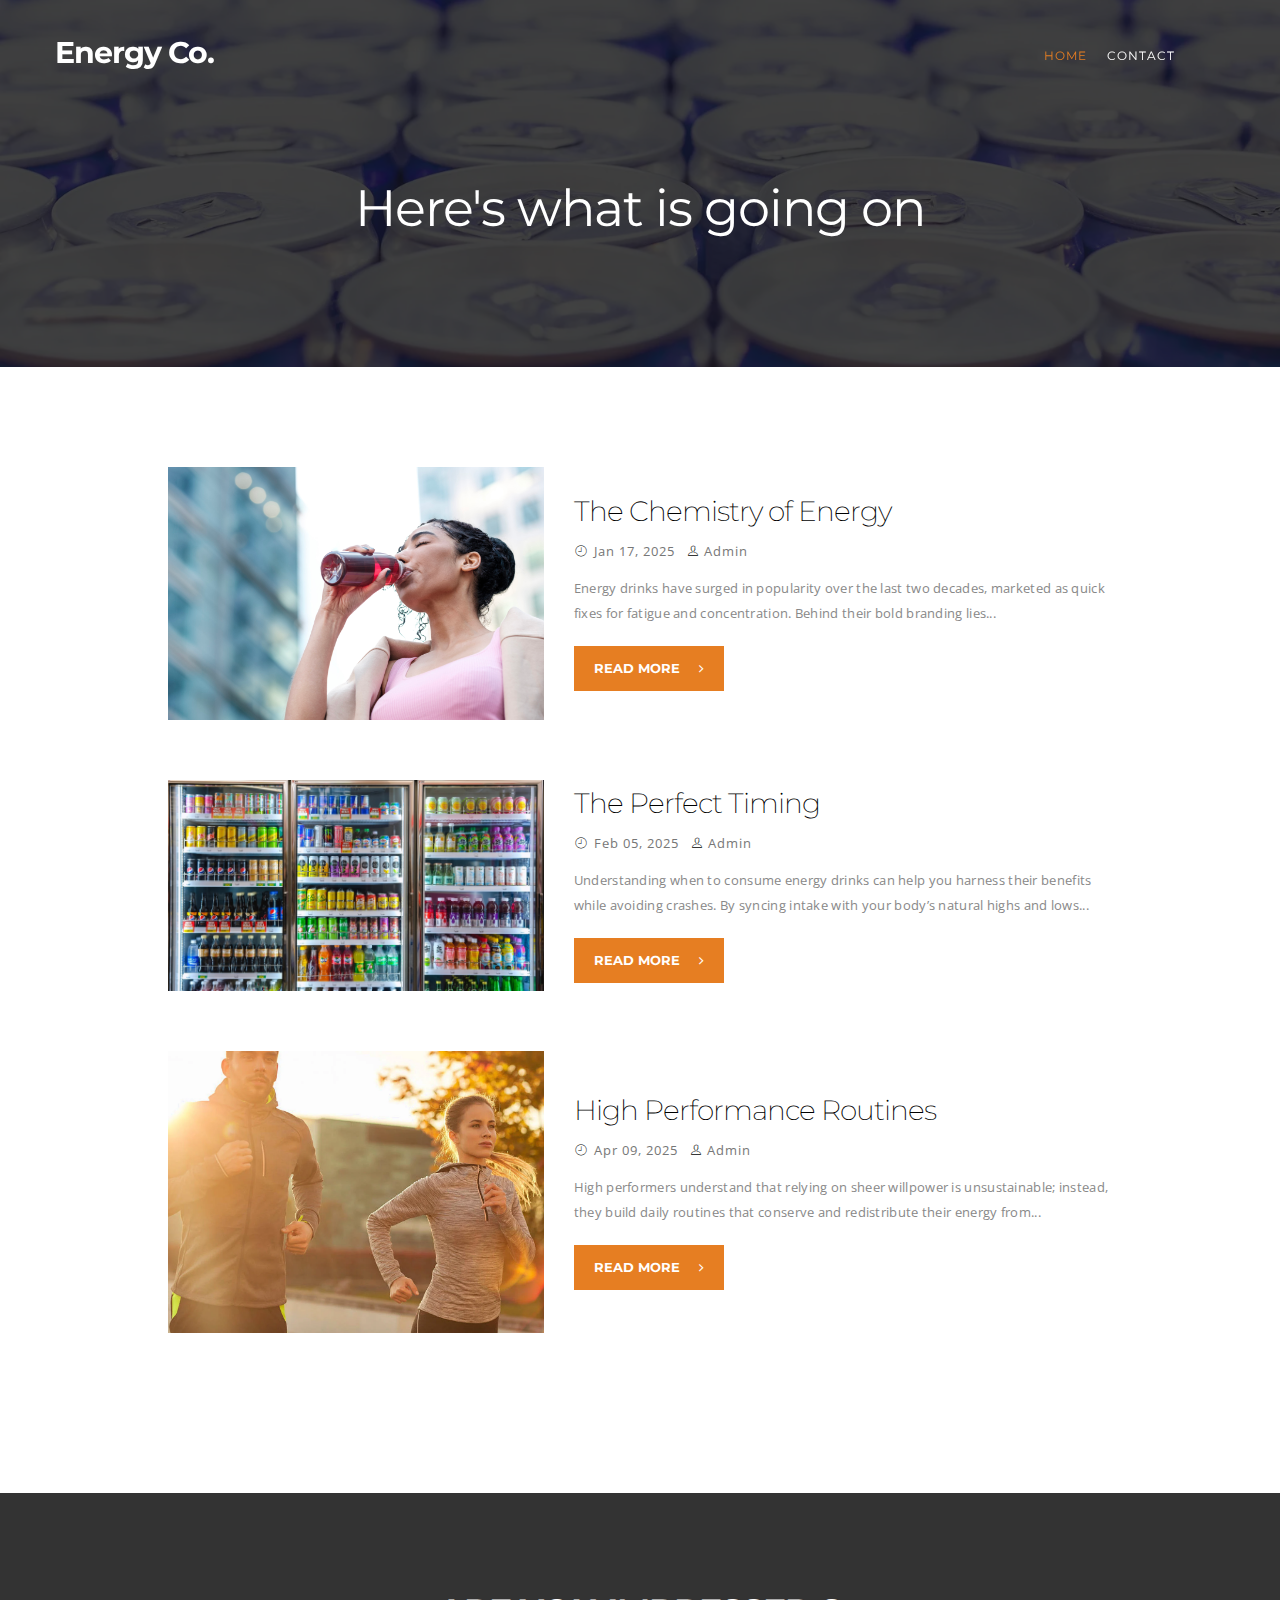
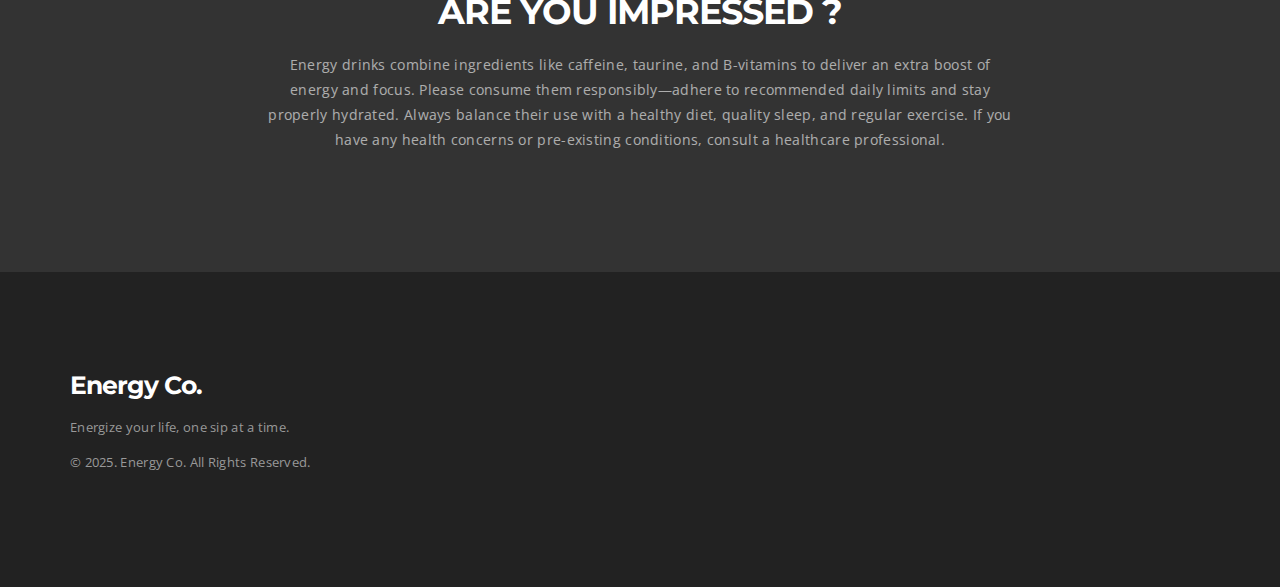
<file: index.html>
<!DOCTYPE html>
<html lang="en">
<head>

	<meta http-equiv="content-type" content="text/html; charset=UTF-8"> 

	<title>Energy Co.</title>

	<meta name="viewport" content="width=device-width, initial-scale=1.0">
	<meta name="description" content="">
	<meta name="keywords" content="">
	<meta name="author" content="">

	<!-- FAVICON -->
	<link rel="shortcut icon" href="images/favicon.ico">

	<!-- BOOTSTRAP -->
	<link rel="stylesheet" href="css/bootstrap.min.css">

	<!-- ICONS -->
	<link rel="stylesheet" href="css/icons/fontawesome/css/style.css">
	<link rel="stylesheet" href="css/icons/themify/style.css">
	<link rel="stylesheet" href="css/icons/ionicons/css/style.css">
	<link rel="stylesheet" href="css/icons/icomoon/style.css">

	<!-- THEME / PLUGIN CSS -->
	<link rel="stylesheet" href="js/vendors/flexslider/flexslider.css">
	<link rel="stylesheet" href="js/vendors/slick/slick.css">
	<link rel="stylesheet" href="js/vendors/swipebox/css/swipebox.min.css">
	<link rel="stylesheet" href="css/style.css">

	<!-- SKIN -->
	<link rel="stylesheet" title="cyan" href="css/skins/skin-orange2.css"/>

    
	<!-- HTML5 Shim and Respond.js IE8 support of HTML5 elements and media queries -->
	<!-- WARNING: Respond.js doesn't work if you view the page via file:// -->
	<!--[if lt IE 9]>
		<script src="https://oss.maxcdn.com/libs/html5shiv/3.7.0/html5shiv.js"></script>
		<script src="https://oss.maxcdn.com/libs/respond.js/1.4.2/respond.min.js"></script>
	<![endif]-->

</head>
<body>
<div id="page-top"></div>
    
<div id="wrapper">
	<!-- HEADER -->
	<header>
		<nav class="navbar navbar-default navbar-fixed-top">
			<div class="container">
				<div class="navbar-header pull-left">
					<!-- Logo -->
					<a class="navbar-brand" href="#">Energy Co.</a>
				</div>
				<button type="button" class="navbar-toggle collapsed" data-toggle="collapse" data-target="#bs-example-navbar-collapse-1">
				<span class="icon-bar"></span>
				<span class="icon-bar"></span>
				<span class="icon-bar"></span>
				</button>
				<!--<div class="top-contact pull-right editContent">
					<i class="icon-phone"></i> <span>Call us today</span>1800 1234 5678
				</div>-->
				<!-- Navmenu -->
				<div class="collapse navbar-collapse" id="bs-example-navbar-collapse-1">
					<ul class="nav navbar-nav navbar-right">
						<li class="dropdown">
							<a href="#page-top" class="page-scroll">Home</a>
							<!--<ul class="dropdown-menu dropdown-mega" role="menu">
								<li>
									<div class="mega-menu">
										<a href="./index.html">Home page 1</a>
										<a href="./index-2.html">Home page 2</a>
										<a href="./index-3.html">Home page 3</a>
										<a href="./index-4.html">Home page 4</a>
										<a href="./index-5.html">Home page 5</a>
									</div>
								</li>
								<li>
									<div class="mega-menu">
										<a href="./index-6.html">Home page 6</a>
										<a href="./index-7.html">Home page 7</a>
										<a href="./index-8.html">Home page 8</a>
										<a href="./index-9.html">Home page 9</a>
										<a href="./index-10.html">Home page 10</a>
									</div>
								</li>
							</ul>
						</li>
						<li><a class="page-scroll" href="./index.html#services">Services</a></li>
						<li><a class="page-scroll" href="./index.html#dual-info">Info</a></li>
						<li><a class="page-scroll" href="./index.html#features">Features</a></li>
						<li><a class="page-scroll" href="./index.html#testimonials">Testimonials</a></li>
						<li><a class="page-scroll" href="./index.html#pricing">Pricing</a></li>
						<li class="dropdown">
							<a href="./blog-classic-full.html">Blog</a>
							<ul class="dropdown-menu" role="menu">
								<li><a href="./blog-classic-full.html">Blog - Classic</a>
									<ul class="dropdown-menu" role="menu">
										<li><a href="./blog-classic-full.html">Blog - Full</a></li>
										<li><a href="./blog-classic-left.html">Blog - Left Sidebar</a></li>
										<li><a href="./blog-classic-right.html">Blog - Right Sidebar</a></li>
									</ul>	
								</li>
								<li><a href="./blog-modern-full.html">Blog - Modern</a>
									<ul class="dropdown-menu" role="menu">
										<li><a href="./blog-modern-full.html">Blog - Full</a></li>
										<li><a href="./blog-modern-left.html">Blog - Left Sidebar</a></li>
										<li><a href="./blog-modern-right.html">Blog - Right Sidebar</a></li>
									</ul>	
								</li>
								<li><a href="./blog-post.html">Blog Single</a></li>
							</ul>
						</li>-->

						<li><a href="#">Contact</a></li>
					</ul>
				</div>
			</div>
		</nav>
	</header>
	<!-- HEADER -->

	<!-- PAGE HEADER -->
	<div class="page-head">
		<div class="overlay"></div>
		<div class="container">
			<div class="row">
				<div class="col-md-12 text-center">
					<h1 class="page-header">Here's what is going on</h1>
					<ol class="breadcrumb">
						<!--<li><a href="./index.html">Home</a></li>-->
						<!--<li class="active">Blog</li>-->
					</ol>
				</div>
			</div>
        </div>	
	</div>
	<!-- PAGE HEADER -->

	<!-- BLOG CONTENT -->
	<div class="blog-content blog-classic-side">
		<div class="container">
			<div class="row">
			
				<div class="col-md-10 col-md-offset-1">
					<!-- Post / Article -->
					<article>
						<div class="row center-content">
							<div class="col-md-5 col-sm-6">
								<a href="blog-post.html">
								<img src="images/woman-drinking.jpg" class="img-responsive img-hover" alt="">
								</a>
							</div>
							<div class="col-md-7 col-sm-6">
								<h2>
									<a href="#">The Chemistry of Energy</a>
								</h2>
								<div class="blog-meta"><i class="icon-clock"></i> Jan 17, 2025 <i class="ti-user"></i> Admin <!--<i class="icon-chat"></i> 0 Comments--> </div>
								<p>Energy drinks have surged in popularity over the last two decades, marketed as quick fixes for fatigue and concentration. Behind their bold branding lies...</p>
								<a class="btn btn-default btn-md rmore" href="./blog-post-chemistry-of-energy.html">Read More <i class="fa fa-angle-right"></i></a>
							</div>
						</div>
					</article>
					
					<!-- Post / Article -->
					<article>
						<div class="row center-content">
							<div class="col-md-5 col-sm-6">
								<a href="blog-post.html">
									<img src="images/fridge.jpg" class="img-responsive img-hover" alt="">
								</a>
							</div>
							<div class="col-md-7 col-sm-6">
								<h2>
									<a href="#">The Perfect Timing</a>
								</h2>
								<div class="blog-meta"><i class="icon-clock"></i> Feb 05, 2025 <i class="ti-user"></i> Admin <!--<i class="icon-chat"></i> 0 Comments--> </div>
								<p>Understanding when to consume energy drinks can help you harness their benefits while avoiding crashes. By syncing intake with your body’s natural highs and lows...</p>
								<a class="btn btn-default btn-md rmore" href="./blog-post-the-perfect-timing.html">Read More <i class="fa fa-angle-right"></i></a>
							</div>
						</div>
					</article>
					
					<!-- Post / Article -->
					<article>
						<div class="row center-content">
							<div class="col-md-5 col-sm-6">
								<a href="blog-post.html">
									<img src="images/running.jpg" class="img-responsive img-hover" alt="">
								</a>
							</div>
							<div class="col-md-7 col-sm-6">
								<h2>
									<a href="#">High Performance Routines</a>
								</h2>
								<div class="blog-meta"><i class="icon-clock"></i> Apr 09, 2025 <i class="ti-user"></i> Admin <!--<i class="icon-chat"></i> 0 Comments--> </div>
								<p>High performers understand that relying on sheer willpower is unsustainable; instead, they build daily routines that conserve and redistribute their energy from...</p>
								<a class="btn btn-default btn-md rmore" href="./blog-post-high-performance-routines.html">Read More <i class="fa fa-angle-right"></i></a>
							</div>
						</div>
					</article>
					
					<!-- Pagination -->
					<!--<div class="row text-center">
						<div class="col-lg-12">
							<ul class="pagination">
								<li>
									<a href="#"><i class="fa fa-angle-left"></i></a>
								</li>
								<li class="active">
									<a href="#">1</a>
								</li>
								<li>
									<a href="#">2</a>
								</li>
								<li>
									<a href="#">3</a>
								</li>
								<li>
									<a href="#">4</a>
								</li>
								<li>
									<a href="#">5</a>
								</li>
								<li>
									<a href="#"><i class="fa fa-angle-right"></i></a>
								</li>
							</ul>
						</div>
					</div>-->
				</div>
			</div>
		</div>
	</div>
	<!-- BLOG CONTENT -->

	<!-- CALL TO ACTION -->
	<div class="cta-content">
		<div class="container">
			<div class="row text-center">
				<div class="col-md-8 col-md-offset-2">
					<!--<i class="ti-shopping-cart head-ico"></i>-->
					<h3>Are you impressed ?</h3>
					<p class="space30">Energy drinks combine ingredients like caffeine, taurine, and B-vitamins to deliver an extra boost of energy and focus. Please consume them responsibly—adhere to recommended daily limits and stay properly hydrated. Always balance their use with a healthy diet, quality sleep, and regular exercise. If you have any health concerns or pre-existing conditions, consult a healthcare professional.</p>
					<!--<a href="#" class="btn btn-ico">Download Minutes Now <i class="ti-shopping-cart"></i></a>-->
				</div>
			</div>
		</div>
	</div>
	<!-- CALL TO ACTION -->

	<!-- FOOTER -->
	<footer>
		<div class="container">
			<div class="row">
				<div class="col-md-12">
					<h1 class="footer-logo"><a href="index.html">Energy Co.</a></h1>
					<p>Energize your life, one sip at a time.</p>
					<!--<ul class="footer-social">
						<li><a href="#"><i class="fa fa-twitter"></i></a></li>
						<li><a href="#"><i class="fa fa-facebook"></i></a></li>
						<li><a href="#"><i class="fa fa-dribbble"></i></a></li>
						<li><a href="#"><i class="fa fa-linkedin"></i></a></li>
						<li><a href="#"><i class="fa fa-google-plus"></i></a></li>
						<li><a href="#"><i class="fa fa-instagram"></i></a></li>
					</ul>
				</div>
				<div class="col-md-4">
					<h4>Related Links</h4>
					<div class="row">
						<div class="col-md-6">
							<ul class="footer-list">
								<li><a href="#">About Us</a></li>
								<li><a href="#">Testimonials</a></li>
								<li><a href="#">Our Team</a></li>
								<li><a href="#">Contact Us</a></li>
							</ul>
						</div>
						<div class="col-md-6">
							<ul class="footer-list">
								<li><a href="#">Register</a></li>
								<li><a href="#">Forum</a></li>
								<li><a href="#">Affiliate</a></li>
								<li><a href="#">FAQ</a></li>
							</ul>
						</div>
					</div>-->
					<p>&copy; 2025. Energy Co. All Rights Reserved.</p>
				</div>
			</div>
		</div>
	</footer>
	<!-- FOOTER -->
</div>


<!-- JAVASCRIPT =============================-->
<script src="js/jquery.js"></script>
<script src="js/bootstrap.min.js"></script>
<script src="js/vendors/flexslider/flexslider.js"></script>
<script src="js/vendors/slick/slick.min.js"></script>
<script src="js/vendors/jquery.placeholder.js"></script>
<script src="js/vendors/jquery.easing.min.js"></script>
<script src="js/vendors/mc/jquery.ketchup.all.min.js"></script>
<script src="js/vendors/mc/main.js"></script>
<script src="js/vendors/jquery.countdown.min.js"></script>
<script src="js/vendors/swipebox/js/jquery.swipebox.min.js"></script>
<script src="js/main.js"></script>

</body>
</html>
</file>
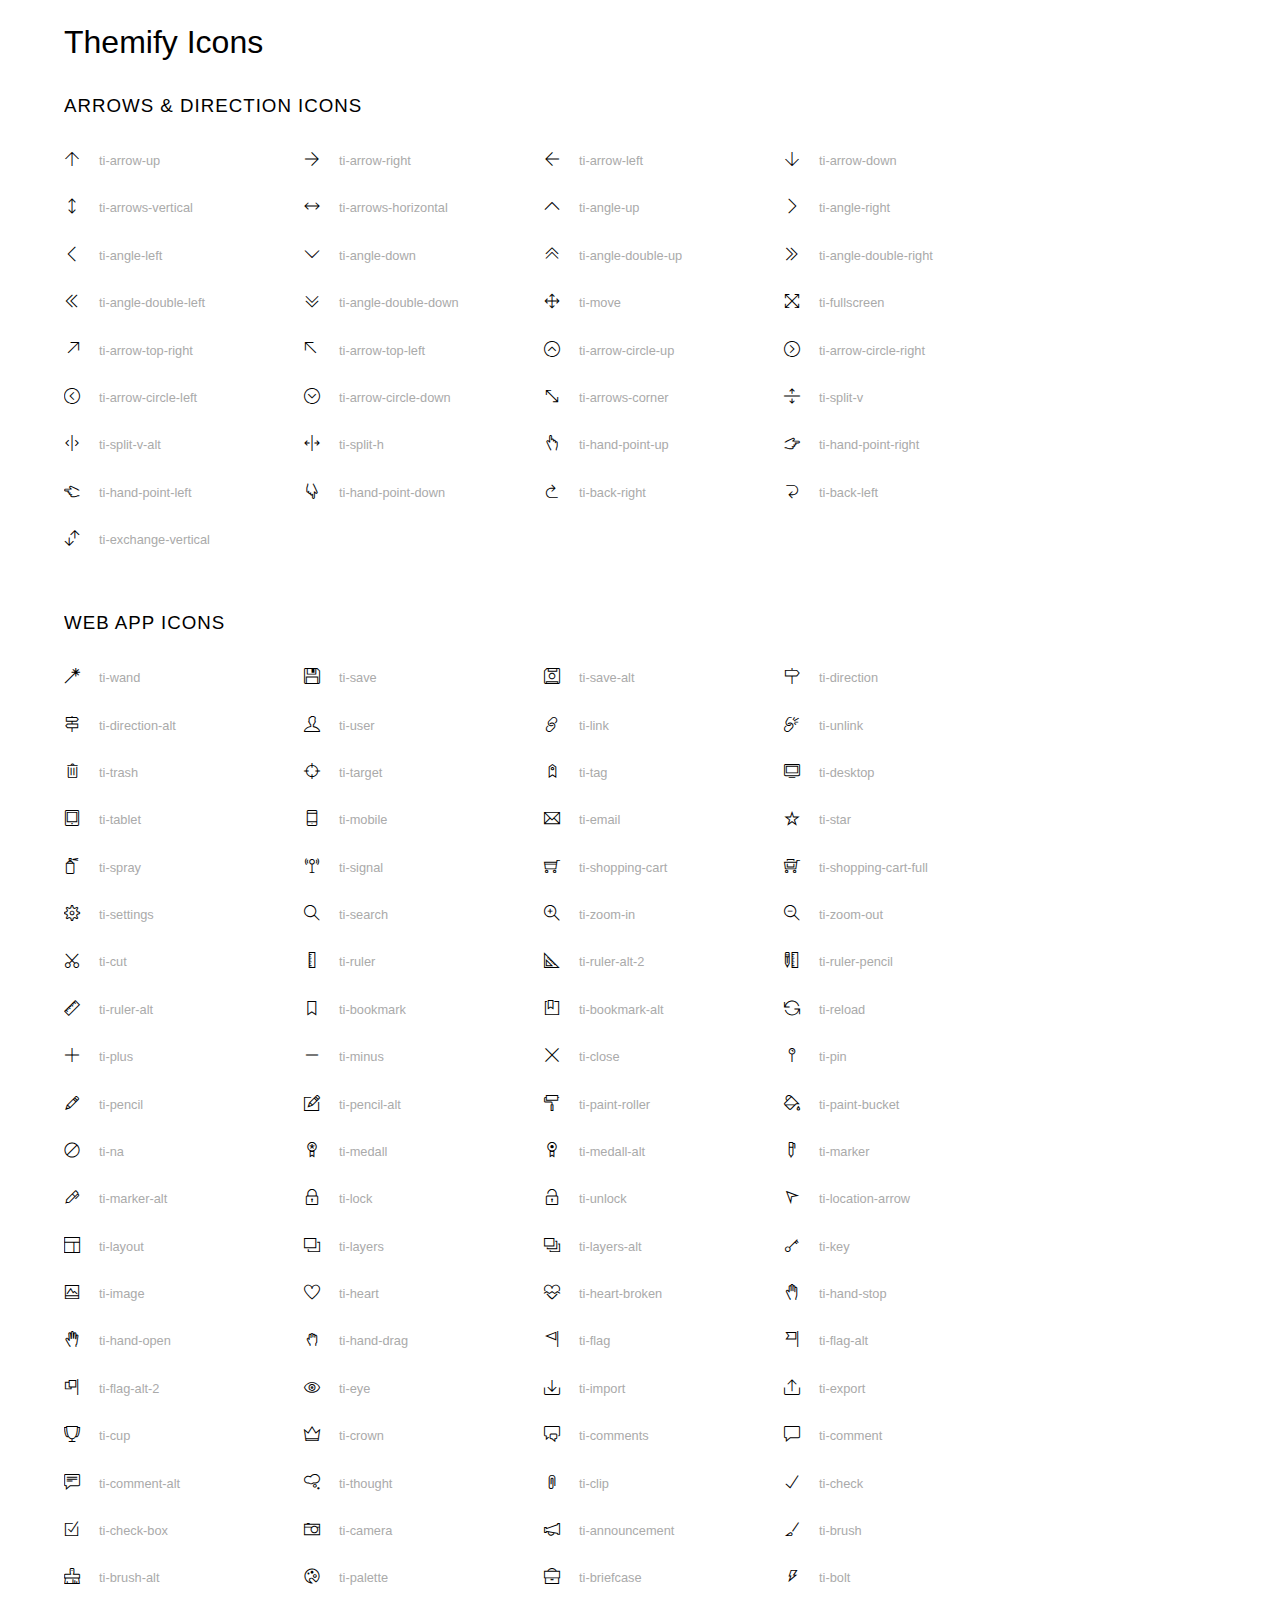
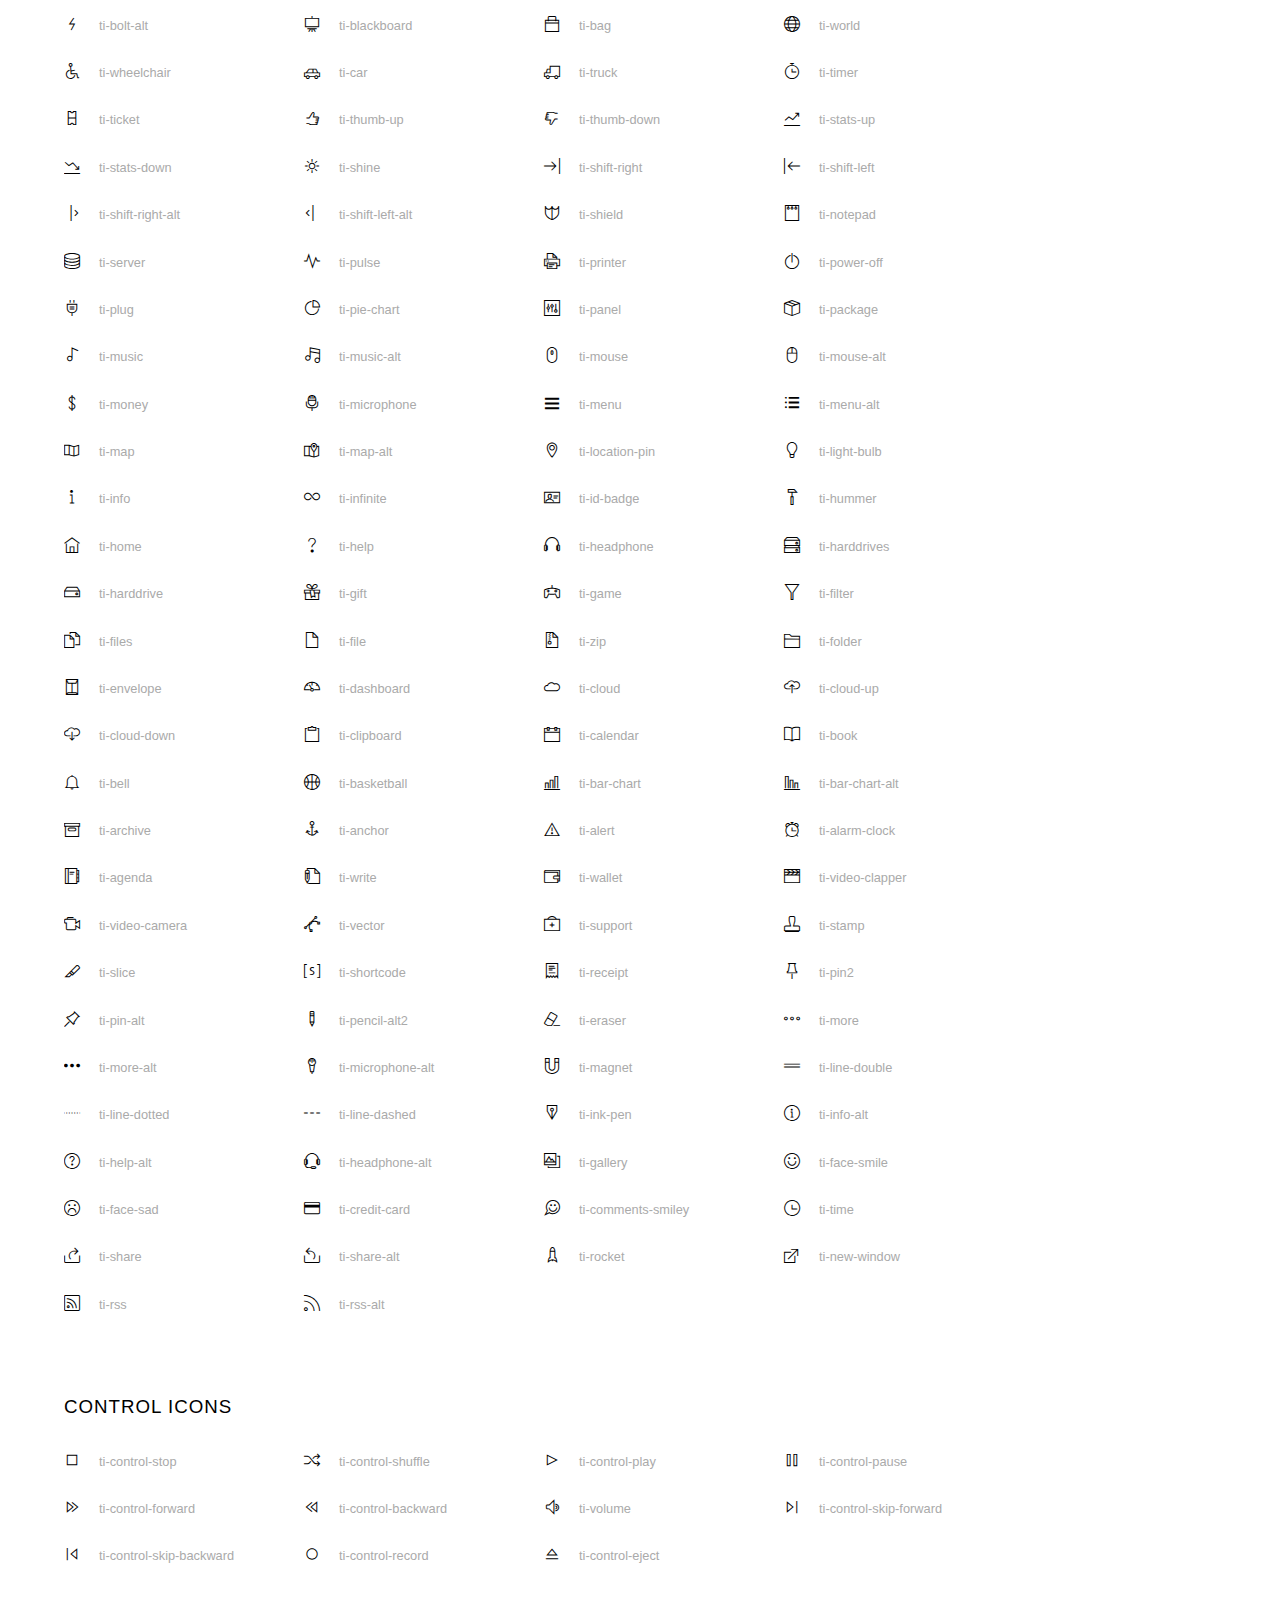
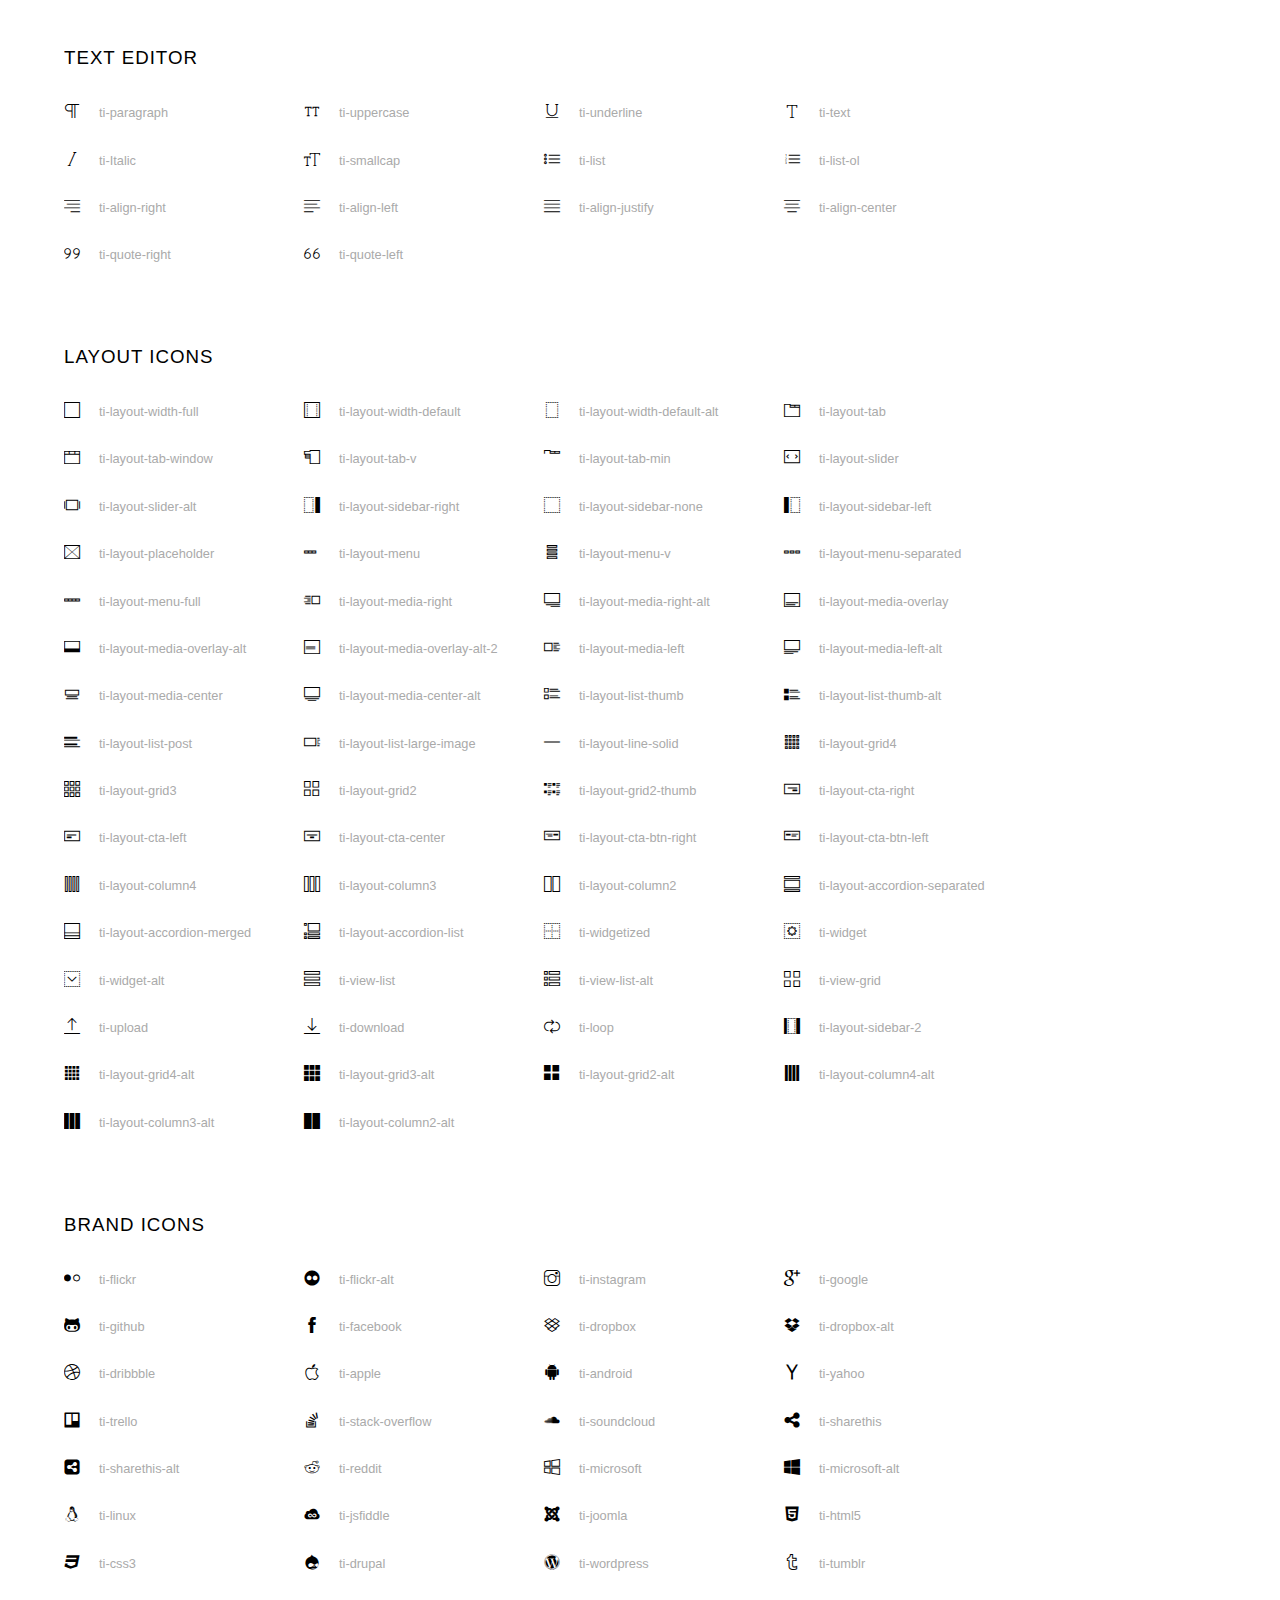
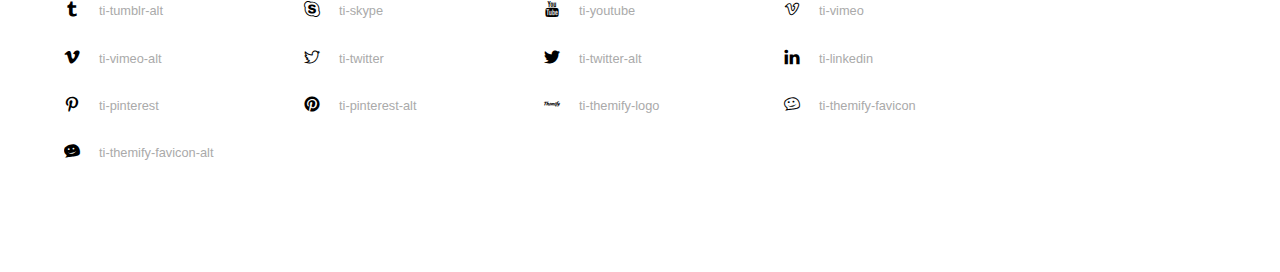
<file: css/icons/themify/index.html>
<!doctype html>
<html>
<head>
	<meta charset="utf-8">
	<title>Themify Icon Font</title>
	<meta name="viewport" content="width=device-width">
	<link rel="stylesheet" href="demo-files/demo.css">
	<link rel="stylesheet" href="style.css">
	<!--[if lt IE 8]><!-->
	<link rel="stylesheet" href="ie7/ie7.css">
	<!--<![endif]-->
</head>
<body>
	<h1>Themify Icons</h1>

	<div class="icon-section">

		<div class="icon-section">
			<h3>Arrows &amp; Direction Icons </h3>

			<div class="icon-container">
				<span class="ti-arrow-up"></span><span class="icon-name"> ti-arrow-up</span>
			</div>
			<div class="icon-container">
				<span class="ti-arrow-right"></span><span class="icon-name"> ti-arrow-right</span>
			</div>
			<div class="icon-container">
				<span class="ti-arrow-left"></span><span class="icon-name"> ti-arrow-left</span>
			</div>
			<div class="icon-container">
				<span class="ti-arrow-down"></span><span class="icon-name"> ti-arrow-down</span>
			</div>
			<div class="icon-container">
				<span class="ti-arrows-vertical"></span><span class="icon-name"> ti-arrows-vertical</span>
			</div>
			<div class="icon-container">
				<span class="ti-arrows-horizontal"></span><span class="icon-name"> ti-arrows-horizontal</span>
			</div>
			<div class="icon-container">
				<span class="ti-angle-up"></span><span class="icon-name"> ti-angle-up</span>
			</div>
			<div class="icon-container">
				<span class="ti-angle-right"></span><span class="icon-name"> ti-angle-right</span>
			</div>
			<div class="icon-container">
				<span class="ti-angle-left"></span><span class="icon-name"> ti-angle-left</span>
			</div>
			<div class="icon-container">
				<span class="ti-angle-down"></span><span class="icon-name"> ti-angle-down</span>
			</div>	
			<div class="icon-container">
				<span class="ti-angle-double-up"></span><span class="icon-name"> ti-angle-double-up</span>
			</div>
			<div class="icon-container">
				<span class="ti-angle-double-right"></span><span class="icon-name"> ti-angle-double-right</span>
			</div>
			<div class="icon-container">
				<span class="ti-angle-double-left"></span><span class="icon-name"> ti-angle-double-left</span>
			</div>
			<div class="icon-container">
				<span class="ti-angle-double-down"></span><span class="icon-name"> ti-angle-double-down</span>
			</div>					
			<div class="icon-container">
				<span class="ti-move"></span><span class="icon-name"> ti-move</span>
			</div>
			<div class="icon-container">
				<span class="ti-fullscreen"></span><span class="icon-name"> ti-fullscreen</span>
			</div>
			<div class="icon-container">
				<span class="ti-arrow-top-right"></span><span class="icon-name"> ti-arrow-top-right</span>
			</div>
			<div class="icon-container">
				<span class="ti-arrow-top-left"></span><span class="icon-name"> ti-arrow-top-left</span>
			</div>
			<div class="icon-container">
				<span class="ti-arrow-circle-up"></span><span class="icon-name"> ti-arrow-circle-up</span>
			</div>
			<div class="icon-container">
				<span class="ti-arrow-circle-right"></span><span class="icon-name"> ti-arrow-circle-right</span>
			</div>
			<div class="icon-container">
				<span class="ti-arrow-circle-left"></span><span class="icon-name"> ti-arrow-circle-left</span>
			</div>
			<div class="icon-container">
				<span class="ti-arrow-circle-down"></span><span class="icon-name"> ti-arrow-circle-down</span>
			</div>
			<div class="icon-container">
				<span class="ti-arrows-corner"></span><span class="icon-name"> ti-arrows-corner</span>
			</div>
			<div class="icon-container">
				<span class="ti-split-v"></span><span class="icon-name"> ti-split-v</span>
			</div>

			<div class="icon-container">
				<span class="ti-split-v-alt"></span><span class="icon-name"> ti-split-v-alt</span>
			</div>
			<div class="icon-container">
				<span class="ti-split-h"></span><span class="icon-name"> ti-split-h</span>
			</div>
			<div class="icon-container">
				<span class="ti-hand-point-up"></span><span class="icon-name"> ti-hand-point-up</span>
			</div>
			<div class="icon-container">
				<span class="ti-hand-point-right"></span><span class="icon-name"> ti-hand-point-right</span>
			</div>
			<div class="icon-container">
				<span class="ti-hand-point-left"></span><span class="icon-name"> ti-hand-point-left</span>
			</div>
			<div class="icon-container">
				<span class="ti-hand-point-down"></span><span class="icon-name"> ti-hand-point-down</span>
			</div>
			<div class="icon-container">
				<span class="ti-back-right"></span><span class="icon-name"> ti-back-right</span>
			</div>
			<div class="icon-container">
				<span class="ti-back-left"></span><span class="icon-name"> ti-back-left</span>
			</div>
			<div class="icon-container">
				<span class="ti-exchange-vertical"></span><span class="icon-name"> ti-exchange-vertical</span>
			</div>

		</div> <!-- Arrows Icons -->



		<h3>Web App Icons</h3>
		
		<div class="icon-section">

			<div class="icon-container">
				<span class="ti-wand"></span><span class="icon-name"> ti-wand</span>
			</div>
			<div class="icon-container">
				<span class="ti-save"></span><span class="icon-name"> ti-save</span>
			</div>
			<div class="icon-container">
				<span class="ti-save-alt"></span><span class="icon-name"> ti-save-alt</span>
			</div>

			<div class="icon-container">
				<span class="ti-direction"></span><span class="icon-name"> ti-direction</span>
			</div>
			<div class="icon-container">
				<span class="ti-direction-alt"></span><span class="icon-name"> ti-direction-alt</span>
			</div>
			<div class="icon-container">
				<span class="ti-user"></span><span class="icon-name"> ti-user</span>
			</div>
			<div class="icon-container">
				<span class="ti-link"></span><span class="icon-name"> ti-link</span>
			</div>
			<div class="icon-container">
				<span class="ti-unlink"></span><span class="icon-name"> ti-unlink</span>
			</div>
			<div class="icon-container">
				<span class="ti-trash"></span><span class="icon-name"> ti-trash</span>
			</div>
			<div class="icon-container">
				<span class="ti-target"></span><span class="icon-name"> ti-target</span>
			</div>
			<div class="icon-container">
				<span class="ti-tag"></span><span class="icon-name"> ti-tag</span>
			</div>
			<div class="icon-container">
				<span class="ti-desktop"></span><span class="icon-name"> ti-desktop</span>
			</div>
			<div class="icon-container">
				<span class="ti-tablet"></span><span class="icon-name"> ti-tablet</span>
			</div>
			<div class="icon-container">
				<span class="ti-mobile"></span><span class="icon-name"> ti-mobile</span>
			</div>
			<div class="icon-container">
				<span class="ti-email"></span><span class="icon-name"> ti-email</span>
			</div>	
			<div class="icon-container">
				<span class="ti-star"></span><span class="icon-name"> ti-star</span>
			</div>
			<div class="icon-container">
				<span class="ti-spray"></span><span class="icon-name"> ti-spray</span>
			</div>
			<div class="icon-container">
				<span class="ti-signal"></span><span class="icon-name"> ti-signal</span>
			</div>
			<div class="icon-container">
				<span class="ti-shopping-cart"></span><span class="icon-name"> ti-shopping-cart</span>
			</div>
			<div class="icon-container">
				<span class="ti-shopping-cart-full"></span><span class="icon-name"> ti-shopping-cart-full</span>
			</div>
			<div class="icon-container">
				<span class="ti-settings"></span><span class="icon-name"> ti-settings</span>
			</div>
			<div class="icon-container">
				<span class="ti-search"></span><span class="icon-name"> ti-search</span>
			</div>
			<div class="icon-container">
				<span class="ti-zoom-in"></span><span class="icon-name"> ti-zoom-in</span>
			</div>
			<div class="icon-container">
				<span class="ti-zoom-out"></span><span class="icon-name"> ti-zoom-out</span>
			</div>
			<div class="icon-container">
				<span class="ti-cut"></span><span class="icon-name"> ti-cut</span>
			</div>
			<div class="icon-container">
				<span class="ti-ruler"></span><span class="icon-name"> ti-ruler</span>
			</div>
			<div class="icon-container">
				<span class="ti-ruler-alt-2"></span><span class="icon-name"> ti-ruler-alt-2</span>
			</div>			
			<div class="icon-container">
				<span class="ti-ruler-pencil"></span><span class="icon-name"> ti-ruler-pencil</span>
			</div>
			<div class="icon-container">
				<span class="ti-ruler-alt"></span><span class="icon-name"> ti-ruler-alt</span>
			</div>
			<div class="icon-container">
				<span class="ti-bookmark"></span><span class="icon-name"> ti-bookmark</span>
			</div>
			<div class="icon-container">
				<span class="ti-bookmark-alt"></span><span class="icon-name"> ti-bookmark-alt</span>
			</div>
			<div class="icon-container">
				<span class="ti-reload"></span><span class="icon-name"> ti-reload</span>
			</div>
			<div class="icon-container">
				<span class="ti-plus"></span><span class="icon-name"> ti-plus</span>
			</div>
			<div class="icon-container">
				<span class="ti-minus"></span><span class="icon-name"> ti-minus</span>
			</div>
			<div class="icon-container">
				<span class="ti-close"></span><span class="icon-name"> ti-close</span>
			</div>			
			<div class="icon-container">
				<span class="ti-pin"></span><span class="icon-name"> ti-pin</span>
			</div>
			<div class="icon-container">
				<span class="ti-pencil"></span><span class="icon-name"> ti-pencil</span>
			</div>
					
		  	<div class="icon-container">
				<span class="ti-pencil-alt"></span><span class="icon-name"> ti-pencil-alt</span>
			</div>
			<div class="icon-container">
				<span class="ti-paint-roller"></span><span class="icon-name"> ti-paint-roller</span>
			</div>
			<div class="icon-container">
				<span class="ti-paint-bucket"></span><span class="icon-name"> ti-paint-bucket</span>
			</div>
			<div class="icon-container">
				<span class="ti-na"></span><span class="icon-name"> ti-na</span>
			</div>
			<div class="icon-container">
				<span class="ti-medall"></span><span class="icon-name"> ti-medall</span>
			</div>
			<div class="icon-container">
				<span class="ti-medall-alt"></span><span class="icon-name"> ti-medall-alt</span>
			</div>
			<div class="icon-container">
				<span class="ti-marker"></span><span class="icon-name"> ti-marker</span>
			</div>
			<div class="icon-container">
				<span class="ti-marker-alt"></span><span class="icon-name"> ti-marker-alt</span>
			</div>

			<div class="icon-container">
				<span class="ti-lock"></span><span class="icon-name"> ti-lock</span>
			</div>
			<div class="icon-container">
				<span class="ti-unlock"></span><span class="icon-name"> ti-unlock</span>
			</div>
			<div class="icon-container">
				<span class="ti-location-arrow"></span><span class="icon-name"> ti-location-arrow</span>
			</div>
			<div class="icon-container">
				<span class="ti-layout"></span><span class="icon-name"> ti-layout</span>
			</div>
			<div class="icon-container">
				<span class="ti-layers"></span><span class="icon-name"> ti-layers</span>
			</div>
			<div class="icon-container">
				<span class="ti-layers-alt"></span><span class="icon-name"> ti-layers-alt</span>
			</div>
			<div class="icon-container">
				<span class="ti-key"></span><span class="icon-name"> ti-key</span>
			</div>
			<div class="icon-container">
				<span class="ti-image"></span><span class="icon-name"> ti-image</span>
			</div>
			<div class="icon-container">
				<span class="ti-heart"></span><span class="icon-name"> ti-heart</span>
			</div>
			<div class="icon-container">
				<span class="ti-heart-broken"></span><span class="icon-name"> ti-heart-broken</span>
			</div>
			<div class="icon-container">
				<span class="ti-hand-stop"></span><span class="icon-name"> ti-hand-stop</span>
			</div>
			<div class="icon-container">
				<span class="ti-hand-open"></span><span class="icon-name"> ti-hand-open</span>
			</div>
			<div class="icon-container">
				<span class="ti-hand-drag"></span><span class="icon-name"> ti-hand-drag</span>
			</div>
			<div class="icon-container">
				<span class="ti-flag"></span><span class="icon-name"> ti-flag</span>
			</div>
			<div class="icon-container">
				<span class="ti-flag-alt"></span><span class="icon-name"> ti-flag-alt</span>
			</div>
			<div class="icon-container">
				<span class="ti-flag-alt-2"></span><span class="icon-name"> ti-flag-alt-2</span>
			</div>
			<div class="icon-container">
				<span class="ti-eye"></span><span class="icon-name"> ti-eye</span>
			</div>
			<div class="icon-container">
				<span class="ti-import"></span><span class="icon-name"> ti-import</span>
			</div>			
			<div class="icon-container">
				<span class="ti-export"></span><span class="icon-name"> ti-export</span>
			</div>
			<div class="icon-container">
				<span class="ti-cup"></span><span class="icon-name"> ti-cup</span>
			</div>
			<div class="icon-container">
				<span class="ti-crown"></span><span class="icon-name"> ti-crown</span>
			</div>
			<div class="icon-container">
				<span class="ti-comments"></span><span class="icon-name"> ti-comments</span>
			</div>
			<div class="icon-container">
				<span class="ti-comment"></span><span class="icon-name"> ti-comment</span>
			</div>
			<div class="icon-container">
				<span class="ti-comment-alt"></span><span class="icon-name"> ti-comment-alt</span>
			</div>
			<div class="icon-container">
				<span class="ti-thought"></span><span class="icon-name"> ti-thought</span>
			</div>			
			<div class="icon-container">
				<span class="ti-clip"></span><span class="icon-name"> ti-clip</span>
			</div>

			<div class="icon-container">
				<span class="ti-check"></span><span class="icon-name"> ti-check</span>
			</div>
			<div class="icon-container">
				<span class="ti-check-box"></span><span class="icon-name"> ti-check-box</span>
			</div>
			<div class="icon-container">
				<span class="ti-camera"></span><span class="icon-name"> ti-camera</span>
			</div>
			<div class="icon-container">
				<span class="ti-announcement"></span><span class="icon-name"> ti-announcement</span>
			</div>
			<div class="icon-container">
				<span class="ti-brush"></span><span class="icon-name"> ti-brush</span>
			</div>
			<div class="icon-container">
				<span class="ti-brush-alt"></span><span class="icon-name"> ti-brush-alt</span>
			</div>
			<div class="icon-container">
				<span class="ti-palette"></span><span class="icon-name"> ti-palette</span>
			</div>			
			<div class="icon-container">
				<span class="ti-briefcase"></span><span class="icon-name"> ti-briefcase</span>
			</div>
			<div class="icon-container">
				<span class="ti-bolt"></span><span class="icon-name"> ti-bolt</span>
			</div>
			<div class="icon-container">
				<span class="ti-bolt-alt"></span><span class="icon-name"> ti-bolt-alt</span>
			</div>
			<div class="icon-container">
				<span class="ti-blackboard"></span><span class="icon-name"> ti-blackboard</span>
			</div>
			<div class="icon-container">
				<span class="ti-bag"></span><span class="icon-name"> ti-bag</span>
			</div>
			<div class="icon-container">
				<span class="ti-world"></span><span class="icon-name"> ti-world</span>
			</div>
			<div class="icon-container">
				<span class="ti-wheelchair"></span><span class="icon-name"> ti-wheelchair</span>
			</div>
			<div class="icon-container">
				<span class="ti-car"></span><span class="icon-name"> ti-car</span>
			</div>
			<div class="icon-container">
				<span class="ti-truck"></span><span class="icon-name"> ti-truck</span>
			</div>
			<div class="icon-container">
				<span class="ti-timer"></span><span class="icon-name"> ti-timer</span>
			</div>
			<div class="icon-container">
				<span class="ti-ticket"></span><span class="icon-name"> ti-ticket</span>
			</div>
			<div class="icon-container">
				<span class="ti-thumb-up"></span><span class="icon-name"> ti-thumb-up</span>
			</div>
			<div class="icon-container">
				<span class="ti-thumb-down"></span><span class="icon-name"> ti-thumb-down</span>
			</div>

			<div class="icon-container">
				<span class="ti-stats-up"></span><span class="icon-name"> ti-stats-up</span>
			</div>
			<div class="icon-container">
				<span class="ti-stats-down"></span><span class="icon-name"> ti-stats-down</span>
			</div>
			<div class="icon-container">
				<span class="ti-shine"></span><span class="icon-name"> ti-shine</span>
			</div>
			<div class="icon-container">
				<span class="ti-shift-right"></span><span class="icon-name"> ti-shift-right</span>
			</div>
			<div class="icon-container">
				<span class="ti-shift-left"></span><span class="icon-name"> ti-shift-left</span>
			</div>

			<div class="icon-container">
				<span class="ti-shift-right-alt"></span><span class="icon-name"> ti-shift-right-alt</span>
			</div>
			<div class="icon-container">
				<span class="ti-shift-left-alt"></span><span class="icon-name"> ti-shift-left-alt</span>
			</div>
			<div class="icon-container">
				<span class="ti-shield"></span><span class="icon-name"> ti-shield</span>
			</div>
			<div class="icon-container">
				<span class="ti-notepad"></span><span class="icon-name"> ti-notepad</span>
			</div>
			<div class="icon-container">
				<span class="ti-server"></span><span class="icon-name"> ti-server</span>
			</div>

			<div class="icon-container">
				<span class="ti-pulse"></span><span class="icon-name"> ti-pulse</span>
			</div>
			<div class="icon-container">
				<span class="ti-printer"></span><span class="icon-name"> ti-printer</span>
			</div>
			<div class="icon-container">
				<span class="ti-power-off"></span><span class="icon-name"> ti-power-off</span>
			</div>
			<div class="icon-container">
				<span class="ti-plug"></span><span class="icon-name"> ti-plug</span>
			</div>
			<div class="icon-container">
				<span class="ti-pie-chart"></span><span class="icon-name"> ti-pie-chart</span>
			</div>

			<div class="icon-container">
				<span class="ti-panel"></span><span class="icon-name"> ti-panel</span>
			</div>
			<div class="icon-container">
				<span class="ti-package"></span><span class="icon-name"> ti-package</span>
			</div>
			<div class="icon-container">
				<span class="ti-music"></span><span class="icon-name"> ti-music</span>
			</div>
			<div class="icon-container">
				<span class="ti-music-alt"></span><span class="icon-name"> ti-music-alt</span>
			</div>
			<div class="icon-container">
				<span class="ti-mouse"></span><span class="icon-name"> ti-mouse</span>
			</div>
			<div class="icon-container">
				<span class="ti-mouse-alt"></span><span class="icon-name"> ti-mouse-alt</span>
			</div>
			<div class="icon-container">
				<span class="ti-money"></span><span class="icon-name"> ti-money</span>
			</div>
			<div class="icon-container">
				<span class="ti-microphone"></span><span class="icon-name"> ti-microphone</span>
			</div>
			<div class="icon-container">
				<span class="ti-menu"></span><span class="icon-name"> ti-menu</span>
			</div>
			<div class="icon-container">
				<span class="ti-menu-alt"></span><span class="icon-name"> ti-menu-alt</span>
			</div>
			<div class="icon-container">
				<span class="ti-map"></span><span class="icon-name"> ti-map</span>
			</div>
			<div class="icon-container">
				<span class="ti-map-alt"></span><span class="icon-name"> ti-map-alt</span>
			</div>

			<div class="icon-container">
				<span class="ti-location-pin"></span><span class="icon-name"> ti-location-pin</span>
			</div>

			<div class="icon-container">
				<span class="ti-light-bulb"></span><span class="icon-name"> ti-light-bulb</span>
			</div>
			<div class="icon-container">
				<span class="ti-info"></span><span class="icon-name"> ti-info</span>
			</div>
			<div class="icon-container">
				<span class="ti-infinite"></span><span class="icon-name"> ti-infinite</span>
			</div>
			<div class="icon-container">
				<span class="ti-id-badge"></span><span class="icon-name"> ti-id-badge</span>
			</div>
			<div class="icon-container">
				<span class="ti-hummer"></span><span class="icon-name"> ti-hummer</span>
			</div>
			<div class="icon-container">
				<span class="ti-home"></span><span class="icon-name"> ti-home</span>
			</div>
			<div class="icon-container">
				<span class="ti-help"></span><span class="icon-name"> ti-help</span>
			</div>
			<div class="icon-container">
				<span class="ti-headphone"></span><span class="icon-name"> ti-headphone</span>
			</div>
			<div class="icon-container">
				<span class="ti-harddrives"></span><span class="icon-name"> ti-harddrives</span>
			</div>
			<div class="icon-container">
				<span class="ti-harddrive"></span><span class="icon-name"> ti-harddrive</span>
			</div>
			<div class="icon-container">
				<span class="ti-gift"></span><span class="icon-name"> ti-gift</span>
			</div>
			<div class="icon-container">
				<span class="ti-game"></span><span class="icon-name"> ti-game</span>
			</div>
			<div class="icon-container">
				<span class="ti-filter"></span><span class="icon-name"> ti-filter</span>
			</div>
			<div class="icon-container">
				<span class="ti-files"></span><span class="icon-name"> ti-files</span>
			</div>
			<div class="icon-container">
				<span class="ti-file"></span><span class="icon-name"> ti-file</span>
			</div>
			<div class="icon-container">
				<span class="ti-zip"></span><span class="icon-name"> ti-zip</span>
			</div>
			<div class="icon-container">
				<span class="ti-folder"></span><span class="icon-name"> ti-folder</span>
			</div>			
			<div class="icon-container">
				<span class="ti-envelope"></span><span class="icon-name"> ti-envelope</span>
			</div>


			<div class="icon-container">
				<span class="ti-dashboard"></span><span class="icon-name"> ti-dashboard</span>
			</div>
			<div class="icon-container">
				<span class="ti-cloud"></span><span class="icon-name"> ti-cloud</span>
			</div>
			<div class="icon-container">
				<span class="ti-cloud-up"></span><span class="icon-name"> ti-cloud-up</span>
			</div>
			<div class="icon-container">
				<span class="ti-cloud-down"></span><span class="icon-name"> ti-cloud-down</span>
			</div>
			<div class="icon-container">
				<span class="ti-clipboard"></span><span class="icon-name"> ti-clipboard</span>
			</div>
			<div class="icon-container">
				<span class="ti-calendar"></span><span class="icon-name"> ti-calendar</span>
			</div>
			<div class="icon-container">
				<span class="ti-book"></span><span class="icon-name"> ti-book</span>
			</div>
			<div class="icon-container">
				<span class="ti-bell"></span><span class="icon-name"> ti-bell</span>
			</div>
			<div class="icon-container">
				<span class="ti-basketball"></span><span class="icon-name"> ti-basketball</span>
			</div>
			<div class="icon-container">
				<span class="ti-bar-chart"></span><span class="icon-name"> ti-bar-chart</span>
			</div>
			<div class="icon-container">
				<span class="ti-bar-chart-alt"></span><span class="icon-name"> ti-bar-chart-alt</span>
			</div>


			<div class="icon-container">
				<span class="ti-archive"></span><span class="icon-name"> ti-archive</span>
			</div>
			<div class="icon-container">
				<span class="ti-anchor"></span><span class="icon-name"> ti-anchor</span>
			</div>

			<div class="icon-container">
				<span class="ti-alert"></span><span class="icon-name"> ti-alert</span>
			</div>
			<div class="icon-container">
				<span class="ti-alarm-clock"></span><span class="icon-name"> ti-alarm-clock</span>
			</div>
			<div class="icon-container">
				<span class="ti-agenda"></span><span class="icon-name"> ti-agenda</span>
			</div>
			<div class="icon-container">
				<span class="ti-write"></span><span class="icon-name"> ti-write</span>
			</div>

			<div class="icon-container">
				<span class="ti-wallet"></span><span class="icon-name"> ti-wallet</span>
			</div>
			<div class="icon-container">
				<span class="ti-video-clapper"></span><span class="icon-name"> ti-video-clapper</span>
			</div>
			<div class="icon-container">
				<span class="ti-video-camera"></span><span class="icon-name"> ti-video-camera</span>
			</div>
			<div class="icon-container">
				<span class="ti-vector"></span><span class="icon-name"> ti-vector</span>
			</div>

			<div class="icon-container">
				<span class="ti-support"></span><span class="icon-name"> ti-support</span>
			</div>
			<div class="icon-container">
				<span class="ti-stamp"></span><span class="icon-name"> ti-stamp</span>
			</div>
			<div class="icon-container">
				<span class="ti-slice"></span><span class="icon-name"> ti-slice</span>
			</div>
			<div class="icon-container">
				<span class="ti-shortcode"></span><span class="icon-name"> ti-shortcode</span>
			</div>
			<div class="icon-container">
				<span class="ti-receipt"></span><span class="icon-name"> ti-receipt</span>
			</div>
			<div class="icon-container">
				<span class="ti-pin2"></span><span class="icon-name"> ti-pin2</span>
			</div>
			<div class="icon-container">
				<span class="ti-pin-alt"></span><span class="icon-name"> ti-pin-alt</span>
			</div>
			<div class="icon-container">
				<span class="ti-pencil-alt2"></span><span class="icon-name"> ti-pencil-alt2</span>
			</div>
			<div class="icon-container">
				<span class="ti-eraser"></span><span class="icon-name"> ti-eraser</span>
			</div>			
			<div class="icon-container">
				<span class="ti-more"></span><span class="icon-name"> ti-more</span>
			</div>
			<div class="icon-container">
				<span class="ti-more-alt"></span><span class="icon-name"> ti-more-alt</span>
			</div>
			<div class="icon-container">
				<span class="ti-microphone-alt"></span><span class="icon-name"> ti-microphone-alt</span>
			</div>
			<div class="icon-container">
				<span class="ti-magnet"></span><span class="icon-name"> ti-magnet</span>
			</div>
			<div class="icon-container">
				<span class="ti-line-double"></span><span class="icon-name"> ti-line-double</span>
			</div>
			<div class="icon-container">
				<span class="ti-line-dotted"></span><span class="icon-name"> ti-line-dotted</span>
			</div>
			<div class="icon-container">
				<span class="ti-line-dashed"></span><span class="icon-name"> ti-line-dashed</span>
			</div>

			<div class="icon-container">
				<span class="ti-ink-pen"></span><span class="icon-name"> ti-ink-pen</span>
			</div>
			<div class="icon-container">
				<span class="ti-info-alt"></span><span class="icon-name"> ti-info-alt</span>
			</div>
			<div class="icon-container">
				<span class="ti-help-alt"></span><span class="icon-name"> ti-help-alt</span>
			</div>
			<div class="icon-container">
				<span class="ti-headphone-alt"></span><span class="icon-name"> ti-headphone-alt</span>
			</div>

			<div class="icon-container">
				<span class="ti-gallery"></span><span class="icon-name"> ti-gallery</span>
			</div>
			<div class="icon-container">
				<span class="ti-face-smile"></span><span class="icon-name"> ti-face-smile</span>
			</div>
			<div class="icon-container">
				<span class="ti-face-sad"></span><span class="icon-name"> ti-face-sad</span>
			</div>
			<div class="icon-container">
				<span class="ti-credit-card"></span><span class="icon-name"> ti-credit-card</span>
			</div>
			<div class="icon-container">
				<span class="ti-comments-smiley"></span><span class="icon-name"> ti-comments-smiley</span>
			</div>
			<div class="icon-container">
				<span class="ti-time"></span><span class="icon-name"> ti-time</span>
			</div>
			<div class="icon-container">
				<span class="ti-share"></span><span class="icon-name"> ti-share</span>
			</div>
			<div class="icon-container">
				<span class="ti-share-alt"></span><span class="icon-name"> ti-share-alt</span>
			</div>
			<div class="icon-container">
				<span class="ti-rocket"></span><span class="icon-name"> ti-rocket</span>
			</div>

			<div class="icon-container">
				<span class="ti-new-window"></span><span class="icon-name"> ti-new-window</span>
			</div>

			<div class="icon-container">
				<span class="ti-rss"></span><span class="icon-name"> ti-rss</span>
			</div>

			<div class="icon-container">
				<span class="ti-rss-alt"></span><span class="icon-name"> ti-rss-alt</span>
			</div>
			
		</div><!-- Web App Icons -->


		<div class="icon-section">
			<h3>Control Icons</h3>
			<div class="icon-container">
				<span class="ti-control-stop"></span><span class="icon-name"> ti-control-stop</span>
			</div>
			<div class="icon-container">
				<span class="ti-control-shuffle"></span><span class="icon-name"> ti-control-shuffle</span>
			</div>
			<div class="icon-container">
				<span class="ti-control-play"></span><span class="icon-name"> ti-control-play</span>
			</div>
			<div class="icon-container">
				<span class="ti-control-pause"></span><span class="icon-name"> ti-control-pause</span>
			</div>
			<div class="icon-container">
				<span class="ti-control-forward"></span><span class="icon-name"> ti-control-forward</span>
			</div>
			<div class="icon-container">
				<span class="ti-control-backward"></span><span class="icon-name"> ti-control-backward</span>
			</div>	
			<div class="icon-container">
				<span class="ti-volume"></span><span class="icon-name"> ti-volume</span>
			</div>
			<div class="icon-container">
				<span class="ti-control-skip-forward"></span><span class="icon-name"> ti-control-skip-forward</span>
			</div>
			<div class="icon-container">
				<span class="ti-control-skip-backward"></span><span class="icon-name"> ti-control-skip-backward</span>
			</div>
			<div class="icon-container">
				<span class="ti-control-record"></span><span class="icon-name"> ti-control-record</span>
			</div>
			<div class="icon-container">
				<span class="ti-control-eject"></span><span class="icon-name"> ti-control-eject</span>
			</div>			
		</div> <!-- Control Icons -->


		<div class="icon-section">
			<h3>Text Editor</h3>

			<div class="icon-container">
				<span class="ti-paragraph"></span><span class="icon-name"> ti-paragraph</span>
			</div>
			<div class="icon-container">
				<span class="ti-uppercase"></span><span class="icon-name"> ti-uppercase</span>
			</div>

			<div class="icon-container">
				<span class="ti-underline"></span><span class="icon-name"> ti-underline</span>
			</div>
			<div class="icon-container">
				<span class="ti-text"></span><span class="icon-name"> ti-text</span>
			</div>
			<div class="icon-container">
				<span class="ti-Italic"></span><span class="icon-name"> ti-Italic</span>
			</div>
			<div class="icon-container">
				<span class="ti-smallcap"></span><span class="icon-name"> ti-smallcap</span>
			</div>
			<div class="icon-container">
				<span class="ti-list"></span><span class="icon-name"> ti-list</span>
			</div>
			<div class="icon-container">
				<span class="ti-list-ol"></span><span class="icon-name"> ti-list-ol</span>
			</div>
			<div class="icon-container">
				<span class="ti-align-right"></span><span class="icon-name"> ti-align-right</span>
			</div>
			<div class="icon-container">
				<span class="ti-align-left"></span><span class="icon-name"> ti-align-left</span>
			</div>
			<div class="icon-container">
				<span class="ti-align-justify"></span><span class="icon-name"> ti-align-justify</span>
			</div>
			<div class="icon-container">
				<span class="ti-align-center"></span><span class="icon-name"> ti-align-center</span>
			</div>
			<div class="icon-container">
				<span class="ti-quote-right"></span><span class="icon-name"> ti-quote-right</span>
			</div>
			<div class="icon-container">
				<span class="ti-quote-left"></span><span class="icon-name"> ti-quote-left</span>
			</div>

		</div> <!-- Text Editor -->



		<div class="icon-section">
			<h3>Layout Icons</h3>
			<div class="icon-container">
				<span class="ti-layout-width-full"></span><span class="icon-name"> ti-layout-width-full</span>
			</div>
			<div class="icon-container">
				<span class="ti-layout-width-default"></span><span class="icon-name"> ti-layout-width-default</span>
			</div>
			<div class="icon-container">
				<span class="ti-layout-width-default-alt"></span><span class="icon-name"> ti-layout-width-default-alt</span>
			</div>
			<div class="icon-container">
				<span class="ti-layout-tab"></span><span class="icon-name"> ti-layout-tab</span>
			</div>
			<div class="icon-container">
				<span class="ti-layout-tab-window"></span><span class="icon-name"> ti-layout-tab-window</span>
			</div>
			<div class="icon-container">
				<span class="ti-layout-tab-v"></span><span class="icon-name"> ti-layout-tab-v</span>
			</div>
			<div class="icon-container">
				<span class="ti-layout-tab-min"></span><span class="icon-name"> ti-layout-tab-min</span>
			</div>
			<div class="icon-container">
				<span class="ti-layout-slider"></span><span class="icon-name"> ti-layout-slider</span>
			</div>
			<div class="icon-container">
				<span class="ti-layout-slider-alt"></span><span class="icon-name"> ti-layout-slider-alt</span>
			</div>
			<div class="icon-container">
				<span class="ti-layout-sidebar-right"></span><span class="icon-name"> ti-layout-sidebar-right</span>
			</div>
			<div class="icon-container">
				<span class="ti-layout-sidebar-none"></span><span class="icon-name"> ti-layout-sidebar-none</span>
			</div>
			<div class="icon-container">
				<span class="ti-layout-sidebar-left"></span><span class="icon-name"> ti-layout-sidebar-left</span>
			</div>
			<div class="icon-container">
				<span class="ti-layout-placeholder"></span><span class="icon-name"> ti-layout-placeholder</span>
			</div>
			<div class="icon-container">
				<span class="ti-layout-menu"></span><span class="icon-name"> ti-layout-menu</span>
			</div>
			<div class="icon-container">
				<span class="ti-layout-menu-v"></span><span class="icon-name"> ti-layout-menu-v</span>
			</div>
			<div class="icon-container">
				<span class="ti-layout-menu-separated"></span><span class="icon-name"> ti-layout-menu-separated</span>
			</div>
			<div class="icon-container">
				<span class="ti-layout-menu-full"></span><span class="icon-name"> ti-layout-menu-full</span>
			</div>
			<div class="icon-container">
				<span class="ti-layout-media-right"></span><span class="icon-name"> ti-layout-media-right</span>
			</div>
			<div class="icon-container">
				<span class="ti-layout-media-right-alt"></span><span class="icon-name"> ti-layout-media-right-alt</span>
			</div>
			<div class="icon-container">
				<span class="ti-layout-media-overlay"></span><span class="icon-name"> ti-layout-media-overlay</span>
			</div>
			<div class="icon-container">
				<span class="ti-layout-media-overlay-alt"></span><span class="icon-name"> ti-layout-media-overlay-alt</span>
			</div>
			<div class="icon-container">
				<span class="ti-layout-media-overlay-alt-2"></span><span class="icon-name"> ti-layout-media-overlay-alt-2</span>
			</div>
			<div class="icon-container">
				<span class="ti-layout-media-left"></span><span class="icon-name"> ti-layout-media-left</span>
			</div>
			<div class="icon-container">
				<span class="ti-layout-media-left-alt"></span><span class="icon-name"> ti-layout-media-left-alt</span>
			</div>
			<div class="icon-container">
				<span class="ti-layout-media-center"></span><span class="icon-name"> ti-layout-media-center</span>
			</div>
			<div class="icon-container">
				<span class="ti-layout-media-center-alt"></span><span class="icon-name"> ti-layout-media-center-alt</span>
			</div>
			<div class="icon-container">
				<span class="ti-layout-list-thumb"></span><span class="icon-name"> ti-layout-list-thumb</span>
			</div>
			<div class="icon-container">
				<span class="ti-layout-list-thumb-alt"></span><span class="icon-name"> ti-layout-list-thumb-alt</span>
			</div>
			<div class="icon-container">
				<span class="ti-layout-list-post"></span><span class="icon-name"> ti-layout-list-post</span>
			</div>
			<div class="icon-container">
				<span class="ti-layout-list-large-image"></span><span class="icon-name"> ti-layout-list-large-image</span>
			</div>
			<div class="icon-container">
				<span class="ti-layout-line-solid"></span><span class="icon-name"> ti-layout-line-solid</span>
			</div>
			<div class="icon-container">
				<span class="ti-layout-grid4"></span><span class="icon-name"> ti-layout-grid4</span>
			</div>
			<div class="icon-container">
				<span class="ti-layout-grid3"></span><span class="icon-name"> ti-layout-grid3</span>
			</div>
			<div class="icon-container">
				<span class="ti-layout-grid2"></span><span class="icon-name"> ti-layout-grid2</span>
			</div>
			<div class="icon-container">
				<span class="ti-layout-grid2-thumb"></span><span class="icon-name"> ti-layout-grid2-thumb</span>
			</div>
			<div class="icon-container">
				<span class="ti-layout-cta-right"></span><span class="icon-name"> ti-layout-cta-right</span>
			</div>
			<div class="icon-container">
				<span class="ti-layout-cta-left"></span><span class="icon-name"> ti-layout-cta-left</span>
			</div>
			<div class="icon-container">
				<span class="ti-layout-cta-center"></span><span class="icon-name"> ti-layout-cta-center</span>
			</div>
			<div class="icon-container">
				<span class="ti-layout-cta-btn-right"></span><span class="icon-name"> ti-layout-cta-btn-right</span>
			</div>
			<div class="icon-container">
				<span class="ti-layout-cta-btn-left"></span><span class="icon-name"> ti-layout-cta-btn-left</span>
			</div>
			<div class="icon-container">
				<span class="ti-layout-column4"></span><span class="icon-name"> ti-layout-column4</span>
			</div>
			<div class="icon-container">
				<span class="ti-layout-column3"></span><span class="icon-name"> ti-layout-column3</span>
			</div>
			<div class="icon-container">
				<span class="ti-layout-column2"></span><span class="icon-name"> ti-layout-column2</span>
			</div>
			<div class="icon-container">
				<span class="ti-layout-accordion-separated"></span><span class="icon-name"> ti-layout-accordion-separated</span>
			</div>
			<div class="icon-container">
				<span class="ti-layout-accordion-merged"></span><span class="icon-name"> ti-layout-accordion-merged</span>
			</div>
			<div class="icon-container">
				<span class="ti-layout-accordion-list"></span><span class="icon-name"> ti-layout-accordion-list</span>
			</div>
			<div class="icon-container">
				<span class="ti-widgetized"></span><span class="icon-name"> ti-widgetized</span>
			</div>
			<div class="icon-container">
				<span class="ti-widget"></span><span class="icon-name"> ti-widget</span>
			</div>
			<div class="icon-container">
				<span class="ti-widget-alt"></span><span class="icon-name"> ti-widget-alt</span>
			</div>
			<div class="icon-container">
				<span class="ti-view-list"></span><span class="icon-name"> ti-view-list</span>
			</div>
			<div class="icon-container">
				<span class="ti-view-list-alt"></span><span class="icon-name"> ti-view-list-alt</span>
			</div>
			<div class="icon-container">
				<span class="ti-view-grid"></span><span class="icon-name"> ti-view-grid</span>
			</div>
			<div class="icon-container">
				<span class="ti-upload"></span><span class="icon-name"> ti-upload</span>
			</div>
			<div class="icon-container">
				<span class="ti-download"></span><span class="icon-name"> ti-download</span>
			</div>	
			<div class="icon-container">
				<span class="ti-loop"></span><span class="icon-name"> ti-loop</span>
			</div>
			<div class="icon-container">
				<span class="ti-layout-sidebar-2"></span><span class="icon-name"> ti-layout-sidebar-2</span>
			</div>
			<div class="icon-container">
				<span class="ti-layout-grid4-alt"></span><span class="icon-name"> ti-layout-grid4-alt</span>
			</div>
			<div class="icon-container">
				<span class="ti-layout-grid3-alt"></span><span class="icon-name"> ti-layout-grid3-alt</span>
			</div>
			<div class="icon-container">
				<span class="ti-layout-grid2-alt"></span><span class="icon-name"> ti-layout-grid2-alt</span>
			</div>
			<div class="icon-container">
				<span class="ti-layout-column4-alt"></span><span class="icon-name"> ti-layout-column4-alt</span>
			</div>
			<div class="icon-container">
				<span class="ti-layout-column3-alt"></span><span class="icon-name"> ti-layout-column3-alt</span>
			</div>
			<div class="icon-container">
				<span class="ti-layout-column2-alt"></span><span class="icon-name"> ti-layout-column2-alt</span>
			</div>		


		</div> <!-- Layout Icons -->


		<div class="icon-section">
			<h3>Brand Icons</h3>

			<div class="icon-container">
				<span class="ti-flickr"></span><span class="icon-name"> ti-flickr</span>
			</div>
			<div class="icon-container">
				<span class="ti-flickr-alt"></span><span class="icon-name"> ti-flickr-alt</span>
			</div>			
			<div class="icon-container">
				<span class="ti-instagram"></span><span class="icon-name"> ti-instagram</span>
			</div>
			<div class="icon-container">
				<span class="ti-google"></span><span class="icon-name"> ti-google</span>
			</div>
			<div class="icon-container">
				<span class="ti-github"></span><span class="icon-name"> ti-github</span>
			</div>

			<div class="icon-container">
				<span class="ti-facebook"></span><span class="icon-name"> ti-facebook</span>
			</div>
			<div class="icon-container">
				<span class="ti-dropbox"></span><span class="icon-name"> ti-dropbox</span>
			</div>
			<div class="icon-container">
				<span class="ti-dropbox-alt"></span><span class="icon-name"> ti-dropbox-alt</span>
			</div>
			<div class="icon-container">
				<span class="ti-dribbble"></span><span class="icon-name"> ti-dribbble</span>
			</div>
			<div class="icon-container">
				<span class="ti-apple"></span><span class="icon-name"> ti-apple</span>
			</div>
			<div class="icon-container">
				<span class="ti-android"></span><span class="icon-name"> ti-android</span>
			</div>
			<div class="icon-container">
				<span class="ti-yahoo"></span><span class="icon-name"> ti-yahoo</span>
			</div>
			<div class="icon-container">
				<span class="ti-trello"></span><span class="icon-name"> ti-trello</span>
			</div>
			<div class="icon-container">
				<span class="ti-stack-overflow"></span><span class="icon-name"> ti-stack-overflow</span>
			</div>
			<div class="icon-container">
				<span class="ti-soundcloud"></span><span class="icon-name"> ti-soundcloud</span>
			</div>
			<div class="icon-container">
				<span class="ti-sharethis"></span><span class="icon-name"> ti-sharethis</span>
			</div>
			<div class="icon-container">
				<span class="ti-sharethis-alt"></span><span class="icon-name"> ti-sharethis-alt</span>
			</div>
			<div class="icon-container">
				<span class="ti-reddit"></span><span class="icon-name"> ti-reddit</span>
			</div>

			<div class="icon-container">
				<span class="ti-microsoft"></span><span class="icon-name"> ti-microsoft</span>
			</div>
			<div class="icon-container">
				<span class="ti-microsoft-alt"></span><span class="icon-name"> ti-microsoft-alt</span>
			</div>
			<div class="icon-container">
				<span class="ti-linux"></span><span class="icon-name"> ti-linux</span>
			</div>
			<div class="icon-container">
				<span class="ti-jsfiddle"></span><span class="icon-name"> ti-jsfiddle</span>
			</div>
			<div class="icon-container">
				<span class="ti-joomla"></span><span class="icon-name"> ti-joomla</span>
			</div>
			<div class="icon-container">
				<span class="ti-html5"></span><span class="icon-name"> ti-html5</span>
			</div>
			<div class="icon-container">
				<span class="ti-css3"></span><span class="icon-name"> ti-css3</span>
			</div>	
			<div class="icon-container">
				<span class="ti-drupal"></span><span class="icon-name"> ti-drupal</span>
			</div>
			<div class="icon-container">
				<span class="ti-wordpress"></span><span class="icon-name"> ti-wordpress</span>
			</div>		
			<div class="icon-container">
				<span class="ti-tumblr"></span><span class="icon-name"> ti-tumblr</span>
			</div>
			<div class="icon-container">
				<span class="ti-tumblr-alt"></span><span class="icon-name"> ti-tumblr-alt</span>
			</div>
			<div class="icon-container">
				<span class="ti-skype"></span><span class="icon-name"> ti-skype</span>
			</div>
			<div class="icon-container">
				<span class="ti-youtube"></span><span class="icon-name"> ti-youtube</span>
			</div>
			<div class="icon-container">
				<span class="ti-vimeo"></span><span class="icon-name"> ti-vimeo</span>
			</div>
			<div class="icon-container">
				<span class="ti-vimeo-alt"></span><span class="icon-name"> ti-vimeo-alt</span>
			</div>			
			<div class="icon-container">
				<span class="ti-twitter"></span><span class="icon-name"> ti-twitter</span>
			</div>
			<div class="icon-container">
				<span class="ti-twitter-alt"></span><span class="icon-name"> ti-twitter-alt</span>
			</div>
			<div class="icon-container">
				<span class="ti-linkedin"></span><span class="icon-name"> ti-linkedin</span>
			</div>
			<div class="icon-container">
				<span class="ti-pinterest"></span><span class="icon-name"> ti-pinterest</span>
			</div>

			<div class="icon-container">
				<span class="ti-pinterest-alt"></span><span class="icon-name"> ti-pinterest-alt</span>
			</div>
			<div class="icon-container">
				<span class="ti-themify-logo"></span><span class="icon-name"> ti-themify-logo</span>
			</div>
			<div class="icon-container">
				<span class="ti-themify-favicon"></span><span class="icon-name"> ti-themify-favicon</span>
			</div>
			<div class="icon-container">
				<span class="ti-themify-favicon-alt"></span><span class="icon-name"> ti-themify-favicon-alt</span>
			</div>

		</div> <!-- brand Icons -->

	</div>

</body>
</html>
</file>
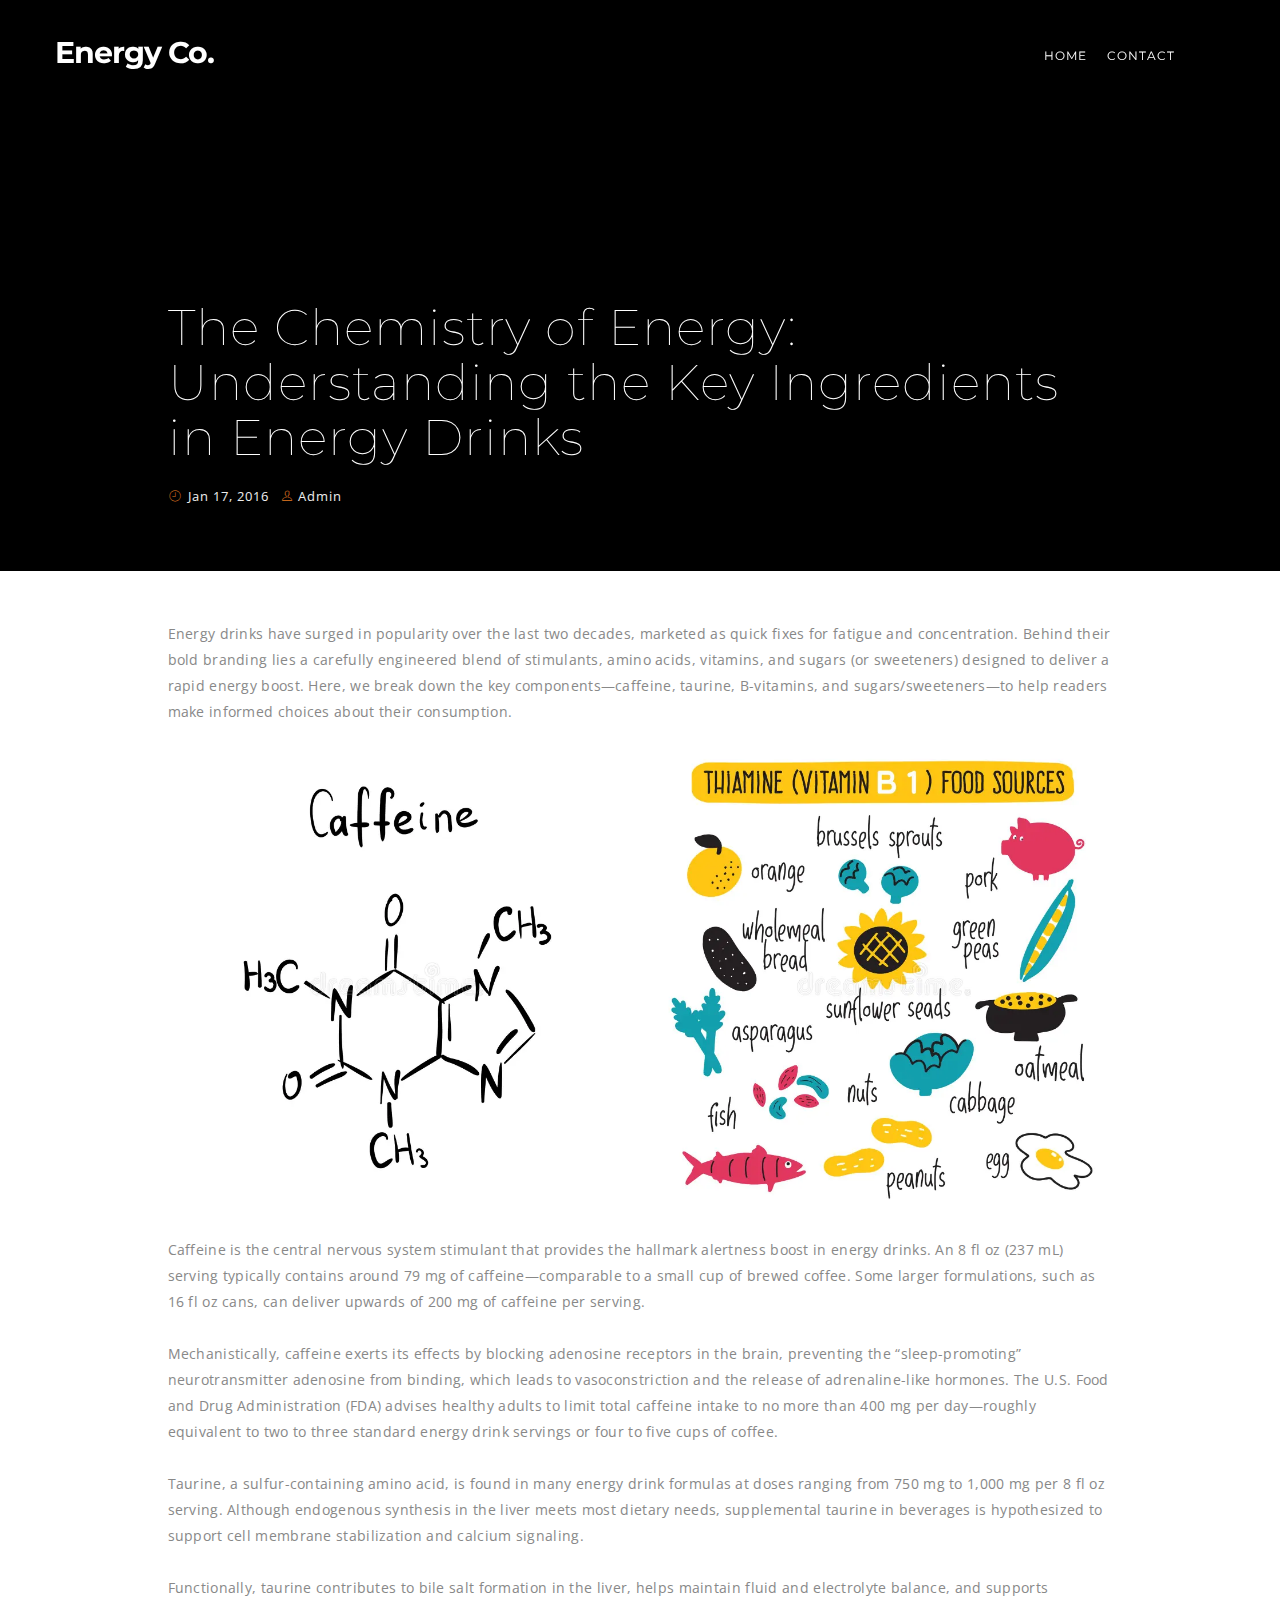
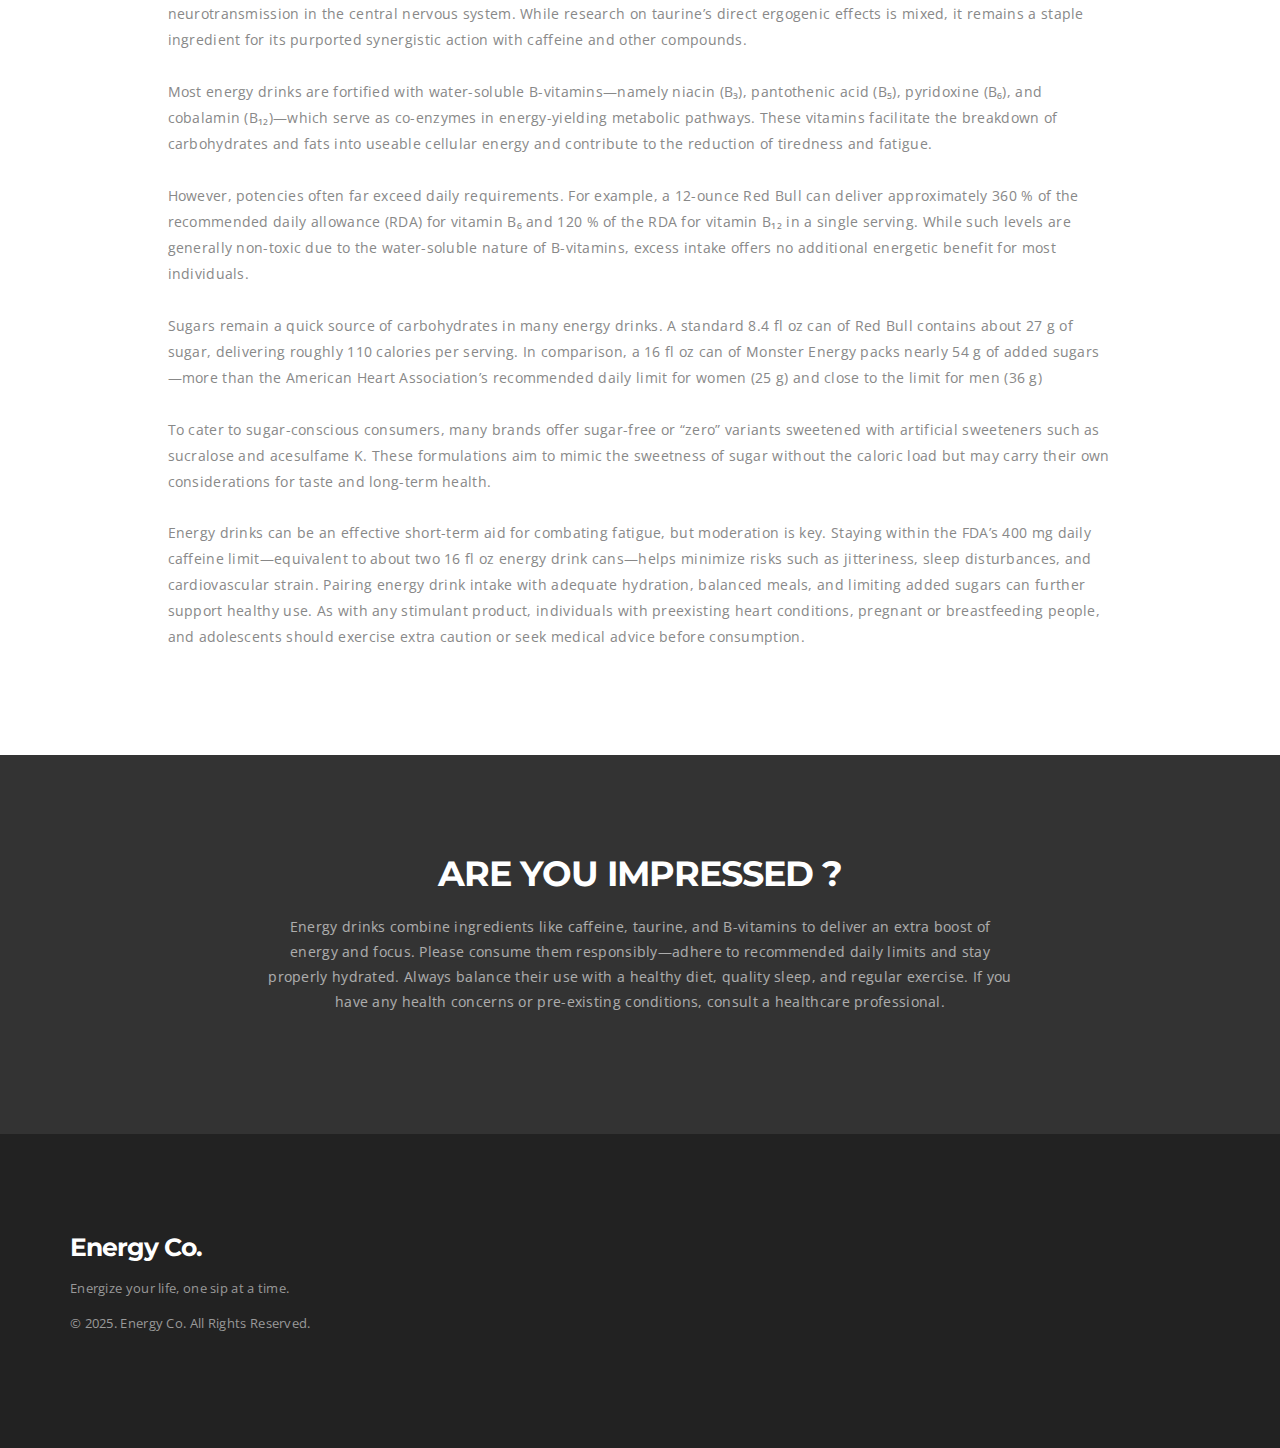
<file: blog-post-chemistry-of-energy.html>
<!DOCTYPE html>
<html lang="en">
<head>

	<meta http-equiv="content-type" content="text/html; charset=UTF-8"> 

	<title>Energy Co. | Chemistry of Energy</title>

	<meta name="viewport" content="width=device-width, initial-scale=1.0">
	<meta name="description" content="">
	<meta name="keywords" content="">
	<meta name="author" content="">

	<!-- FAVICON -->
	<link rel="shortcut icon" href="images/favicon.ico">

	<!-- BOOTSTRAP -->
	<link rel="stylesheet" href="css/bootstrap.min.css">

	<!-- ICONS -->
	<link rel="stylesheet" href="css/icons/fontawesome/css/style.css">
	<link rel="stylesheet" href="css/icons/themify/style.css">
	<link rel="stylesheet" href="css/icons/ionicons/css/style.css">
	<link rel="stylesheet" href="css/icons/icomoon/style.css">

	<!-- THEME / PLUGIN CSS -->
	<link rel="stylesheet" href="js/vendors/flexslider/flexslider.css">
	<link rel="stylesheet" href="js/vendors/slick/slick.css">
	<link rel="stylesheet" href="js/vendors/swipebox/css/swipebox.min.css">
	<link rel="stylesheet" href="css/style.css">

	<!-- SKIN -->
	<link rel="stylesheet" title="cyan" href="css/skins/skin-orange2.css"/>

    
	<!-- HTML5 Shim and Respond.js IE8 support of HTML5 elements and media queries -->
	<!-- WARNING: Respond.js doesn't work if you view the page via file:// -->
	<!--[if lt IE 9]>
		<script src="https://oss.maxcdn.com/libs/html5shiv/3.7.0/html5shiv.js"></script>
		<script src="https://oss.maxcdn.com/libs/respond.js/1.4.2/respond.min.js"></script>
	<![endif]-->

</head>
<body>
<div id="page-top"></div>
    
<div id="wrapper">
	<!-- HEADER -->
	<header>
		<nav class="navbar navbar-default navbar-fixed-top">
			<div class="container">
				<div class="navbar-header pull-left">
					<!-- Logo -->
					<a class="navbar-brand" href="index.html">Energy Co.</a>
				</div>
				<button type="button" class="navbar-toggle collapsed" data-toggle="collapse" data-target="#bs-example-navbar-collapse-1">
				<span class="icon-bar"></span>
				<span class="icon-bar"></span>
				<span class="icon-bar"></span>
				</button>
				<!--<div class="top-contact pull-right editContent">
					<i class="icon-phone"></i> <span>Call us today</span>1800 1234 5678
				</div>-->
				<!-- Navmenu -->
				<div class="collapse navbar-collapse" id="bs-example-navbar-collapse-1">
					<ul class="nav navbar-nav navbar-right">
						<li class="dropdown">
							<a href="index.html" class="page-scroll">Home</a>
							<!--<ul class="dropdown-menu dropdown-mega" role="menu">
								<li>
									<div class="mega-menu">
										<a href="./index.html">Home page 1</a>
										<a href="./index-2.html">Home page 2</a>
										<a href="./index-3.html">Home page 3</a>
										<a href="./index-4.html">Home page 4</a>
										<a href="./index-5.html">Home page 5</a>
									</div>
								</li>
								<li>
									<div class="mega-menu">
										<a href="./index-6.html">Home page 6</a>
										<a href="./index-7.html">Home page 7</a>
										<a href="./index-8.html">Home page 8</a>
										<a href="./index-9.html">Home page 9</a>
										<a href="./index-10.html">Home page 10</a>
									</div>
								</li>
							</ul>
						</li>
						<li><a class="page-scroll" href="./index.html#services">Services</a></li>
						<li><a class="page-scroll" href="./index.html#dual-info">Info</a></li>
						<li><a class="page-scroll" href="./index.html#features">Features</a></li>
						<li><a class="page-scroll" href="./index.html#testimonials">Testimonials</a></li>
						<li><a class="page-scroll" href="./index.html#pricing">Pricing</a></li>
						<li class="dropdown">
							<a href="./blog-classic-full.html">Blog</a>
							<ul class="dropdown-menu" role="menu">
								<li><a href="./blog-classic-full.html">Blog - Classic</a>
									<ul class="dropdown-menu" role="menu">
										<li><a href="./blog-classic-full.html">Blog - Full</a></li>
										<li><a href="./blog-classic-left.html">Blog - Left Sidebar</a></li>
										<li><a href="./blog-classic-right.html">Blog - Right Sidebar</a></li>
									</ul>	
								</li>
								<li><a href="./blog-modern-full.html">Blog - Modern</a>
									<ul class="dropdown-menu" role="menu">
										<li><a href="./blog-modern-full.html">Blog - Full</a></li>
										<li><a href="./blog-modern-left.html">Blog - Left Sidebar</a></li>
										<li><a href="./blog-modern-right.html">Blog - Right Sidebar</a></li>
									</ul>	
								</li>
								<li><a href="./blog-post.html">Blog Single</a></li>
							</ul>
						</li>-->

						<li><a href="#">Contact</a></li>
					</ul>
				</div>
			</div>
		</nav>
	</header>
	<!-- HEADER -->

	<!-- BLOG SINGLE -->
	<div class="blog-thumb" style="background-color: black;">
		<div class="container">
			<div class="row">
				<div class="col-md-10 col-md-offset-1 col-sm-12">
					<div class="post-heading">
						<h1>The Chemistry of Energy:<br>Understanding the Key Ingredients in Energy Drinks</h1>
						<div class="blog-meta"><i class="icon-clock"></i> Jan 17, 2016 <i class="ti-user"></i> Admin <!--<i class="icon-chat"></i> 3 Comments--> </div>
					</div>
				</div>
			</div>
		</div>
	</div>

	<div class="blog-single-excerpt container">
		<div class="row">
			<div class="col-md-10 col-md-offset-1 col-sm-12">
				<p>Energy drinks have surged in popularity over the last two decades, marketed as quick fixes for fatigue and concentration. Behind their bold branding lies a carefully engineered blend of stimulants, amino acids, vitamins, and sugars (or sweeteners) designed to deliver a rapid energy boost. Here, we break down the key components—caffeine, taurine, B-vitamins, and sugars/sweeteners—to help readers make informed choices about their consumption.</p>
				<div class="space20"></div>
				<div class="row">
					<div class="col-md-6 col-sm-6">
						<img src="images/caffeine.jpg" class="img-responsive" alt=""/>
					</div>
					<div class="col-md-6 col-sm-6">
						<img src="images/b12.jpeg" class="img-responsive" alt=""/>
					</div>
				</div>
				<div class="space30"></div>
				<p>Caffeine is the central nervous system stimulant that provides the hallmark alertness boost in energy drinks. An 8 fl oz (237 mL) serving typically contains around 79 mg of caffeine—comparable to a small cup of brewed coffee. Some larger formulations, such as 16 fl oz cans, can deliver upwards of 200 mg of caffeine per serving.<br><br>Mechanistically, caffeine exerts its effects by blocking adenosine receptors in the brain, preventing the “sleep-promoting” neurotransmitter adenosine from binding, which leads to vasoconstriction and the release of adrenaline-like hormones. The U.S. Food and Drug Administration (FDA) advises healthy adults to limit total caffeine intake to no more than 400 mg per day—roughly equivalent to two to three standard energy drink servings or four to five cups of coffee.<br><br>
				Taurine, a sulfur-containing amino acid, is found in many energy drink formulas at doses ranging from 750 mg to 1,000 mg per 8 fl oz serving. Although endogenous synthesis in the liver meets most dietary needs, supplemental taurine in beverages is hypothesized to support cell membrane stabilization and calcium signaling.
					<br><br>
				Functionally, taurine contributes to bile salt formation in the liver, helps maintain fluid and electrolyte balance, and supports neurotransmission in the central nervous system. While research on taurine’s direct ergogenic effects is mixed, it remains a staple ingredient for its purported synergistic action with caffeine and other compounds.
					<br><br>
				Most energy drinks are fortified with water-soluble B-vitamins—namely niacin (B₃), pantothenic acid (B₅), pyridoxine (B₆), and cobalamin (B₁₂)—which serve as co-enzymes in energy-yielding metabolic pathways. These vitamins facilitate the breakdown of carbohydrates and fats into useable cellular energy and contribute to the reduction of tiredness and fatigue.
					<br><br>
				However, potencies often far exceed daily requirements. For example, a 12-ounce Red Bull can deliver approximately 360 % of the recommended daily allowance (RDA) for vitamin B₆ and 120 % of the RDA for vitamin B₁₂ in a single serving. While such levels are generally non-toxic due to the water-soluble nature of B-vitamins, excess intake offers no additional energetic benefit for most individuals.
					<br><br>
				Sugars remain a quick source of carbohydrates in many energy drinks. A standard 8.4 fl oz can of Red Bull contains about 27 g of sugar, delivering roughly 110 calories per serving. In comparison, a 16 fl oz can of Monster Energy packs nearly 54 g of added sugars—more than the American Heart Association’s recommended daily limit for women (25 g) and close to the limit for men (36 g) 
					<br><br>
				To cater to sugar-conscious consumers, many brands offer sugar-free or “zero” variants sweetened with artificial sweeteners such as sucralose and acesulfame K. These formulations aim to mimic the sweetness of sugar without the caloric load but may carry their own considerations for taste and long-term health.
				</p>
				<!--<blockquote>
					The dreams of yesterday are the hopes of today and the reality of tomorrow. Science has not yet mastered prophecy. We predict too much for the next year and yet far too little for the next ten.
				</blockquote>-->
				<p>Energy drinks can be an effective short-term aid for combating fatigue, but moderation is key. Staying within the FDA’s 400 mg daily caffeine limit—equivalent to about two 16 fl oz energy drink cans—helps minimize risks such as jitteriness, sleep disturbances, and cardiovascular strain. Pairing energy drink intake with adequate hydration, balanced meals, and limiting added sugars can further support healthy use. As with any stimulant product, individuals with preexisting heart conditions, pregnant or breastfeeding people, and adolescents should exercise extra caution or seek medical advice before consumption.</p>

				<!--<div class="comments">
					<h2>Comments</h2>
					<!-- Comment
					<div class="media v-align-children">
						<a class="pull-left" href="#">
						<img class="media-object" src="images/quote/1.jpg" alt="">
						</a>
						<div class="media-body">
							<h4 class="media-heading">Gerd Jaakob
								<small>&#8212; January 2016</small>
							</h4>
							Cras sit amet nibh libero, in gravida nulla. Nulla vel metus scelerisque ante sollicitudin commodo. Cras purus odio, vestibulum in vulputate at, tempus viverra turpis. Fusce condimentum nunc ac nisi vulputate fringilla. Donec lacinia congue felis in faucibus.
						</div>
					</div>
					<!-- Comment
					<div class="media v-align-children">
						<a class="pull-left" href="#">
						<img class="media-object" src="images/quote/2.jpg" alt="">
						</a>
						<div class="media-body">
							<h4 class="media-heading">Emil Kaeden
								<small>&#8212; January 2016</small>
							</h4>
							Cras sit amet nibh libero, in gravida nulla. Nulla vel metus scelerisque ante sollicitudin commodo. Cras purus odio, vestibulum in vulputate at, tempus viverra turpis. Fusce condimentum nunc ac nisi vulputate fringilla. Donec lacinia congue felis in faucibus.
						</div>
					</div>
					<!-- Nested Comment
					<div class="media media-sub v-align-children">
						<a class="pull-left" href="#">
						<img class="media-object" src="images/quote/1.jpg" alt="">
						</a>
						<div class="media-body">
							<h4 class="media-heading">Warrick Kaj
								<small>&#8212; January 2016</small>
							</h4>
							Cras sit amet nibh libero, in gravida nulla. Nulla vel metus scelerisque ante sollicitudin commodo. Cras purus odio, vestibulum in vulputate at, tempus viverra turpis. Fusce condimentum nunc ac nisi vulputate fringilla. Donec lacinia congue felis in faucibus.
						</div>
					</div>
					<!-- End Nested Comment
				</div>

				<div class="blog-comment">
					<h2>Leave a Comment</h2>
					
					<!-- Comment Form
					<form class="comment-form">
						<div class="row">
							<div class="col-md-6">
								<input type="text" placeholder="Your Name">
							</div>

							<div class="col-md-6">
								<input type="email" placeholder="Your Email Address">
							</div>
						</div>

						<textarea placeholder="Your Comment here" rows="5"></textarea>
						<button type="submit" class="btn btn-default pull-right">Add Comment</button>
					</form>
				</div>-->
			</div>
		</div>
	</div>
	<!-- BLOG SINGLE -->

	<!-- CALL TO ACTION -->
	<div class="cta-content">
		<div class="container">
			<div class="row text-center">
				<div class="col-md-8 col-md-offset-2">
					<!--<i class="ti-shopping-cart head-ico"></i>-->
					<h3>Are you impressed ?</h3>
					<p class="space30">Energy drinks combine ingredients like caffeine, taurine, and B-vitamins to deliver an extra boost of energy and focus. Please consume them responsibly—adhere to recommended daily limits and stay properly hydrated. Always balance their use with a healthy diet, quality sleep, and regular exercise. If you have any health concerns or pre-existing conditions, consult a healthcare professional.</p>
					<!--<a href="#" class="btn btn-ico">Download Minutes Now <i class="ti-shopping-cart"></i></a>-->
				</div>
			</div>
		</div>
	</div>
	<!-- CALL TO ACTION -->

	<!-- FOOTER -->
	<footer>
		<div class="container">
			<div class="row">
				<div class="col-md-12">
					<h1 class="footer-logo"><a href="index.html">Energy Co.</a></h1>
					<p>Energize your life, one sip at a time.</p>
					<!--<ul class="footer-social">
						<li><a href="#"><i class="fa fa-twitter"></i></a></li>
						<li><a href="#"><i class="fa fa-facebook"></i></a></li>
						<li><a href="#"><i class="fa fa-dribbble"></i></a></li>
						<li><a href="#"><i class="fa fa-linkedin"></i></a></li>
						<li><a href="#"><i class="fa fa-google-plus"></i></a></li>
						<li><a href="#"><i class="fa fa-instagram"></i></a></li>
					</ul>
				</div>
				<div class="col-md-4">
					<h4>Related Links</h4>
					<div class="row">
						<div class="col-md-6">
							<ul class="footer-list">
								<li><a href="#">About Us</a></li>
								<li><a href="#">Testimonials</a></li>
								<li><a href="#">Our Team</a></li>
								<li><a href="#">Contact Us</a></li>
							</ul>
						</div>
						<div class="col-md-6">
							<ul class="footer-list">
								<li><a href="#">Register</a></li>
								<li><a href="#">Forum</a></li>
								<li><a href="#">Affiliate</a></li>
								<li><a href="#">FAQ</a></li>
							</ul>
						</div>
					</div>-->
					<p>&copy; 2025. Energy Co. All Rights Reserved.</p>
				</div>
			</div>
		</div>
	</footer>
	<!-- FOOTER -->
</div>


<!-- JAVASCRIPT =============================-->
<script src="js/jquery.js"></script>
<script src="js/bootstrap.min.js"></script>
<script src="js/vendors/flexslider/flexslider.js"></script>
<script src="js/vendors/slick/slick.min.js"></script>
<script src="js/vendors/jquery.placeholder.js"></script>
<script src="js/vendors/jquery.easing.min.js"></script>
<script src="js/vendors/mc/jquery.ketchup.all.min.js"></script>
<script src="js/vendors/mc/main.js"></script>
<script src="js/vendors/jquery.countdown.min.js"></script>
<script src="js/vendors/swipebox/js/jquery.swipebox.min.js"></script>
<script src="js/main.js"></script>

</body>
</html>
</file>
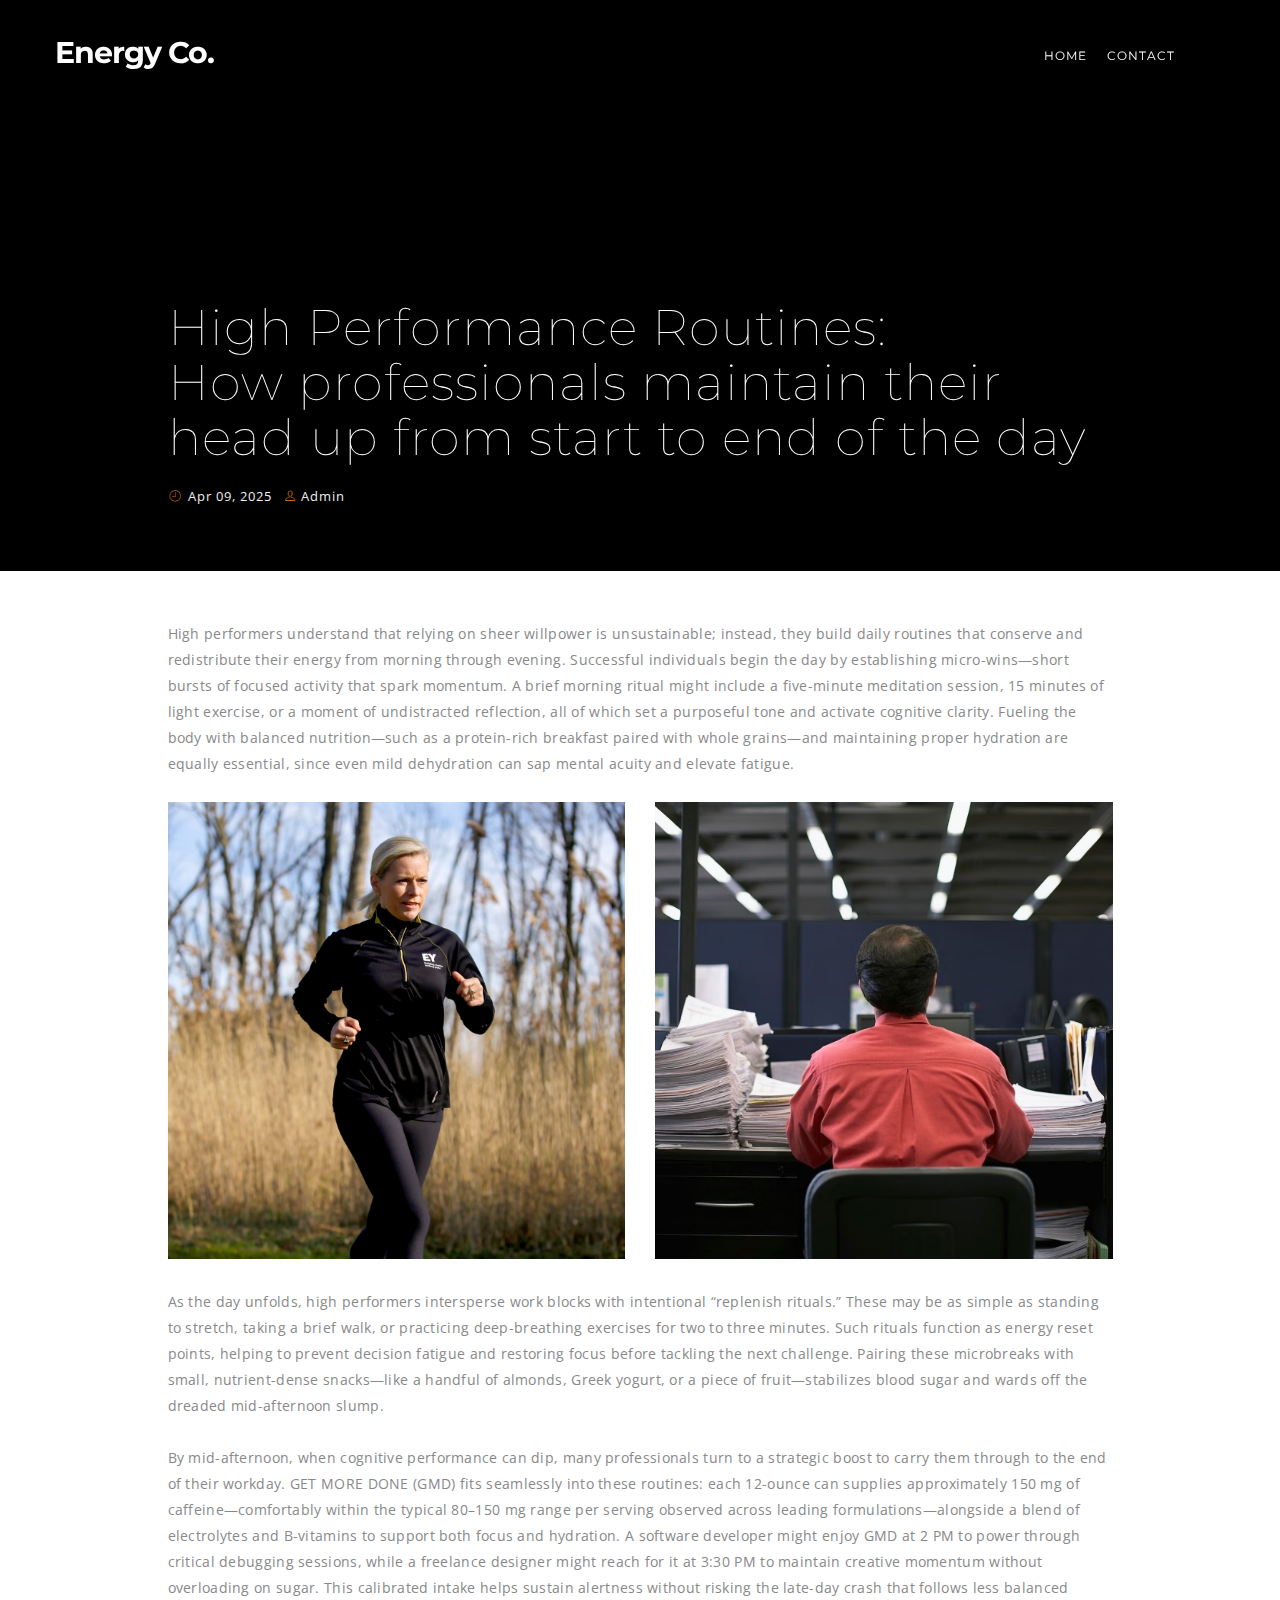
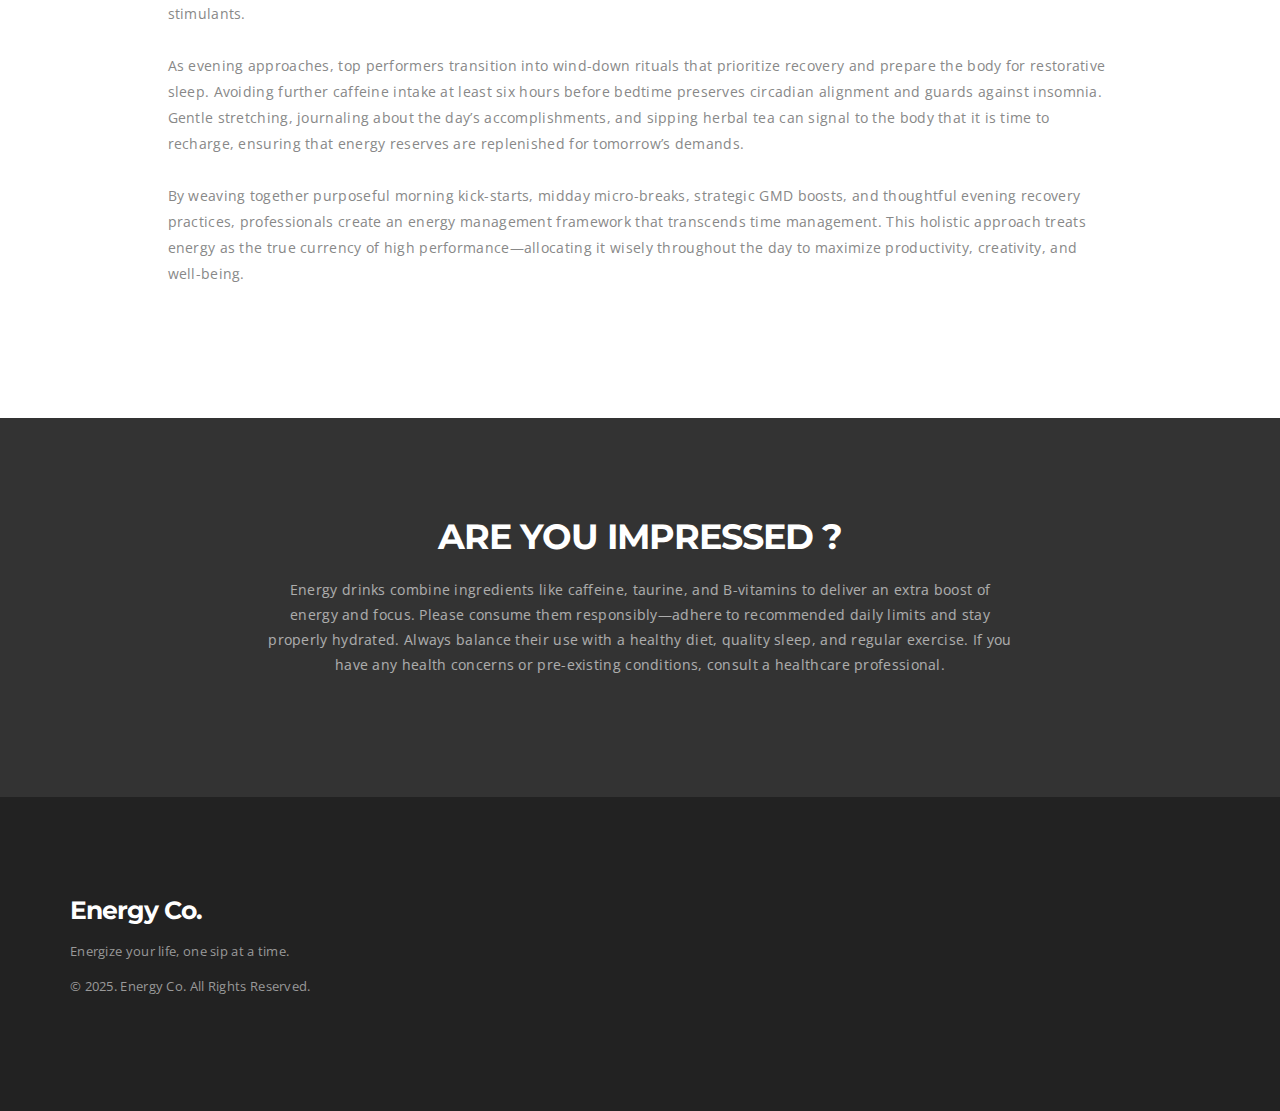
<file: blog-post-high-performance-routines.html>
<!DOCTYPE html>
<html lang="en">
<head>

	<meta http-equiv="content-type" content="text/html; charset=UTF-8"> 

	<title>Energy Co. | High Performance Routines</title>

	<meta name="viewport" content="width=device-width, initial-scale=1.0">
	<meta name="description" content="">
	<meta name="keywords" content="">
	<meta name="author" content="">

	<!-- FAVICON -->
	<link rel="shortcut icon" href="images/favicon.ico">

	<!-- BOOTSTRAP -->
	<link rel="stylesheet" href="css/bootstrap.min.css">

	<!-- ICONS -->
	<link rel="stylesheet" href="css/icons/fontawesome/css/style.css">
	<link rel="stylesheet" href="css/icons/themify/style.css">
	<link rel="stylesheet" href="css/icons/ionicons/css/style.css">
	<link rel="stylesheet" href="css/icons/icomoon/style.css">

	<!-- THEME / PLUGIN CSS -->
	<link rel="stylesheet" href="js/vendors/flexslider/flexslider.css">
	<link rel="stylesheet" href="js/vendors/slick/slick.css">
	<link rel="stylesheet" href="js/vendors/swipebox/css/swipebox.min.css">
	<link rel="stylesheet" href="css/style.css">

	<!-- SKIN -->
	<link rel="stylesheet" title="cyan" href="css/skins/skin-orange2.css"/>

    
	<!-- HTML5 Shim and Respond.js IE8 support of HTML5 elements and media queries -->
	<!-- WARNING: Respond.js doesn't work if you view the page via file:// -->
	<!--[if lt IE 9]>
		<script src="https://oss.maxcdn.com/libs/html5shiv/3.7.0/html5shiv.js"></script>
		<script src="https://oss.maxcdn.com/libs/respond.js/1.4.2/respond.min.js"></script>
	<![endif]-->

</head>
<body>
<div id="page-top"></div>
    
<div id="wrapper">
	<!-- HEADER -->
	<header>
		<nav class="navbar navbar-default navbar-fixed-top">
			<div class="container">
				<div class="navbar-header pull-left">
					<!-- Logo -->
					<a class="navbar-brand" href="index.html">Energy Co.</a>
				</div>
				<button type="button" class="navbar-toggle collapsed" data-toggle="collapse" data-target="#bs-example-navbar-collapse-1">
				<span class="icon-bar"></span>
				<span class="icon-bar"></span>
				<span class="icon-bar"></span>
				</button>
				<!--<div class="top-contact pull-right editContent">
					<i class="icon-phone"></i> <span>Call us today</span>1800 1234 5678
				</div>-->
				<!-- Navmenu -->
				<div class="collapse navbar-collapse" id="bs-example-navbar-collapse-1">
					<ul class="nav navbar-nav navbar-right">
						<li class="dropdown">
							<a href="index.html" class="page-scroll">Home</a>
							<!--<ul class="dropdown-menu dropdown-mega" role="menu">
								<li>
									<div class="mega-menu">
										<a href="./index.html">Home page 1</a>
										<a href="./index-2.html">Home page 2</a>
										<a href="./index-3.html">Home page 3</a>
										<a href="./index-4.html">Home page 4</a>
										<a href="./index-5.html">Home page 5</a>
									</div>
								</li>
								<li>
									<div class="mega-menu">
										<a href="./index-6.html">Home page 6</a>
										<a href="./index-7.html">Home page 7</a>
										<a href="./index-8.html">Home page 8</a>
										<a href="./index-9.html">Home page 9</a>
										<a href="./index-10.html">Home page 10</a>
									</div>
								</li>
							</ul>
						</li>
						<li><a class="page-scroll" href="./index.html#services">Services</a></li>
						<li><a class="page-scroll" href="./index.html#dual-info">Info</a></li>
						<li><a class="page-scroll" href="./index.html#features">Features</a></li>
						<li><a class="page-scroll" href="./index.html#testimonials">Testimonials</a></li>
						<li><a class="page-scroll" href="./index.html#pricing">Pricing</a></li>
						<li class="dropdown">
							<a href="./blog-classic-full.html">Blog</a>
							<ul class="dropdown-menu" role="menu">
								<li><a href="./blog-classic-full.html">Blog - Classic</a>
									<ul class="dropdown-menu" role="menu">
										<li><a href="./blog-classic-full.html">Blog - Full</a></li>
										<li><a href="./blog-classic-left.html">Blog - Left Sidebar</a></li>
										<li><a href="./blog-classic-right.html">Blog - Right Sidebar</a></li>
									</ul>	
								</li>
								<li><a href="./blog-modern-full.html">Blog - Modern</a>
									<ul class="dropdown-menu" role="menu">
										<li><a href="./blog-modern-full.html">Blog - Full</a></li>
										<li><a href="./blog-modern-left.html">Blog - Left Sidebar</a></li>
										<li><a href="./blog-modern-right.html">Blog - Right Sidebar</a></li>
									</ul>	
								</li>
								<li><a href="./blog-post.html">Blog Single</a></li>
							</ul>
						</li>-->

						<li><a href="#">Contact</a></li>
					</ul>
				</div>
			</div>
		</nav>
	</header>
	<!-- HEADER -->

	<!-- BLOG SINGLE -->
	<div class="blog-thumb" style="background-color: black;">
		<div class="container">
			<div class="row">
				<div class="col-md-10 col-md-offset-1 col-sm-12">
					<div class="post-heading">
						<h1>High Performance Routines:<br>How professionals maintain their head up from start to end of the day</h1>
						<div class="blog-meta"><i class="icon-clock"></i> Apr 09, 2025 <i class="ti-user"></i> Admin <!--<i class="icon-chat"></i> 3 Comments--> </div>
					</div>
				</div>
			</div>
		</div>
	</div>

	<div class="blog-single-excerpt container">
		<div class="row">
			<div class="col-md-10 col-md-offset-1 col-sm-12">
				<p>High performers understand that relying on sheer willpower is unsustainable; instead, they build daily routines that conserve and redistribute their energy from morning through evening. Successful individuals begin the day by establishing micro-wins—short bursts of focused activity that spark momentum. A brief morning ritual might include a five-minute meditation session, 15 minutes of light exercise, or a moment of undistracted reflection, all of which set a purposeful tone and activate cognitive clarity. Fueling the body with balanced nutrition—such as a protein-rich breakfast paired with whole grains—and maintaining proper hydration are equally essential, since even mild dehydration can sap mental acuity and elevate fatigue.</p>
				<div class="space20"></div>
				<div class="row">
					<div class="col-md-6 col-sm-6">
						<img src="images/running2.jpg" class="img-responsive" alt=""/>
					</div>
					<div class="col-md-6 col-sm-6">
						<img src="images/night-shift.jpg" class="img-responsive" alt=""/>
					</div>
				</div>
				<div class="space30"></div>
				<p>As the day unfolds, high performers intersperse work blocks with intentional “replenish rituals.” These may be as simple as standing to stretch, taking a brief walk, or practicing deep-breathing exercises for two to three minutes. Such rituals function as energy reset points, helping to prevent decision fatigue and restoring focus before tackling the next challenge. Pairing these microbreaks with small, nutrient-dense snacks—like a handful of almonds, Greek yogurt, or a piece of fruit—stabilizes blood sugar and wards off the dreaded mid-afternoon slump.<br><br>By mid-afternoon, when cognitive performance can dip, many professionals turn to a strategic boost to carry them through to the end of their workday. GET MORE DONE (GMD) fits seamlessly into these routines: each 12-ounce can supplies approximately 150 mg of caffeine—comfortably within the typical 80–150 mg range per serving observed across leading formulations—alongside a blend of electrolytes and B-vitamins to support both focus and hydration. A software developer might enjoy GMD at 2 PM to power through critical debugging sessions, while a freelance designer might reach for it at 3:30 PM to maintain creative momentum without overloading on sugar. This calibrated intake helps sustain alertness without risking the late-day crash that follows less balanced stimulants.<br><br>
				As evening approaches, top performers transition into wind-down rituals that prioritize recovery and prepare the body for restorative sleep. Avoiding further caffeine intake at least six hours before bedtime preserves circadian alignment and guards against insomnia. Gentle stretching, journaling about the day’s accomplishments, and sipping herbal tea can signal to the body that it is time to recharge, ensuring that energy reserves are replenished for tomorrow’s demands.
					<br><br>
				By weaving together purposeful morning kick-starts, midday micro-breaks, strategic GMD boosts, and thoughtful evening recovery practices, professionals create an energy management framework that transcends time management. This holistic approach treats energy as the true currency of high performance—allocating it wisely throughout the day to maximize productivity, creativity, and well-being.
					<br><br>
				</p>
				<!--<blockquote>
					The dreams of yesterday are the hopes of today and the reality of tomorrow. Science has not yet mastered prophecy. We predict too much for the next year and yet far too little for the next ten.
				</blockquote>-->

				<!--<div class="comments">
					<h2>Comments</h2>
					<!-- Comment
					<div class="media v-align-children">
						<a class="pull-left" href="#">
						<img class="media-object" src="images/quote/1.jpg" alt="">
						</a>
						<div class="media-body">
							<h4 class="media-heading">Gerd Jaakob
								<small>&#8212; January 2016</small>
							</h4>
							Cras sit amet nibh libero, in gravida nulla. Nulla vel metus scelerisque ante sollicitudin commodo. Cras purus odio, vestibulum in vulputate at, tempus viverra turpis. Fusce condimentum nunc ac nisi vulputate fringilla. Donec lacinia congue felis in faucibus.
						</div>
					</div>
					<!-- Comment
					<div class="media v-align-children">
						<a class="pull-left" href="#">
						<img class="media-object" src="images/quote/2.jpg" alt="">
						</a>
						<div class="media-body">
							<h4 class="media-heading">Emil Kaeden
								<small>&#8212; January 2016</small>
							</h4>
							Cras sit amet nibh libero, in gravida nulla. Nulla vel metus scelerisque ante sollicitudin commodo. Cras purus odio, vestibulum in vulputate at, tempus viverra turpis. Fusce condimentum nunc ac nisi vulputate fringilla. Donec lacinia congue felis in faucibus.
						</div>
					</div>
					<!-- Nested Comment
					<div class="media media-sub v-align-children">
						<a class="pull-left" href="#">
						<img class="media-object" src="images/quote/1.jpg" alt="">
						</a>
						<div class="media-body">
							<h4 class="media-heading">Warrick Kaj
								<small>&#8212; January 2016</small>
							</h4>
							Cras sit amet nibh libero, in gravida nulla. Nulla vel metus scelerisque ante sollicitudin commodo. Cras purus odio, vestibulum in vulputate at, tempus viverra turpis. Fusce condimentum nunc ac nisi vulputate fringilla. Donec lacinia congue felis in faucibus.
						</div>
					</div>
					<!-- End Nested Comment
				</div>

				<div class="blog-comment">
					<h2>Leave a Comment</h2>
					
					<!-- Comment Form
					<form class="comment-form">
						<div class="row">
							<div class="col-md-6">
								<input type="text" placeholder="Your Name">
							</div>

							<div class="col-md-6">
								<input type="email" placeholder="Your Email Address">
							</div>
						</div>

						<textarea placeholder="Your Comment here" rows="5"></textarea>
						<button type="submit" class="btn btn-default pull-right">Add Comment</button>
					</form>
				</div>-->
			</div>
		</div>
	</div>
	<!-- BLOG SINGLE -->

	<!-- CALL TO ACTION -->
	<div class="cta-content">
		<div class="container">
			<div class="row text-center">
				<div class="col-md-8 col-md-offset-2">
					<!--<i class="ti-shopping-cart head-ico"></i>-->
					<h3>Are you impressed ?</h3>
					<p class="space30">Energy drinks combine ingredients like caffeine, taurine, and B-vitamins to deliver an extra boost of energy and focus. Please consume them responsibly—adhere to recommended daily limits and stay properly hydrated. Always balance their use with a healthy diet, quality sleep, and regular exercise. If you have any health concerns or pre-existing conditions, consult a healthcare professional.</p>
					<!--<a href="#" class="btn btn-ico">Download Minutes Now <i class="ti-shopping-cart"></i></a>-->
				</div>
			</div>
		</div>
	</div>
	<!-- CALL TO ACTION -->

	<!-- FOOTER -->
	<footer>
		<div class="container">
			<div class="row">
				<div class="col-md-12">
					<h1 class="footer-logo"><a href="index.html">Energy Co.</a></h1>
					<p>Energize your life, one sip at a time.</p>
					<!--<ul class="footer-social">
						<li><a href="#"><i class="fa fa-twitter"></i></a></li>
						<li><a href="#"><i class="fa fa-facebook"></i></a></li>
						<li><a href="#"><i class="fa fa-dribbble"></i></a></li>
						<li><a href="#"><i class="fa fa-linkedin"></i></a></li>
						<li><a href="#"><i class="fa fa-google-plus"></i></a></li>
						<li><a href="#"><i class="fa fa-instagram"></i></a></li>
					</ul>
				</div>
				<div class="col-md-4">
					<h4>Related Links</h4>
					<div class="row">
						<div class="col-md-6">
							<ul class="footer-list">
								<li><a href="#">About Us</a></li>
								<li><a href="#">Testimonials</a></li>
								<li><a href="#">Our Team</a></li>
								<li><a href="#">Contact Us</a></li>
							</ul>
						</div>
						<div class="col-md-6">
							<ul class="footer-list">
								<li><a href="#">Register</a></li>
								<li><a href="#">Forum</a></li>
								<li><a href="#">Affiliate</a></li>
								<li><a href="#">FAQ</a></li>
							</ul>
						</div>
					</div>-->
					<p>&copy; 2025. Energy Co. All Rights Reserved.</p>
				</div>
			</div>
		</div>
	</footer>
	<!-- FOOTER -->
</div>


<!-- JAVASCRIPT =============================-->
<script src="js/jquery.js"></script>
<script src="js/bootstrap.min.js"></script>
<script src="js/vendors/flexslider/flexslider.js"></script>
<script src="js/vendors/slick/slick.min.js"></script>
<script src="js/vendors/jquery.placeholder.js"></script>
<script src="js/vendors/jquery.easing.min.js"></script>
<script src="js/vendors/mc/jquery.ketchup.all.min.js"></script>
<script src="js/vendors/mc/main.js"></script>
<script src="js/vendors/jquery.countdown.min.js"></script>
<script src="js/vendors/swipebox/js/jquery.swipebox.min.js"></script>
<script src="js/main.js"></script>

</body>
</html>
</file>
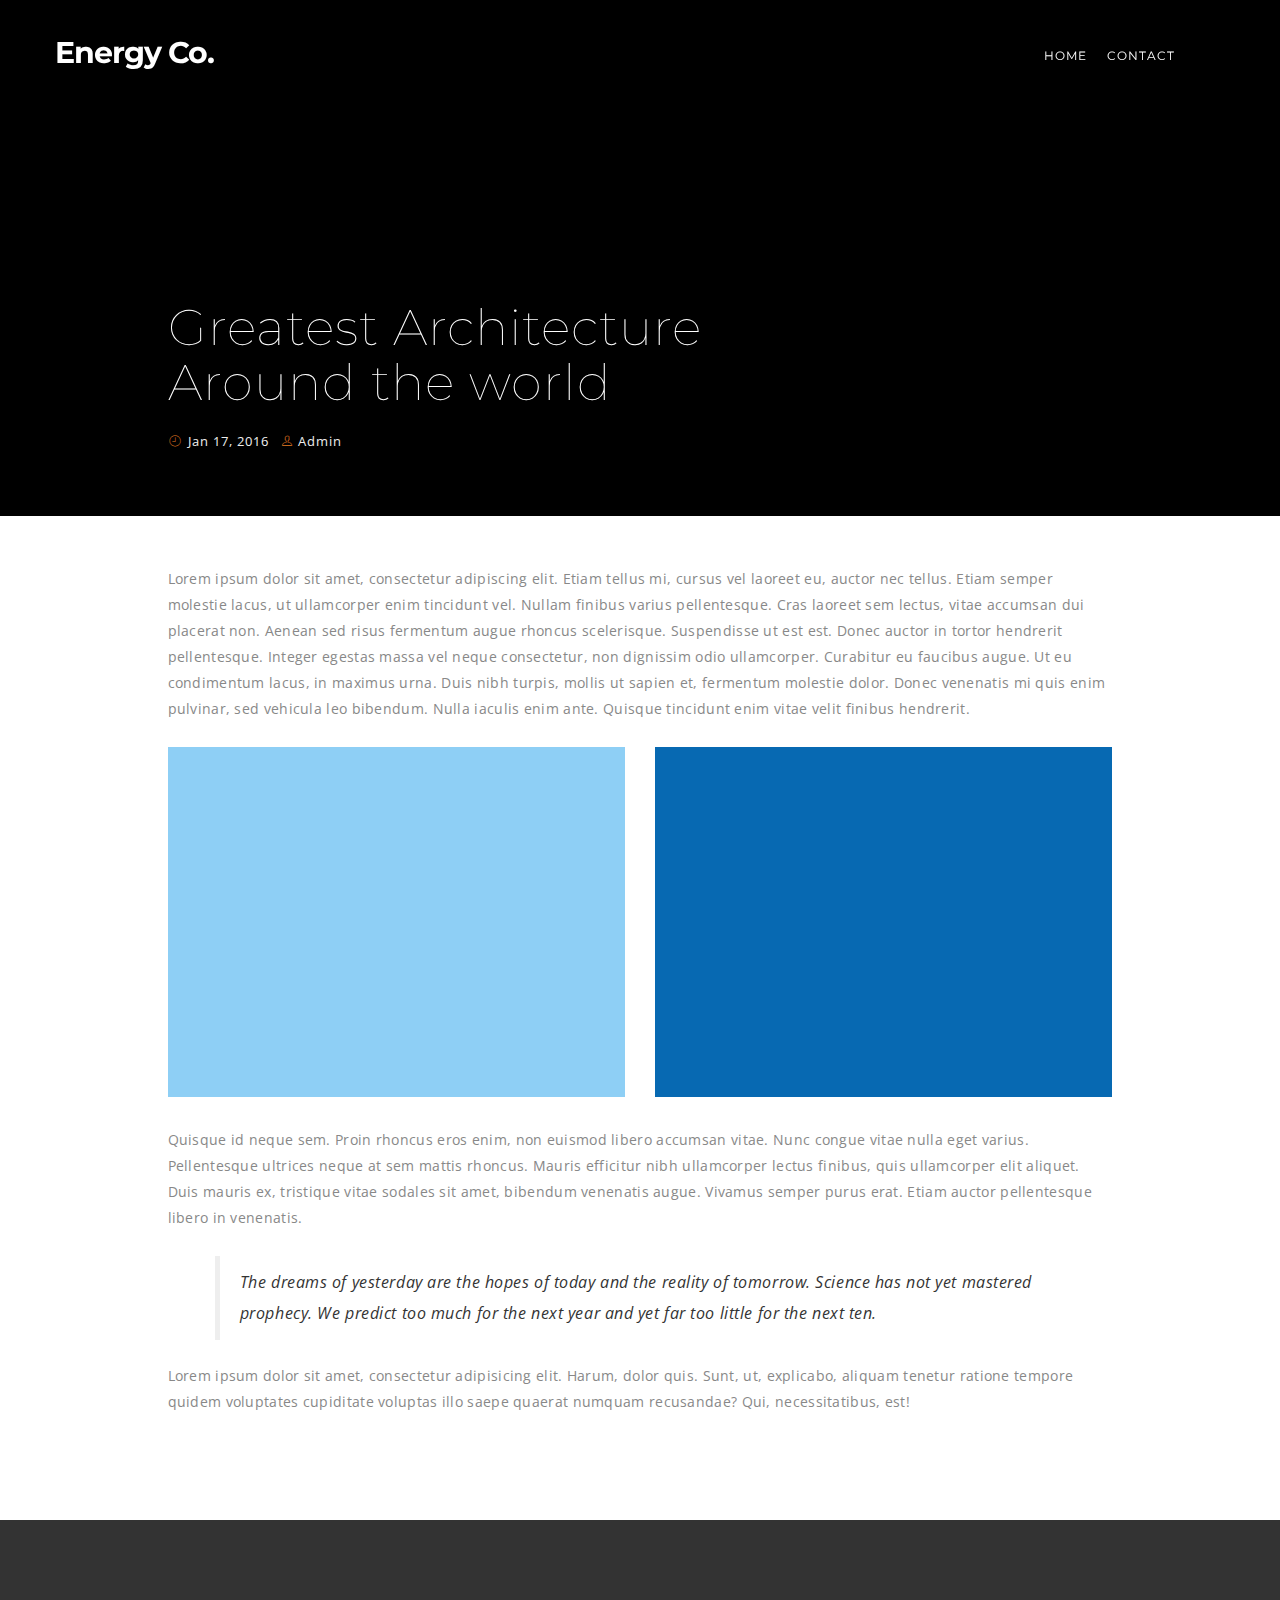
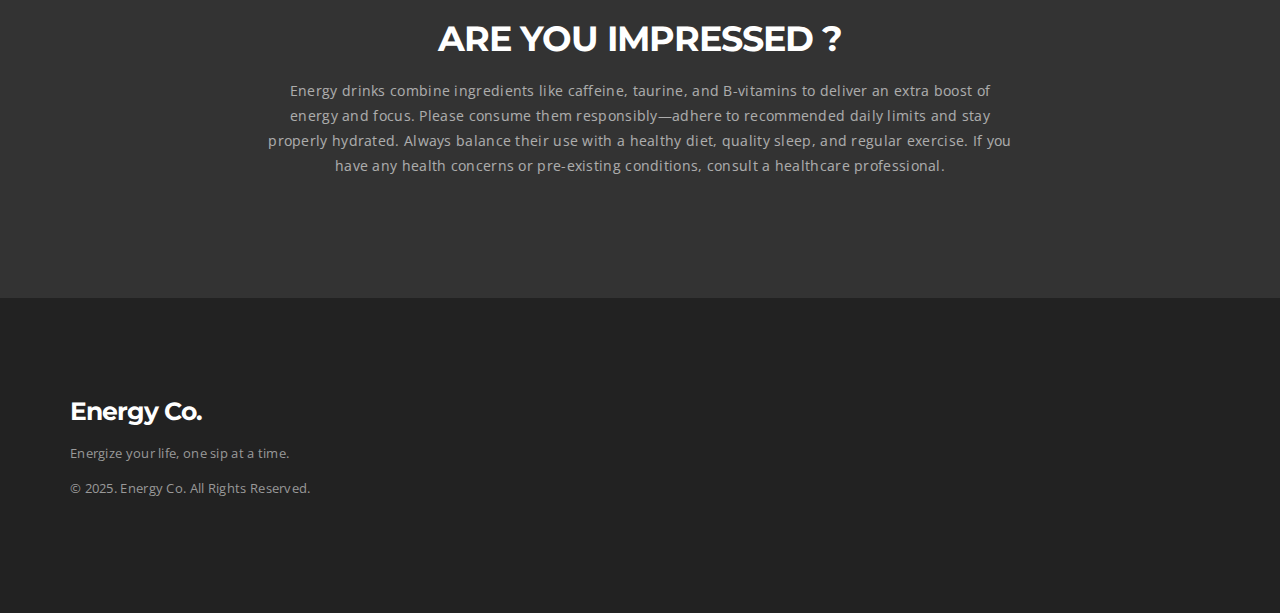
<file: blog-post-template.html>
<!DOCTYPE html>
<html lang="en">
<head>

	<meta http-equiv="content-type" content="text/html; charset=UTF-8"> 

	<title>Minutes | Responsive Multipurpose Landing Page</title>

	<meta name="viewport" content="width=device-width, initial-scale=1.0">
	<meta name="description" content="">
	<meta name="keywords" content="">
	<meta name="author" content="">

	<!-- FAVICON -->
	<link rel="shortcut icon" href="images/favicon.ico">

	<!-- BOOTSTRAP -->
	<link rel="stylesheet" href="css/bootstrap.min.css">

	<!-- ICONS -->
	<link rel="stylesheet" href="css/icons/fontawesome/css/style.css">
	<link rel="stylesheet" href="css/icons/themify/style.css">
	<link rel="stylesheet" href="css/icons/ionicons/css/style.css">
	<link rel="stylesheet" href="css/icons/icomoon/style.css">

	<!-- THEME / PLUGIN CSS -->
	<link rel="stylesheet" href="js/vendors/flexslider/flexslider.css">
	<link rel="stylesheet" href="js/vendors/slick/slick.css">
	<link rel="stylesheet" href="js/vendors/swipebox/css/swipebox.min.css">
	<link rel="stylesheet" href="css/style.css">

	<!-- SKIN -->
	<link rel="stylesheet" title="cyan" href="css/skins/skin-orange2.css"/>

    
	<!-- HTML5 Shim and Respond.js IE8 support of HTML5 elements and media queries -->
	<!-- WARNING: Respond.js doesn't work if you view the page via file:// -->
	<!--[if lt IE 9]>
		<script src="https://oss.maxcdn.com/libs/html5shiv/3.7.0/html5shiv.js"></script>
		<script src="https://oss.maxcdn.com/libs/respond.js/1.4.2/respond.min.js"></script>
	<![endif]-->

</head>
<body>
<div id="page-top"></div>
    
<div id="wrapper">
	<!-- HEADER -->
	<header>
		<nav class="navbar navbar-default navbar-fixed-top">
			<div class="container">
				<div class="navbar-header pull-left">
					<!-- Logo -->
					<a class="navbar-brand" href="#">Energy Co.</a>
				</div>
				<button type="button" class="navbar-toggle collapsed" data-toggle="collapse" data-target="#bs-example-navbar-collapse-1">
				<span class="icon-bar"></span>
				<span class="icon-bar"></span>
				<span class="icon-bar"></span>
				</button>
				<!--<div class="top-contact pull-right editContent">
					<i class="icon-phone"></i> <span>Call us today</span>1800 1234 5678
				</div>-->
				<!-- Navmenu -->
				<div class="collapse navbar-collapse" id="bs-example-navbar-collapse-1">
					<ul class="nav navbar-nav navbar-right">
						<li class="dropdown">
							<a href="index.html" class="page-scroll">Home</a>
							<!--<ul class="dropdown-menu dropdown-mega" role="menu">
								<li>
									<div class="mega-menu">
										<a href="./index.html">Home page 1</a>
										<a href="./index-2.html">Home page 2</a>
										<a href="./index-3.html">Home page 3</a>
										<a href="./index-4.html">Home page 4</a>
										<a href="./index-5.html">Home page 5</a>
									</div>
								</li>
								<li>
									<div class="mega-menu">
										<a href="./index-6.html">Home page 6</a>
										<a href="./index-7.html">Home page 7</a>
										<a href="./index-8.html">Home page 8</a>
										<a href="./index-9.html">Home page 9</a>
										<a href="./index-10.html">Home page 10</a>
									</div>
								</li>
							</ul>
						</li>
						<li><a class="page-scroll" href="./index.html#services">Services</a></li>
						<li><a class="page-scroll" href="./index.html#dual-info">Info</a></li>
						<li><a class="page-scroll" href="./index.html#features">Features</a></li>
						<li><a class="page-scroll" href="./index.html#testimonials">Testimonials</a></li>
						<li><a class="page-scroll" href="./index.html#pricing">Pricing</a></li>
						<li class="dropdown">
							<a href="./blog-classic-full.html">Blog</a>
							<ul class="dropdown-menu" role="menu">
								<li><a href="./blog-classic-full.html">Blog - Classic</a>
									<ul class="dropdown-menu" role="menu">
										<li><a href="./blog-classic-full.html">Blog - Full</a></li>
										<li><a href="./blog-classic-left.html">Blog - Left Sidebar</a></li>
										<li><a href="./blog-classic-right.html">Blog - Right Sidebar</a></li>
									</ul>	
								</li>
								<li><a href="./blog-modern-full.html">Blog - Modern</a>
									<ul class="dropdown-menu" role="menu">
										<li><a href="./blog-modern-full.html">Blog - Full</a></li>
										<li><a href="./blog-modern-left.html">Blog - Left Sidebar</a></li>
										<li><a href="./blog-modern-right.html">Blog - Right Sidebar</a></li>
									</ul>	
								</li>
								<li><a href="./blog-post.html">Blog Single</a></li>
							</ul>
						</li>-->

						<li><a href="#">Contact</a></li>
					</ul>
				</div>
			</div>
		</nav>
	</header>
	<!-- HEADER -->

	<!-- BLOG SINGLE -->
	<div class="blog-thumb" style="background-color: black;">
		<div class="container">
			<div class="row">
				<div class="col-md-10 col-md-offset-1 col-sm-12">
					<div class="post-heading">
						<h1>Greatest Architecture<br>Around the world</h1>
						<div class="blog-meta"><i class="icon-clock"></i> Jan 17, 2016 <i class="ti-user"></i> Admin <!--<i class="icon-chat"></i> 3 Comments--> </div>
					</div>
				</div>
			</div>
		</div>
	</div>

	<div class="blog-single-excerpt container">
		<div class="row">
			<div class="col-md-10 col-md-offset-1 col-sm-12">
				<p>Lorem ipsum dolor sit amet, consectetur adipiscing elit. Etiam tellus mi, cursus vel laoreet eu, auctor nec tellus. Etiam semper molestie lacus, ut ullamcorper enim tincidunt vel. Nullam finibus varius pellentesque. Cras laoreet sem lectus, vitae accumsan dui placerat non. Aenean sed risus fermentum augue rhoncus scelerisque. Suspendisse ut est est. Donec auctor in tortor hendrerit pellentesque. Integer egestas massa vel neque consectetur, non dignissim odio ullamcorper. Curabitur eu faucibus augue. Ut eu condimentum lacus, in maximus urna. Duis nibh turpis, mollis ut sapien et, fermentum molestie dolor. Donec venenatis mi quis enim pulvinar, sed vehicula leo bibendum. Nulla iaculis enim ante. Quisque tincidunt enim vitae velit finibus hendrerit.</p>
				<div class="space20"></div>
				<div class="row">
					<div class="col-md-6 col-sm-6">
						<img src="images/blog/1.jpg" class="img-responsive" alt=""/>
					</div>
					<div class="col-md-6 col-sm-6">
						<img src="images/blog/2.jpg" class="img-responsive" alt=""/>
					</div>
				</div>
				<div class="space30"></div>
				<p>Quisque id neque sem. Proin rhoncus eros enim, non euismod libero accumsan vitae. Nunc congue vitae nulla eget varius. Pellentesque ultrices neque at sem mattis rhoncus. Mauris efficitur nibh ullamcorper lectus finibus, quis ullamcorper elit aliquet. Duis mauris ex, tristique vitae sodales sit amet, bibendum venenatis augue. Vivamus semper purus erat. Etiam auctor pellentesque libero in venenatis.</p>
				<blockquote>
					The dreams of yesterday are the hopes of today and the reality of tomorrow. Science has not yet mastered prophecy. We predict too much for the next year and yet far too little for the next ten.
				</blockquote>
				<p>Lorem ipsum dolor sit amet, consectetur adipisicing elit. Harum, dolor quis. Sunt, ut, explicabo, aliquam tenetur ratione tempore quidem voluptates cupiditate voluptas illo saepe quaerat numquam recusandae? Qui, necessitatibus, est!</p>

				<!--<div class="comments">
					<h2>Comments</h2>
					<!-- Comment
					<div class="media v-align-children">
						<a class="pull-left" href="#">
						<img class="media-object" src="images/quote/1.jpg" alt="">
						</a>
						<div class="media-body">
							<h4 class="media-heading">Gerd Jaakob
								<small>&#8212; January 2016</small>
							</h4>
							Cras sit amet nibh libero, in gravida nulla. Nulla vel metus scelerisque ante sollicitudin commodo. Cras purus odio, vestibulum in vulputate at, tempus viverra turpis. Fusce condimentum nunc ac nisi vulputate fringilla. Donec lacinia congue felis in faucibus.
						</div>
					</div>
					<!-- Comment
					<div class="media v-align-children">
						<a class="pull-left" href="#">
						<img class="media-object" src="images/quote/2.jpg" alt="">
						</a>
						<div class="media-body">
							<h4 class="media-heading">Emil Kaeden
								<small>&#8212; January 2016</small>
							</h4>
							Cras sit amet nibh libero, in gravida nulla. Nulla vel metus scelerisque ante sollicitudin commodo. Cras purus odio, vestibulum in vulputate at, tempus viverra turpis. Fusce condimentum nunc ac nisi vulputate fringilla. Donec lacinia congue felis in faucibus.
						</div>
					</div>
					<!-- Nested Comment
					<div class="media media-sub v-align-children">
						<a class="pull-left" href="#">
						<img class="media-object" src="images/quote/1.jpg" alt="">
						</a>
						<div class="media-body">
							<h4 class="media-heading">Warrick Kaj
								<small>&#8212; January 2016</small>
							</h4>
							Cras sit amet nibh libero, in gravida nulla. Nulla vel metus scelerisque ante sollicitudin commodo. Cras purus odio, vestibulum in vulputate at, tempus viverra turpis. Fusce condimentum nunc ac nisi vulputate fringilla. Donec lacinia congue felis in faucibus.
						</div>
					</div>
					<!-- End Nested Comment
				</div>

				<div class="blog-comment">
					<h2>Leave a Comment</h2>
					
					<!-- Comment Form
					<form class="comment-form">
						<div class="row">
							<div class="col-md-6">
								<input type="text" placeholder="Your Name">
							</div>

							<div class="col-md-6">
								<input type="email" placeholder="Your Email Address">
							</div>
						</div>

						<textarea placeholder="Your Comment here" rows="5"></textarea>
						<button type="submit" class="btn btn-default pull-right">Add Comment</button>
					</form>
				</div>-->
			</div>
		</div>
	</div>
	<!-- BLOG SINGLE -->

	<!-- CALL TO ACTION -->
	<div class="cta-content">
		<div class="container">
			<div class="row text-center">
				<div class="col-md-8 col-md-offset-2">
					<!--<i class="ti-shopping-cart head-ico"></i>-->
					<h3>Are you impressed ?</h3>
					<p class="space30">Energy drinks combine ingredients like caffeine, taurine, and B-vitamins to deliver an extra boost of energy and focus. Please consume them responsibly—adhere to recommended daily limits and stay properly hydrated. Always balance their use with a healthy diet, quality sleep, and regular exercise. If you have any health concerns or pre-existing conditions, consult a healthcare professional.</p>
					<!--<a href="#" class="btn btn-ico">Download Minutes Now <i class="ti-shopping-cart"></i></a>-->
				</div>
			</div>
		</div>
	</div>
	<!-- CALL TO ACTION -->

	<!-- FOOTER -->
	<footer>
		<div class="container">
			<div class="row">
				<div class="col-md-12">
					<h1 class="footer-logo"><a href="index.html">Energy Co.</a></h1>
					<p>Energize your life, one sip at a time.</p>
					<!--<ul class="footer-social">
						<li><a href="#"><i class="fa fa-twitter"></i></a></li>
						<li><a href="#"><i class="fa fa-facebook"></i></a></li>
						<li><a href="#"><i class="fa fa-dribbble"></i></a></li>
						<li><a href="#"><i class="fa fa-linkedin"></i></a></li>
						<li><a href="#"><i class="fa fa-google-plus"></i></a></li>
						<li><a href="#"><i class="fa fa-instagram"></i></a></li>
					</ul>
				</div>
				<div class="col-md-4">
					<h4>Related Links</h4>
					<div class="row">
						<div class="col-md-6">
							<ul class="footer-list">
								<li><a href="#">About Us</a></li>
								<li><a href="#">Testimonials</a></li>
								<li><a href="#">Our Team</a></li>
								<li><a href="#">Contact Us</a></li>
							</ul>
						</div>
						<div class="col-md-6">
							<ul class="footer-list">
								<li><a href="#">Register</a></li>
								<li><a href="#">Forum</a></li>
								<li><a href="#">Affiliate</a></li>
								<li><a href="#">FAQ</a></li>
							</ul>
						</div>
					</div>-->
					<p>&copy; 2025. Energy Co. All Rights Reserved.</p>
				</div>
			</div>
		</div>
	</footer>
	<!-- FOOTER -->
</div>


<!-- JAVASCRIPT =============================-->
<script src="js/jquery.js"></script>
<script src="js/bootstrap.min.js"></script>
<script src="js/vendors/flexslider/flexslider.js"></script>
<script src="js/vendors/slick/slick.min.js"></script>
<script src="js/vendors/jquery.placeholder.js"></script>
<script src="js/vendors/jquery.easing.min.js"></script>
<script src="js/vendors/mc/jquery.ketchup.all.min.js"></script>
<script src="js/vendors/mc/main.js"></script>
<script src="js/vendors/jquery.countdown.min.js"></script>
<script src="js/vendors/swipebox/js/jquery.swipebox.min.js"></script>
<script src="js/main.js"></script>

</body>
</html>
</file>
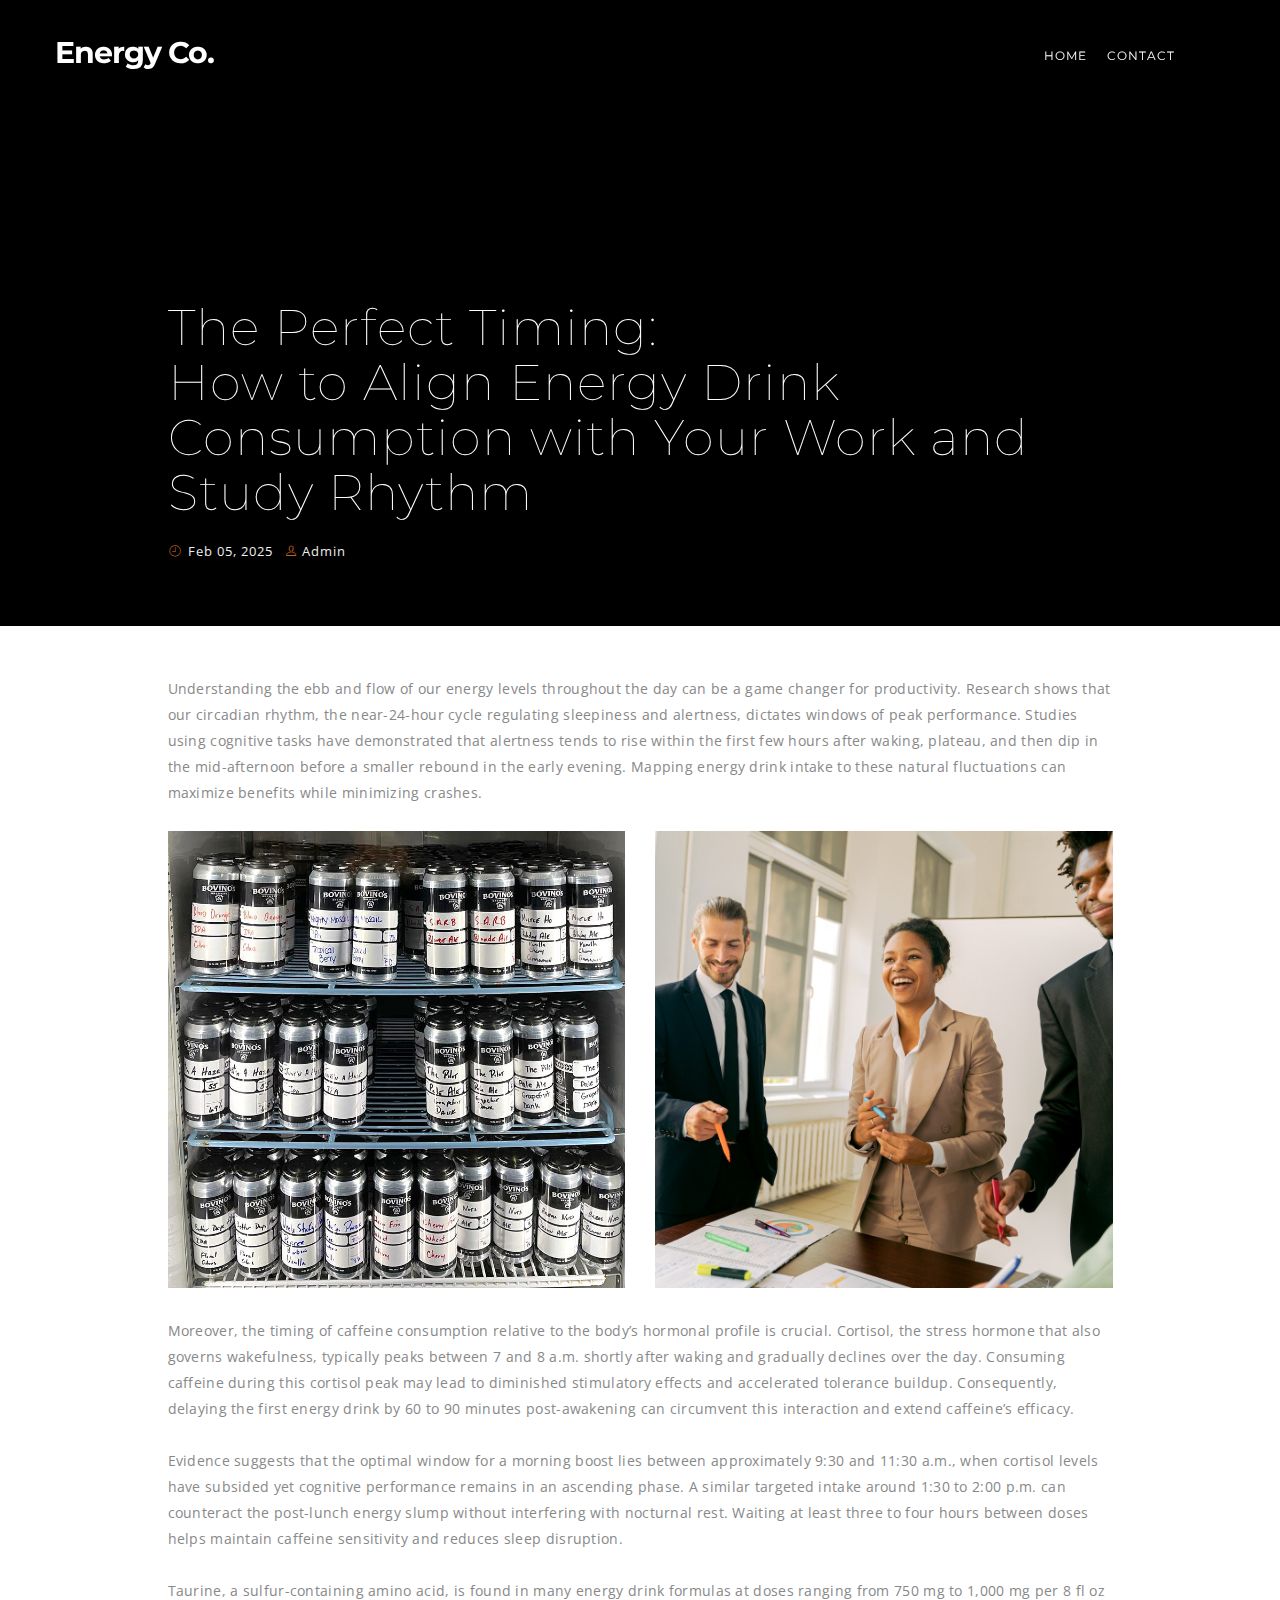
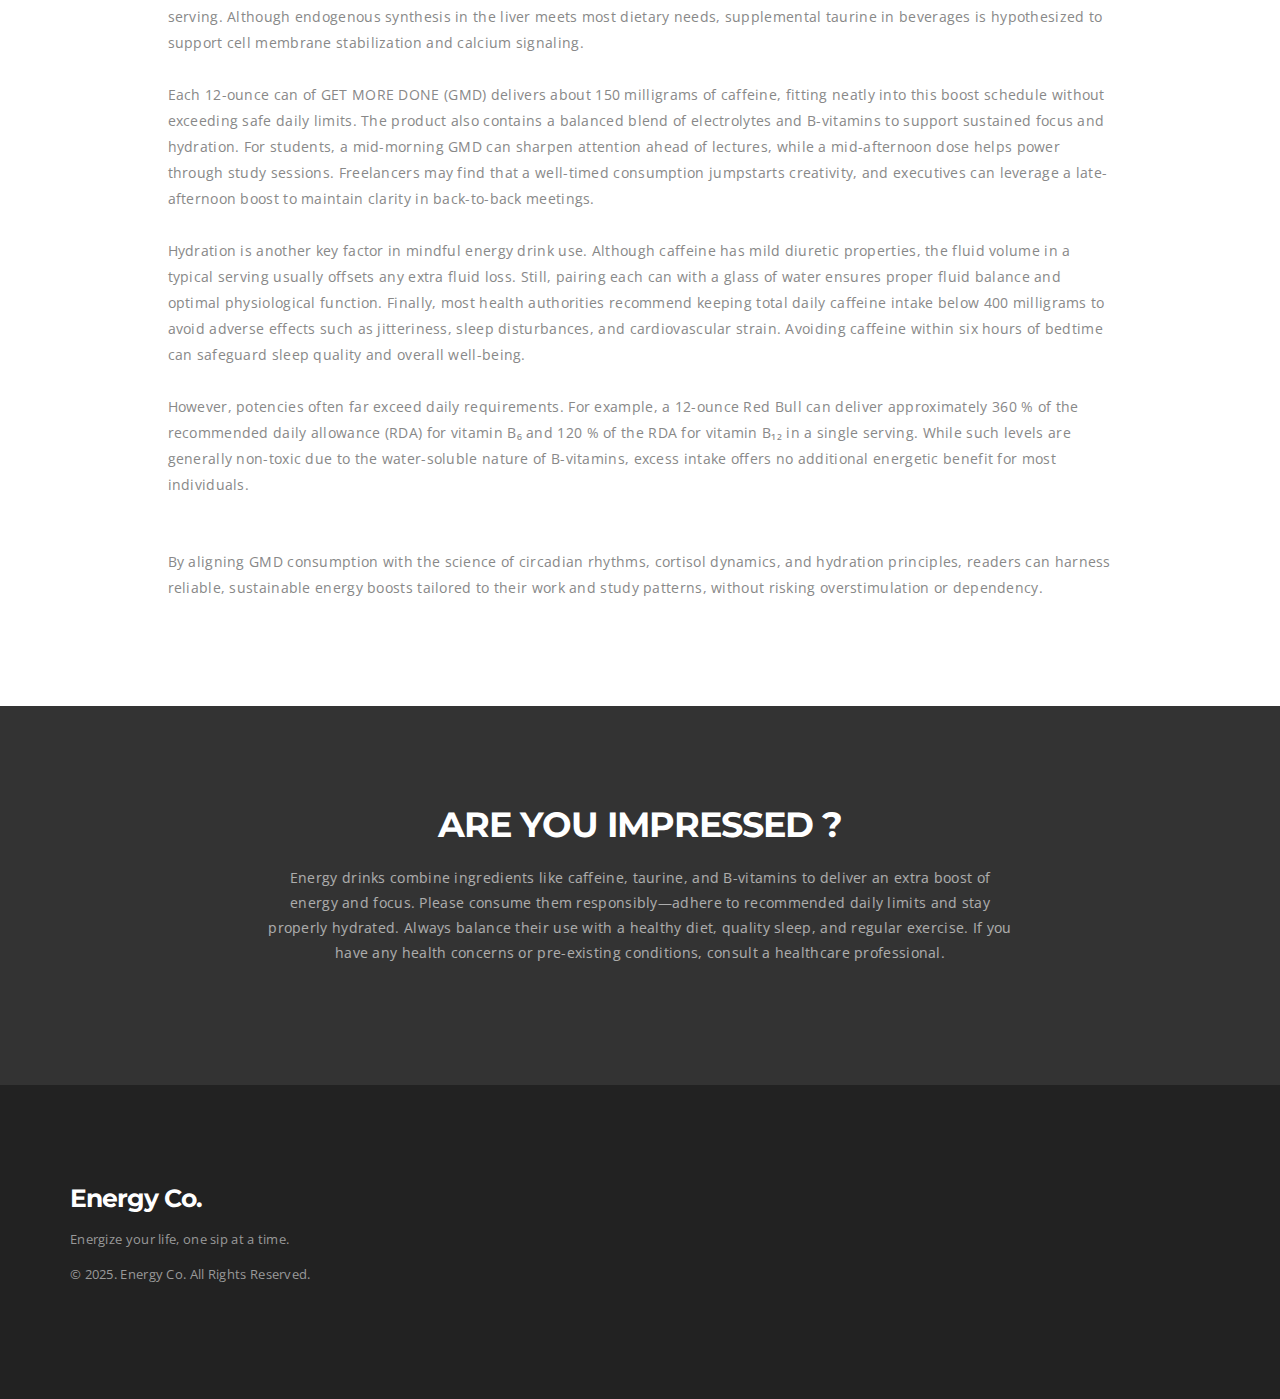
<file: blog-post-the-perfect-timing.html>
<!DOCTYPE html>
<html lang="en">
<head>

	<meta http-equiv="content-type" content="text/html; charset=UTF-8"> 

	<title>Energy Co. | The Perfect Timing</title>

	<meta name="viewport" content="width=device-width, initial-scale=1.0">
	<meta name="description" content="">
	<meta name="keywords" content="">
	<meta name="author" content="">

	<!-- FAVICON -->
	<link rel="shortcut icon" href="images/favicon.ico">

	<!-- BOOTSTRAP -->
	<link rel="stylesheet" href="css/bootstrap.min.css">

	<!-- ICONS -->
	<link rel="stylesheet" href="css/icons/fontawesome/css/style.css">
	<link rel="stylesheet" href="css/icons/themify/style.css">
	<link rel="stylesheet" href="css/icons/ionicons/css/style.css">
	<link rel="stylesheet" href="css/icons/icomoon/style.css">

	<!-- THEME / PLUGIN CSS -->
	<link rel="stylesheet" href="js/vendors/flexslider/flexslider.css">
	<link rel="stylesheet" href="js/vendors/slick/slick.css">
	<link rel="stylesheet" href="js/vendors/swipebox/css/swipebox.min.css">
	<link rel="stylesheet" href="css/style.css">

	<!-- SKIN -->
	<link rel="stylesheet" title="cyan" href="css/skins/skin-orange2.css"/>

    
	<!-- HTML5 Shim and Respond.js IE8 support of HTML5 elements and media queries -->
	<!-- WARNING: Respond.js doesn't work if you view the page via file:// -->
	<!--[if lt IE 9]>
		<script src="https://oss.maxcdn.com/libs/html5shiv/3.7.0/html5shiv.js"></script>
		<script src="https://oss.maxcdn.com/libs/respond.js/1.4.2/respond.min.js"></script>
	<![endif]-->

</head>
<body>
<div id="page-top"></div>
    
<div id="wrapper">
	<!-- HEADER -->
	<header>
		<nav class="navbar navbar-default navbar-fixed-top">
			<div class="container">
				<div class="navbar-header pull-left">
					<!-- Logo -->
					<a class="navbar-brand" href="index.html">Energy Co.</a>
				</div>
				<button type="button" class="navbar-toggle collapsed" data-toggle="collapse" data-target="#bs-example-navbar-collapse-1">
				<span class="icon-bar"></span>
				<span class="icon-bar"></span>
				<span class="icon-bar"></span>
				</button>
				<!--<div class="top-contact pull-right editContent">
					<i class="icon-phone"></i> <span>Call us today</span>1800 1234 5678
				</div>-->
				<!-- Navmenu -->
				<div class="collapse navbar-collapse" id="bs-example-navbar-collapse-1">
					<ul class="nav navbar-nav navbar-right">
						<li class="dropdown">
							<a href="index.html" class="page-scroll">Home</a>
							<!--<ul class="dropdown-menu dropdown-mega" role="menu">
								<li>
									<div class="mega-menu">
										<a href="./index.html">Home page 1</a>
										<a href="./index-2.html">Home page 2</a>
										<a href="./index-3.html">Home page 3</a>
										<a href="./index-4.html">Home page 4</a>
										<a href="./index-5.html">Home page 5</a>
									</div>
								</li>
								<li>
									<div class="mega-menu">
										<a href="./index-6.html">Home page 6</a>
										<a href="./index-7.html">Home page 7</a>
										<a href="./index-8.html">Home page 8</a>
										<a href="./index-9.html">Home page 9</a>
										<a href="./index-10.html">Home page 10</a>
									</div>
								</li>
							</ul>
						</li>
						<li><a class="page-scroll" href="./index.html#services">Services</a></li>
						<li><a class="page-scroll" href="./index.html#dual-info">Info</a></li>
						<li><a class="page-scroll" href="./index.html#features">Features</a></li>
						<li><a class="page-scroll" href="./index.html#testimonials">Testimonials</a></li>
						<li><a class="page-scroll" href="./index.html#pricing">Pricing</a></li>
						<li class="dropdown">
							<a href="./blog-classic-full.html">Blog</a>
							<ul class="dropdown-menu" role="menu">
								<li><a href="./blog-classic-full.html">Blog - Classic</a>
									<ul class="dropdown-menu" role="menu">
										<li><a href="./blog-classic-full.html">Blog - Full</a></li>
										<li><a href="./blog-classic-left.html">Blog - Left Sidebar</a></li>
										<li><a href="./blog-classic-right.html">Blog - Right Sidebar</a></li>
									</ul>	
								</li>
								<li><a href="./blog-modern-full.html">Blog - Modern</a>
									<ul class="dropdown-menu" role="menu">
										<li><a href="./blog-modern-full.html">Blog - Full</a></li>
										<li><a href="./blog-modern-left.html">Blog - Left Sidebar</a></li>
										<li><a href="./blog-modern-right.html">Blog - Right Sidebar</a></li>
									</ul>	
								</li>
								<li><a href="./blog-post.html">Blog Single</a></li>
							</ul>
						</li>-->

						<li><a href="#">Contact</a></li>
					</ul>
				</div>
			</div>
		</nav>
	</header>
	<!-- HEADER -->

	<!-- BLOG SINGLE -->
	<div class="blog-thumb" style="background-color: black;">
		<div class="container">
			<div class="row">
				<div class="col-md-10 col-md-offset-1 col-sm-12">
					<div class="post-heading">
						<h1>The Perfect Timing:<br>How to Align Energy Drink Consumption with Your Work and Study Rhythm</h1>
						<div class="blog-meta"><i class="icon-clock"></i> Feb 05, 2025 <i class="ti-user"></i> Admin <!--<i class="icon-chat"></i> 3 Comments--> </div>
					</div>
				</div>
			</div>
		</div>
	</div>

	<div class="blog-single-excerpt container">
		<div class="row">
			<div class="col-md-10 col-md-offset-1 col-sm-12">
				<p>Understanding the ebb and flow of our energy levels throughout the day can be a game changer for productivity. Research shows that our circadian rhythm, the near-24-hour cycle regulating sleepiness and alertness, dictates windows of peak performance. Studies using cognitive tasks have demonstrated that alertness tends to rise within the first few hours after waking, plateau, and then dip in the mid-afternoon before a smaller rebound in the early evening. Mapping energy drink intake to these natural fluctuations can maximize benefits while minimizing crashes.</p>
				<div class="space20"></div>
				<div class="row">
					<div class="col-md-6 col-sm-6">
						<img src="images/generic-can.jpeg" class="img-responsive" alt=""/>
					</div>
					<div class="col-md-6 col-sm-6">
						<img src="images/work.jpg" class="img-responsive" alt=""/>
					</div>
				</div>
				<div class="space30"></div>
				<p>Moreover, the timing of caffeine consumption relative to the body’s hormonal profile is crucial. Cortisol, the stress hormone that also governs wakefulness, typically peaks between 7 and 8 a.m. shortly after waking and gradually declines over the day. Consuming caffeine during this cortisol peak may lead to diminished stimulatory effects and accelerated tolerance buildup. Consequently, delaying the first energy drink by 60 to 90 minutes post-awakening can circumvent this interaction and extend caffeine’s efficacy.<br><br>Evidence suggests that the optimal window for a morning boost lies between approximately 9:30 and 11:30 a.m., when cortisol levels have subsided yet cognitive performance remains in an ascending phase. A similar targeted intake around 1:30 to 2:00 p.m. can counteract the post-lunch energy slump without interfering with nocturnal rest. Waiting at least three to four hours between doses helps maintain caffeine sensitivity and reduces sleep disruption.<br><br>
				Taurine, a sulfur-containing amino acid, is found in many energy drink formulas at doses ranging from 750 mg to 1,000 mg per 8 fl oz serving. Although endogenous synthesis in the liver meets most dietary needs, supplemental taurine in beverages is hypothesized to support cell membrane stabilization and calcium signaling.
					<br><br>
				Each 12-ounce can of GET MORE DONE (GMD) delivers about 150 milligrams of caffeine, fitting neatly into this boost schedule without exceeding safe daily limits. The product also contains a balanced blend of electrolytes and B-vitamins to support sustained focus and hydration. For students, a mid-morning GMD can sharpen attention ahead of lectures, while a mid-afternoon dose helps power through study sessions. Freelancers may find that a well-timed consumption jumpstarts creativity, and executives can leverage a late-afternoon boost to maintain clarity in back-to-back meetings.
					<br><br>
				Hydration is another key factor in mindful energy drink use. Although caffeine has mild diuretic properties, the fluid volume in a typical serving usually offsets any extra fluid loss. Still, pairing each can with a glass of water ensures proper fluid balance and optimal physiological function. Finally, most health authorities recommend keeping total daily caffeine intake below 400 milligrams to avoid adverse effects such as jitteriness, sleep disturbances, and cardiovascular strain. Avoiding caffeine within six hours of bedtime can safeguard sleep quality and overall well-being.
					<br><br>
				However, potencies often far exceed daily requirements. For example, a 12-ounce Red Bull can deliver approximately 360 % of the recommended daily allowance (RDA) for vitamin B₆ and 120 % of the RDA for vitamin B₁₂ in a single serving. While such levels are generally non-toxic due to the water-soluble nature of B-vitamins, excess intake offers no additional energetic benefit for most individuals.
					<br><br>
				</p>
				<!--<blockquote>
					The dreams of yesterday are the hopes of today and the reality of tomorrow. Science has not yet mastered prophecy. We predict too much for the next year and yet far too little for the next ten.
				</blockquote>-->
				<p>By aligning GMD consumption with the science of circadian rhythms, cortisol dynamics, and hydration principles, readers can harness reliable, sustainable energy boosts tailored to their work and study patterns, without risking overstimulation or dependency.</p>

				<!--<div class="comments">
					<h2>Comments</h2>
					<!-- Comment
					<div class="media v-align-children">
						<a class="pull-left" href="#">
						<img class="media-object" src="images/quote/1.jpg" alt="">
						</a>
						<div class="media-body">
							<h4 class="media-heading">Gerd Jaakob
								<small>&#8212; January 2016</small>
							</h4>
							Cras sit amet nibh libero, in gravida nulla. Nulla vel metus scelerisque ante sollicitudin commodo. Cras purus odio, vestibulum in vulputate at, tempus viverra turpis. Fusce condimentum nunc ac nisi vulputate fringilla. Donec lacinia congue felis in faucibus.
						</div>
					</div>
					<!-- Comment
					<div class="media v-align-children">
						<a class="pull-left" href="#">
						<img class="media-object" src="images/quote/2.jpg" alt="">
						</a>
						<div class="media-body">
							<h4 class="media-heading">Emil Kaeden
								<small>&#8212; January 2016</small>
							</h4>
							Cras sit amet nibh libero, in gravida nulla. Nulla vel metus scelerisque ante sollicitudin commodo. Cras purus odio, vestibulum in vulputate at, tempus viverra turpis. Fusce condimentum nunc ac nisi vulputate fringilla. Donec lacinia congue felis in faucibus.
						</div>
					</div>
					<!-- Nested Comment
					<div class="media media-sub v-align-children">
						<a class="pull-left" href="#">
						<img class="media-object" src="images/quote/1.jpg" alt="">
						</a>
						<div class="media-body">
							<h4 class="media-heading">Warrick Kaj
								<small>&#8212; January 2016</small>
							</h4>
							Cras sit amet nibh libero, in gravida nulla. Nulla vel metus scelerisque ante sollicitudin commodo. Cras purus odio, vestibulum in vulputate at, tempus viverra turpis. Fusce condimentum nunc ac nisi vulputate fringilla. Donec lacinia congue felis in faucibus.
						</div>
					</div>
					<!-- End Nested Comment
				</div>

				<div class="blog-comment">
					<h2>Leave a Comment</h2>
					
					<!-- Comment Form
					<form class="comment-form">
						<div class="row">
							<div class="col-md-6">
								<input type="text" placeholder="Your Name">
							</div>

							<div class="col-md-6">
								<input type="email" placeholder="Your Email Address">
							</div>
						</div>

						<textarea placeholder="Your Comment here" rows="5"></textarea>
						<button type="submit" class="btn btn-default pull-right">Add Comment</button>
					</form>
				</div>-->
			</div>
		</div>
	</div>
	<!-- BLOG SINGLE -->

	<!-- CALL TO ACTION -->
	<div class="cta-content">
		<div class="container">
			<div class="row text-center">
				<div class="col-md-8 col-md-offset-2">
					<!--<i class="ti-shopping-cart head-ico"></i>-->
					<h3>Are you impressed ?</h3>
					<p class="space30">Energy drinks combine ingredients like caffeine, taurine, and B-vitamins to deliver an extra boost of energy and focus. Please consume them responsibly—adhere to recommended daily limits and stay properly hydrated. Always balance their use with a healthy diet, quality sleep, and regular exercise. If you have any health concerns or pre-existing conditions, consult a healthcare professional.</p>
					<!--<a href="#" class="btn btn-ico">Download Minutes Now <i class="ti-shopping-cart"></i></a>-->
				</div>
			</div>
		</div>
	</div>
	<!-- CALL TO ACTION -->

	<!-- FOOTER -->
	<footer>
		<div class="container">
			<div class="row">
				<div class="col-md-12">
					<h1 class="footer-logo"><a href="index.html">Energy Co.</a></h1>
					<p>Energize your life, one sip at a time.</p>
					<!--<ul class="footer-social">
						<li><a href="#"><i class="fa fa-twitter"></i></a></li>
						<li><a href="#"><i class="fa fa-facebook"></i></a></li>
						<li><a href="#"><i class="fa fa-dribbble"></i></a></li>
						<li><a href="#"><i class="fa fa-linkedin"></i></a></li>
						<li><a href="#"><i class="fa fa-google-plus"></i></a></li>
						<li><a href="#"><i class="fa fa-instagram"></i></a></li>
					</ul>
				</div>
				<div class="col-md-4">
					<h4>Related Links</h4>
					<div class="row">
						<div class="col-md-6">
							<ul class="footer-list">
								<li><a href="#">About Us</a></li>
								<li><a href="#">Testimonials</a></li>
								<li><a href="#">Our Team</a></li>
								<li><a href="#">Contact Us</a></li>
							</ul>
						</div>
						<div class="col-md-6">
							<ul class="footer-list">
								<li><a href="#">Register</a></li>
								<li><a href="#">Forum</a></li>
								<li><a href="#">Affiliate</a></li>
								<li><a href="#">FAQ</a></li>
							</ul>
						</div>
					</div>-->
					<p>&copy; 2025. Energy Co. All Rights Reserved.</p>
				</div>
			</div>
		</div>
	</footer>
	<!-- FOOTER -->
</div>


<!-- JAVASCRIPT =============================-->
<script src="js/jquery.js"></script>
<script src="js/bootstrap.min.js"></script>
<script src="js/vendors/flexslider/flexslider.js"></script>
<script src="js/vendors/slick/slick.min.js"></script>
<script src="js/vendors/jquery.placeholder.js"></script>
<script src="js/vendors/jquery.easing.min.js"></script>
<script src="js/vendors/mc/jquery.ketchup.all.min.js"></script>
<script src="js/vendors/mc/main.js"></script>
<script src="js/vendors/jquery.countdown.min.js"></script>
<script src="js/vendors/swipebox/js/jquery.swipebox.min.js"></script>
<script src="js/main.js"></script>

</body>
</html>
</file>
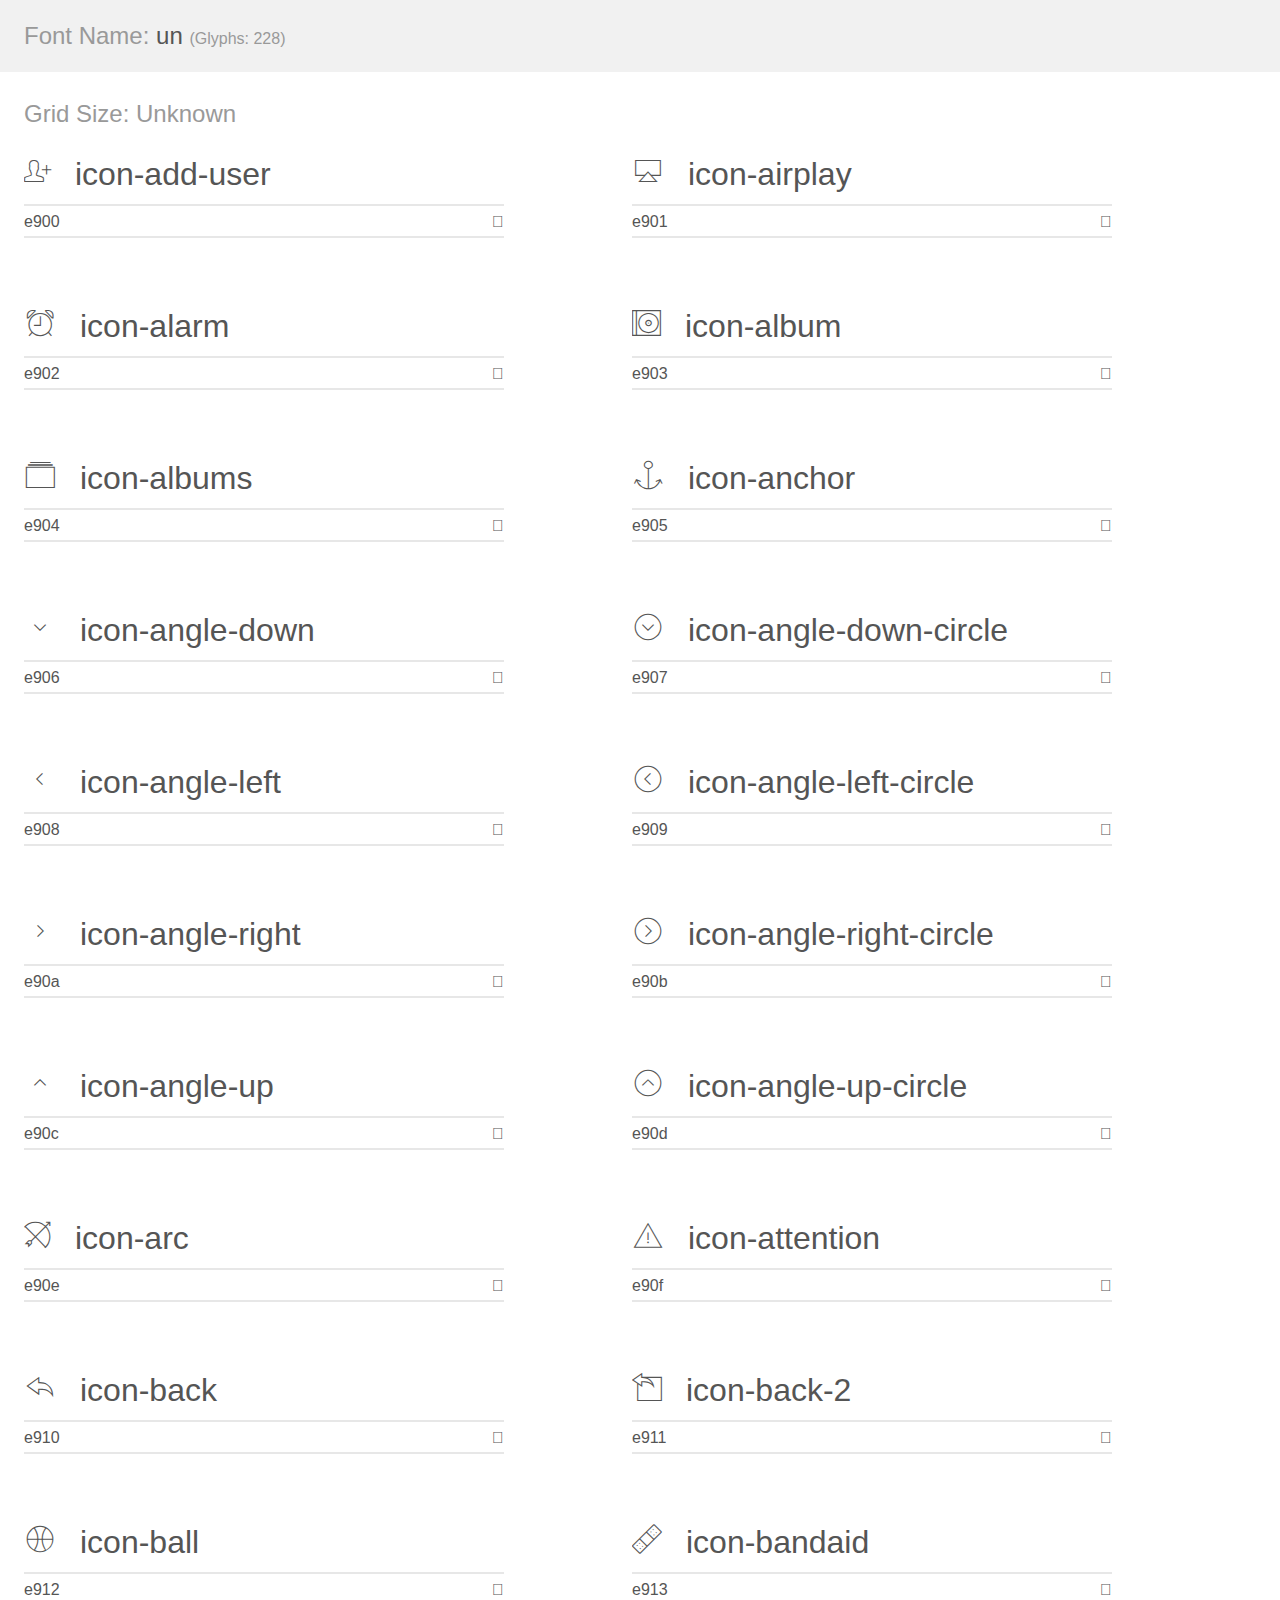
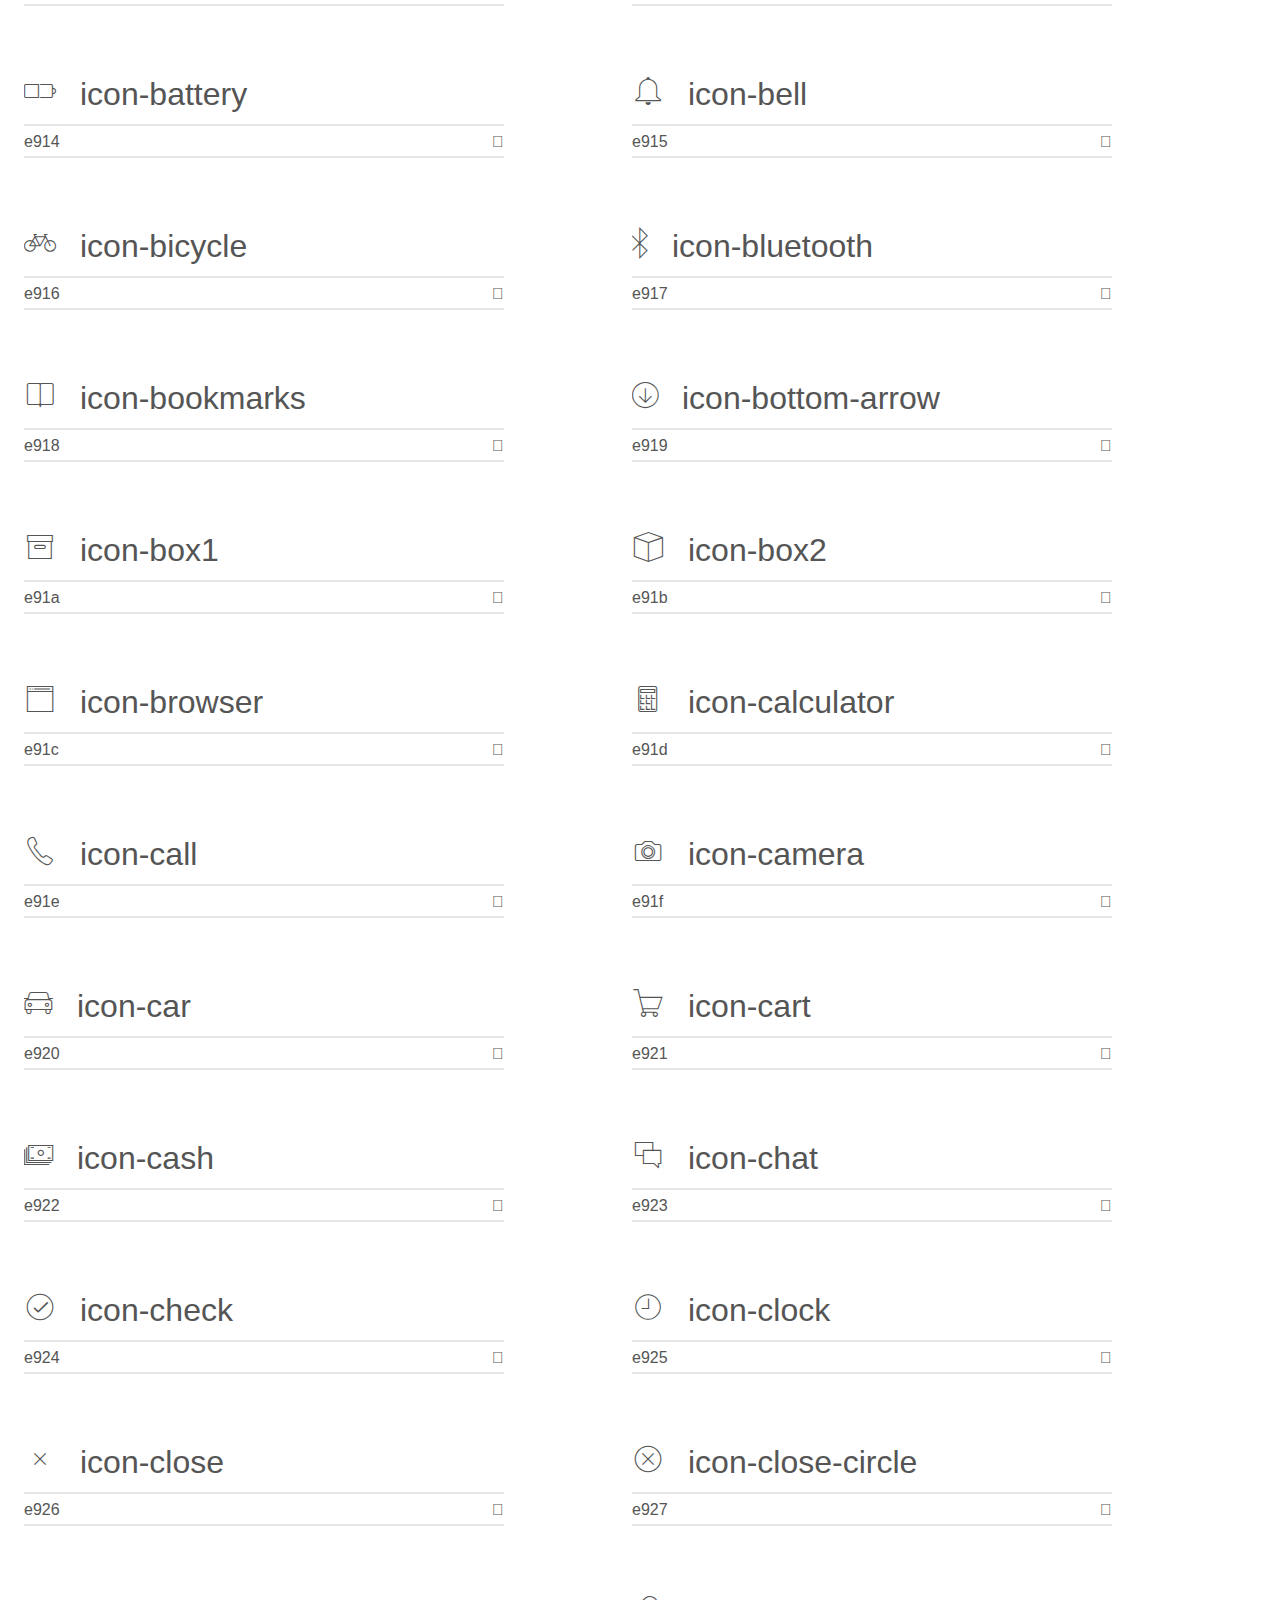
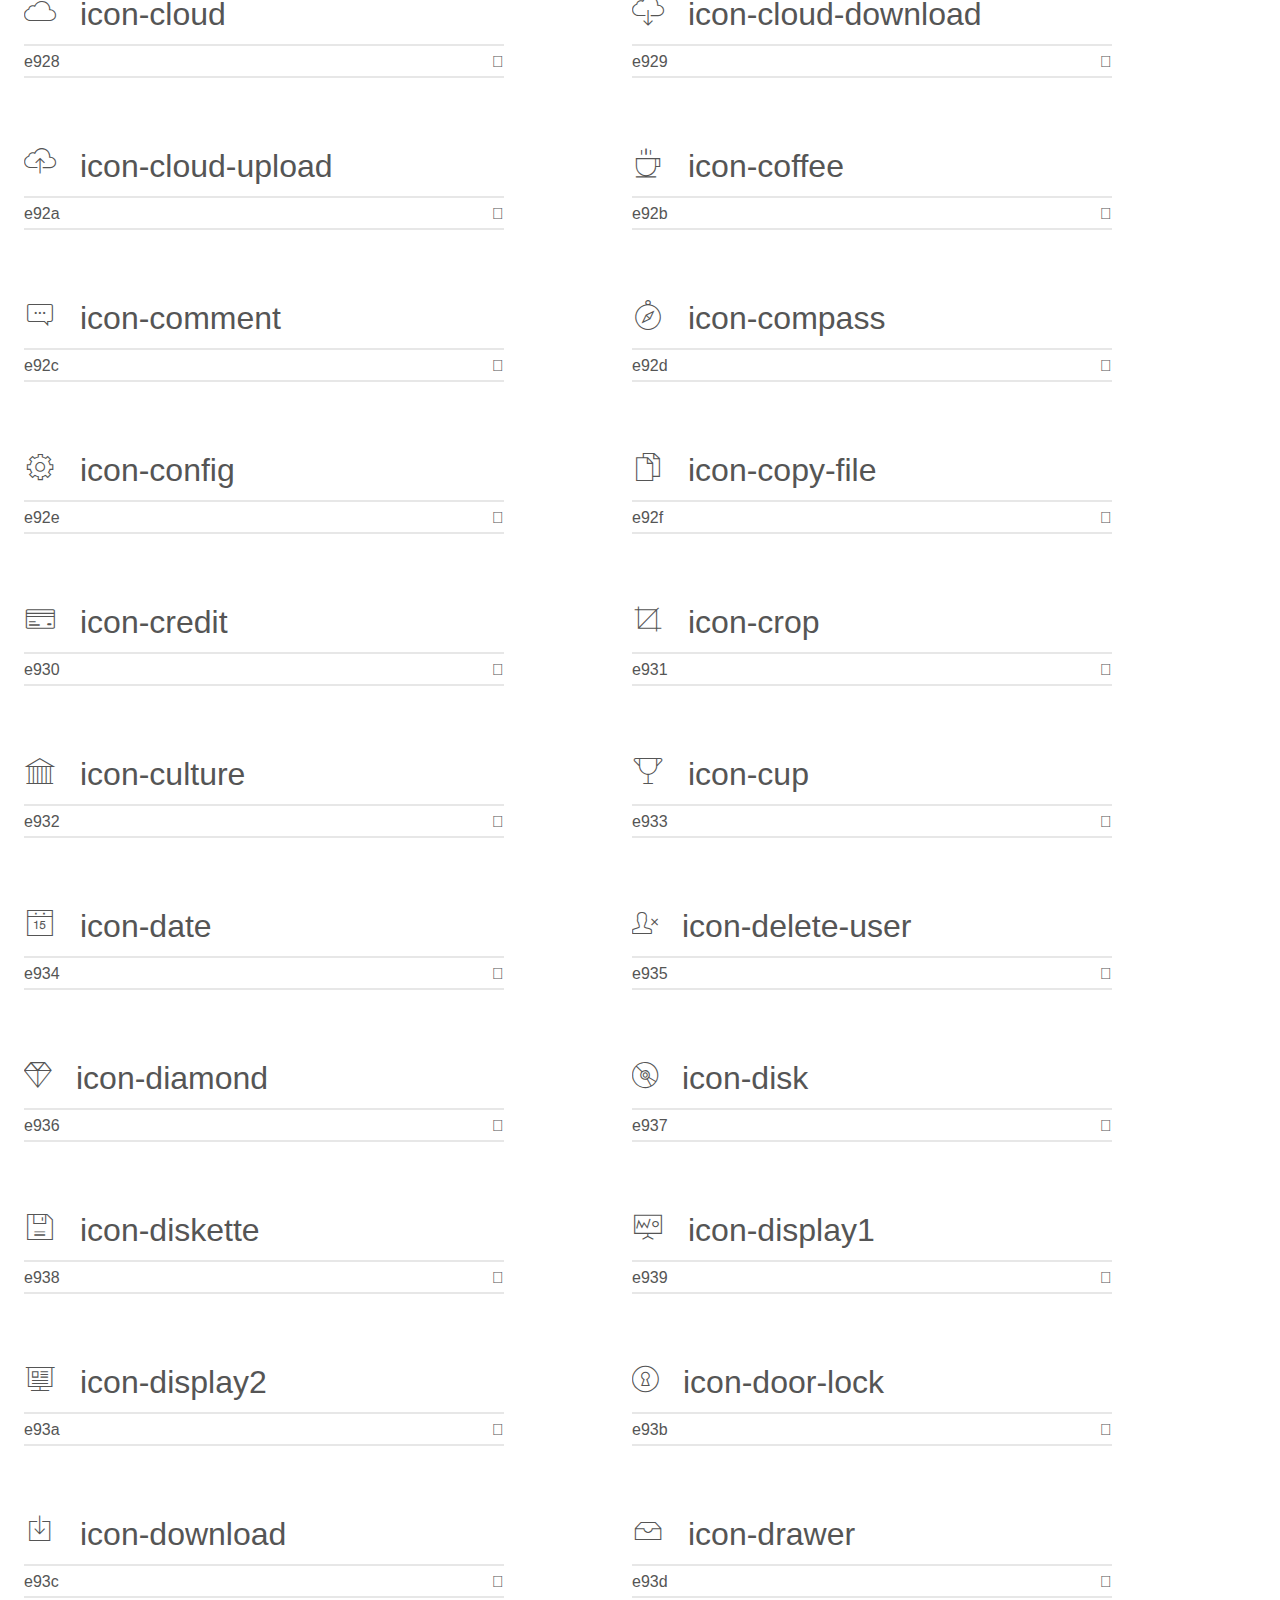
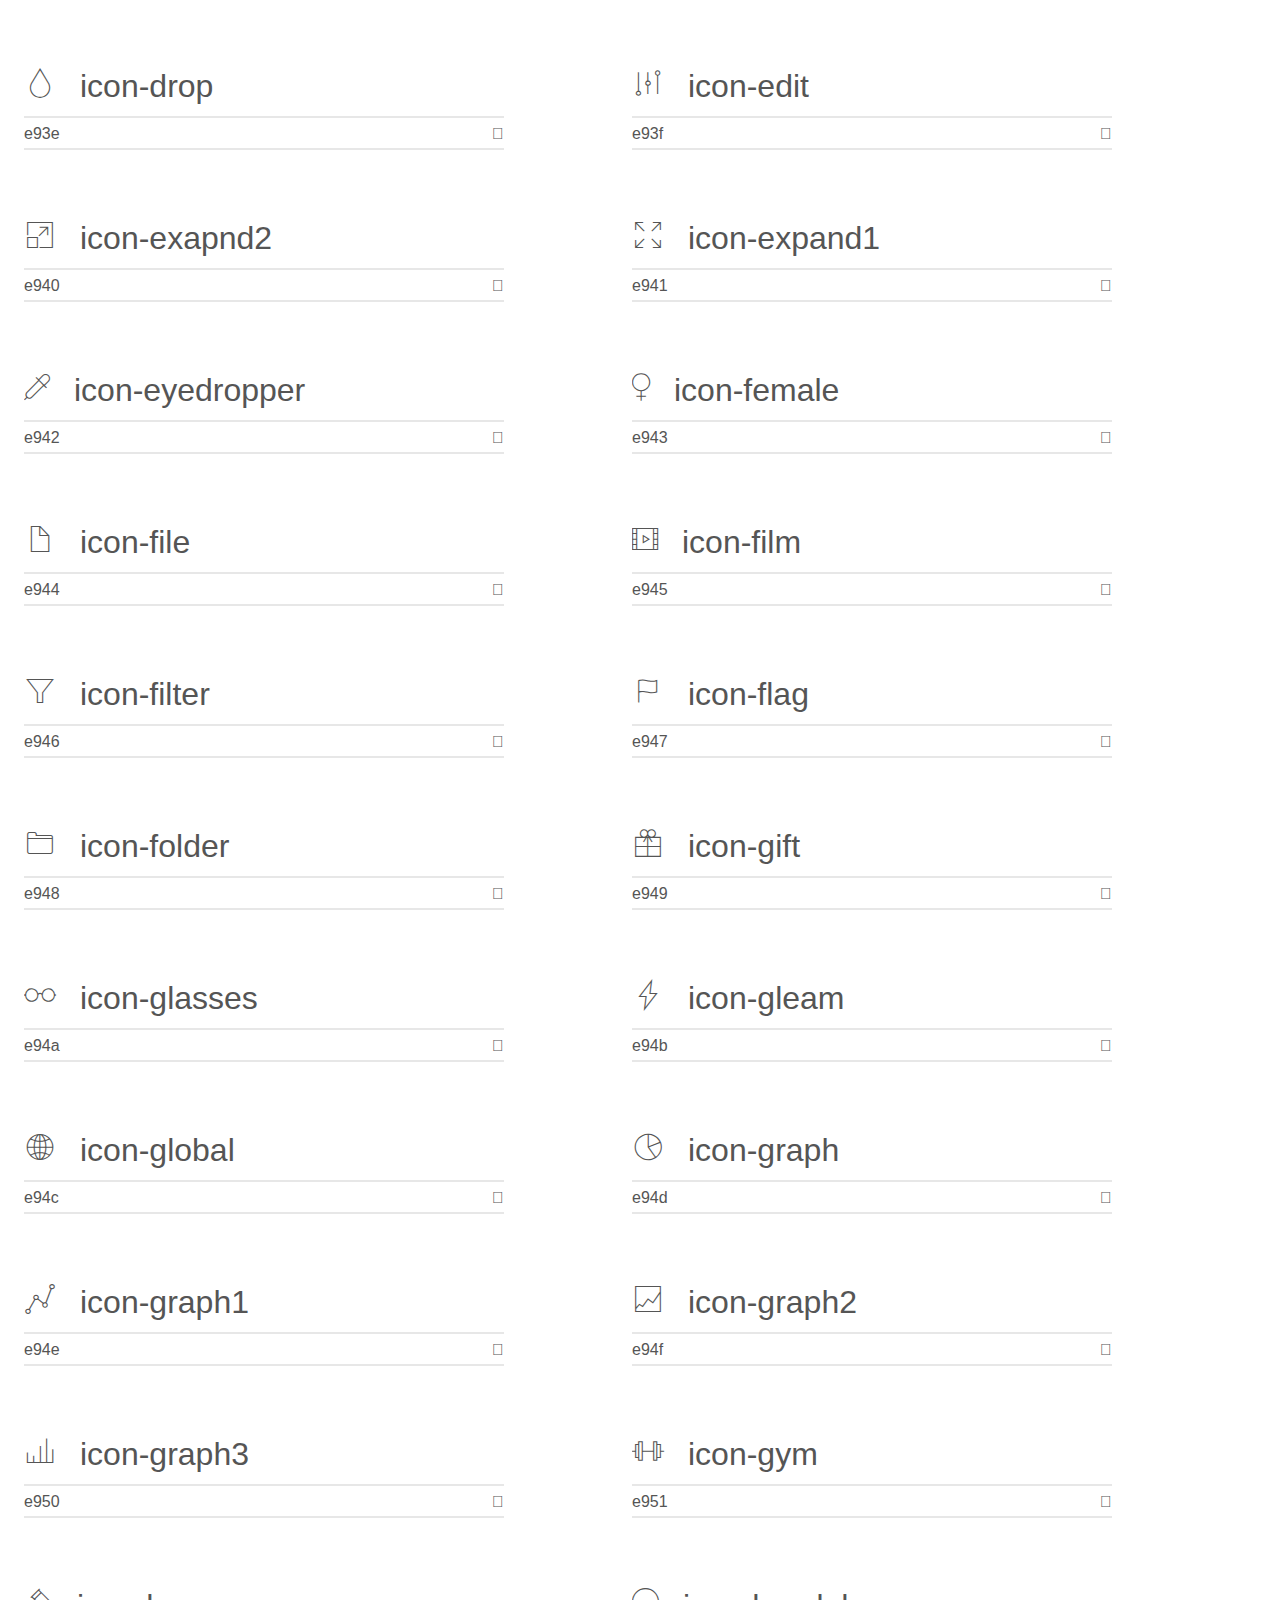
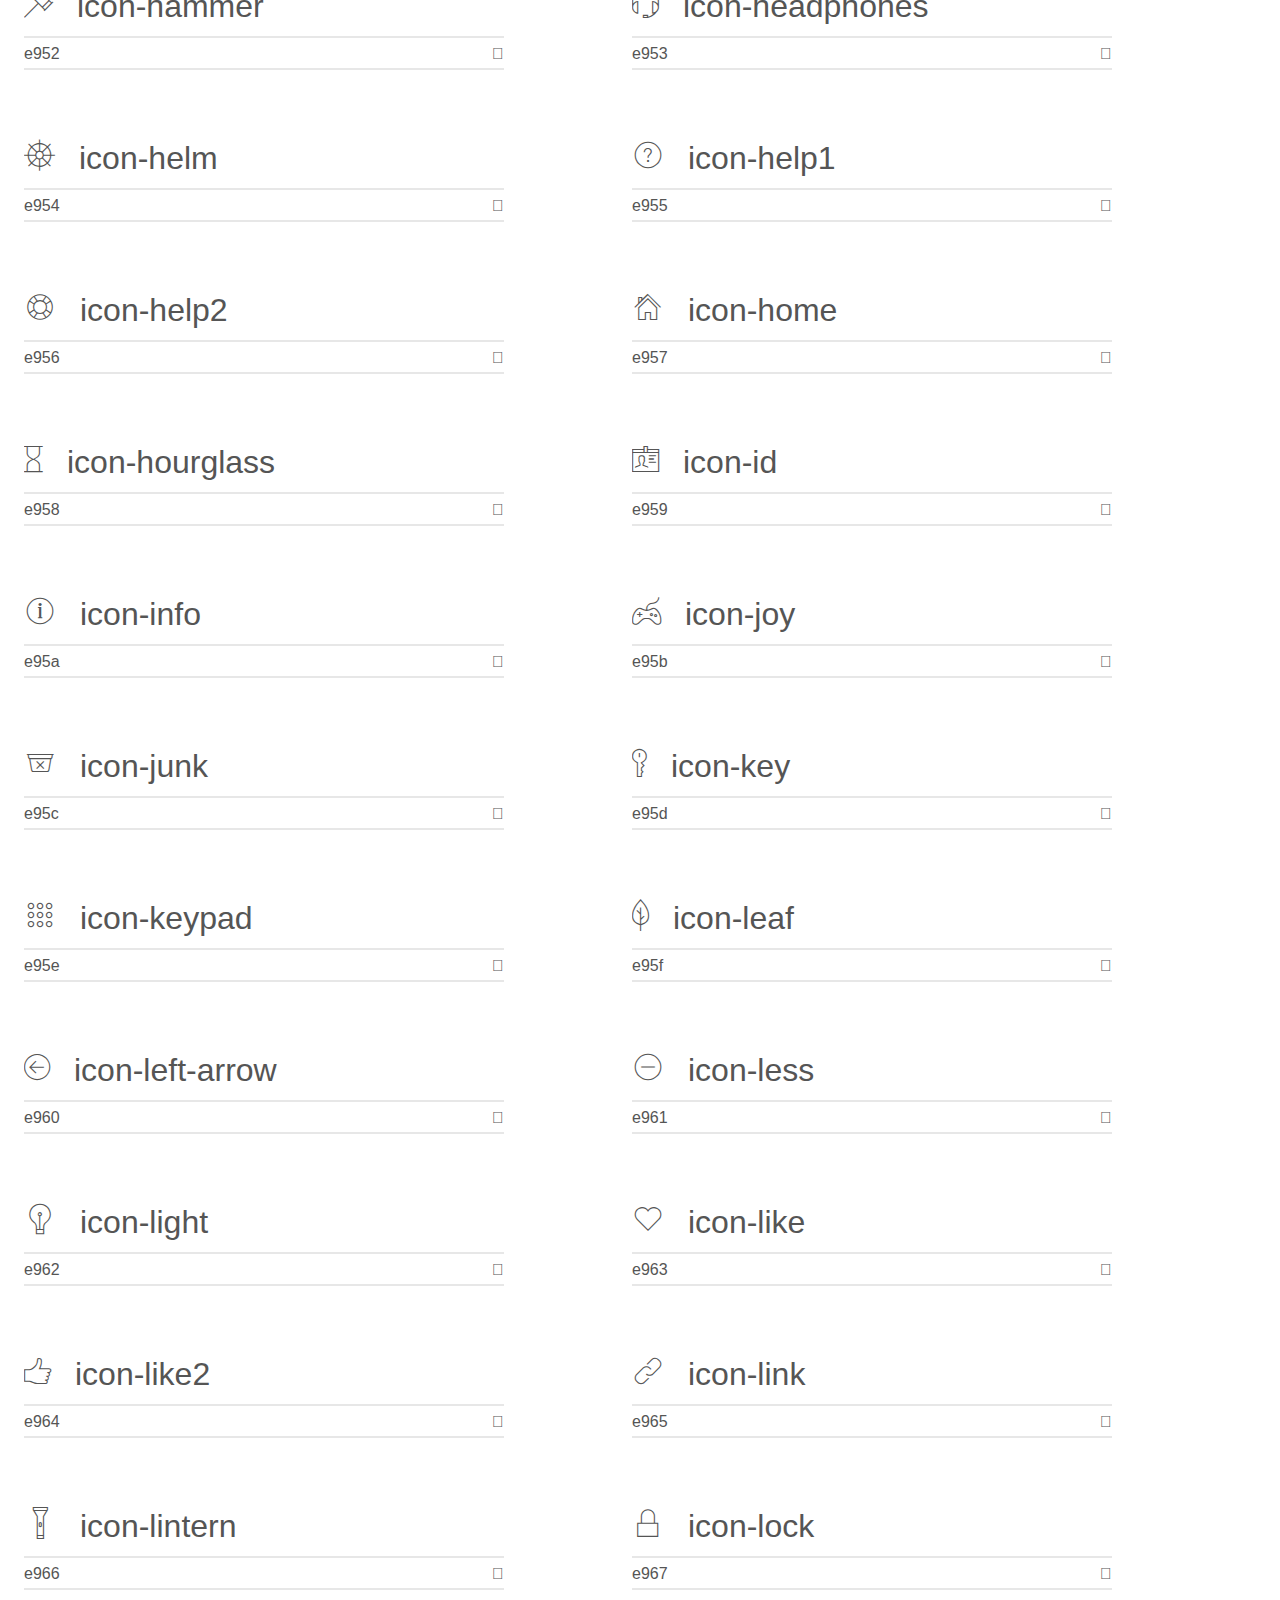
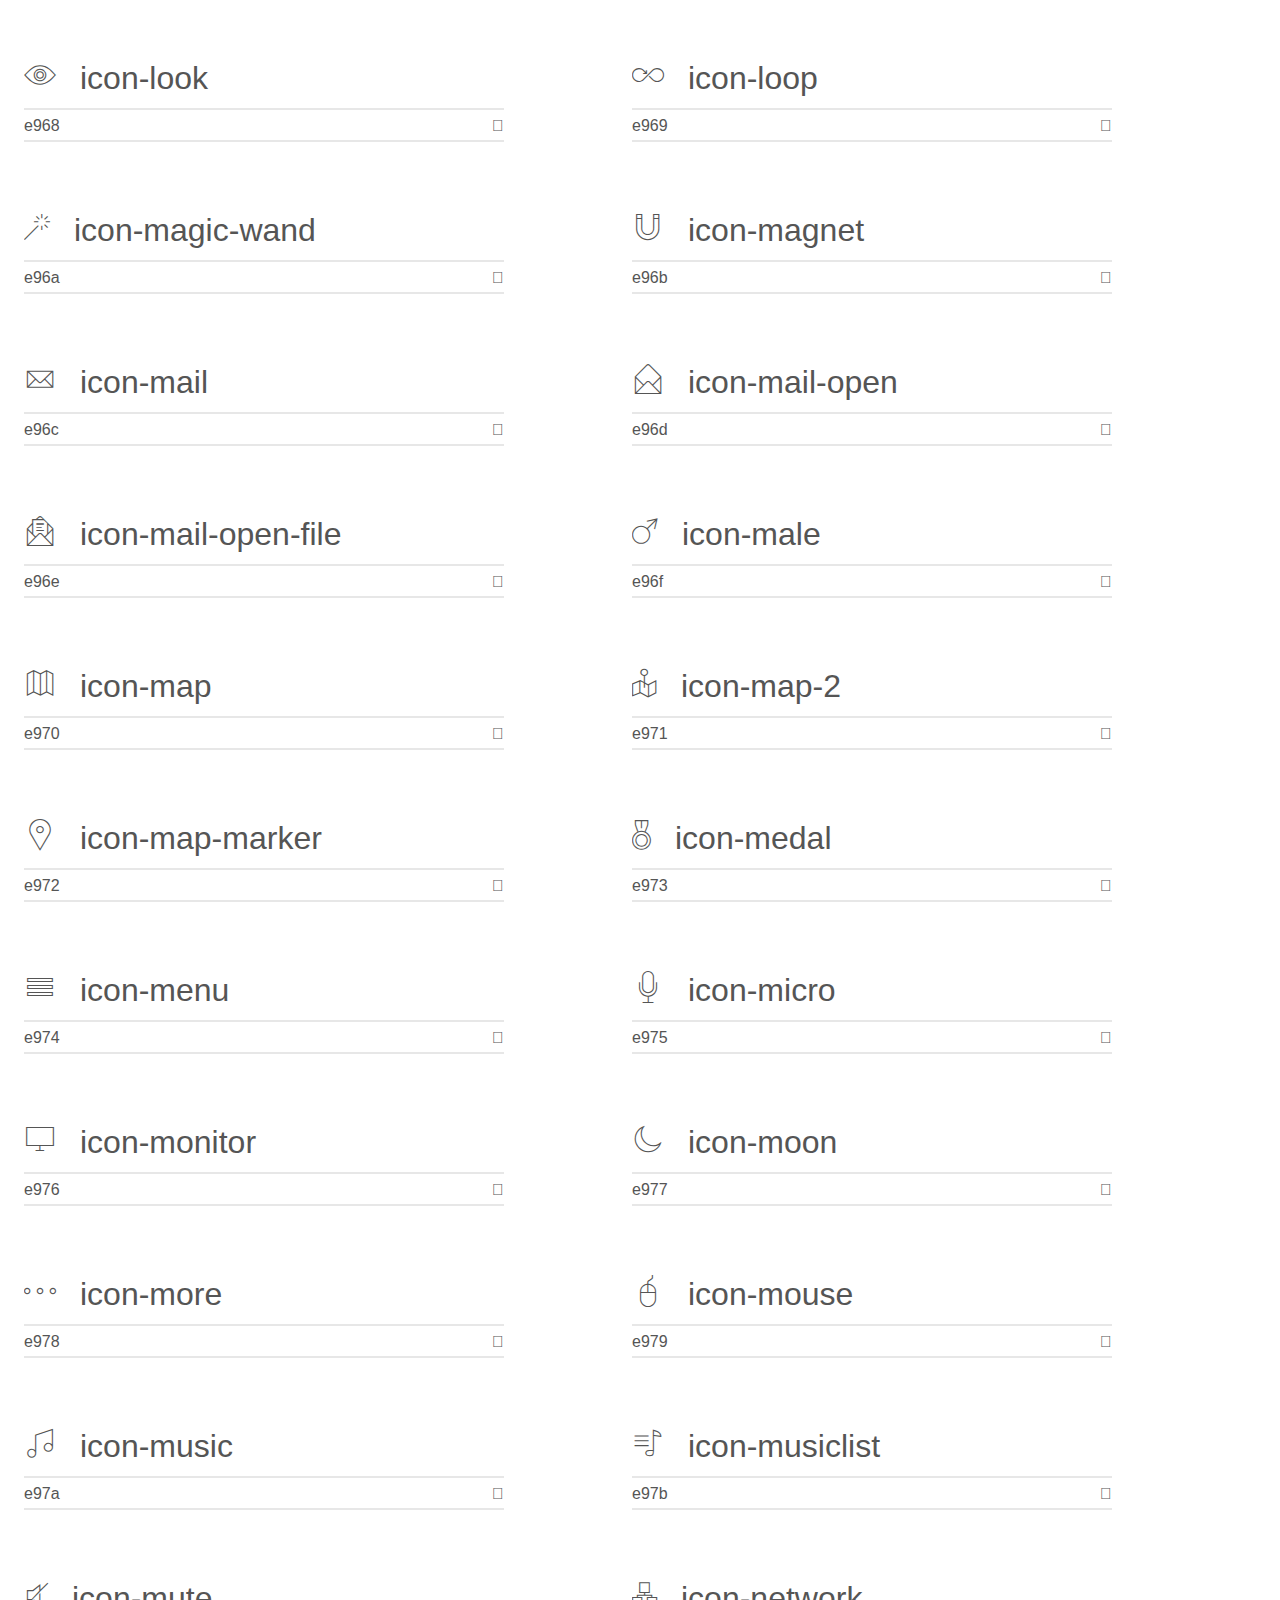
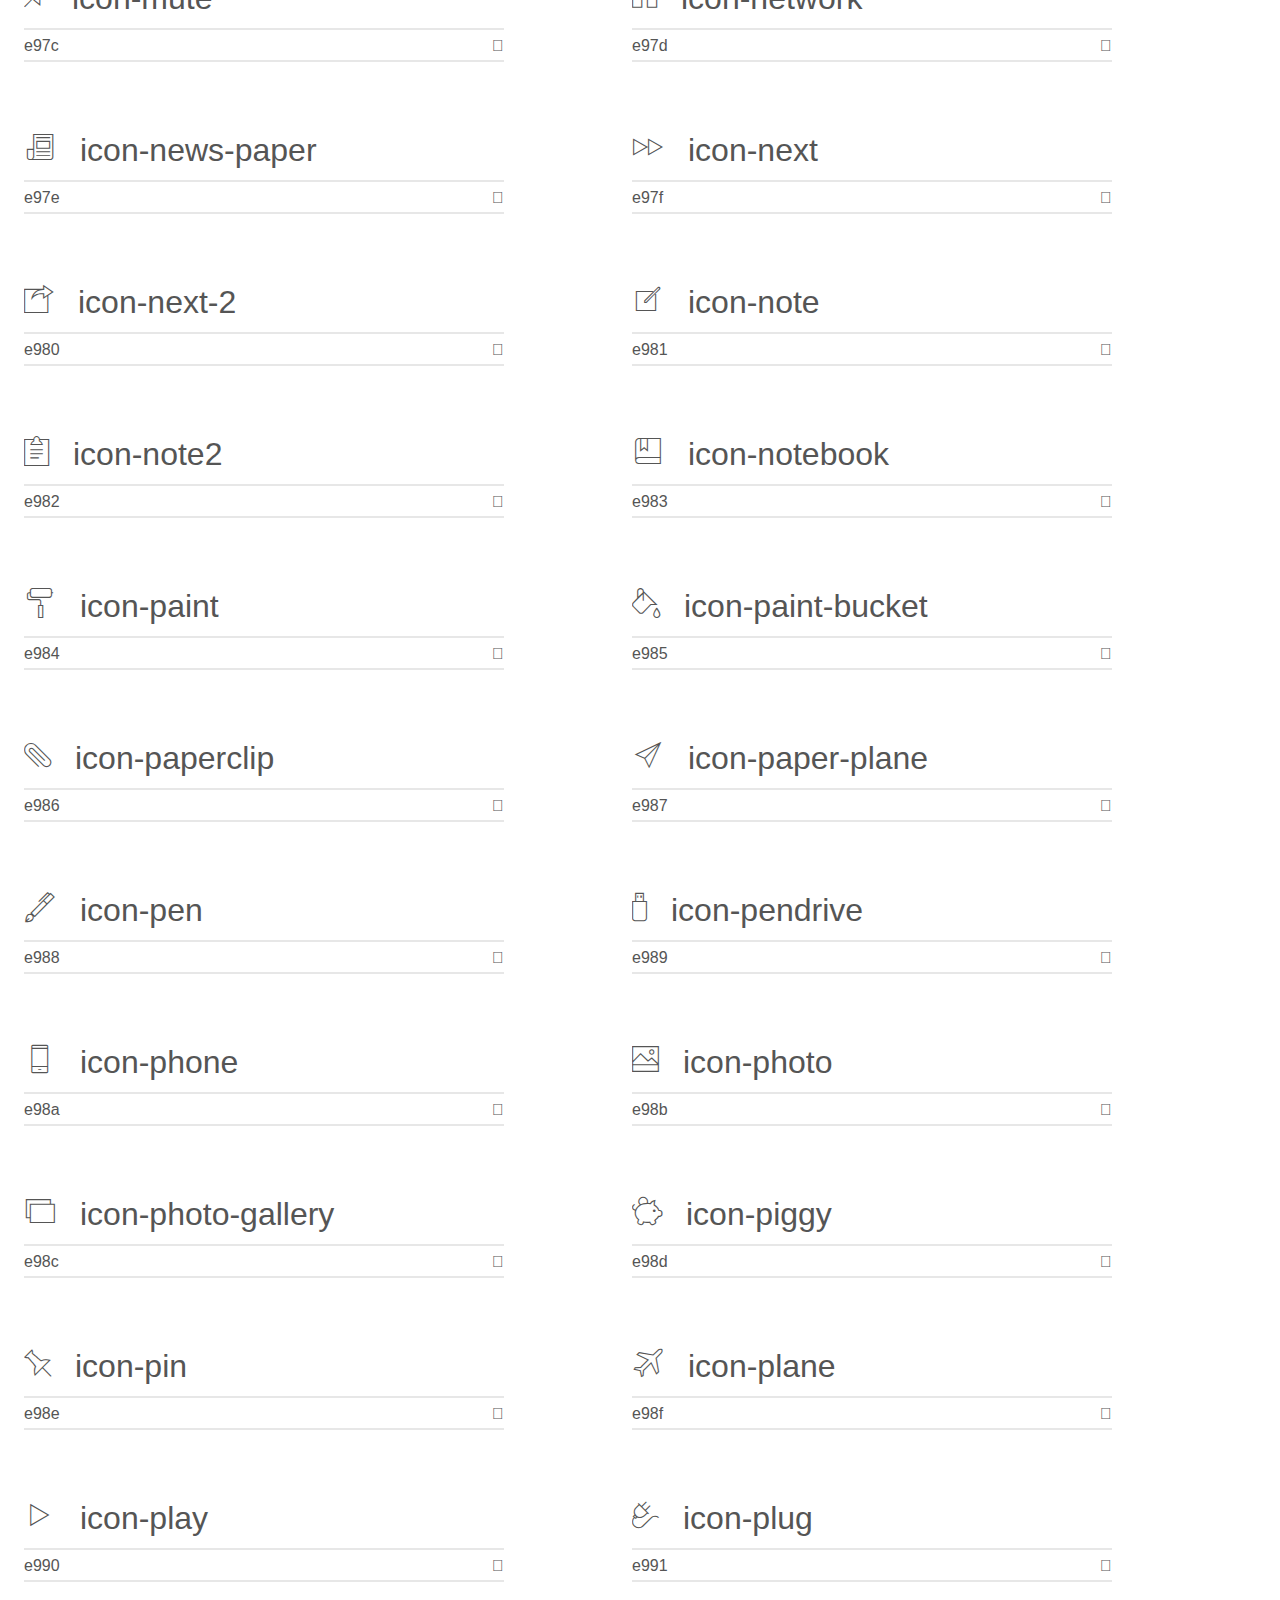
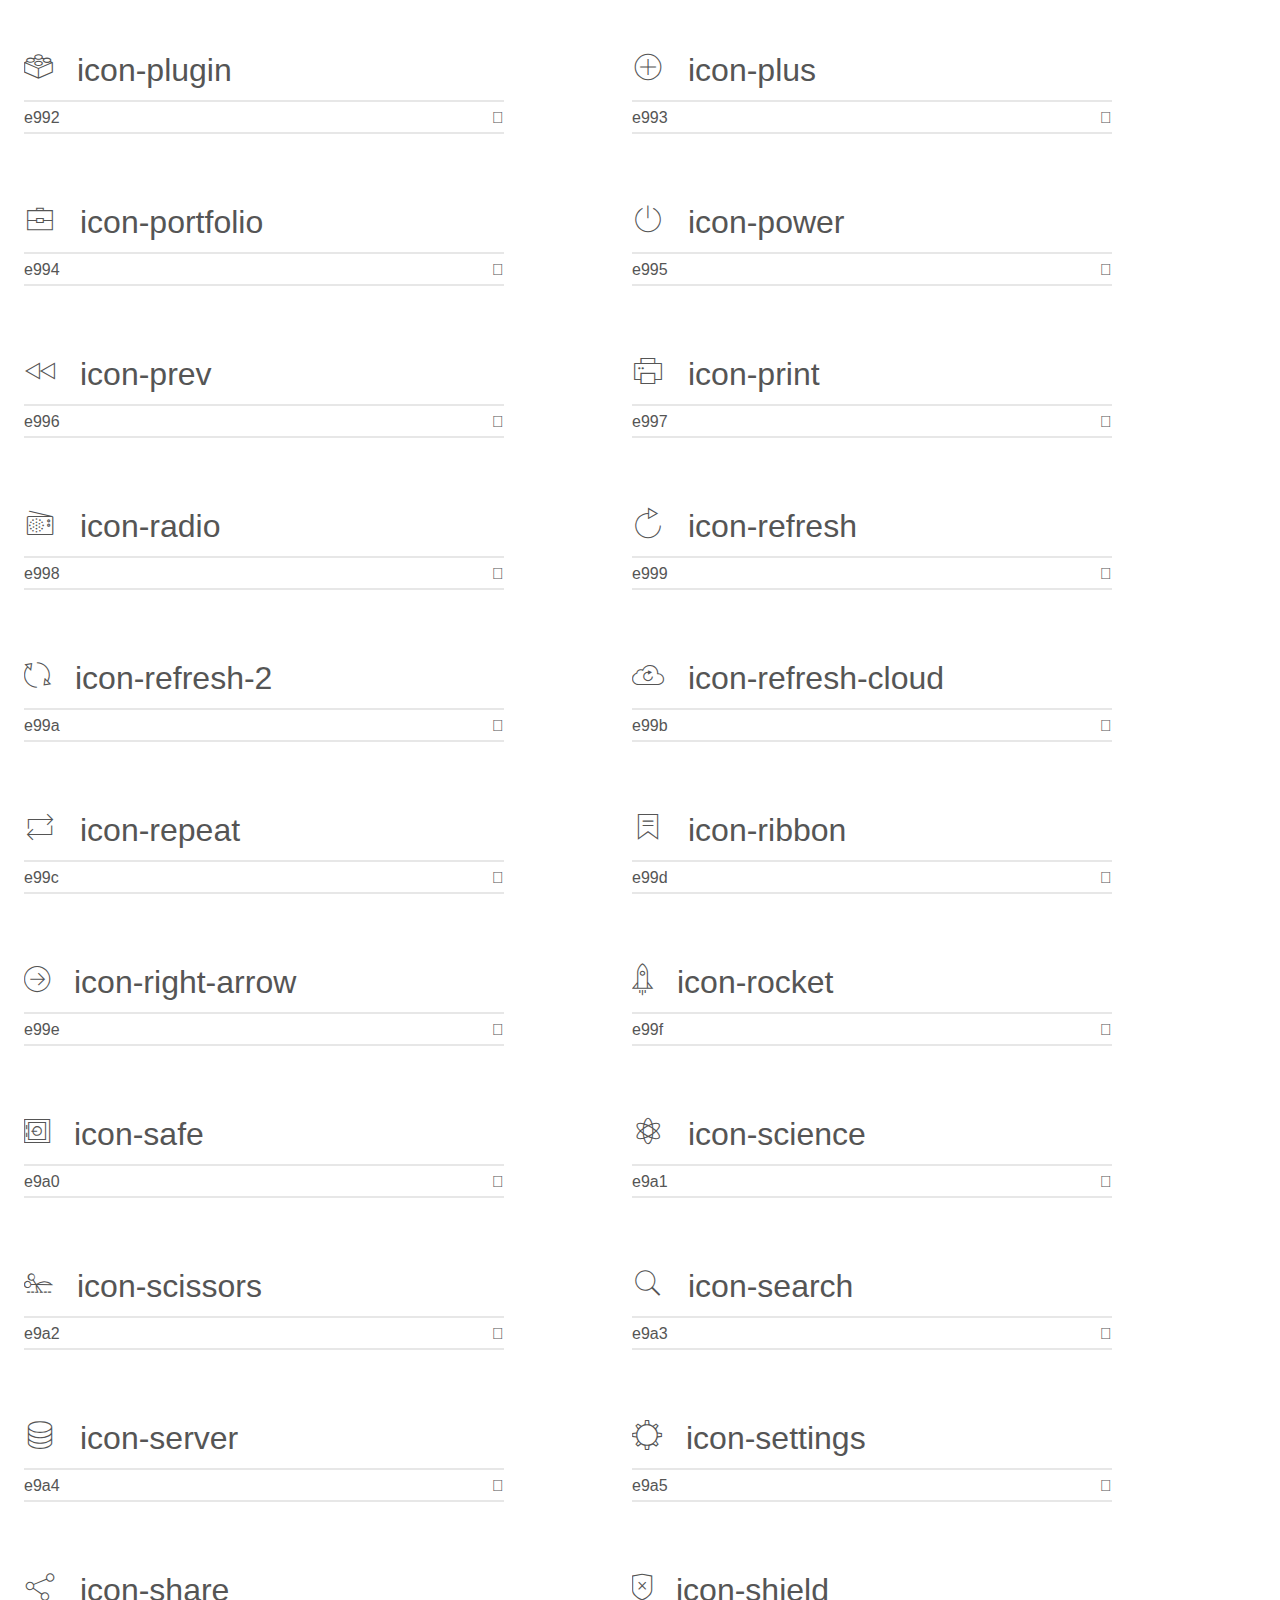
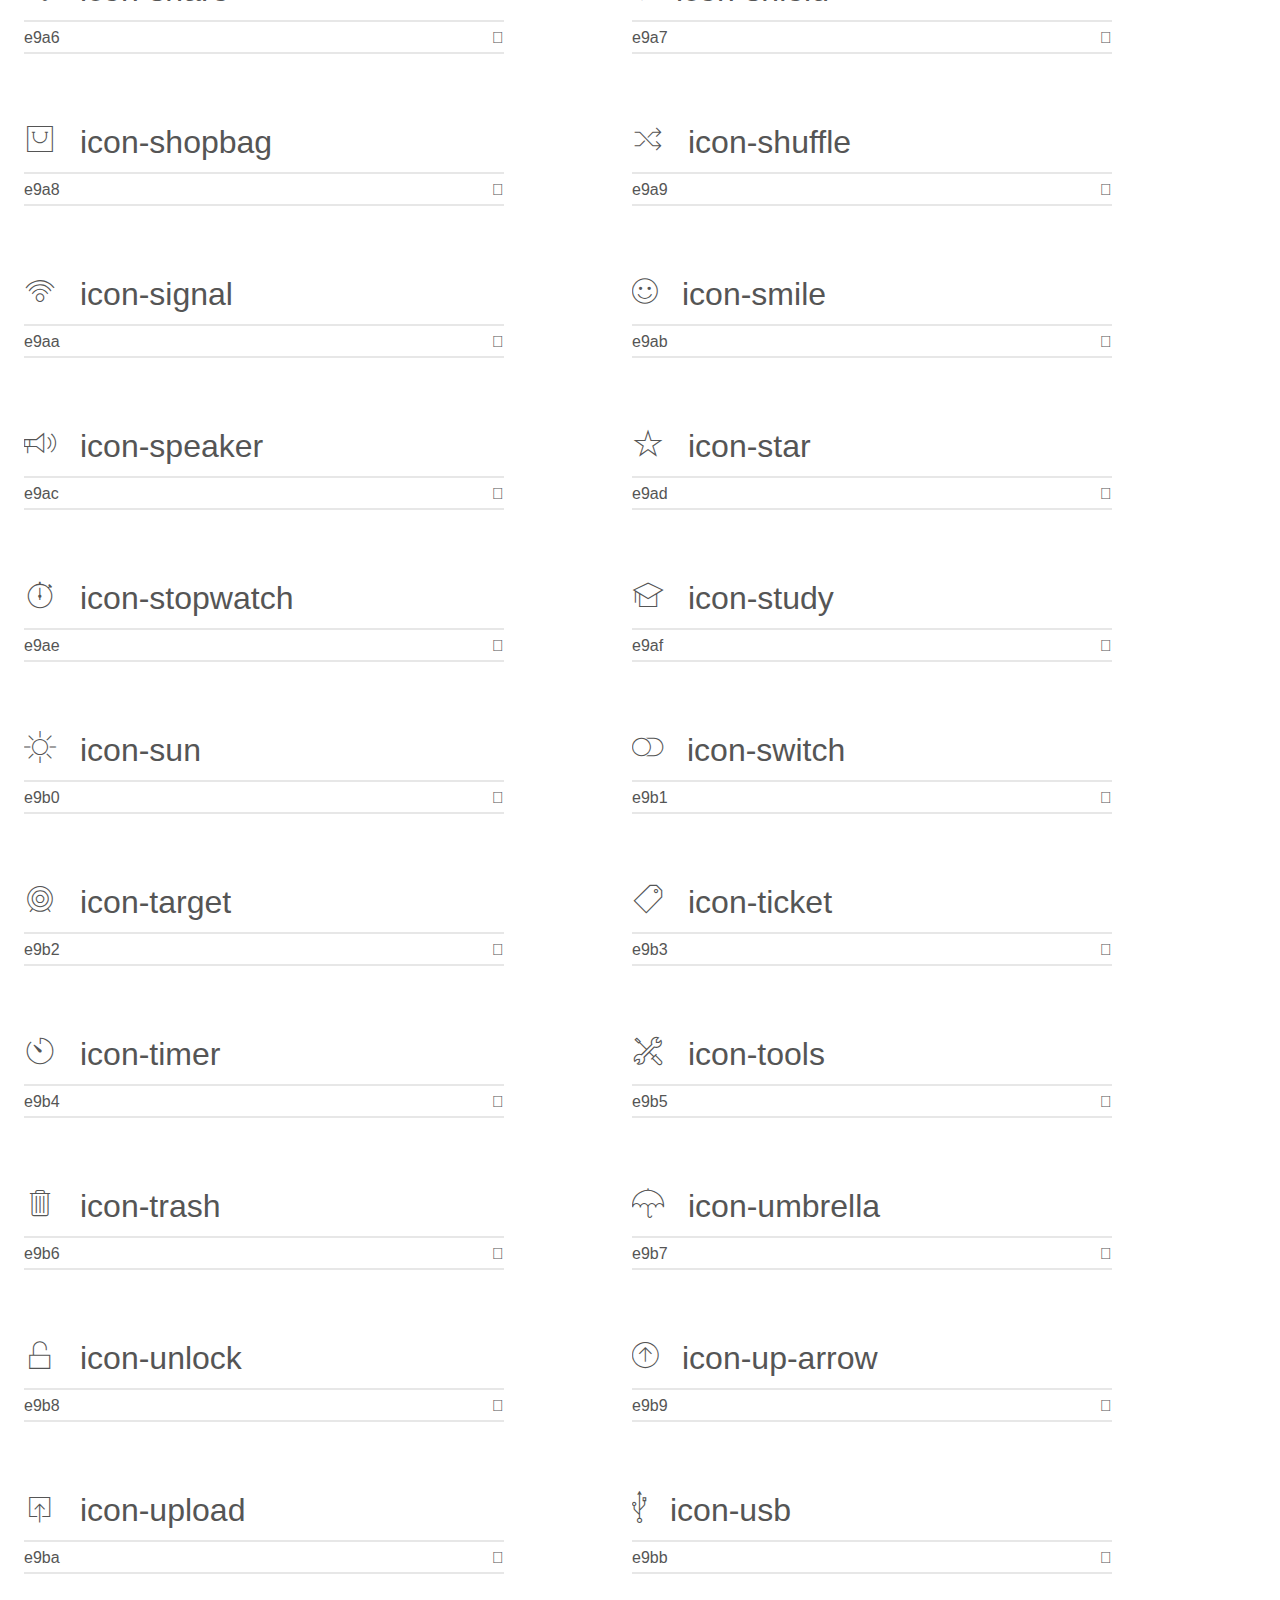
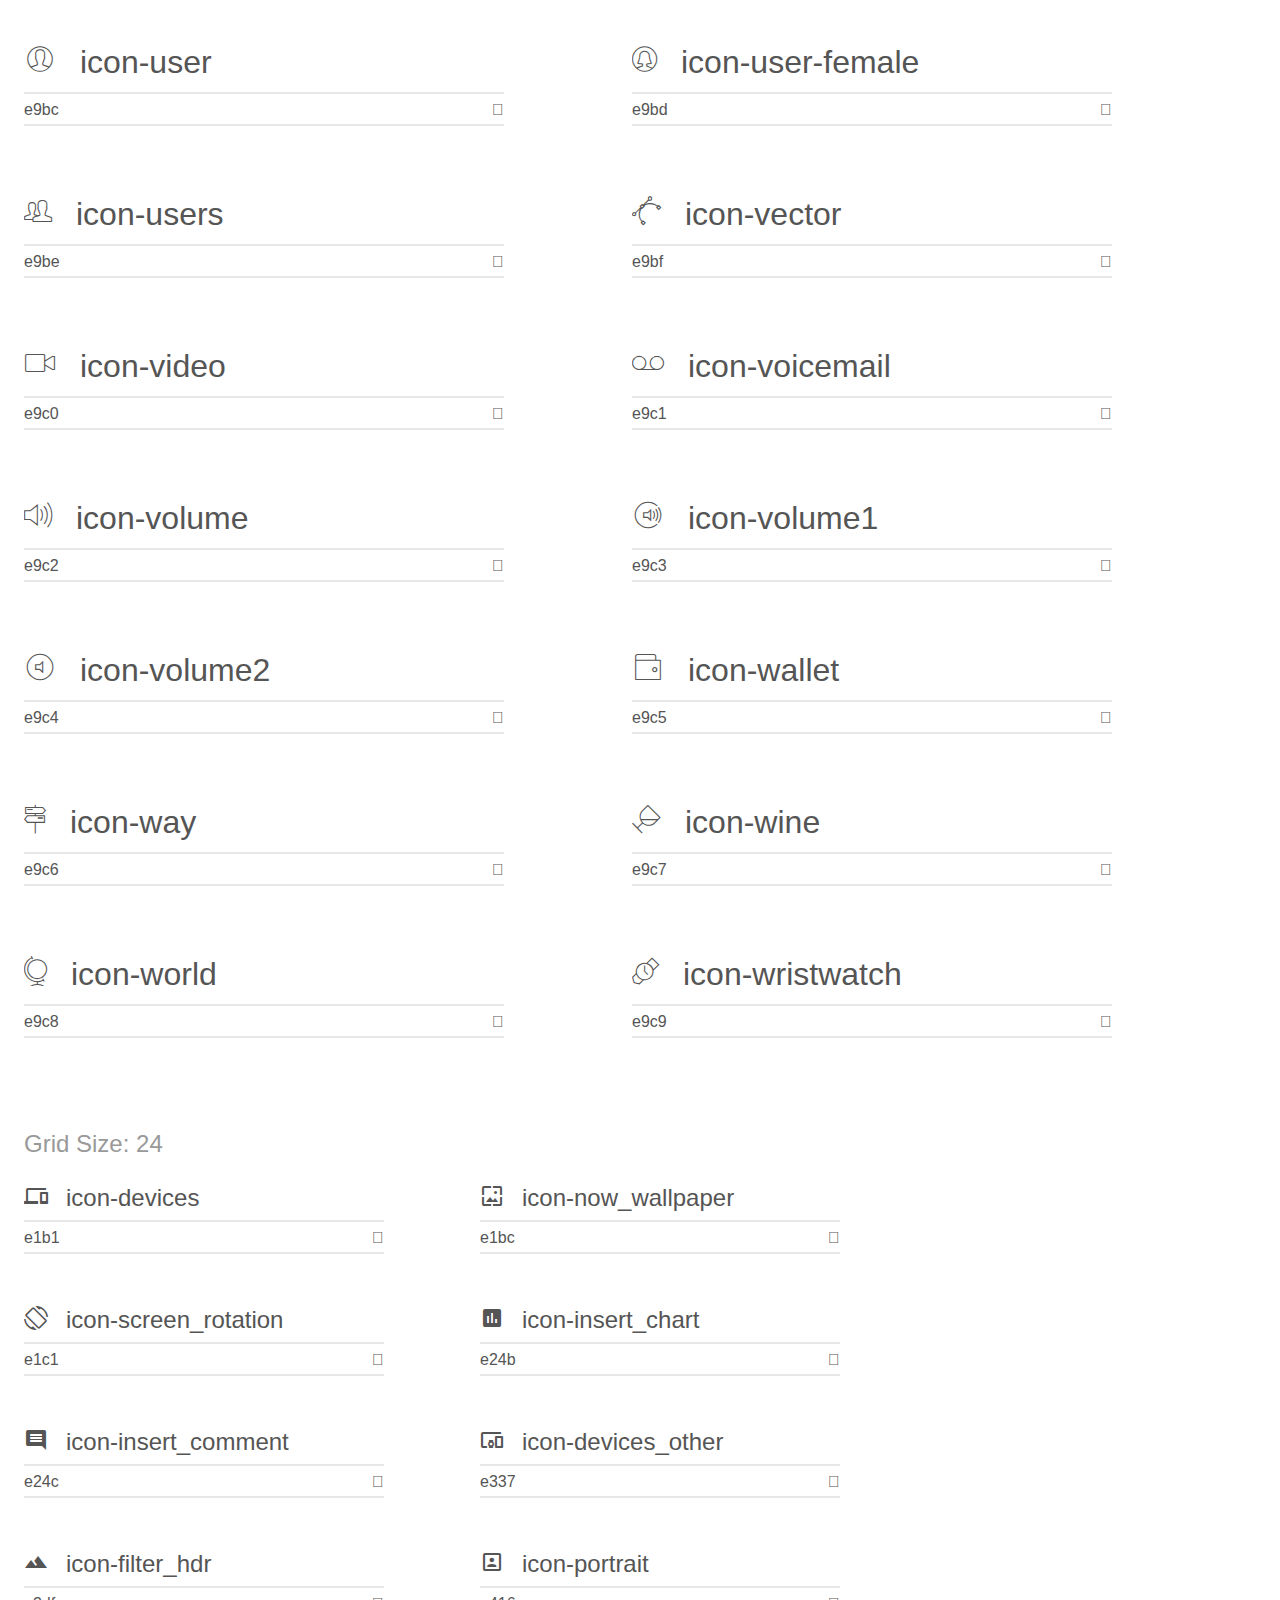
<file: css/icons/icomoon/demo.html>
<!doctype html>
<html>
<head>
    <meta charset="utf-8">
    <title>IcoMoon Demo</title>
    <meta name="description" content="An Icon Font Generated By IcoMoon.io">
    <meta name="viewport" content="width=device-width, initial-scale=1">
    <link rel="stylesheet" href="demo-files/demo.css">
    <link rel="stylesheet" href="style.css"></head>
<body>
    <div class="bgc1 clearfix">
        <h1 class="mhmm mvm"><span class="fgc1">Font Name:</span> un <small class="fgc1">(Glyphs:&nbsp;228)</small></h1>
    </div>
    <div class="clearfix mhl ptl">
        <h1 class="mvm mtn fgc1">Grid Size: Unknown</h1>
        <div class="glyph fs1">
            <div class="clearfix bshadow0 pbs">
                <span class="icon-add-user">
                
                </span>
                <span class="mls"> icon-add-user</span>
            </div>
            <fieldset class="fs0 size1of1 clearfix hidden-false">
                <input type="text" readonly value="e900" class="unit size1of2" />
                <input type="text" maxlength="1" readonly value="&#xe900;" class="unitRight size1of2 talign-right" />
            </fieldset>
            <div class="fs0 bshadow0 clearfix hidden-true">
                <span class="unit pvs fgc1">liga: </span>
                <input type="text" readonly value="" class="liga unitRight" />
            </div>
        </div>
        <div class="glyph fs1">
            <div class="clearfix bshadow0 pbs">
                <span class="icon-airplay">
                
                </span>
                <span class="mls"> icon-airplay</span>
            </div>
            <fieldset class="fs0 size1of1 clearfix hidden-false">
                <input type="text" readonly value="e901" class="unit size1of2" />
                <input type="text" maxlength="1" readonly value="&#xe901;" class="unitRight size1of2 talign-right" />
            </fieldset>
            <div class="fs0 bshadow0 clearfix hidden-true">
                <span class="unit pvs fgc1">liga: </span>
                <input type="text" readonly value="" class="liga unitRight" />
            </div>
        </div>
        <div class="glyph fs1">
            <div class="clearfix bshadow0 pbs">
                <span class="icon-alarm">
                
                </span>
                <span class="mls"> icon-alarm</span>
            </div>
            <fieldset class="fs0 size1of1 clearfix hidden-false">
                <input type="text" readonly value="e902" class="unit size1of2" />
                <input type="text" maxlength="1" readonly value="&#xe902;" class="unitRight size1of2 talign-right" />
            </fieldset>
            <div class="fs0 bshadow0 clearfix hidden-true">
                <span class="unit pvs fgc1">liga: </span>
                <input type="text" readonly value="" class="liga unitRight" />
            </div>
        </div>
        <div class="glyph fs1">
            <div class="clearfix bshadow0 pbs">
                <span class="icon-album">
                
                </span>
                <span class="mls"> icon-album</span>
            </div>
            <fieldset class="fs0 size1of1 clearfix hidden-false">
                <input type="text" readonly value="e903" class="unit size1of2" />
                <input type="text" maxlength="1" readonly value="&#xe903;" class="unitRight size1of2 talign-right" />
            </fieldset>
            <div class="fs0 bshadow0 clearfix hidden-true">
                <span class="unit pvs fgc1">liga: </span>
                <input type="text" readonly value="" class="liga unitRight" />
            </div>
        </div>
        <div class="glyph fs1">
            <div class="clearfix bshadow0 pbs">
                <span class="icon-albums">
                
                </span>
                <span class="mls"> icon-albums</span>
            </div>
            <fieldset class="fs0 size1of1 clearfix hidden-false">
                <input type="text" readonly value="e904" class="unit size1of2" />
                <input type="text" maxlength="1" readonly value="&#xe904;" class="unitRight size1of2 talign-right" />
            </fieldset>
            <div class="fs0 bshadow0 clearfix hidden-true">
                <span class="unit pvs fgc1">liga: </span>
                <input type="text" readonly value="" class="liga unitRight" />
            </div>
        </div>
        <div class="glyph fs1">
            <div class="clearfix bshadow0 pbs">
                <span class="icon-anchor">
                
                </span>
                <span class="mls"> icon-anchor</span>
            </div>
            <fieldset class="fs0 size1of1 clearfix hidden-false">
                <input type="text" readonly value="e905" class="unit size1of2" />
                <input type="text" maxlength="1" readonly value="&#xe905;" class="unitRight size1of2 talign-right" />
            </fieldset>
            <div class="fs0 bshadow0 clearfix hidden-true">
                <span class="unit pvs fgc1">liga: </span>
                <input type="text" readonly value="" class="liga unitRight" />
            </div>
        </div>
        <div class="glyph fs1">
            <div class="clearfix bshadow0 pbs">
                <span class="icon-angle-down">
                
                </span>
                <span class="mls"> icon-angle-down</span>
            </div>
            <fieldset class="fs0 size1of1 clearfix hidden-false">
                <input type="text" readonly value="e906" class="unit size1of2" />
                <input type="text" maxlength="1" readonly value="&#xe906;" class="unitRight size1of2 talign-right" />
            </fieldset>
            <div class="fs0 bshadow0 clearfix hidden-true">
                <span class="unit pvs fgc1">liga: </span>
                <input type="text" readonly value="" class="liga unitRight" />
            </div>
        </div>
        <div class="glyph fs1">
            <div class="clearfix bshadow0 pbs">
                <span class="icon-angle-down-circle">
                
                </span>
                <span class="mls"> icon-angle-down-circle</span>
            </div>
            <fieldset class="fs0 size1of1 clearfix hidden-false">
                <input type="text" readonly value="e907" class="unit size1of2" />
                <input type="text" maxlength="1" readonly value="&#xe907;" class="unitRight size1of2 talign-right" />
            </fieldset>
            <div class="fs0 bshadow0 clearfix hidden-true">
                <span class="unit pvs fgc1">liga: </span>
                <input type="text" readonly value="" class="liga unitRight" />
            </div>
        </div>
        <div class="glyph fs1">
            <div class="clearfix bshadow0 pbs">
                <span class="icon-angle-left">
                
                </span>
                <span class="mls"> icon-angle-left</span>
            </div>
            <fieldset class="fs0 size1of1 clearfix hidden-false">
                <input type="text" readonly value="e908" class="unit size1of2" />
                <input type="text" maxlength="1" readonly value="&#xe908;" class="unitRight size1of2 talign-right" />
            </fieldset>
            <div class="fs0 bshadow0 clearfix hidden-true">
                <span class="unit pvs fgc1">liga: </span>
                <input type="text" readonly value="" class="liga unitRight" />
            </div>
        </div>
        <div class="glyph fs1">
            <div class="clearfix bshadow0 pbs">
                <span class="icon-angle-left-circle">
                
                </span>
                <span class="mls"> icon-angle-left-circle</span>
            </div>
            <fieldset class="fs0 size1of1 clearfix hidden-false">
                <input type="text" readonly value="e909" class="unit size1of2" />
                <input type="text" maxlength="1" readonly value="&#xe909;" class="unitRight size1of2 talign-right" />
            </fieldset>
            <div class="fs0 bshadow0 clearfix hidden-true">
                <span class="unit pvs fgc1">liga: </span>
                <input type="text" readonly value="" class="liga unitRight" />
            </div>
        </div>
        <div class="glyph fs1">
            <div class="clearfix bshadow0 pbs">
                <span class="icon-angle-right">
                
                </span>
                <span class="mls"> icon-angle-right</span>
            </div>
            <fieldset class="fs0 size1of1 clearfix hidden-false">
                <input type="text" readonly value="e90a" class="unit size1of2" />
                <input type="text" maxlength="1" readonly value="&#xe90a;" class="unitRight size1of2 talign-right" />
            </fieldset>
            <div class="fs0 bshadow0 clearfix hidden-true">
                <span class="unit pvs fgc1">liga: </span>
                <input type="text" readonly value="" class="liga unitRight" />
            </div>
        </div>
        <div class="glyph fs1">
            <div class="clearfix bshadow0 pbs">
                <span class="icon-angle-right-circle">
                
                </span>
                <span class="mls"> icon-angle-right-circle</span>
            </div>
            <fieldset class="fs0 size1of1 clearfix hidden-false">
                <input type="text" readonly value="e90b" class="unit size1of2" />
                <input type="text" maxlength="1" readonly value="&#xe90b;" class="unitRight size1of2 talign-right" />
            </fieldset>
            <div class="fs0 bshadow0 clearfix hidden-true">
                <span class="unit pvs fgc1">liga: </span>
                <input type="text" readonly value="" class="liga unitRight" />
            </div>
        </div>
        <div class="glyph fs1">
            <div class="clearfix bshadow0 pbs">
                <span class="icon-angle-up">
                
                </span>
                <span class="mls"> icon-angle-up</span>
            </div>
            <fieldset class="fs0 size1of1 clearfix hidden-false">
                <input type="text" readonly value="e90c" class="unit size1of2" />
                <input type="text" maxlength="1" readonly value="&#xe90c;" class="unitRight size1of2 talign-right" />
            </fieldset>
            <div class="fs0 bshadow0 clearfix hidden-true">
                <span class="unit pvs fgc1">liga: </span>
                <input type="text" readonly value="" class="liga unitRight" />
            </div>
        </div>
        <div class="glyph fs1">
            <div class="clearfix bshadow0 pbs">
                <span class="icon-angle-up-circle">
                
                </span>
                <span class="mls"> icon-angle-up-circle</span>
            </div>
            <fieldset class="fs0 size1of1 clearfix hidden-false">
                <input type="text" readonly value="e90d" class="unit size1of2" />
                <input type="text" maxlength="1" readonly value="&#xe90d;" class="unitRight size1of2 talign-right" />
            </fieldset>
            <div class="fs0 bshadow0 clearfix hidden-true">
                <span class="unit pvs fgc1">liga: </span>
                <input type="text" readonly value="" class="liga unitRight" />
            </div>
        </div>
        <div class="glyph fs1">
            <div class="clearfix bshadow0 pbs">
                <span class="icon-arc">
                
                </span>
                <span class="mls"> icon-arc</span>
            </div>
            <fieldset class="fs0 size1of1 clearfix hidden-false">
                <input type="text" readonly value="e90e" class="unit size1of2" />
                <input type="text" maxlength="1" readonly value="&#xe90e;" class="unitRight size1of2 talign-right" />
            </fieldset>
            <div class="fs0 bshadow0 clearfix hidden-true">
                <span class="unit pvs fgc1">liga: </span>
                <input type="text" readonly value="" class="liga unitRight" />
            </div>
        </div>
        <div class="glyph fs1">
            <div class="clearfix bshadow0 pbs">
                <span class="icon-attention">
                
                </span>
                <span class="mls"> icon-attention</span>
            </div>
            <fieldset class="fs0 size1of1 clearfix hidden-false">
                <input type="text" readonly value="e90f" class="unit size1of2" />
                <input type="text" maxlength="1" readonly value="&#xe90f;" class="unitRight size1of2 talign-right" />
            </fieldset>
            <div class="fs0 bshadow0 clearfix hidden-true">
                <span class="unit pvs fgc1">liga: </span>
                <input type="text" readonly value="" class="liga unitRight" />
            </div>
        </div>
        <div class="glyph fs1">
            <div class="clearfix bshadow0 pbs">
                <span class="icon-back">
                
                </span>
                <span class="mls"> icon-back</span>
            </div>
            <fieldset class="fs0 size1of1 clearfix hidden-false">
                <input type="text" readonly value="e910" class="unit size1of2" />
                <input type="text" maxlength="1" readonly value="&#xe910;" class="unitRight size1of2 talign-right" />
            </fieldset>
            <div class="fs0 bshadow0 clearfix hidden-true">
                <span class="unit pvs fgc1">liga: </span>
                <input type="text" readonly value="" class="liga unitRight" />
            </div>
        </div>
        <div class="glyph fs1">
            <div class="clearfix bshadow0 pbs">
                <span class="icon-back-2">
                
                </span>
                <span class="mls"> icon-back-2</span>
            </div>
            <fieldset class="fs0 size1of1 clearfix hidden-false">
                <input type="text" readonly value="e911" class="unit size1of2" />
                <input type="text" maxlength="1" readonly value="&#xe911;" class="unitRight size1of2 talign-right" />
            </fieldset>
            <div class="fs0 bshadow0 clearfix hidden-true">
                <span class="unit pvs fgc1">liga: </span>
                <input type="text" readonly value="" class="liga unitRight" />
            </div>
        </div>
        <div class="glyph fs1">
            <div class="clearfix bshadow0 pbs">
                <span class="icon-ball">
                
                </span>
                <span class="mls"> icon-ball</span>
            </div>
            <fieldset class="fs0 size1of1 clearfix hidden-false">
                <input type="text" readonly value="e912" class="unit size1of2" />
                <input type="text" maxlength="1" readonly value="&#xe912;" class="unitRight size1of2 talign-right" />
            </fieldset>
            <div class="fs0 bshadow0 clearfix hidden-true">
                <span class="unit pvs fgc1">liga: </span>
                <input type="text" readonly value="" class="liga unitRight" />
            </div>
        </div>
        <div class="glyph fs1">
            <div class="clearfix bshadow0 pbs">
                <span class="icon-bandaid">
                
                </span>
                <span class="mls"> icon-bandaid</span>
            </div>
            <fieldset class="fs0 size1of1 clearfix hidden-false">
                <input type="text" readonly value="e913" class="unit size1of2" />
                <input type="text" maxlength="1" readonly value="&#xe913;" class="unitRight size1of2 talign-right" />
            </fieldset>
            <div class="fs0 bshadow0 clearfix hidden-true">
                <span class="unit pvs fgc1">liga: </span>
                <input type="text" readonly value="" class="liga unitRight" />
            </div>
        </div>
        <div class="glyph fs1">
            <div class="clearfix bshadow0 pbs">
                <span class="icon-battery">
                
                </span>
                <span class="mls"> icon-battery</span>
            </div>
            <fieldset class="fs0 size1of1 clearfix hidden-false">
                <input type="text" readonly value="e914" class="unit size1of2" />
                <input type="text" maxlength="1" readonly value="&#xe914;" class="unitRight size1of2 talign-right" />
            </fieldset>
            <div class="fs0 bshadow0 clearfix hidden-true">
                <span class="unit pvs fgc1">liga: </span>
                <input type="text" readonly value="" class="liga unitRight" />
            </div>
        </div>
        <div class="glyph fs1">
            <div class="clearfix bshadow0 pbs">
                <span class="icon-bell">
                
                </span>
                <span class="mls"> icon-bell</span>
            </div>
            <fieldset class="fs0 size1of1 clearfix hidden-false">
                <input type="text" readonly value="e915" class="unit size1of2" />
                <input type="text" maxlength="1" readonly value="&#xe915;" class="unitRight size1of2 talign-right" />
            </fieldset>
            <div class="fs0 bshadow0 clearfix hidden-true">
                <span class="unit pvs fgc1">liga: </span>
                <input type="text" readonly value="" class="liga unitRight" />
            </div>
        </div>
        <div class="glyph fs1">
            <div class="clearfix bshadow0 pbs">
                <span class="icon-bicycle">
                
                </span>
                <span class="mls"> icon-bicycle</span>
            </div>
            <fieldset class="fs0 size1of1 clearfix hidden-false">
                <input type="text" readonly value="e916" class="unit size1of2" />
                <input type="text" maxlength="1" readonly value="&#xe916;" class="unitRight size1of2 talign-right" />
            </fieldset>
            <div class="fs0 bshadow0 clearfix hidden-true">
                <span class="unit pvs fgc1">liga: </span>
                <input type="text" readonly value="" class="liga unitRight" />
            </div>
        </div>
        <div class="glyph fs1">
            <div class="clearfix bshadow0 pbs">
                <span class="icon-bluetooth">
                
                </span>
                <span class="mls"> icon-bluetooth</span>
            </div>
            <fieldset class="fs0 size1of1 clearfix hidden-false">
                <input type="text" readonly value="e917" class="unit size1of2" />
                <input type="text" maxlength="1" readonly value="&#xe917;" class="unitRight size1of2 talign-right" />
            </fieldset>
            <div class="fs0 bshadow0 clearfix hidden-true">
                <span class="unit pvs fgc1">liga: </span>
                <input type="text" readonly value="" class="liga unitRight" />
            </div>
        </div>
        <div class="glyph fs1">
            <div class="clearfix bshadow0 pbs">
                <span class="icon-bookmarks">
                
                </span>
                <span class="mls"> icon-bookmarks</span>
            </div>
            <fieldset class="fs0 size1of1 clearfix hidden-false">
                <input type="text" readonly value="e918" class="unit size1of2" />
                <input type="text" maxlength="1" readonly value="&#xe918;" class="unitRight size1of2 talign-right" />
            </fieldset>
            <div class="fs0 bshadow0 clearfix hidden-true">
                <span class="unit pvs fgc1">liga: </span>
                <input type="text" readonly value="" class="liga unitRight" />
            </div>
        </div>
        <div class="glyph fs1">
            <div class="clearfix bshadow0 pbs">
                <span class="icon-bottom-arrow">
                
                </span>
                <span class="mls"> icon-bottom-arrow</span>
            </div>
            <fieldset class="fs0 size1of1 clearfix hidden-false">
                <input type="text" readonly value="e919" class="unit size1of2" />
                <input type="text" maxlength="1" readonly value="&#xe919;" class="unitRight size1of2 talign-right" />
            </fieldset>
            <div class="fs0 bshadow0 clearfix hidden-true">
                <span class="unit pvs fgc1">liga: </span>
                <input type="text" readonly value="" class="liga unitRight" />
            </div>
        </div>
        <div class="glyph fs1">
            <div class="clearfix bshadow0 pbs">
                <span class="icon-box1">
                
                </span>
                <span class="mls"> icon-box1</span>
            </div>
            <fieldset class="fs0 size1of1 clearfix hidden-false">
                <input type="text" readonly value="e91a" class="unit size1of2" />
                <input type="text" maxlength="1" readonly value="&#xe91a;" class="unitRight size1of2 talign-right" />
            </fieldset>
            <div class="fs0 bshadow0 clearfix hidden-true">
                <span class="unit pvs fgc1">liga: </span>
                <input type="text" readonly value="" class="liga unitRight" />
            </div>
        </div>
        <div class="glyph fs1">
            <div class="clearfix bshadow0 pbs">
                <span class="icon-box2">
                
                </span>
                <span class="mls"> icon-box2</span>
            </div>
            <fieldset class="fs0 size1of1 clearfix hidden-false">
                <input type="text" readonly value="e91b" class="unit size1of2" />
                <input type="text" maxlength="1" readonly value="&#xe91b;" class="unitRight size1of2 talign-right" />
            </fieldset>
            <div class="fs0 bshadow0 clearfix hidden-true">
                <span class="unit pvs fgc1">liga: </span>
                <input type="text" readonly value="" class="liga unitRight" />
            </div>
        </div>
        <div class="glyph fs1">
            <div class="clearfix bshadow0 pbs">
                <span class="icon-browser">
                
                </span>
                <span class="mls"> icon-browser</span>
            </div>
            <fieldset class="fs0 size1of1 clearfix hidden-false">
                <input type="text" readonly value="e91c" class="unit size1of2" />
                <input type="text" maxlength="1" readonly value="&#xe91c;" class="unitRight size1of2 talign-right" />
            </fieldset>
            <div class="fs0 bshadow0 clearfix hidden-true">
                <span class="unit pvs fgc1">liga: </span>
                <input type="text" readonly value="" class="liga unitRight" />
            </div>
        </div>
        <div class="glyph fs1">
            <div class="clearfix bshadow0 pbs">
                <span class="icon-calculator">
                
                </span>
                <span class="mls"> icon-calculator</span>
            </div>
            <fieldset class="fs0 size1of1 clearfix hidden-false">
                <input type="text" readonly value="e91d" class="unit size1of2" />
                <input type="text" maxlength="1" readonly value="&#xe91d;" class="unitRight size1of2 talign-right" />
            </fieldset>
            <div class="fs0 bshadow0 clearfix hidden-true">
                <span class="unit pvs fgc1">liga: </span>
                <input type="text" readonly value="" class="liga unitRight" />
            </div>
        </div>
        <div class="glyph fs1">
            <div class="clearfix bshadow0 pbs">
                <span class="icon-call">
                
                </span>
                <span class="mls"> icon-call</span>
            </div>
            <fieldset class="fs0 size1of1 clearfix hidden-false">
                <input type="text" readonly value="e91e" class="unit size1of2" />
                <input type="text" maxlength="1" readonly value="&#xe91e;" class="unitRight size1of2 talign-right" />
            </fieldset>
            <div class="fs0 bshadow0 clearfix hidden-true">
                <span class="unit pvs fgc1">liga: </span>
                <input type="text" readonly value="" class="liga unitRight" />
            </div>
        </div>
        <div class="glyph fs1">
            <div class="clearfix bshadow0 pbs">
                <span class="icon-camera">
                
                </span>
                <span class="mls"> icon-camera</span>
            </div>
            <fieldset class="fs0 size1of1 clearfix hidden-false">
                <input type="text" readonly value="e91f" class="unit size1of2" />
                <input type="text" maxlength="1" readonly value="&#xe91f;" class="unitRight size1of2 talign-right" />
            </fieldset>
            <div class="fs0 bshadow0 clearfix hidden-true">
                <span class="unit pvs fgc1">liga: </span>
                <input type="text" readonly value="" class="liga unitRight" />
            </div>
        </div>
        <div class="glyph fs1">
            <div class="clearfix bshadow0 pbs">
                <span class="icon-car">
                
                </span>
                <span class="mls"> icon-car</span>
            </div>
            <fieldset class="fs0 size1of1 clearfix hidden-false">
                <input type="text" readonly value="e920" class="unit size1of2" />
                <input type="text" maxlength="1" readonly value="&#xe920;" class="unitRight size1of2 talign-right" />
            </fieldset>
            <div class="fs0 bshadow0 clearfix hidden-true">
                <span class="unit pvs fgc1">liga: </span>
                <input type="text" readonly value="" class="liga unitRight" />
            </div>
        </div>
        <div class="glyph fs1">
            <div class="clearfix bshadow0 pbs">
                <span class="icon-cart">
                
                </span>
                <span class="mls"> icon-cart</span>
            </div>
            <fieldset class="fs0 size1of1 clearfix hidden-false">
                <input type="text" readonly value="e921" class="unit size1of2" />
                <input type="text" maxlength="1" readonly value="&#xe921;" class="unitRight size1of2 talign-right" />
            </fieldset>
            <div class="fs0 bshadow0 clearfix hidden-true">
                <span class="unit pvs fgc1">liga: </span>
                <input type="text" readonly value="" class="liga unitRight" />
            </div>
        </div>
        <div class="glyph fs1">
            <div class="clearfix bshadow0 pbs">
                <span class="icon-cash">
                
                </span>
                <span class="mls"> icon-cash</span>
            </div>
            <fieldset class="fs0 size1of1 clearfix hidden-false">
                <input type="text" readonly value="e922" class="unit size1of2" />
                <input type="text" maxlength="1" readonly value="&#xe922;" class="unitRight size1of2 talign-right" />
            </fieldset>
            <div class="fs0 bshadow0 clearfix hidden-true">
                <span class="unit pvs fgc1">liga: </span>
                <input type="text" readonly value="" class="liga unitRight" />
            </div>
        </div>
        <div class="glyph fs1">
            <div class="clearfix bshadow0 pbs">
                <span class="icon-chat">
                
                </span>
                <span class="mls"> icon-chat</span>
            </div>
            <fieldset class="fs0 size1of1 clearfix hidden-false">
                <input type="text" readonly value="e923" class="unit size1of2" />
                <input type="text" maxlength="1" readonly value="&#xe923;" class="unitRight size1of2 talign-right" />
            </fieldset>
            <div class="fs0 bshadow0 clearfix hidden-true">
                <span class="unit pvs fgc1">liga: </span>
                <input type="text" readonly value="" class="liga unitRight" />
            </div>
        </div>
        <div class="glyph fs1">
            <div class="clearfix bshadow0 pbs">
                <span class="icon-check">
                
                </span>
                <span class="mls"> icon-check</span>
            </div>
            <fieldset class="fs0 size1of1 clearfix hidden-false">
                <input type="text" readonly value="e924" class="unit size1of2" />
                <input type="text" maxlength="1" readonly value="&#xe924;" class="unitRight size1of2 talign-right" />
            </fieldset>
            <div class="fs0 bshadow0 clearfix hidden-true">
                <span class="unit pvs fgc1">liga: </span>
                <input type="text" readonly value="" class="liga unitRight" />
            </div>
        </div>
        <div class="glyph fs1">
            <div class="clearfix bshadow0 pbs">
                <span class="icon-clock">
                
                </span>
                <span class="mls"> icon-clock</span>
            </div>
            <fieldset class="fs0 size1of1 clearfix hidden-false">
                <input type="text" readonly value="e925" class="unit size1of2" />
                <input type="text" maxlength="1" readonly value="&#xe925;" class="unitRight size1of2 talign-right" />
            </fieldset>
            <div class="fs0 bshadow0 clearfix hidden-true">
                <span class="unit pvs fgc1">liga: </span>
                <input type="text" readonly value="" class="liga unitRight" />
            </div>
        </div>
        <div class="glyph fs1">
            <div class="clearfix bshadow0 pbs">
                <span class="icon-close">
                
                </span>
                <span class="mls"> icon-close</span>
            </div>
            <fieldset class="fs0 size1of1 clearfix hidden-false">
                <input type="text" readonly value="e926" class="unit size1of2" />
                <input type="text" maxlength="1" readonly value="&#xe926;" class="unitRight size1of2 talign-right" />
            </fieldset>
            <div class="fs0 bshadow0 clearfix hidden-true">
                <span class="unit pvs fgc1">liga: </span>
                <input type="text" readonly value="" class="liga unitRight" />
            </div>
        </div>
        <div class="glyph fs1">
            <div class="clearfix bshadow0 pbs">
                <span class="icon-close-circle">
                
                </span>
                <span class="mls"> icon-close-circle</span>
            </div>
            <fieldset class="fs0 size1of1 clearfix hidden-false">
                <input type="text" readonly value="e927" class="unit size1of2" />
                <input type="text" maxlength="1" readonly value="&#xe927;" class="unitRight size1of2 talign-right" />
            </fieldset>
            <div class="fs0 bshadow0 clearfix hidden-true">
                <span class="unit pvs fgc1">liga: </span>
                <input type="text" readonly value="" class="liga unitRight" />
            </div>
        </div>
        <div class="glyph fs1">
            <div class="clearfix bshadow0 pbs">
                <span class="icon-cloud">
                
                </span>
                <span class="mls"> icon-cloud</span>
            </div>
            <fieldset class="fs0 size1of1 clearfix hidden-false">
                <input type="text" readonly value="e928" class="unit size1of2" />
                <input type="text" maxlength="1" readonly value="&#xe928;" class="unitRight size1of2 talign-right" />
            </fieldset>
            <div class="fs0 bshadow0 clearfix hidden-true">
                <span class="unit pvs fgc1">liga: </span>
                <input type="text" readonly value="" class="liga unitRight" />
            </div>
        </div>
        <div class="glyph fs1">
            <div class="clearfix bshadow0 pbs">
                <span class="icon-cloud-download">
                
                </span>
                <span class="mls"> icon-cloud-download</span>
            </div>
            <fieldset class="fs0 size1of1 clearfix hidden-false">
                <input type="text" readonly value="e929" class="unit size1of2" />
                <input type="text" maxlength="1" readonly value="&#xe929;" class="unitRight size1of2 talign-right" />
            </fieldset>
            <div class="fs0 bshadow0 clearfix hidden-true">
                <span class="unit pvs fgc1">liga: </span>
                <input type="text" readonly value="" class="liga unitRight" />
            </div>
        </div>
        <div class="glyph fs1">
            <div class="clearfix bshadow0 pbs">
                <span class="icon-cloud-upload">
                
                </span>
                <span class="mls"> icon-cloud-upload</span>
            </div>
            <fieldset class="fs0 size1of1 clearfix hidden-false">
                <input type="text" readonly value="e92a" class="unit size1of2" />
                <input type="text" maxlength="1" readonly value="&#xe92a;" class="unitRight size1of2 talign-right" />
            </fieldset>
            <div class="fs0 bshadow0 clearfix hidden-true">
                <span class="unit pvs fgc1">liga: </span>
                <input type="text" readonly value="" class="liga unitRight" />
            </div>
        </div>
        <div class="glyph fs1">
            <div class="clearfix bshadow0 pbs">
                <span class="icon-coffee">
                
                </span>
                <span class="mls"> icon-coffee</span>
            </div>
            <fieldset class="fs0 size1of1 clearfix hidden-false">
                <input type="text" readonly value="e92b" class="unit size1of2" />
                <input type="text" maxlength="1" readonly value="&#xe92b;" class="unitRight size1of2 talign-right" />
            </fieldset>
            <div class="fs0 bshadow0 clearfix hidden-true">
                <span class="unit pvs fgc1">liga: </span>
                <input type="text" readonly value="" class="liga unitRight" />
            </div>
        </div>
        <div class="glyph fs1">
            <div class="clearfix bshadow0 pbs">
                <span class="icon-comment">
                
                </span>
                <span class="mls"> icon-comment</span>
            </div>
            <fieldset class="fs0 size1of1 clearfix hidden-false">
                <input type="text" readonly value="e92c" class="unit size1of2" />
                <input type="text" maxlength="1" readonly value="&#xe92c;" class="unitRight size1of2 talign-right" />
            </fieldset>
            <div class="fs0 bshadow0 clearfix hidden-true">
                <span class="unit pvs fgc1">liga: </span>
                <input type="text" readonly value="" class="liga unitRight" />
            </div>
        </div>
        <div class="glyph fs1">
            <div class="clearfix bshadow0 pbs">
                <span class="icon-compass">
                
                </span>
                <span class="mls"> icon-compass</span>
            </div>
            <fieldset class="fs0 size1of1 clearfix hidden-false">
                <input type="text" readonly value="e92d" class="unit size1of2" />
                <input type="text" maxlength="1" readonly value="&#xe92d;" class="unitRight size1of2 talign-right" />
            </fieldset>
            <div class="fs0 bshadow0 clearfix hidden-true">
                <span class="unit pvs fgc1">liga: </span>
                <input type="text" readonly value="" class="liga unitRight" />
            </div>
        </div>
        <div class="glyph fs1">
            <div class="clearfix bshadow0 pbs">
                <span class="icon-config">
                
                </span>
                <span class="mls"> icon-config</span>
            </div>
            <fieldset class="fs0 size1of1 clearfix hidden-false">
                <input type="text" readonly value="e92e" class="unit size1of2" />
                <input type="text" maxlength="1" readonly value="&#xe92e;" class="unitRight size1of2 talign-right" />
            </fieldset>
            <div class="fs0 bshadow0 clearfix hidden-true">
                <span class="unit pvs fgc1">liga: </span>
                <input type="text" readonly value="" class="liga unitRight" />
            </div>
        </div>
        <div class="glyph fs1">
            <div class="clearfix bshadow0 pbs">
                <span class="icon-copy-file">
                
                </span>
                <span class="mls"> icon-copy-file</span>
            </div>
            <fieldset class="fs0 size1of1 clearfix hidden-false">
                <input type="text" readonly value="e92f" class="unit size1of2" />
                <input type="text" maxlength="1" readonly value="&#xe92f;" class="unitRight size1of2 talign-right" />
            </fieldset>
            <div class="fs0 bshadow0 clearfix hidden-true">
                <span class="unit pvs fgc1">liga: </span>
                <input type="text" readonly value="" class="liga unitRight" />
            </div>
        </div>
        <div class="glyph fs1">
            <div class="clearfix bshadow0 pbs">
                <span class="icon-credit">
                
                </span>
                <span class="mls"> icon-credit</span>
            </div>
            <fieldset class="fs0 size1of1 clearfix hidden-false">
                <input type="text" readonly value="e930" class="unit size1of2" />
                <input type="text" maxlength="1" readonly value="&#xe930;" class="unitRight size1of2 talign-right" />
            </fieldset>
            <div class="fs0 bshadow0 clearfix hidden-true">
                <span class="unit pvs fgc1">liga: </span>
                <input type="text" readonly value="" class="liga unitRight" />
            </div>
        </div>
        <div class="glyph fs1">
            <div class="clearfix bshadow0 pbs">
                <span class="icon-crop">
                
                </span>
                <span class="mls"> icon-crop</span>
            </div>
            <fieldset class="fs0 size1of1 clearfix hidden-false">
                <input type="text" readonly value="e931" class="unit size1of2" />
                <input type="text" maxlength="1" readonly value="&#xe931;" class="unitRight size1of2 talign-right" />
            </fieldset>
            <div class="fs0 bshadow0 clearfix hidden-true">
                <span class="unit pvs fgc1">liga: </span>
                <input type="text" readonly value="" class="liga unitRight" />
            </div>
        </div>
        <div class="glyph fs1">
            <div class="clearfix bshadow0 pbs">
                <span class="icon-culture">
                
                </span>
                <span class="mls"> icon-culture</span>
            </div>
            <fieldset class="fs0 size1of1 clearfix hidden-false">
                <input type="text" readonly value="e932" class="unit size1of2" />
                <input type="text" maxlength="1" readonly value="&#xe932;" class="unitRight size1of2 talign-right" />
            </fieldset>
            <div class="fs0 bshadow0 clearfix hidden-true">
                <span class="unit pvs fgc1">liga: </span>
                <input type="text" readonly value="" class="liga unitRight" />
            </div>
        </div>
        <div class="glyph fs1">
            <div class="clearfix bshadow0 pbs">
                <span class="icon-cup">
                
                </span>
                <span class="mls"> icon-cup</span>
            </div>
            <fieldset class="fs0 size1of1 clearfix hidden-false">
                <input type="text" readonly value="e933" class="unit size1of2" />
                <input type="text" maxlength="1" readonly value="&#xe933;" class="unitRight size1of2 talign-right" />
            </fieldset>
            <div class="fs0 bshadow0 clearfix hidden-true">
                <span class="unit pvs fgc1">liga: </span>
                <input type="text" readonly value="" class="liga unitRight" />
            </div>
        </div>
        <div class="glyph fs1">
            <div class="clearfix bshadow0 pbs">
                <span class="icon-date">
                
                </span>
                <span class="mls"> icon-date</span>
            </div>
            <fieldset class="fs0 size1of1 clearfix hidden-false">
                <input type="text" readonly value="e934" class="unit size1of2" />
                <input type="text" maxlength="1" readonly value="&#xe934;" class="unitRight size1of2 talign-right" />
            </fieldset>
            <div class="fs0 bshadow0 clearfix hidden-true">
                <span class="unit pvs fgc1">liga: </span>
                <input type="text" readonly value="" class="liga unitRight" />
            </div>
        </div>
        <div class="glyph fs1">
            <div class="clearfix bshadow0 pbs">
                <span class="icon-delete-user">
                
                </span>
                <span class="mls"> icon-delete-user</span>
            </div>
            <fieldset class="fs0 size1of1 clearfix hidden-false">
                <input type="text" readonly value="e935" class="unit size1of2" />
                <input type="text" maxlength="1" readonly value="&#xe935;" class="unitRight size1of2 talign-right" />
            </fieldset>
            <div class="fs0 bshadow0 clearfix hidden-true">
                <span class="unit pvs fgc1">liga: </span>
                <input type="text" readonly value="" class="liga unitRight" />
            </div>
        </div>
        <div class="glyph fs1">
            <div class="clearfix bshadow0 pbs">
                <span class="icon-diamond">
                
                </span>
                <span class="mls"> icon-diamond</span>
            </div>
            <fieldset class="fs0 size1of1 clearfix hidden-false">
                <input type="text" readonly value="e936" class="unit size1of2" />
                <input type="text" maxlength="1" readonly value="&#xe936;" class="unitRight size1of2 talign-right" />
            </fieldset>
            <div class="fs0 bshadow0 clearfix hidden-true">
                <span class="unit pvs fgc1">liga: </span>
                <input type="text" readonly value="" class="liga unitRight" />
            </div>
        </div>
        <div class="glyph fs1">
            <div class="clearfix bshadow0 pbs">
                <span class="icon-disk">
                
                </span>
                <span class="mls"> icon-disk</span>
            </div>
            <fieldset class="fs0 size1of1 clearfix hidden-false">
                <input type="text" readonly value="e937" class="unit size1of2" />
                <input type="text" maxlength="1" readonly value="&#xe937;" class="unitRight size1of2 talign-right" />
            </fieldset>
            <div class="fs0 bshadow0 clearfix hidden-true">
                <span class="unit pvs fgc1">liga: </span>
                <input type="text" readonly value="" class="liga unitRight" />
            </div>
        </div>
        <div class="glyph fs1">
            <div class="clearfix bshadow0 pbs">
                <span class="icon-diskette">
                
                </span>
                <span class="mls"> icon-diskette</span>
            </div>
            <fieldset class="fs0 size1of1 clearfix hidden-false">
                <input type="text" readonly value="e938" class="unit size1of2" />
                <input type="text" maxlength="1" readonly value="&#xe938;" class="unitRight size1of2 talign-right" />
            </fieldset>
            <div class="fs0 bshadow0 clearfix hidden-true">
                <span class="unit pvs fgc1">liga: </span>
                <input type="text" readonly value="" class="liga unitRight" />
            </div>
        </div>
        <div class="glyph fs1">
            <div class="clearfix bshadow0 pbs">
                <span class="icon-display1">
                
                </span>
                <span class="mls"> icon-display1</span>
            </div>
            <fieldset class="fs0 size1of1 clearfix hidden-false">
                <input type="text" readonly value="e939" class="unit size1of2" />
                <input type="text" maxlength="1" readonly value="&#xe939;" class="unitRight size1of2 talign-right" />
            </fieldset>
            <div class="fs0 bshadow0 clearfix hidden-true">
                <span class="unit pvs fgc1">liga: </span>
                <input type="text" readonly value="" class="liga unitRight" />
            </div>
        </div>
        <div class="glyph fs1">
            <div class="clearfix bshadow0 pbs">
                <span class="icon-display2">
                
                </span>
                <span class="mls"> icon-display2</span>
            </div>
            <fieldset class="fs0 size1of1 clearfix hidden-false">
                <input type="text" readonly value="e93a" class="unit size1of2" />
                <input type="text" maxlength="1" readonly value="&#xe93a;" class="unitRight size1of2 talign-right" />
            </fieldset>
            <div class="fs0 bshadow0 clearfix hidden-true">
                <span class="unit pvs fgc1">liga: </span>
                <input type="text" readonly value="" class="liga unitRight" />
            </div>
        </div>
        <div class="glyph fs1">
            <div class="clearfix bshadow0 pbs">
                <span class="icon-door-lock">
                
                </span>
                <span class="mls"> icon-door-lock</span>
            </div>
            <fieldset class="fs0 size1of1 clearfix hidden-false">
                <input type="text" readonly value="e93b" class="unit size1of2" />
                <input type="text" maxlength="1" readonly value="&#xe93b;" class="unitRight size1of2 talign-right" />
            </fieldset>
            <div class="fs0 bshadow0 clearfix hidden-true">
                <span class="unit pvs fgc1">liga: </span>
                <input type="text" readonly value="" class="liga unitRight" />
            </div>
        </div>
        <div class="glyph fs1">
            <div class="clearfix bshadow0 pbs">
                <span class="icon-download">
                
                </span>
                <span class="mls"> icon-download</span>
            </div>
            <fieldset class="fs0 size1of1 clearfix hidden-false">
                <input type="text" readonly value="e93c" class="unit size1of2" />
                <input type="text" maxlength="1" readonly value="&#xe93c;" class="unitRight size1of2 talign-right" />
            </fieldset>
            <div class="fs0 bshadow0 clearfix hidden-true">
                <span class="unit pvs fgc1">liga: </span>
                <input type="text" readonly value="" class="liga unitRight" />
            </div>
        </div>
        <div class="glyph fs1">
            <div class="clearfix bshadow0 pbs">
                <span class="icon-drawer">
                
                </span>
                <span class="mls"> icon-drawer</span>
            </div>
            <fieldset class="fs0 size1of1 clearfix hidden-false">
                <input type="text" readonly value="e93d" class="unit size1of2" />
                <input type="text" maxlength="1" readonly value="&#xe93d;" class="unitRight size1of2 talign-right" />
            </fieldset>
            <div class="fs0 bshadow0 clearfix hidden-true">
                <span class="unit pvs fgc1">liga: </span>
                <input type="text" readonly value="" class="liga unitRight" />
            </div>
        </div>
        <div class="glyph fs1">
            <div class="clearfix bshadow0 pbs">
                <span class="icon-drop">
                
                </span>
                <span class="mls"> icon-drop</span>
            </div>
            <fieldset class="fs0 size1of1 clearfix hidden-false">
                <input type="text" readonly value="e93e" class="unit size1of2" />
                <input type="text" maxlength="1" readonly value="&#xe93e;" class="unitRight size1of2 talign-right" />
            </fieldset>
            <div class="fs0 bshadow0 clearfix hidden-true">
                <span class="unit pvs fgc1">liga: </span>
                <input type="text" readonly value="" class="liga unitRight" />
            </div>
        </div>
        <div class="glyph fs1">
            <div class="clearfix bshadow0 pbs">
                <span class="icon-edit">
                
                </span>
                <span class="mls"> icon-edit</span>
            </div>
            <fieldset class="fs0 size1of1 clearfix hidden-false">
                <input type="text" readonly value="e93f" class="unit size1of2" />
                <input type="text" maxlength="1" readonly value="&#xe93f;" class="unitRight size1of2 talign-right" />
            </fieldset>
            <div class="fs0 bshadow0 clearfix hidden-true">
                <span class="unit pvs fgc1">liga: </span>
                <input type="text" readonly value="" class="liga unitRight" />
            </div>
        </div>
        <div class="glyph fs1">
            <div class="clearfix bshadow0 pbs">
                <span class="icon-exapnd2">
                
                </span>
                <span class="mls"> icon-exapnd2</span>
            </div>
            <fieldset class="fs0 size1of1 clearfix hidden-false">
                <input type="text" readonly value="e940" class="unit size1of2" />
                <input type="text" maxlength="1" readonly value="&#xe940;" class="unitRight size1of2 talign-right" />
            </fieldset>
            <div class="fs0 bshadow0 clearfix hidden-true">
                <span class="unit pvs fgc1">liga: </span>
                <input type="text" readonly value="" class="liga unitRight" />
            </div>
        </div>
        <div class="glyph fs1">
            <div class="clearfix bshadow0 pbs">
                <span class="icon-expand1">
                
                </span>
                <span class="mls"> icon-expand1</span>
            </div>
            <fieldset class="fs0 size1of1 clearfix hidden-false">
                <input type="text" readonly value="e941" class="unit size1of2" />
                <input type="text" maxlength="1" readonly value="&#xe941;" class="unitRight size1of2 talign-right" />
            </fieldset>
            <div class="fs0 bshadow0 clearfix hidden-true">
                <span class="unit pvs fgc1">liga: </span>
                <input type="text" readonly value="" class="liga unitRight" />
            </div>
        </div>
        <div class="glyph fs1">
            <div class="clearfix bshadow0 pbs">
                <span class="icon-eyedropper">
                
                </span>
                <span class="mls"> icon-eyedropper</span>
            </div>
            <fieldset class="fs0 size1of1 clearfix hidden-false">
                <input type="text" readonly value="e942" class="unit size1of2" />
                <input type="text" maxlength="1" readonly value="&#xe942;" class="unitRight size1of2 talign-right" />
            </fieldset>
            <div class="fs0 bshadow0 clearfix hidden-true">
                <span class="unit pvs fgc1">liga: </span>
                <input type="text" readonly value="" class="liga unitRight" />
            </div>
        </div>
        <div class="glyph fs1">
            <div class="clearfix bshadow0 pbs">
                <span class="icon-female">
                
                </span>
                <span class="mls"> icon-female</span>
            </div>
            <fieldset class="fs0 size1of1 clearfix hidden-false">
                <input type="text" readonly value="e943" class="unit size1of2" />
                <input type="text" maxlength="1" readonly value="&#xe943;" class="unitRight size1of2 talign-right" />
            </fieldset>
            <div class="fs0 bshadow0 clearfix hidden-true">
                <span class="unit pvs fgc1">liga: </span>
                <input type="text" readonly value="" class="liga unitRight" />
            </div>
        </div>
        <div class="glyph fs1">
            <div class="clearfix bshadow0 pbs">
                <span class="icon-file">
                
                </span>
                <span class="mls"> icon-file</span>
            </div>
            <fieldset class="fs0 size1of1 clearfix hidden-false">
                <input type="text" readonly value="e944" class="unit size1of2" />
                <input type="text" maxlength="1" readonly value="&#xe944;" class="unitRight size1of2 talign-right" />
            </fieldset>
            <div class="fs0 bshadow0 clearfix hidden-true">
                <span class="unit pvs fgc1">liga: </span>
                <input type="text" readonly value="" class="liga unitRight" />
            </div>
        </div>
        <div class="glyph fs1">
            <div class="clearfix bshadow0 pbs">
                <span class="icon-film">
                
                </span>
                <span class="mls"> icon-film</span>
            </div>
            <fieldset class="fs0 size1of1 clearfix hidden-false">
                <input type="text" readonly value="e945" class="unit size1of2" />
                <input type="text" maxlength="1" readonly value="&#xe945;" class="unitRight size1of2 talign-right" />
            </fieldset>
            <div class="fs0 bshadow0 clearfix hidden-true">
                <span class="unit pvs fgc1">liga: </span>
                <input type="text" readonly value="" class="liga unitRight" />
            </div>
        </div>
        <div class="glyph fs1">
            <div class="clearfix bshadow0 pbs">
                <span class="icon-filter">
                
                </span>
                <span class="mls"> icon-filter</span>
            </div>
            <fieldset class="fs0 size1of1 clearfix hidden-false">
                <input type="text" readonly value="e946" class="unit size1of2" />
                <input type="text" maxlength="1" readonly value="&#xe946;" class="unitRight size1of2 talign-right" />
            </fieldset>
            <div class="fs0 bshadow0 clearfix hidden-true">
                <span class="unit pvs fgc1">liga: </span>
                <input type="text" readonly value="" class="liga unitRight" />
            </div>
        </div>
        <div class="glyph fs1">
            <div class="clearfix bshadow0 pbs">
                <span class="icon-flag">
                
                </span>
                <span class="mls"> icon-flag</span>
            </div>
            <fieldset class="fs0 size1of1 clearfix hidden-false">
                <input type="text" readonly value="e947" class="unit size1of2" />
                <input type="text" maxlength="1" readonly value="&#xe947;" class="unitRight size1of2 talign-right" />
            </fieldset>
            <div class="fs0 bshadow0 clearfix hidden-true">
                <span class="unit pvs fgc1">liga: </span>
                <input type="text" readonly value="" class="liga unitRight" />
            </div>
        </div>
        <div class="glyph fs1">
            <div class="clearfix bshadow0 pbs">
                <span class="icon-folder">
                
                </span>
                <span class="mls"> icon-folder</span>
            </div>
            <fieldset class="fs0 size1of1 clearfix hidden-false">
                <input type="text" readonly value="e948" class="unit size1of2" />
                <input type="text" maxlength="1" readonly value="&#xe948;" class="unitRight size1of2 talign-right" />
            </fieldset>
            <div class="fs0 bshadow0 clearfix hidden-true">
                <span class="unit pvs fgc1">liga: </span>
                <input type="text" readonly value="" class="liga unitRight" />
            </div>
        </div>
        <div class="glyph fs1">
            <div class="clearfix bshadow0 pbs">
                <span class="icon-gift">
                
                </span>
                <span class="mls"> icon-gift</span>
            </div>
            <fieldset class="fs0 size1of1 clearfix hidden-false">
                <input type="text" readonly value="e949" class="unit size1of2" />
                <input type="text" maxlength="1" readonly value="&#xe949;" class="unitRight size1of2 talign-right" />
            </fieldset>
            <div class="fs0 bshadow0 clearfix hidden-true">
                <span class="unit pvs fgc1">liga: </span>
                <input type="text" readonly value="" class="liga unitRight" />
            </div>
        </div>
        <div class="glyph fs1">
            <div class="clearfix bshadow0 pbs">
                <span class="icon-glasses">
                
                </span>
                <span class="mls"> icon-glasses</span>
            </div>
            <fieldset class="fs0 size1of1 clearfix hidden-false">
                <input type="text" readonly value="e94a" class="unit size1of2" />
                <input type="text" maxlength="1" readonly value="&#xe94a;" class="unitRight size1of2 talign-right" />
            </fieldset>
            <div class="fs0 bshadow0 clearfix hidden-true">
                <span class="unit pvs fgc1">liga: </span>
                <input type="text" readonly value="" class="liga unitRight" />
            </div>
        </div>
        <div class="glyph fs1">
            <div class="clearfix bshadow0 pbs">
                <span class="icon-gleam">
                
                </span>
                <span class="mls"> icon-gleam</span>
            </div>
            <fieldset class="fs0 size1of1 clearfix hidden-false">
                <input type="text" readonly value="e94b" class="unit size1of2" />
                <input type="text" maxlength="1" readonly value="&#xe94b;" class="unitRight size1of2 talign-right" />
            </fieldset>
            <div class="fs0 bshadow0 clearfix hidden-true">
                <span class="unit pvs fgc1">liga: </span>
                <input type="text" readonly value="" class="liga unitRight" />
            </div>
        </div>
        <div class="glyph fs1">
            <div class="clearfix bshadow0 pbs">
                <span class="icon-global">
                
                </span>
                <span class="mls"> icon-global</span>
            </div>
            <fieldset class="fs0 size1of1 clearfix hidden-false">
                <input type="text" readonly value="e94c" class="unit size1of2" />
                <input type="text" maxlength="1" readonly value="&#xe94c;" class="unitRight size1of2 talign-right" />
            </fieldset>
            <div class="fs0 bshadow0 clearfix hidden-true">
                <span class="unit pvs fgc1">liga: </span>
                <input type="text" readonly value="" class="liga unitRight" />
            </div>
        </div>
        <div class="glyph fs1">
            <div class="clearfix bshadow0 pbs">
                <span class="icon-graph">
                
                </span>
                <span class="mls"> icon-graph</span>
            </div>
            <fieldset class="fs0 size1of1 clearfix hidden-false">
                <input type="text" readonly value="e94d" class="unit size1of2" />
                <input type="text" maxlength="1" readonly value="&#xe94d;" class="unitRight size1of2 talign-right" />
            </fieldset>
            <div class="fs0 bshadow0 clearfix hidden-true">
                <span class="unit pvs fgc1">liga: </span>
                <input type="text" readonly value="" class="liga unitRight" />
            </div>
        </div>
        <div class="glyph fs1">
            <div class="clearfix bshadow0 pbs">
                <span class="icon-graph1">
                
                </span>
                <span class="mls"> icon-graph1</span>
            </div>
            <fieldset class="fs0 size1of1 clearfix hidden-false">
                <input type="text" readonly value="e94e" class="unit size1of2" />
                <input type="text" maxlength="1" readonly value="&#xe94e;" class="unitRight size1of2 talign-right" />
            </fieldset>
            <div class="fs0 bshadow0 clearfix hidden-true">
                <span class="unit pvs fgc1">liga: </span>
                <input type="text" readonly value="" class="liga unitRight" />
            </div>
        </div>
        <div class="glyph fs1">
            <div class="clearfix bshadow0 pbs">
                <span class="icon-graph2">
                
                </span>
                <span class="mls"> icon-graph2</span>
            </div>
            <fieldset class="fs0 size1of1 clearfix hidden-false">
                <input type="text" readonly value="e94f" class="unit size1of2" />
                <input type="text" maxlength="1" readonly value="&#xe94f;" class="unitRight size1of2 talign-right" />
            </fieldset>
            <div class="fs0 bshadow0 clearfix hidden-true">
                <span class="unit pvs fgc1">liga: </span>
                <input type="text" readonly value="" class="liga unitRight" />
            </div>
        </div>
        <div class="glyph fs1">
            <div class="clearfix bshadow0 pbs">
                <span class="icon-graph3">
                
                </span>
                <span class="mls"> icon-graph3</span>
            </div>
            <fieldset class="fs0 size1of1 clearfix hidden-false">
                <input type="text" readonly value="e950" class="unit size1of2" />
                <input type="text" maxlength="1" readonly value="&#xe950;" class="unitRight size1of2 talign-right" />
            </fieldset>
            <div class="fs0 bshadow0 clearfix hidden-true">
                <span class="unit pvs fgc1">liga: </span>
                <input type="text" readonly value="" class="liga unitRight" />
            </div>
        </div>
        <div class="glyph fs1">
            <div class="clearfix bshadow0 pbs">
                <span class="icon-gym">
                
                </span>
                <span class="mls"> icon-gym</span>
            </div>
            <fieldset class="fs0 size1of1 clearfix hidden-false">
                <input type="text" readonly value="e951" class="unit size1of2" />
                <input type="text" maxlength="1" readonly value="&#xe951;" class="unitRight size1of2 talign-right" />
            </fieldset>
            <div class="fs0 bshadow0 clearfix hidden-true">
                <span class="unit pvs fgc1">liga: </span>
                <input type="text" readonly value="" class="liga unitRight" />
            </div>
        </div>
        <div class="glyph fs1">
            <div class="clearfix bshadow0 pbs">
                <span class="icon-hammer">
                
                </span>
                <span class="mls"> icon-hammer</span>
            </div>
            <fieldset class="fs0 size1of1 clearfix hidden-false">
                <input type="text" readonly value="e952" class="unit size1of2" />
                <input type="text" maxlength="1" readonly value="&#xe952;" class="unitRight size1of2 talign-right" />
            </fieldset>
            <div class="fs0 bshadow0 clearfix hidden-true">
                <span class="unit pvs fgc1">liga: </span>
                <input type="text" readonly value="" class="liga unitRight" />
            </div>
        </div>
        <div class="glyph fs1">
            <div class="clearfix bshadow0 pbs">
                <span class="icon-headphones">
                
                </span>
                <span class="mls"> icon-headphones</span>
            </div>
            <fieldset class="fs0 size1of1 clearfix hidden-false">
                <input type="text" readonly value="e953" class="unit size1of2" />
                <input type="text" maxlength="1" readonly value="&#xe953;" class="unitRight size1of2 talign-right" />
            </fieldset>
            <div class="fs0 bshadow0 clearfix hidden-true">
                <span class="unit pvs fgc1">liga: </span>
                <input type="text" readonly value="" class="liga unitRight" />
            </div>
        </div>
        <div class="glyph fs1">
            <div class="clearfix bshadow0 pbs">
                <span class="icon-helm">
                
                </span>
                <span class="mls"> icon-helm</span>
            </div>
            <fieldset class="fs0 size1of1 clearfix hidden-false">
                <input type="text" readonly value="e954" class="unit size1of2" />
                <input type="text" maxlength="1" readonly value="&#xe954;" class="unitRight size1of2 talign-right" />
            </fieldset>
            <div class="fs0 bshadow0 clearfix hidden-true">
                <span class="unit pvs fgc1">liga: </span>
                <input type="text" readonly value="" class="liga unitRight" />
            </div>
        </div>
        <div class="glyph fs1">
            <div class="clearfix bshadow0 pbs">
                <span class="icon-help1">
                
                </span>
                <span class="mls"> icon-help1</span>
            </div>
            <fieldset class="fs0 size1of1 clearfix hidden-false">
                <input type="text" readonly value="e955" class="unit size1of2" />
                <input type="text" maxlength="1" readonly value="&#xe955;" class="unitRight size1of2 talign-right" />
            </fieldset>
            <div class="fs0 bshadow0 clearfix hidden-true">
                <span class="unit pvs fgc1">liga: </span>
                <input type="text" readonly value="" class="liga unitRight" />
            </div>
        </div>
        <div class="glyph fs1">
            <div class="clearfix bshadow0 pbs">
                <span class="icon-help2">
                
                </span>
                <span class="mls"> icon-help2</span>
            </div>
            <fieldset class="fs0 size1of1 clearfix hidden-false">
                <input type="text" readonly value="e956" class="unit size1of2" />
                <input type="text" maxlength="1" readonly value="&#xe956;" class="unitRight size1of2 talign-right" />
            </fieldset>
            <div class="fs0 bshadow0 clearfix hidden-true">
                <span class="unit pvs fgc1">liga: </span>
                <input type="text" readonly value="" class="liga unitRight" />
            </div>
        </div>
        <div class="glyph fs1">
            <div class="clearfix bshadow0 pbs">
                <span class="icon-home">
                
                </span>
                <span class="mls"> icon-home</span>
            </div>
            <fieldset class="fs0 size1of1 clearfix hidden-false">
                <input type="text" readonly value="e957" class="unit size1of2" />
                <input type="text" maxlength="1" readonly value="&#xe957;" class="unitRight size1of2 talign-right" />
            </fieldset>
            <div class="fs0 bshadow0 clearfix hidden-true">
                <span class="unit pvs fgc1">liga: </span>
                <input type="text" readonly value="" class="liga unitRight" />
            </div>
        </div>
        <div class="glyph fs1">
            <div class="clearfix bshadow0 pbs">
                <span class="icon-hourglass">
                
                </span>
                <span class="mls"> icon-hourglass</span>
            </div>
            <fieldset class="fs0 size1of1 clearfix hidden-false">
                <input type="text" readonly value="e958" class="unit size1of2" />
                <input type="text" maxlength="1" readonly value="&#xe958;" class="unitRight size1of2 talign-right" />
            </fieldset>
            <div class="fs0 bshadow0 clearfix hidden-true">
                <span class="unit pvs fgc1">liga: </span>
                <input type="text" readonly value="" class="liga unitRight" />
            </div>
        </div>
        <div class="glyph fs1">
            <div class="clearfix bshadow0 pbs">
                <span class="icon-id">
                
                </span>
                <span class="mls"> icon-id</span>
            </div>
            <fieldset class="fs0 size1of1 clearfix hidden-false">
                <input type="text" readonly value="e959" class="unit size1of2" />
                <input type="text" maxlength="1" readonly value="&#xe959;" class="unitRight size1of2 talign-right" />
            </fieldset>
            <div class="fs0 bshadow0 clearfix hidden-true">
                <span class="unit pvs fgc1">liga: </span>
                <input type="text" readonly value="" class="liga unitRight" />
            </div>
        </div>
        <div class="glyph fs1">
            <div class="clearfix bshadow0 pbs">
                <span class="icon-info">
                
                </span>
                <span class="mls"> icon-info</span>
            </div>
            <fieldset class="fs0 size1of1 clearfix hidden-false">
                <input type="text" readonly value="e95a" class="unit size1of2" />
                <input type="text" maxlength="1" readonly value="&#xe95a;" class="unitRight size1of2 talign-right" />
            </fieldset>
            <div class="fs0 bshadow0 clearfix hidden-true">
                <span class="unit pvs fgc1">liga: </span>
                <input type="text" readonly value="" class="liga unitRight" />
            </div>
        </div>
        <div class="glyph fs1">
            <div class="clearfix bshadow0 pbs">
                <span class="icon-joy">
                
                </span>
                <span class="mls"> icon-joy</span>
            </div>
            <fieldset class="fs0 size1of1 clearfix hidden-false">
                <input type="text" readonly value="e95b" class="unit size1of2" />
                <input type="text" maxlength="1" readonly value="&#xe95b;" class="unitRight size1of2 talign-right" />
            </fieldset>
            <div class="fs0 bshadow0 clearfix hidden-true">
                <span class="unit pvs fgc1">liga: </span>
                <input type="text" readonly value="" class="liga unitRight" />
            </div>
        </div>
        <div class="glyph fs1">
            <div class="clearfix bshadow0 pbs">
                <span class="icon-junk">
                
                </span>
                <span class="mls"> icon-junk</span>
            </div>
            <fieldset class="fs0 size1of1 clearfix hidden-false">
                <input type="text" readonly value="e95c" class="unit size1of2" />
                <input type="text" maxlength="1" readonly value="&#xe95c;" class="unitRight size1of2 talign-right" />
            </fieldset>
            <div class="fs0 bshadow0 clearfix hidden-true">
                <span class="unit pvs fgc1">liga: </span>
                <input type="text" readonly value="" class="liga unitRight" />
            </div>
        </div>
        <div class="glyph fs1">
            <div class="clearfix bshadow0 pbs">
                <span class="icon-key">
                
                </span>
                <span class="mls"> icon-key</span>
            </div>
            <fieldset class="fs0 size1of1 clearfix hidden-false">
                <input type="text" readonly value="e95d" class="unit size1of2" />
                <input type="text" maxlength="1" readonly value="&#xe95d;" class="unitRight size1of2 talign-right" />
            </fieldset>
            <div class="fs0 bshadow0 clearfix hidden-true">
                <span class="unit pvs fgc1">liga: </span>
                <input type="text" readonly value="" class="liga unitRight" />
            </div>
        </div>
        <div class="glyph fs1">
            <div class="clearfix bshadow0 pbs">
                <span class="icon-keypad">
                
                </span>
                <span class="mls"> icon-keypad</span>
            </div>
            <fieldset class="fs0 size1of1 clearfix hidden-false">
                <input type="text" readonly value="e95e" class="unit size1of2" />
                <input type="text" maxlength="1" readonly value="&#xe95e;" class="unitRight size1of2 talign-right" />
            </fieldset>
            <div class="fs0 bshadow0 clearfix hidden-true">
                <span class="unit pvs fgc1">liga: </span>
                <input type="text" readonly value="" class="liga unitRight" />
            </div>
        </div>
        <div class="glyph fs1">
            <div class="clearfix bshadow0 pbs">
                <span class="icon-leaf">
                
                </span>
                <span class="mls"> icon-leaf</span>
            </div>
            <fieldset class="fs0 size1of1 clearfix hidden-false">
                <input type="text" readonly value="e95f" class="unit size1of2" />
                <input type="text" maxlength="1" readonly value="&#xe95f;" class="unitRight size1of2 talign-right" />
            </fieldset>
            <div class="fs0 bshadow0 clearfix hidden-true">
                <span class="unit pvs fgc1">liga: </span>
                <input type="text" readonly value="" class="liga unitRight" />
            </div>
        </div>
        <div class="glyph fs1">
            <div class="clearfix bshadow0 pbs">
                <span class="icon-left-arrow">
                
                </span>
                <span class="mls"> icon-left-arrow</span>
            </div>
            <fieldset class="fs0 size1of1 clearfix hidden-false">
                <input type="text" readonly value="e960" class="unit size1of2" />
                <input type="text" maxlength="1" readonly value="&#xe960;" class="unitRight size1of2 talign-right" />
            </fieldset>
            <div class="fs0 bshadow0 clearfix hidden-true">
                <span class="unit pvs fgc1">liga: </span>
                <input type="text" readonly value="" class="liga unitRight" />
            </div>
        </div>
        <div class="glyph fs1">
            <div class="clearfix bshadow0 pbs">
                <span class="icon-less">
                
                </span>
                <span class="mls"> icon-less</span>
            </div>
            <fieldset class="fs0 size1of1 clearfix hidden-false">
                <input type="text" readonly value="e961" class="unit size1of2" />
                <input type="text" maxlength="1" readonly value="&#xe961;" class="unitRight size1of2 talign-right" />
            </fieldset>
            <div class="fs0 bshadow0 clearfix hidden-true">
                <span class="unit pvs fgc1">liga: </span>
                <input type="text" readonly value="" class="liga unitRight" />
            </div>
        </div>
        <div class="glyph fs1">
            <div class="clearfix bshadow0 pbs">
                <span class="icon-light">
                
                </span>
                <span class="mls"> icon-light</span>
            </div>
            <fieldset class="fs0 size1of1 clearfix hidden-false">
                <input type="text" readonly value="e962" class="unit size1of2" />
                <input type="text" maxlength="1" readonly value="&#xe962;" class="unitRight size1of2 talign-right" />
            </fieldset>
            <div class="fs0 bshadow0 clearfix hidden-true">
                <span class="unit pvs fgc1">liga: </span>
                <input type="text" readonly value="" class="liga unitRight" />
            </div>
        </div>
        <div class="glyph fs1">
            <div class="clearfix bshadow0 pbs">
                <span class="icon-like">
                
                </span>
                <span class="mls"> icon-like</span>
            </div>
            <fieldset class="fs0 size1of1 clearfix hidden-false">
                <input type="text" readonly value="e963" class="unit size1of2" />
                <input type="text" maxlength="1" readonly value="&#xe963;" class="unitRight size1of2 talign-right" />
            </fieldset>
            <div class="fs0 bshadow0 clearfix hidden-true">
                <span class="unit pvs fgc1">liga: </span>
                <input type="text" readonly value="" class="liga unitRight" />
            </div>
        </div>
        <div class="glyph fs1">
            <div class="clearfix bshadow0 pbs">
                <span class="icon-like2">
                
                </span>
                <span class="mls"> icon-like2</span>
            </div>
            <fieldset class="fs0 size1of1 clearfix hidden-false">
                <input type="text" readonly value="e964" class="unit size1of2" />
                <input type="text" maxlength="1" readonly value="&#xe964;" class="unitRight size1of2 talign-right" />
            </fieldset>
            <div class="fs0 bshadow0 clearfix hidden-true">
                <span class="unit pvs fgc1">liga: </span>
                <input type="text" readonly value="" class="liga unitRight" />
            </div>
        </div>
        <div class="glyph fs1">
            <div class="clearfix bshadow0 pbs">
                <span class="icon-link">
                
                </span>
                <span class="mls"> icon-link</span>
            </div>
            <fieldset class="fs0 size1of1 clearfix hidden-false">
                <input type="text" readonly value="e965" class="unit size1of2" />
                <input type="text" maxlength="1" readonly value="&#xe965;" class="unitRight size1of2 talign-right" />
            </fieldset>
            <div class="fs0 bshadow0 clearfix hidden-true">
                <span class="unit pvs fgc1">liga: </span>
                <input type="text" readonly value="" class="liga unitRight" />
            </div>
        </div>
        <div class="glyph fs1">
            <div class="clearfix bshadow0 pbs">
                <span class="icon-lintern">
                
                </span>
                <span class="mls"> icon-lintern</span>
            </div>
            <fieldset class="fs0 size1of1 clearfix hidden-false">
                <input type="text" readonly value="e966" class="unit size1of2" />
                <input type="text" maxlength="1" readonly value="&#xe966;" class="unitRight size1of2 talign-right" />
            </fieldset>
            <div class="fs0 bshadow0 clearfix hidden-true">
                <span class="unit pvs fgc1">liga: </span>
                <input type="text" readonly value="" class="liga unitRight" />
            </div>
        </div>
        <div class="glyph fs1">
            <div class="clearfix bshadow0 pbs">
                <span class="icon-lock">
                
                </span>
                <span class="mls"> icon-lock</span>
            </div>
            <fieldset class="fs0 size1of1 clearfix hidden-false">
                <input type="text" readonly value="e967" class="unit size1of2" />
                <input type="text" maxlength="1" readonly value="&#xe967;" class="unitRight size1of2 talign-right" />
            </fieldset>
            <div class="fs0 bshadow0 clearfix hidden-true">
                <span class="unit pvs fgc1">liga: </span>
                <input type="text" readonly value="" class="liga unitRight" />
            </div>
        </div>
        <div class="glyph fs1">
            <div class="clearfix bshadow0 pbs">
                <span class="icon-look">
                
                </span>
                <span class="mls"> icon-look</span>
            </div>
            <fieldset class="fs0 size1of1 clearfix hidden-false">
                <input type="text" readonly value="e968" class="unit size1of2" />
                <input type="text" maxlength="1" readonly value="&#xe968;" class="unitRight size1of2 talign-right" />
            </fieldset>
            <div class="fs0 bshadow0 clearfix hidden-true">
                <span class="unit pvs fgc1">liga: </span>
                <input type="text" readonly value="" class="liga unitRight" />
            </div>
        </div>
        <div class="glyph fs1">
            <div class="clearfix bshadow0 pbs">
                <span class="icon-loop">
                
                </span>
                <span class="mls"> icon-loop</span>
            </div>
            <fieldset class="fs0 size1of1 clearfix hidden-false">
                <input type="text" readonly value="e969" class="unit size1of2" />
                <input type="text" maxlength="1" readonly value="&#xe969;" class="unitRight size1of2 talign-right" />
            </fieldset>
            <div class="fs0 bshadow0 clearfix hidden-true">
                <span class="unit pvs fgc1">liga: </span>
                <input type="text" readonly value="" class="liga unitRight" />
            </div>
        </div>
        <div class="glyph fs1">
            <div class="clearfix bshadow0 pbs">
                <span class="icon-magic-wand">
                
                </span>
                <span class="mls"> icon-magic-wand</span>
            </div>
            <fieldset class="fs0 size1of1 clearfix hidden-false">
                <input type="text" readonly value="e96a" class="unit size1of2" />
                <input type="text" maxlength="1" readonly value="&#xe96a;" class="unitRight size1of2 talign-right" />
            </fieldset>
            <div class="fs0 bshadow0 clearfix hidden-true">
                <span class="unit pvs fgc1">liga: </span>
                <input type="text" readonly value="" class="liga unitRight" />
            </div>
        </div>
        <div class="glyph fs1">
            <div class="clearfix bshadow0 pbs">
                <span class="icon-magnet">
                
                </span>
                <span class="mls"> icon-magnet</span>
            </div>
            <fieldset class="fs0 size1of1 clearfix hidden-false">
                <input type="text" readonly value="e96b" class="unit size1of2" />
                <input type="text" maxlength="1" readonly value="&#xe96b;" class="unitRight size1of2 talign-right" />
            </fieldset>
            <div class="fs0 bshadow0 clearfix hidden-true">
                <span class="unit pvs fgc1">liga: </span>
                <input type="text" readonly value="" class="liga unitRight" />
            </div>
        </div>
        <div class="glyph fs1">
            <div class="clearfix bshadow0 pbs">
                <span class="icon-mail">
                
                </span>
                <span class="mls"> icon-mail</span>
            </div>
            <fieldset class="fs0 size1of1 clearfix hidden-false">
                <input type="text" readonly value="e96c" class="unit size1of2" />
                <input type="text" maxlength="1" readonly value="&#xe96c;" class="unitRight size1of2 talign-right" />
            </fieldset>
            <div class="fs0 bshadow0 clearfix hidden-true">
                <span class="unit pvs fgc1">liga: </span>
                <input type="text" readonly value="" class="liga unitRight" />
            </div>
        </div>
        <div class="glyph fs1">
            <div class="clearfix bshadow0 pbs">
                <span class="icon-mail-open">
                
                </span>
                <span class="mls"> icon-mail-open</span>
            </div>
            <fieldset class="fs0 size1of1 clearfix hidden-false">
                <input type="text" readonly value="e96d" class="unit size1of2" />
                <input type="text" maxlength="1" readonly value="&#xe96d;" class="unitRight size1of2 talign-right" />
            </fieldset>
            <div class="fs0 bshadow0 clearfix hidden-true">
                <span class="unit pvs fgc1">liga: </span>
                <input type="text" readonly value="" class="liga unitRight" />
            </div>
        </div>
        <div class="glyph fs1">
            <div class="clearfix bshadow0 pbs">
                <span class="icon-mail-open-file">
                
                </span>
                <span class="mls"> icon-mail-open-file</span>
            </div>
            <fieldset class="fs0 size1of1 clearfix hidden-false">
                <input type="text" readonly value="e96e" class="unit size1of2" />
                <input type="text" maxlength="1" readonly value="&#xe96e;" class="unitRight size1of2 talign-right" />
            </fieldset>
            <div class="fs0 bshadow0 clearfix hidden-true">
                <span class="unit pvs fgc1">liga: </span>
                <input type="text" readonly value="" class="liga unitRight" />
            </div>
        </div>
        <div class="glyph fs1">
            <div class="clearfix bshadow0 pbs">
                <span class="icon-male">
                
                </span>
                <span class="mls"> icon-male</span>
            </div>
            <fieldset class="fs0 size1of1 clearfix hidden-false">
                <input type="text" readonly value="e96f" class="unit size1of2" />
                <input type="text" maxlength="1" readonly value="&#xe96f;" class="unitRight size1of2 talign-right" />
            </fieldset>
            <div class="fs0 bshadow0 clearfix hidden-true">
                <span class="unit pvs fgc1">liga: </span>
                <input type="text" readonly value="" class="liga unitRight" />
            </div>
        </div>
        <div class="glyph fs1">
            <div class="clearfix bshadow0 pbs">
                <span class="icon-map">
                
                </span>
                <span class="mls"> icon-map</span>
            </div>
            <fieldset class="fs0 size1of1 clearfix hidden-false">
                <input type="text" readonly value="e970" class="unit size1of2" />
                <input type="text" maxlength="1" readonly value="&#xe970;" class="unitRight size1of2 talign-right" />
            </fieldset>
            <div class="fs0 bshadow0 clearfix hidden-true">
                <span class="unit pvs fgc1">liga: </span>
                <input type="text" readonly value="" class="liga unitRight" />
            </div>
        </div>
        <div class="glyph fs1">
            <div class="clearfix bshadow0 pbs">
                <span class="icon-map-2">
                
                </span>
                <span class="mls"> icon-map-2</span>
            </div>
            <fieldset class="fs0 size1of1 clearfix hidden-false">
                <input type="text" readonly value="e971" class="unit size1of2" />
                <input type="text" maxlength="1" readonly value="&#xe971;" class="unitRight size1of2 talign-right" />
            </fieldset>
            <div class="fs0 bshadow0 clearfix hidden-true">
                <span class="unit pvs fgc1">liga: </span>
                <input type="text" readonly value="" class="liga unitRight" />
            </div>
        </div>
        <div class="glyph fs1">
            <div class="clearfix bshadow0 pbs">
                <span class="icon-map-marker">
                
                </span>
                <span class="mls"> icon-map-marker</span>
            </div>
            <fieldset class="fs0 size1of1 clearfix hidden-false">
                <input type="text" readonly value="e972" class="unit size1of2" />
                <input type="text" maxlength="1" readonly value="&#xe972;" class="unitRight size1of2 talign-right" />
            </fieldset>
            <div class="fs0 bshadow0 clearfix hidden-true">
                <span class="unit pvs fgc1">liga: </span>
                <input type="text" readonly value="" class="liga unitRight" />
            </div>
        </div>
        <div class="glyph fs1">
            <div class="clearfix bshadow0 pbs">
                <span class="icon-medal">
                
                </span>
                <span class="mls"> icon-medal</span>
            </div>
            <fieldset class="fs0 size1of1 clearfix hidden-false">
                <input type="text" readonly value="e973" class="unit size1of2" />
                <input type="text" maxlength="1" readonly value="&#xe973;" class="unitRight size1of2 talign-right" />
            </fieldset>
            <div class="fs0 bshadow0 clearfix hidden-true">
                <span class="unit pvs fgc1">liga: </span>
                <input type="text" readonly value="" class="liga unitRight" />
            </div>
        </div>
        <div class="glyph fs1">
            <div class="clearfix bshadow0 pbs">
                <span class="icon-menu">
                
                </span>
                <span class="mls"> icon-menu</span>
            </div>
            <fieldset class="fs0 size1of1 clearfix hidden-false">
                <input type="text" readonly value="e974" class="unit size1of2" />
                <input type="text" maxlength="1" readonly value="&#xe974;" class="unitRight size1of2 talign-right" />
            </fieldset>
            <div class="fs0 bshadow0 clearfix hidden-true">
                <span class="unit pvs fgc1">liga: </span>
                <input type="text" readonly value="" class="liga unitRight" />
            </div>
        </div>
        <div class="glyph fs1">
            <div class="clearfix bshadow0 pbs">
                <span class="icon-micro">
                
                </span>
                <span class="mls"> icon-micro</span>
            </div>
            <fieldset class="fs0 size1of1 clearfix hidden-false">
                <input type="text" readonly value="e975" class="unit size1of2" />
                <input type="text" maxlength="1" readonly value="&#xe975;" class="unitRight size1of2 talign-right" />
            </fieldset>
            <div class="fs0 bshadow0 clearfix hidden-true">
                <span class="unit pvs fgc1">liga: </span>
                <input type="text" readonly value="" class="liga unitRight" />
            </div>
        </div>
        <div class="glyph fs1">
            <div class="clearfix bshadow0 pbs">
                <span class="icon-monitor">
                
                </span>
                <span class="mls"> icon-monitor</span>
            </div>
            <fieldset class="fs0 size1of1 clearfix hidden-false">
                <input type="text" readonly value="e976" class="unit size1of2" />
                <input type="text" maxlength="1" readonly value="&#xe976;" class="unitRight size1of2 talign-right" />
            </fieldset>
            <div class="fs0 bshadow0 clearfix hidden-true">
                <span class="unit pvs fgc1">liga: </span>
                <input type="text" readonly value="" class="liga unitRight" />
            </div>
        </div>
        <div class="glyph fs1">
            <div class="clearfix bshadow0 pbs">
                <span class="icon-moon">
                
                </span>
                <span class="mls"> icon-moon</span>
            </div>
            <fieldset class="fs0 size1of1 clearfix hidden-false">
                <input type="text" readonly value="e977" class="unit size1of2" />
                <input type="text" maxlength="1" readonly value="&#xe977;" class="unitRight size1of2 talign-right" />
            </fieldset>
            <div class="fs0 bshadow0 clearfix hidden-true">
                <span class="unit pvs fgc1">liga: </span>
                <input type="text" readonly value="" class="liga unitRight" />
            </div>
        </div>
        <div class="glyph fs1">
            <div class="clearfix bshadow0 pbs">
                <span class="icon-more">
                
                </span>
                <span class="mls"> icon-more</span>
            </div>
            <fieldset class="fs0 size1of1 clearfix hidden-false">
                <input type="text" readonly value="e978" class="unit size1of2" />
                <input type="text" maxlength="1" readonly value="&#xe978;" class="unitRight size1of2 talign-right" />
            </fieldset>
            <div class="fs0 bshadow0 clearfix hidden-true">
                <span class="unit pvs fgc1">liga: </span>
                <input type="text" readonly value="" class="liga unitRight" />
            </div>
        </div>
        <div class="glyph fs1">
            <div class="clearfix bshadow0 pbs">
                <span class="icon-mouse">
                
                </span>
                <span class="mls"> icon-mouse</span>
            </div>
            <fieldset class="fs0 size1of1 clearfix hidden-false">
                <input type="text" readonly value="e979" class="unit size1of2" />
                <input type="text" maxlength="1" readonly value="&#xe979;" class="unitRight size1of2 talign-right" />
            </fieldset>
            <div class="fs0 bshadow0 clearfix hidden-true">
                <span class="unit pvs fgc1">liga: </span>
                <input type="text" readonly value="" class="liga unitRight" />
            </div>
        </div>
        <div class="glyph fs1">
            <div class="clearfix bshadow0 pbs">
                <span class="icon-music">
                
                </span>
                <span class="mls"> icon-music</span>
            </div>
            <fieldset class="fs0 size1of1 clearfix hidden-false">
                <input type="text" readonly value="e97a" class="unit size1of2" />
                <input type="text" maxlength="1" readonly value="&#xe97a;" class="unitRight size1of2 talign-right" />
            </fieldset>
            <div class="fs0 bshadow0 clearfix hidden-true">
                <span class="unit pvs fgc1">liga: </span>
                <input type="text" readonly value="" class="liga unitRight" />
            </div>
        </div>
        <div class="glyph fs1">
            <div class="clearfix bshadow0 pbs">
                <span class="icon-musiclist">
                
                </span>
                <span class="mls"> icon-musiclist</span>
            </div>
            <fieldset class="fs0 size1of1 clearfix hidden-false">
                <input type="text" readonly value="e97b" class="unit size1of2" />
                <input type="text" maxlength="1" readonly value="&#xe97b;" class="unitRight size1of2 talign-right" />
            </fieldset>
            <div class="fs0 bshadow0 clearfix hidden-true">
                <span class="unit pvs fgc1">liga: </span>
                <input type="text" readonly value="" class="liga unitRight" />
            </div>
        </div>
        <div class="glyph fs1">
            <div class="clearfix bshadow0 pbs">
                <span class="icon-mute">
                
                </span>
                <span class="mls"> icon-mute</span>
            </div>
            <fieldset class="fs0 size1of1 clearfix hidden-false">
                <input type="text" readonly value="e97c" class="unit size1of2" />
                <input type="text" maxlength="1" readonly value="&#xe97c;" class="unitRight size1of2 talign-right" />
            </fieldset>
            <div class="fs0 bshadow0 clearfix hidden-true">
                <span class="unit pvs fgc1">liga: </span>
                <input type="text" readonly value="" class="liga unitRight" />
            </div>
        </div>
        <div class="glyph fs1">
            <div class="clearfix bshadow0 pbs">
                <span class="icon-network">
                
                </span>
                <span class="mls"> icon-network</span>
            </div>
            <fieldset class="fs0 size1of1 clearfix hidden-false">
                <input type="text" readonly value="e97d" class="unit size1of2" />
                <input type="text" maxlength="1" readonly value="&#xe97d;" class="unitRight size1of2 talign-right" />
            </fieldset>
            <div class="fs0 bshadow0 clearfix hidden-true">
                <span class="unit pvs fgc1">liga: </span>
                <input type="text" readonly value="" class="liga unitRight" />
            </div>
        </div>
        <div class="glyph fs1">
            <div class="clearfix bshadow0 pbs">
                <span class="icon-news-paper">
                
                </span>
                <span class="mls"> icon-news-paper</span>
            </div>
            <fieldset class="fs0 size1of1 clearfix hidden-false">
                <input type="text" readonly value="e97e" class="unit size1of2" />
                <input type="text" maxlength="1" readonly value="&#xe97e;" class="unitRight size1of2 talign-right" />
            </fieldset>
            <div class="fs0 bshadow0 clearfix hidden-true">
                <span class="unit pvs fgc1">liga: </span>
                <input type="text" readonly value="" class="liga unitRight" />
            </div>
        </div>
        <div class="glyph fs1">
            <div class="clearfix bshadow0 pbs">
                <span class="icon-next">
                
                </span>
                <span class="mls"> icon-next</span>
            </div>
            <fieldset class="fs0 size1of1 clearfix hidden-false">
                <input type="text" readonly value="e97f" class="unit size1of2" />
                <input type="text" maxlength="1" readonly value="&#xe97f;" class="unitRight size1of2 talign-right" />
            </fieldset>
            <div class="fs0 bshadow0 clearfix hidden-true">
                <span class="unit pvs fgc1">liga: </span>
                <input type="text" readonly value="" class="liga unitRight" />
            </div>
        </div>
        <div class="glyph fs1">
            <div class="clearfix bshadow0 pbs">
                <span class="icon-next-2">
                
                </span>
                <span class="mls"> icon-next-2</span>
            </div>
            <fieldset class="fs0 size1of1 clearfix hidden-false">
                <input type="text" readonly value="e980" class="unit size1of2" />
                <input type="text" maxlength="1" readonly value="&#xe980;" class="unitRight size1of2 talign-right" />
            </fieldset>
            <div class="fs0 bshadow0 clearfix hidden-true">
                <span class="unit pvs fgc1">liga: </span>
                <input type="text" readonly value="" class="liga unitRight" />
            </div>
        </div>
        <div class="glyph fs1">
            <div class="clearfix bshadow0 pbs">
                <span class="icon-note">
                
                </span>
                <span class="mls"> icon-note</span>
            </div>
            <fieldset class="fs0 size1of1 clearfix hidden-false">
                <input type="text" readonly value="e981" class="unit size1of2" />
                <input type="text" maxlength="1" readonly value="&#xe981;" class="unitRight size1of2 talign-right" />
            </fieldset>
            <div class="fs0 bshadow0 clearfix hidden-true">
                <span class="unit pvs fgc1">liga: </span>
                <input type="text" readonly value="" class="liga unitRight" />
            </div>
        </div>
        <div class="glyph fs1">
            <div class="clearfix bshadow0 pbs">
                <span class="icon-note2">
                
                </span>
                <span class="mls"> icon-note2</span>
            </div>
            <fieldset class="fs0 size1of1 clearfix hidden-false">
                <input type="text" readonly value="e982" class="unit size1of2" />
                <input type="text" maxlength="1" readonly value="&#xe982;" class="unitRight size1of2 talign-right" />
            </fieldset>
            <div class="fs0 bshadow0 clearfix hidden-true">
                <span class="unit pvs fgc1">liga: </span>
                <input type="text" readonly value="" class="liga unitRight" />
            </div>
        </div>
        <div class="glyph fs1">
            <div class="clearfix bshadow0 pbs">
                <span class="icon-notebook">
                
                </span>
                <span class="mls"> icon-notebook</span>
            </div>
            <fieldset class="fs0 size1of1 clearfix hidden-false">
                <input type="text" readonly value="e983" class="unit size1of2" />
                <input type="text" maxlength="1" readonly value="&#xe983;" class="unitRight size1of2 talign-right" />
            </fieldset>
            <div class="fs0 bshadow0 clearfix hidden-true">
                <span class="unit pvs fgc1">liga: </span>
                <input type="text" readonly value="" class="liga unitRight" />
            </div>
        </div>
        <div class="glyph fs1">
            <div class="clearfix bshadow0 pbs">
                <span class="icon-paint">
                
                </span>
                <span class="mls"> icon-paint</span>
            </div>
            <fieldset class="fs0 size1of1 clearfix hidden-false">
                <input type="text" readonly value="e984" class="unit size1of2" />
                <input type="text" maxlength="1" readonly value="&#xe984;" class="unitRight size1of2 talign-right" />
            </fieldset>
            <div class="fs0 bshadow0 clearfix hidden-true">
                <span class="unit pvs fgc1">liga: </span>
                <input type="text" readonly value="" class="liga unitRight" />
            </div>
        </div>
        <div class="glyph fs1">
            <div class="clearfix bshadow0 pbs">
                <span class="icon-paint-bucket">
                
                </span>
                <span class="mls"> icon-paint-bucket</span>
            </div>
            <fieldset class="fs0 size1of1 clearfix hidden-false">
                <input type="text" readonly value="e985" class="unit size1of2" />
                <input type="text" maxlength="1" readonly value="&#xe985;" class="unitRight size1of2 talign-right" />
            </fieldset>
            <div class="fs0 bshadow0 clearfix hidden-true">
                <span class="unit pvs fgc1">liga: </span>
                <input type="text" readonly value="" class="liga unitRight" />
            </div>
        </div>
        <div class="glyph fs1">
            <div class="clearfix bshadow0 pbs">
                <span class="icon-paperclip">
                
                </span>
                <span class="mls"> icon-paperclip</span>
            </div>
            <fieldset class="fs0 size1of1 clearfix hidden-false">
                <input type="text" readonly value="e986" class="unit size1of2" />
                <input type="text" maxlength="1" readonly value="&#xe986;" class="unitRight size1of2 talign-right" />
            </fieldset>
            <div class="fs0 bshadow0 clearfix hidden-true">
                <span class="unit pvs fgc1">liga: </span>
                <input type="text" readonly value="" class="liga unitRight" />
            </div>
        </div>
        <div class="glyph fs1">
            <div class="clearfix bshadow0 pbs">
                <span class="icon-paper-plane">
                
                </span>
                <span class="mls"> icon-paper-plane</span>
            </div>
            <fieldset class="fs0 size1of1 clearfix hidden-false">
                <input type="text" readonly value="e987" class="unit size1of2" />
                <input type="text" maxlength="1" readonly value="&#xe987;" class="unitRight size1of2 talign-right" />
            </fieldset>
            <div class="fs0 bshadow0 clearfix hidden-true">
                <span class="unit pvs fgc1">liga: </span>
                <input type="text" readonly value="" class="liga unitRight" />
            </div>
        </div>
        <div class="glyph fs1">
            <div class="clearfix bshadow0 pbs">
                <span class="icon-pen">
                
                </span>
                <span class="mls"> icon-pen</span>
            </div>
            <fieldset class="fs0 size1of1 clearfix hidden-false">
                <input type="text" readonly value="e988" class="unit size1of2" />
                <input type="text" maxlength="1" readonly value="&#xe988;" class="unitRight size1of2 talign-right" />
            </fieldset>
            <div class="fs0 bshadow0 clearfix hidden-true">
                <span class="unit pvs fgc1">liga: </span>
                <input type="text" readonly value="" class="liga unitRight" />
            </div>
        </div>
        <div class="glyph fs1">
            <div class="clearfix bshadow0 pbs">
                <span class="icon-pendrive">
                
                </span>
                <span class="mls"> icon-pendrive</span>
            </div>
            <fieldset class="fs0 size1of1 clearfix hidden-false">
                <input type="text" readonly value="e989" class="unit size1of2" />
                <input type="text" maxlength="1" readonly value="&#xe989;" class="unitRight size1of2 talign-right" />
            </fieldset>
            <div class="fs0 bshadow0 clearfix hidden-true">
                <span class="unit pvs fgc1">liga: </span>
                <input type="text" readonly value="" class="liga unitRight" />
            </div>
        </div>
        <div class="glyph fs1">
            <div class="clearfix bshadow0 pbs">
                <span class="icon-phone">
                
                </span>
                <span class="mls"> icon-phone</span>
            </div>
            <fieldset class="fs0 size1of1 clearfix hidden-false">
                <input type="text" readonly value="e98a" class="unit size1of2" />
                <input type="text" maxlength="1" readonly value="&#xe98a;" class="unitRight size1of2 talign-right" />
            </fieldset>
            <div class="fs0 bshadow0 clearfix hidden-true">
                <span class="unit pvs fgc1">liga: </span>
                <input type="text" readonly value="" class="liga unitRight" />
            </div>
        </div>
        <div class="glyph fs1">
            <div class="clearfix bshadow0 pbs">
                <span class="icon-photo">
                
                </span>
                <span class="mls"> icon-photo</span>
            </div>
            <fieldset class="fs0 size1of1 clearfix hidden-false">
                <input type="text" readonly value="e98b" class="unit size1of2" />
                <input type="text" maxlength="1" readonly value="&#xe98b;" class="unitRight size1of2 talign-right" />
            </fieldset>
            <div class="fs0 bshadow0 clearfix hidden-true">
                <span class="unit pvs fgc1">liga: </span>
                <input type="text" readonly value="" class="liga unitRight" />
            </div>
        </div>
        <div class="glyph fs1">
            <div class="clearfix bshadow0 pbs">
                <span class="icon-photo-gallery">
                
                </span>
                <span class="mls"> icon-photo-gallery</span>
            </div>
            <fieldset class="fs0 size1of1 clearfix hidden-false">
                <input type="text" readonly value="e98c" class="unit size1of2" />
                <input type="text" maxlength="1" readonly value="&#xe98c;" class="unitRight size1of2 talign-right" />
            </fieldset>
            <div class="fs0 bshadow0 clearfix hidden-true">
                <span class="unit pvs fgc1">liga: </span>
                <input type="text" readonly value="" class="liga unitRight" />
            </div>
        </div>
        <div class="glyph fs1">
            <div class="clearfix bshadow0 pbs">
                <span class="icon-piggy">
                
                </span>
                <span class="mls"> icon-piggy</span>
            </div>
            <fieldset class="fs0 size1of1 clearfix hidden-false">
                <input type="text" readonly value="e98d" class="unit size1of2" />
                <input type="text" maxlength="1" readonly value="&#xe98d;" class="unitRight size1of2 talign-right" />
            </fieldset>
            <div class="fs0 bshadow0 clearfix hidden-true">
                <span class="unit pvs fgc1">liga: </span>
                <input type="text" readonly value="" class="liga unitRight" />
            </div>
        </div>
        <div class="glyph fs1">
            <div class="clearfix bshadow0 pbs">
                <span class="icon-pin">
                
                </span>
                <span class="mls"> icon-pin</span>
            </div>
            <fieldset class="fs0 size1of1 clearfix hidden-false">
                <input type="text" readonly value="e98e" class="unit size1of2" />
                <input type="text" maxlength="1" readonly value="&#xe98e;" class="unitRight size1of2 talign-right" />
            </fieldset>
            <div class="fs0 bshadow0 clearfix hidden-true">
                <span class="unit pvs fgc1">liga: </span>
                <input type="text" readonly value="" class="liga unitRight" />
            </div>
        </div>
        <div class="glyph fs1">
            <div class="clearfix bshadow0 pbs">
                <span class="icon-plane">
                
                </span>
                <span class="mls"> icon-plane</span>
            </div>
            <fieldset class="fs0 size1of1 clearfix hidden-false">
                <input type="text" readonly value="e98f" class="unit size1of2" />
                <input type="text" maxlength="1" readonly value="&#xe98f;" class="unitRight size1of2 talign-right" />
            </fieldset>
            <div class="fs0 bshadow0 clearfix hidden-true">
                <span class="unit pvs fgc1">liga: </span>
                <input type="text" readonly value="" class="liga unitRight" />
            </div>
        </div>
        <div class="glyph fs1">
            <div class="clearfix bshadow0 pbs">
                <span class="icon-play">
                
                </span>
                <span class="mls"> icon-play</span>
            </div>
            <fieldset class="fs0 size1of1 clearfix hidden-false">
                <input type="text" readonly value="e990" class="unit size1of2" />
                <input type="text" maxlength="1" readonly value="&#xe990;" class="unitRight size1of2 talign-right" />
            </fieldset>
            <div class="fs0 bshadow0 clearfix hidden-true">
                <span class="unit pvs fgc1">liga: </span>
                <input type="text" readonly value="" class="liga unitRight" />
            </div>
        </div>
        <div class="glyph fs1">
            <div class="clearfix bshadow0 pbs">
                <span class="icon-plug">
                
                </span>
                <span class="mls"> icon-plug</span>
            </div>
            <fieldset class="fs0 size1of1 clearfix hidden-false">
                <input type="text" readonly value="e991" class="unit size1of2" />
                <input type="text" maxlength="1" readonly value="&#xe991;" class="unitRight size1of2 talign-right" />
            </fieldset>
            <div class="fs0 bshadow0 clearfix hidden-true">
                <span class="unit pvs fgc1">liga: </span>
                <input type="text" readonly value="" class="liga unitRight" />
            </div>
        </div>
        <div class="glyph fs1">
            <div class="clearfix bshadow0 pbs">
                <span class="icon-plugin">
                
                </span>
                <span class="mls"> icon-plugin</span>
            </div>
            <fieldset class="fs0 size1of1 clearfix hidden-false">
                <input type="text" readonly value="e992" class="unit size1of2" />
                <input type="text" maxlength="1" readonly value="&#xe992;" class="unitRight size1of2 talign-right" />
            </fieldset>
            <div class="fs0 bshadow0 clearfix hidden-true">
                <span class="unit pvs fgc1">liga: </span>
                <input type="text" readonly value="" class="liga unitRight" />
            </div>
        </div>
        <div class="glyph fs1">
            <div class="clearfix bshadow0 pbs">
                <span class="icon-plus">
                
                </span>
                <span class="mls"> icon-plus</span>
            </div>
            <fieldset class="fs0 size1of1 clearfix hidden-false">
                <input type="text" readonly value="e993" class="unit size1of2" />
                <input type="text" maxlength="1" readonly value="&#xe993;" class="unitRight size1of2 talign-right" />
            </fieldset>
            <div class="fs0 bshadow0 clearfix hidden-true">
                <span class="unit pvs fgc1">liga: </span>
                <input type="text" readonly value="" class="liga unitRight" />
            </div>
        </div>
        <div class="glyph fs1">
            <div class="clearfix bshadow0 pbs">
                <span class="icon-portfolio">
                
                </span>
                <span class="mls"> icon-portfolio</span>
            </div>
            <fieldset class="fs0 size1of1 clearfix hidden-false">
                <input type="text" readonly value="e994" class="unit size1of2" />
                <input type="text" maxlength="1" readonly value="&#xe994;" class="unitRight size1of2 talign-right" />
            </fieldset>
            <div class="fs0 bshadow0 clearfix hidden-true">
                <span class="unit pvs fgc1">liga: </span>
                <input type="text" readonly value="" class="liga unitRight" />
            </div>
        </div>
        <div class="glyph fs1">
            <div class="clearfix bshadow0 pbs">
                <span class="icon-power">
                
                </span>
                <span class="mls"> icon-power</span>
            </div>
            <fieldset class="fs0 size1of1 clearfix hidden-false">
                <input type="text" readonly value="e995" class="unit size1of2" />
                <input type="text" maxlength="1" readonly value="&#xe995;" class="unitRight size1of2 talign-right" />
            </fieldset>
            <div class="fs0 bshadow0 clearfix hidden-true">
                <span class="unit pvs fgc1">liga: </span>
                <input type="text" readonly value="" class="liga unitRight" />
            </div>
        </div>
        <div class="glyph fs1">
            <div class="clearfix bshadow0 pbs">
                <span class="icon-prev">
                
                </span>
                <span class="mls"> icon-prev</span>
            </div>
            <fieldset class="fs0 size1of1 clearfix hidden-false">
                <input type="text" readonly value="e996" class="unit size1of2" />
                <input type="text" maxlength="1" readonly value="&#xe996;" class="unitRight size1of2 talign-right" />
            </fieldset>
            <div class="fs0 bshadow0 clearfix hidden-true">
                <span class="unit pvs fgc1">liga: </span>
                <input type="text" readonly value="" class="liga unitRight" />
            </div>
        </div>
        <div class="glyph fs1">
            <div class="clearfix bshadow0 pbs">
                <span class="icon-print">
                
                </span>
                <span class="mls"> icon-print</span>
            </div>
            <fieldset class="fs0 size1of1 clearfix hidden-false">
                <input type="text" readonly value="e997" class="unit size1of2" />
                <input type="text" maxlength="1" readonly value="&#xe997;" class="unitRight size1of2 talign-right" />
            </fieldset>
            <div class="fs0 bshadow0 clearfix hidden-true">
                <span class="unit pvs fgc1">liga: </span>
                <input type="text" readonly value="" class="liga unitRight" />
            </div>
        </div>
        <div class="glyph fs1">
            <div class="clearfix bshadow0 pbs">
                <span class="icon-radio">
                
                </span>
                <span class="mls"> icon-radio</span>
            </div>
            <fieldset class="fs0 size1of1 clearfix hidden-false">
                <input type="text" readonly value="e998" class="unit size1of2" />
                <input type="text" maxlength="1" readonly value="&#xe998;" class="unitRight size1of2 talign-right" />
            </fieldset>
            <div class="fs0 bshadow0 clearfix hidden-true">
                <span class="unit pvs fgc1">liga: </span>
                <input type="text" readonly value="" class="liga unitRight" />
            </div>
        </div>
        <div class="glyph fs1">
            <div class="clearfix bshadow0 pbs">
                <span class="icon-refresh">
                
                </span>
                <span class="mls"> icon-refresh</span>
            </div>
            <fieldset class="fs0 size1of1 clearfix hidden-false">
                <input type="text" readonly value="e999" class="unit size1of2" />
                <input type="text" maxlength="1" readonly value="&#xe999;" class="unitRight size1of2 talign-right" />
            </fieldset>
            <div class="fs0 bshadow0 clearfix hidden-true">
                <span class="unit pvs fgc1">liga: </span>
                <input type="text" readonly value="" class="liga unitRight" />
            </div>
        </div>
        <div class="glyph fs1">
            <div class="clearfix bshadow0 pbs">
                <span class="icon-refresh-2">
                
                </span>
                <span class="mls"> icon-refresh-2</span>
            </div>
            <fieldset class="fs0 size1of1 clearfix hidden-false">
                <input type="text" readonly value="e99a" class="unit size1of2" />
                <input type="text" maxlength="1" readonly value="&#xe99a;" class="unitRight size1of2 talign-right" />
            </fieldset>
            <div class="fs0 bshadow0 clearfix hidden-true">
                <span class="unit pvs fgc1">liga: </span>
                <input type="text" readonly value="" class="liga unitRight" />
            </div>
        </div>
        <div class="glyph fs1">
            <div class="clearfix bshadow0 pbs">
                <span class="icon-refresh-cloud">
                
                </span>
                <span class="mls"> icon-refresh-cloud</span>
            </div>
            <fieldset class="fs0 size1of1 clearfix hidden-false">
                <input type="text" readonly value="e99b" class="unit size1of2" />
                <input type="text" maxlength="1" readonly value="&#xe99b;" class="unitRight size1of2 talign-right" />
            </fieldset>
            <div class="fs0 bshadow0 clearfix hidden-true">
                <span class="unit pvs fgc1">liga: </span>
                <input type="text" readonly value="" class="liga unitRight" />
            </div>
        </div>
        <div class="glyph fs1">
            <div class="clearfix bshadow0 pbs">
                <span class="icon-repeat">
                
                </span>
                <span class="mls"> icon-repeat</span>
            </div>
            <fieldset class="fs0 size1of1 clearfix hidden-false">
                <input type="text" readonly value="e99c" class="unit size1of2" />
                <input type="text" maxlength="1" readonly value="&#xe99c;" class="unitRight size1of2 talign-right" />
            </fieldset>
            <div class="fs0 bshadow0 clearfix hidden-true">
                <span class="unit pvs fgc1">liga: </span>
                <input type="text" readonly value="" class="liga unitRight" />
            </div>
        </div>
        <div class="glyph fs1">
            <div class="clearfix bshadow0 pbs">
                <span class="icon-ribbon">
                
                </span>
                <span class="mls"> icon-ribbon</span>
            </div>
            <fieldset class="fs0 size1of1 clearfix hidden-false">
                <input type="text" readonly value="e99d" class="unit size1of2" />
                <input type="text" maxlength="1" readonly value="&#xe99d;" class="unitRight size1of2 talign-right" />
            </fieldset>
            <div class="fs0 bshadow0 clearfix hidden-true">
                <span class="unit pvs fgc1">liga: </span>
                <input type="text" readonly value="" class="liga unitRight" />
            </div>
        </div>
        <div class="glyph fs1">
            <div class="clearfix bshadow0 pbs">
                <span class="icon-right-arrow">
                
                </span>
                <span class="mls"> icon-right-arrow</span>
            </div>
            <fieldset class="fs0 size1of1 clearfix hidden-false">
                <input type="text" readonly value="e99e" class="unit size1of2" />
                <input type="text" maxlength="1" readonly value="&#xe99e;" class="unitRight size1of2 talign-right" />
            </fieldset>
            <div class="fs0 bshadow0 clearfix hidden-true">
                <span class="unit pvs fgc1">liga: </span>
                <input type="text" readonly value="" class="liga unitRight" />
            </div>
        </div>
        <div class="glyph fs1">
            <div class="clearfix bshadow0 pbs">
                <span class="icon-rocket">
                
                </span>
                <span class="mls"> icon-rocket</span>
            </div>
            <fieldset class="fs0 size1of1 clearfix hidden-false">
                <input type="text" readonly value="e99f" class="unit size1of2" />
                <input type="text" maxlength="1" readonly value="&#xe99f;" class="unitRight size1of2 talign-right" />
            </fieldset>
            <div class="fs0 bshadow0 clearfix hidden-true">
                <span class="unit pvs fgc1">liga: </span>
                <input type="text" readonly value="" class="liga unitRight" />
            </div>
        </div>
        <div class="glyph fs1">
            <div class="clearfix bshadow0 pbs">
                <span class="icon-safe">
                
                </span>
                <span class="mls"> icon-safe</span>
            </div>
            <fieldset class="fs0 size1of1 clearfix hidden-false">
                <input type="text" readonly value="e9a0" class="unit size1of2" />
                <input type="text" maxlength="1" readonly value="&#xe9a0;" class="unitRight size1of2 talign-right" />
            </fieldset>
            <div class="fs0 bshadow0 clearfix hidden-true">
                <span class="unit pvs fgc1">liga: </span>
                <input type="text" readonly value="" class="liga unitRight" />
            </div>
        </div>
        <div class="glyph fs1">
            <div class="clearfix bshadow0 pbs">
                <span class="icon-science">
                
                </span>
                <span class="mls"> icon-science</span>
            </div>
            <fieldset class="fs0 size1of1 clearfix hidden-false">
                <input type="text" readonly value="e9a1" class="unit size1of2" />
                <input type="text" maxlength="1" readonly value="&#xe9a1;" class="unitRight size1of2 talign-right" />
            </fieldset>
            <div class="fs0 bshadow0 clearfix hidden-true">
                <span class="unit pvs fgc1">liga: </span>
                <input type="text" readonly value="" class="liga unitRight" />
            </div>
        </div>
        <div class="glyph fs1">
            <div class="clearfix bshadow0 pbs">
                <span class="icon-scissors">
                
                </span>
                <span class="mls"> icon-scissors</span>
            </div>
            <fieldset class="fs0 size1of1 clearfix hidden-false">
                <input type="text" readonly value="e9a2" class="unit size1of2" />
                <input type="text" maxlength="1" readonly value="&#xe9a2;" class="unitRight size1of2 talign-right" />
            </fieldset>
            <div class="fs0 bshadow0 clearfix hidden-true">
                <span class="unit pvs fgc1">liga: </span>
                <input type="text" readonly value="" class="liga unitRight" />
            </div>
        </div>
        <div class="glyph fs1">
            <div class="clearfix bshadow0 pbs">
                <span class="icon-search">
                
                </span>
                <span class="mls"> icon-search</span>
            </div>
            <fieldset class="fs0 size1of1 clearfix hidden-false">
                <input type="text" readonly value="e9a3" class="unit size1of2" />
                <input type="text" maxlength="1" readonly value="&#xe9a3;" class="unitRight size1of2 talign-right" />
            </fieldset>
            <div class="fs0 bshadow0 clearfix hidden-true">
                <span class="unit pvs fgc1">liga: </span>
                <input type="text" readonly value="" class="liga unitRight" />
            </div>
        </div>
        <div class="glyph fs1">
            <div class="clearfix bshadow0 pbs">
                <span class="icon-server">
                
                </span>
                <span class="mls"> icon-server</span>
            </div>
            <fieldset class="fs0 size1of1 clearfix hidden-false">
                <input type="text" readonly value="e9a4" class="unit size1of2" />
                <input type="text" maxlength="1" readonly value="&#xe9a4;" class="unitRight size1of2 talign-right" />
            </fieldset>
            <div class="fs0 bshadow0 clearfix hidden-true">
                <span class="unit pvs fgc1">liga: </span>
                <input type="text" readonly value="" class="liga unitRight" />
            </div>
        </div>
        <div class="glyph fs1">
            <div class="clearfix bshadow0 pbs">
                <span class="icon-settings">
                
                </span>
                <span class="mls"> icon-settings</span>
            </div>
            <fieldset class="fs0 size1of1 clearfix hidden-false">
                <input type="text" readonly value="e9a5" class="unit size1of2" />
                <input type="text" maxlength="1" readonly value="&#xe9a5;" class="unitRight size1of2 talign-right" />
            </fieldset>
            <div class="fs0 bshadow0 clearfix hidden-true">
                <span class="unit pvs fgc1">liga: </span>
                <input type="text" readonly value="" class="liga unitRight" />
            </div>
        </div>
        <div class="glyph fs1">
            <div class="clearfix bshadow0 pbs">
                <span class="icon-share">
                
                </span>
                <span class="mls"> icon-share</span>
            </div>
            <fieldset class="fs0 size1of1 clearfix hidden-false">
                <input type="text" readonly value="e9a6" class="unit size1of2" />
                <input type="text" maxlength="1" readonly value="&#xe9a6;" class="unitRight size1of2 talign-right" />
            </fieldset>
            <div class="fs0 bshadow0 clearfix hidden-true">
                <span class="unit pvs fgc1">liga: </span>
                <input type="text" readonly value="" class="liga unitRight" />
            </div>
        </div>
        <div class="glyph fs1">
            <div class="clearfix bshadow0 pbs">
                <span class="icon-shield">
                
                </span>
                <span class="mls"> icon-shield</span>
            </div>
            <fieldset class="fs0 size1of1 clearfix hidden-false">
                <input type="text" readonly value="e9a7" class="unit size1of2" />
                <input type="text" maxlength="1" readonly value="&#xe9a7;" class="unitRight size1of2 talign-right" />
            </fieldset>
            <div class="fs0 bshadow0 clearfix hidden-true">
                <span class="unit pvs fgc1">liga: </span>
                <input type="text" readonly value="" class="liga unitRight" />
            </div>
        </div>
        <div class="glyph fs1">
            <div class="clearfix bshadow0 pbs">
                <span class="icon-shopbag">
                
                </span>
                <span class="mls"> icon-shopbag</span>
            </div>
            <fieldset class="fs0 size1of1 clearfix hidden-false">
                <input type="text" readonly value="e9a8" class="unit size1of2" />
                <input type="text" maxlength="1" readonly value="&#xe9a8;" class="unitRight size1of2 talign-right" />
            </fieldset>
            <div class="fs0 bshadow0 clearfix hidden-true">
                <span class="unit pvs fgc1">liga: </span>
                <input type="text" readonly value="" class="liga unitRight" />
            </div>
        </div>
        <div class="glyph fs1">
            <div class="clearfix bshadow0 pbs">
                <span class="icon-shuffle">
                
                </span>
                <span class="mls"> icon-shuffle</span>
            </div>
            <fieldset class="fs0 size1of1 clearfix hidden-false">
                <input type="text" readonly value="e9a9" class="unit size1of2" />
                <input type="text" maxlength="1" readonly value="&#xe9a9;" class="unitRight size1of2 talign-right" />
            </fieldset>
            <div class="fs0 bshadow0 clearfix hidden-true">
                <span class="unit pvs fgc1">liga: </span>
                <input type="text" readonly value="" class="liga unitRight" />
            </div>
        </div>
        <div class="glyph fs1">
            <div class="clearfix bshadow0 pbs">
                <span class="icon-signal">
                
                </span>
                <span class="mls"> icon-signal</span>
            </div>
            <fieldset class="fs0 size1of1 clearfix hidden-false">
                <input type="text" readonly value="e9aa" class="unit size1of2" />
                <input type="text" maxlength="1" readonly value="&#xe9aa;" class="unitRight size1of2 talign-right" />
            </fieldset>
            <div class="fs0 bshadow0 clearfix hidden-true">
                <span class="unit pvs fgc1">liga: </span>
                <input type="text" readonly value="" class="liga unitRight" />
            </div>
        </div>
        <div class="glyph fs1">
            <div class="clearfix bshadow0 pbs">
                <span class="icon-smile">
                
                </span>
                <span class="mls"> icon-smile</span>
            </div>
            <fieldset class="fs0 size1of1 clearfix hidden-false">
                <input type="text" readonly value="e9ab" class="unit size1of2" />
                <input type="text" maxlength="1" readonly value="&#xe9ab;" class="unitRight size1of2 talign-right" />
            </fieldset>
            <div class="fs0 bshadow0 clearfix hidden-true">
                <span class="unit pvs fgc1">liga: </span>
                <input type="text" readonly value="" class="liga unitRight" />
            </div>
        </div>
        <div class="glyph fs1">
            <div class="clearfix bshadow0 pbs">
                <span class="icon-speaker">
                
                </span>
                <span class="mls"> icon-speaker</span>
            </div>
            <fieldset class="fs0 size1of1 clearfix hidden-false">
                <input type="text" readonly value="e9ac" class="unit size1of2" />
                <input type="text" maxlength="1" readonly value="&#xe9ac;" class="unitRight size1of2 talign-right" />
            </fieldset>
            <div class="fs0 bshadow0 clearfix hidden-true">
                <span class="unit pvs fgc1">liga: </span>
                <input type="text" readonly value="" class="liga unitRight" />
            </div>
        </div>
        <div class="glyph fs1">
            <div class="clearfix bshadow0 pbs">
                <span class="icon-star">
                
                </span>
                <span class="mls"> icon-star</span>
            </div>
            <fieldset class="fs0 size1of1 clearfix hidden-false">
                <input type="text" readonly value="e9ad" class="unit size1of2" />
                <input type="text" maxlength="1" readonly value="&#xe9ad;" class="unitRight size1of2 talign-right" />
            </fieldset>
            <div class="fs0 bshadow0 clearfix hidden-true">
                <span class="unit pvs fgc1">liga: </span>
                <input type="text" readonly value="" class="liga unitRight" />
            </div>
        </div>
        <div class="glyph fs1">
            <div class="clearfix bshadow0 pbs">
                <span class="icon-stopwatch">
                
                </span>
                <span class="mls"> icon-stopwatch</span>
            </div>
            <fieldset class="fs0 size1of1 clearfix hidden-false">
                <input type="text" readonly value="e9ae" class="unit size1of2" />
                <input type="text" maxlength="1" readonly value="&#xe9ae;" class="unitRight size1of2 talign-right" />
            </fieldset>
            <div class="fs0 bshadow0 clearfix hidden-true">
                <span class="unit pvs fgc1">liga: </span>
                <input type="text" readonly value="" class="liga unitRight" />
            </div>
        </div>
        <div class="glyph fs1">
            <div class="clearfix bshadow0 pbs">
                <span class="icon-study">
                
                </span>
                <span class="mls"> icon-study</span>
            </div>
            <fieldset class="fs0 size1of1 clearfix hidden-false">
                <input type="text" readonly value="e9af" class="unit size1of2" />
                <input type="text" maxlength="1" readonly value="&#xe9af;" class="unitRight size1of2 talign-right" />
            </fieldset>
            <div class="fs0 bshadow0 clearfix hidden-true">
                <span class="unit pvs fgc1">liga: </span>
                <input type="text" readonly value="" class="liga unitRight" />
            </div>
        </div>
        <div class="glyph fs1">
            <div class="clearfix bshadow0 pbs">
                <span class="icon-sun">
                
                </span>
                <span class="mls"> icon-sun</span>
            </div>
            <fieldset class="fs0 size1of1 clearfix hidden-false">
                <input type="text" readonly value="e9b0" class="unit size1of2" />
                <input type="text" maxlength="1" readonly value="&#xe9b0;" class="unitRight size1of2 talign-right" />
            </fieldset>
            <div class="fs0 bshadow0 clearfix hidden-true">
                <span class="unit pvs fgc1">liga: </span>
                <input type="text" readonly value="" class="liga unitRight" />
            </div>
        </div>
        <div class="glyph fs1">
            <div class="clearfix bshadow0 pbs">
                <span class="icon-switch">
                
                </span>
                <span class="mls"> icon-switch</span>
            </div>
            <fieldset class="fs0 size1of1 clearfix hidden-false">
                <input type="text" readonly value="e9b1" class="unit size1of2" />
                <input type="text" maxlength="1" readonly value="&#xe9b1;" class="unitRight size1of2 talign-right" />
            </fieldset>
            <div class="fs0 bshadow0 clearfix hidden-true">
                <span class="unit pvs fgc1">liga: </span>
                <input type="text" readonly value="" class="liga unitRight" />
            </div>
        </div>
        <div class="glyph fs1">
            <div class="clearfix bshadow0 pbs">
                <span class="icon-target">
                
                </span>
                <span class="mls"> icon-target</span>
            </div>
            <fieldset class="fs0 size1of1 clearfix hidden-false">
                <input type="text" readonly value="e9b2" class="unit size1of2" />
                <input type="text" maxlength="1" readonly value="&#xe9b2;" class="unitRight size1of2 talign-right" />
            </fieldset>
            <div class="fs0 bshadow0 clearfix hidden-true">
                <span class="unit pvs fgc1">liga: </span>
                <input type="text" readonly value="" class="liga unitRight" />
            </div>
        </div>
        <div class="glyph fs1">
            <div class="clearfix bshadow0 pbs">
                <span class="icon-ticket">
                
                </span>
                <span class="mls"> icon-ticket</span>
            </div>
            <fieldset class="fs0 size1of1 clearfix hidden-false">
                <input type="text" readonly value="e9b3" class="unit size1of2" />
                <input type="text" maxlength="1" readonly value="&#xe9b3;" class="unitRight size1of2 talign-right" />
            </fieldset>
            <div class="fs0 bshadow0 clearfix hidden-true">
                <span class="unit pvs fgc1">liga: </span>
                <input type="text" readonly value="" class="liga unitRight" />
            </div>
        </div>
        <div class="glyph fs1">
            <div class="clearfix bshadow0 pbs">
                <span class="icon-timer">
                
                </span>
                <span class="mls"> icon-timer</span>
            </div>
            <fieldset class="fs0 size1of1 clearfix hidden-false">
                <input type="text" readonly value="e9b4" class="unit size1of2" />
                <input type="text" maxlength="1" readonly value="&#xe9b4;" class="unitRight size1of2 talign-right" />
            </fieldset>
            <div class="fs0 bshadow0 clearfix hidden-true">
                <span class="unit pvs fgc1">liga: </span>
                <input type="text" readonly value="" class="liga unitRight" />
            </div>
        </div>
        <div class="glyph fs1">
            <div class="clearfix bshadow0 pbs">
                <span class="icon-tools">
                
                </span>
                <span class="mls"> icon-tools</span>
            </div>
            <fieldset class="fs0 size1of1 clearfix hidden-false">
                <input type="text" readonly value="e9b5" class="unit size1of2" />
                <input type="text" maxlength="1" readonly value="&#xe9b5;" class="unitRight size1of2 talign-right" />
            </fieldset>
            <div class="fs0 bshadow0 clearfix hidden-true">
                <span class="unit pvs fgc1">liga: </span>
                <input type="text" readonly value="" class="liga unitRight" />
            </div>
        </div>
        <div class="glyph fs1">
            <div class="clearfix bshadow0 pbs">
                <span class="icon-trash">
                
                </span>
                <span class="mls"> icon-trash</span>
            </div>
            <fieldset class="fs0 size1of1 clearfix hidden-false">
                <input type="text" readonly value="e9b6" class="unit size1of2" />
                <input type="text" maxlength="1" readonly value="&#xe9b6;" class="unitRight size1of2 talign-right" />
            </fieldset>
            <div class="fs0 bshadow0 clearfix hidden-true">
                <span class="unit pvs fgc1">liga: </span>
                <input type="text" readonly value="" class="liga unitRight" />
            </div>
        </div>
        <div class="glyph fs1">
            <div class="clearfix bshadow0 pbs">
                <span class="icon-umbrella">
                
                </span>
                <span class="mls"> icon-umbrella</span>
            </div>
            <fieldset class="fs0 size1of1 clearfix hidden-false">
                <input type="text" readonly value="e9b7" class="unit size1of2" />
                <input type="text" maxlength="1" readonly value="&#xe9b7;" class="unitRight size1of2 talign-right" />
            </fieldset>
            <div class="fs0 bshadow0 clearfix hidden-true">
                <span class="unit pvs fgc1">liga: </span>
                <input type="text" readonly value="" class="liga unitRight" />
            </div>
        </div>
        <div class="glyph fs1">
            <div class="clearfix bshadow0 pbs">
                <span class="icon-unlock">
                
                </span>
                <span class="mls"> icon-unlock</span>
            </div>
            <fieldset class="fs0 size1of1 clearfix hidden-false">
                <input type="text" readonly value="e9b8" class="unit size1of2" />
                <input type="text" maxlength="1" readonly value="&#xe9b8;" class="unitRight size1of2 talign-right" />
            </fieldset>
            <div class="fs0 bshadow0 clearfix hidden-true">
                <span class="unit pvs fgc1">liga: </span>
                <input type="text" readonly value="" class="liga unitRight" />
            </div>
        </div>
        <div class="glyph fs1">
            <div class="clearfix bshadow0 pbs">
                <span class="icon-up-arrow">
                
                </span>
                <span class="mls"> icon-up-arrow</span>
            </div>
            <fieldset class="fs0 size1of1 clearfix hidden-false">
                <input type="text" readonly value="e9b9" class="unit size1of2" />
                <input type="text" maxlength="1" readonly value="&#xe9b9;" class="unitRight size1of2 talign-right" />
            </fieldset>
            <div class="fs0 bshadow0 clearfix hidden-true">
                <span class="unit pvs fgc1">liga: </span>
                <input type="text" readonly value="" class="liga unitRight" />
            </div>
        </div>
        <div class="glyph fs1">
            <div class="clearfix bshadow0 pbs">
                <span class="icon-upload">
                
                </span>
                <span class="mls"> icon-upload</span>
            </div>
            <fieldset class="fs0 size1of1 clearfix hidden-false">
                <input type="text" readonly value="e9ba" class="unit size1of2" />
                <input type="text" maxlength="1" readonly value="&#xe9ba;" class="unitRight size1of2 talign-right" />
            </fieldset>
            <div class="fs0 bshadow0 clearfix hidden-true">
                <span class="unit pvs fgc1">liga: </span>
                <input type="text" readonly value="" class="liga unitRight" />
            </div>
        </div>
        <div class="glyph fs1">
            <div class="clearfix bshadow0 pbs">
                <span class="icon-usb">
                
                </span>
                <span class="mls"> icon-usb</span>
            </div>
            <fieldset class="fs0 size1of1 clearfix hidden-false">
                <input type="text" readonly value="e9bb" class="unit size1of2" />
                <input type="text" maxlength="1" readonly value="&#xe9bb;" class="unitRight size1of2 talign-right" />
            </fieldset>
            <div class="fs0 bshadow0 clearfix hidden-true">
                <span class="unit pvs fgc1">liga: </span>
                <input type="text" readonly value="" class="liga unitRight" />
            </div>
        </div>
        <div class="glyph fs1">
            <div class="clearfix bshadow0 pbs">
                <span class="icon-user">
                
                </span>
                <span class="mls"> icon-user</span>
            </div>
            <fieldset class="fs0 size1of1 clearfix hidden-false">
                <input type="text" readonly value="e9bc" class="unit size1of2" />
                <input type="text" maxlength="1" readonly value="&#xe9bc;" class="unitRight size1of2 talign-right" />
            </fieldset>
            <div class="fs0 bshadow0 clearfix hidden-true">
                <span class="unit pvs fgc1">liga: </span>
                <input type="text" readonly value="" class="liga unitRight" />
            </div>
        </div>
        <div class="glyph fs1">
            <div class="clearfix bshadow0 pbs">
                <span class="icon-user-female">
                
                </span>
                <span class="mls"> icon-user-female</span>
            </div>
            <fieldset class="fs0 size1of1 clearfix hidden-false">
                <input type="text" readonly value="e9bd" class="unit size1of2" />
                <input type="text" maxlength="1" readonly value="&#xe9bd;" class="unitRight size1of2 talign-right" />
            </fieldset>
            <div class="fs0 bshadow0 clearfix hidden-true">
                <span class="unit pvs fgc1">liga: </span>
                <input type="text" readonly value="" class="liga unitRight" />
            </div>
        </div>
        <div class="glyph fs1">
            <div class="clearfix bshadow0 pbs">
                <span class="icon-users">
                
                </span>
                <span class="mls"> icon-users</span>
            </div>
            <fieldset class="fs0 size1of1 clearfix hidden-false">
                <input type="text" readonly value="e9be" class="unit size1of2" />
                <input type="text" maxlength="1" readonly value="&#xe9be;" class="unitRight size1of2 talign-right" />
            </fieldset>
            <div class="fs0 bshadow0 clearfix hidden-true">
                <span class="unit pvs fgc1">liga: </span>
                <input type="text" readonly value="" class="liga unitRight" />
            </div>
        </div>
        <div class="glyph fs1">
            <div class="clearfix bshadow0 pbs">
                <span class="icon-vector">
                
                </span>
                <span class="mls"> icon-vector</span>
            </div>
            <fieldset class="fs0 size1of1 clearfix hidden-false">
                <input type="text" readonly value="e9bf" class="unit size1of2" />
                <input type="text" maxlength="1" readonly value="&#xe9bf;" class="unitRight size1of2 talign-right" />
            </fieldset>
            <div class="fs0 bshadow0 clearfix hidden-true">
                <span class="unit pvs fgc1">liga: </span>
                <input type="text" readonly value="" class="liga unitRight" />
            </div>
        </div>
        <div class="glyph fs1">
            <div class="clearfix bshadow0 pbs">
                <span class="icon-video">
                
                </span>
                <span class="mls"> icon-video</span>
            </div>
            <fieldset class="fs0 size1of1 clearfix hidden-false">
                <input type="text" readonly value="e9c0" class="unit size1of2" />
                <input type="text" maxlength="1" readonly value="&#xe9c0;" class="unitRight size1of2 talign-right" />
            </fieldset>
            <div class="fs0 bshadow0 clearfix hidden-true">
                <span class="unit pvs fgc1">liga: </span>
                <input type="text" readonly value="" class="liga unitRight" />
            </div>
        </div>
        <div class="glyph fs1">
            <div class="clearfix bshadow0 pbs">
                <span class="icon-voicemail">
                
                </span>
                <span class="mls"> icon-voicemail</span>
            </div>
            <fieldset class="fs0 size1of1 clearfix hidden-false">
                <input type="text" readonly value="e9c1" class="unit size1of2" />
                <input type="text" maxlength="1" readonly value="&#xe9c1;" class="unitRight size1of2 talign-right" />
            </fieldset>
            <div class="fs0 bshadow0 clearfix hidden-true">
                <span class="unit pvs fgc1">liga: </span>
                <input type="text" readonly value="" class="liga unitRight" />
            </div>
        </div>
        <div class="glyph fs1">
            <div class="clearfix bshadow0 pbs">
                <span class="icon-volume">
                
                </span>
                <span class="mls"> icon-volume</span>
            </div>
            <fieldset class="fs0 size1of1 clearfix hidden-false">
                <input type="text" readonly value="e9c2" class="unit size1of2" />
                <input type="text" maxlength="1" readonly value="&#xe9c2;" class="unitRight size1of2 talign-right" />
            </fieldset>
            <div class="fs0 bshadow0 clearfix hidden-true">
                <span class="unit pvs fgc1">liga: </span>
                <input type="text" readonly value="" class="liga unitRight" />
            </div>
        </div>
        <div class="glyph fs1">
            <div class="clearfix bshadow0 pbs">
                <span class="icon-volume1">
                
                </span>
                <span class="mls"> icon-volume1</span>
            </div>
            <fieldset class="fs0 size1of1 clearfix hidden-false">
                <input type="text" readonly value="e9c3" class="unit size1of2" />
                <input type="text" maxlength="1" readonly value="&#xe9c3;" class="unitRight size1of2 talign-right" />
            </fieldset>
            <div class="fs0 bshadow0 clearfix hidden-true">
                <span class="unit pvs fgc1">liga: </span>
                <input type="text" readonly value="" class="liga unitRight" />
            </div>
        </div>
        <div class="glyph fs1">
            <div class="clearfix bshadow0 pbs">
                <span class="icon-volume2">
                
                </span>
                <span class="mls"> icon-volume2</span>
            </div>
            <fieldset class="fs0 size1of1 clearfix hidden-false">
                <input type="text" readonly value="e9c4" class="unit size1of2" />
                <input type="text" maxlength="1" readonly value="&#xe9c4;" class="unitRight size1of2 talign-right" />
            </fieldset>
            <div class="fs0 bshadow0 clearfix hidden-true">
                <span class="unit pvs fgc1">liga: </span>
                <input type="text" readonly value="" class="liga unitRight" />
            </div>
        </div>
        <div class="glyph fs1">
            <div class="clearfix bshadow0 pbs">
                <span class="icon-wallet">
                
                </span>
                <span class="mls"> icon-wallet</span>
            </div>
            <fieldset class="fs0 size1of1 clearfix hidden-false">
                <input type="text" readonly value="e9c5" class="unit size1of2" />
                <input type="text" maxlength="1" readonly value="&#xe9c5;" class="unitRight size1of2 talign-right" />
            </fieldset>
            <div class="fs0 bshadow0 clearfix hidden-true">
                <span class="unit pvs fgc1">liga: </span>
                <input type="text" readonly value="" class="liga unitRight" />
            </div>
        </div>
        <div class="glyph fs1">
            <div class="clearfix bshadow0 pbs">
                <span class="icon-way">
                
                </span>
                <span class="mls"> icon-way</span>
            </div>
            <fieldset class="fs0 size1of1 clearfix hidden-false">
                <input type="text" readonly value="e9c6" class="unit size1of2" />
                <input type="text" maxlength="1" readonly value="&#xe9c6;" class="unitRight size1of2 talign-right" />
            </fieldset>
            <div class="fs0 bshadow0 clearfix hidden-true">
                <span class="unit pvs fgc1">liga: </span>
                <input type="text" readonly value="" class="liga unitRight" />
            </div>
        </div>
        <div class="glyph fs1">
            <div class="clearfix bshadow0 pbs">
                <span class="icon-wine">
                
                </span>
                <span class="mls"> icon-wine</span>
            </div>
            <fieldset class="fs0 size1of1 clearfix hidden-false">
                <input type="text" readonly value="e9c7" class="unit size1of2" />
                <input type="text" maxlength="1" readonly value="&#xe9c7;" class="unitRight size1of2 talign-right" />
            </fieldset>
            <div class="fs0 bshadow0 clearfix hidden-true">
                <span class="unit pvs fgc1">liga: </span>
                <input type="text" readonly value="" class="liga unitRight" />
            </div>
        </div>
        <div class="glyph fs1">
            <div class="clearfix bshadow0 pbs">
                <span class="icon-world">
                
                </span>
                <span class="mls"> icon-world</span>
            </div>
            <fieldset class="fs0 size1of1 clearfix hidden-false">
                <input type="text" readonly value="e9c8" class="unit size1of2" />
                <input type="text" maxlength="1" readonly value="&#xe9c8;" class="unitRight size1of2 talign-right" />
            </fieldset>
            <div class="fs0 bshadow0 clearfix hidden-true">
                <span class="unit pvs fgc1">liga: </span>
                <input type="text" readonly value="" class="liga unitRight" />
            </div>
        </div>
        <div class="glyph fs1">
            <div class="clearfix bshadow0 pbs">
                <span class="icon-wristwatch">
                
                </span>
                <span class="mls"> icon-wristwatch</span>
            </div>
            <fieldset class="fs0 size1of1 clearfix hidden-false">
                <input type="text" readonly value="e9c9" class="unit size1of2" />
                <input type="text" maxlength="1" readonly value="&#xe9c9;" class="unitRight size1of2 talign-right" />
            </fieldset>
            <div class="fs0 bshadow0 clearfix hidden-true">
                <span class="unit pvs fgc1">liga: </span>
                <input type="text" readonly value="" class="liga unitRight" />
            </div>
        </div>
  </div>
    <div class="clearfix mhl ptl">
        <h1 class="mvm mtn fgc1">Grid Size: 24</h1>
        <div class="glyph fs2">
            <div class="clearfix bshadow0 pbs">
                <span class="icon-devices">
                
                </span>
                <span class="mls"> icon-devices</span>
            </div>
            <fieldset class="fs0 size1of1 clearfix hidden-false">
                <input type="text" readonly value="e1b1" class="unit size1of2" />
                <input type="text" maxlength="1" readonly value="&#xe1b1;" class="unitRight size1of2 talign-right" />
            </fieldset>
            <div class="fs0 bshadow0 clearfix hidden-true">
                <span class="unit pvs fgc1">liga: </span>
                <input type="text" readonly value="devices" class="liga unitRight" />
            </div>
        </div>
        <div class="glyph fs2">
            <div class="clearfix bshadow0 pbs">
                <span class="icon-now_wallpaper">
                
                </span>
                <span class="mls"> icon-now_wallpaper</span>
            </div>
            <fieldset class="fs0 size1of1 clearfix hidden-false">
                <input type="text" readonly value="e1bc" class="unit size1of2" />
                <input type="text" maxlength="1" readonly value="&#xe1bc;" class="unitRight size1of2 talign-right" />
            </fieldset>
            <div class="fs0 bshadow0 clearfix hidden-true">
                <span class="unit pvs fgc1">liga: </span>
                <input type="text" readonly value="now_wallpaper" class="liga unitRight" />
            </div>
        </div>
        <div class="glyph fs2">
            <div class="clearfix bshadow0 pbs">
                <span class="icon-screen_rotation">
                
                </span>
                <span class="mls"> icon-screen_rotation</span>
            </div>
            <fieldset class="fs0 size1of1 clearfix hidden-false">
                <input type="text" readonly value="e1c1" class="unit size1of2" />
                <input type="text" maxlength="1" readonly value="&#xe1c1;" class="unitRight size1of2 talign-right" />
            </fieldset>
            <div class="fs0 bshadow0 clearfix hidden-true">
                <span class="unit pvs fgc1">liga: </span>
                <input type="text" readonly value="screen_rotation" class="liga unitRight" />
            </div>
        </div>
        <div class="glyph fs2">
            <div class="clearfix bshadow0 pbs">
                <span class="icon-insert_chart">
                
                </span>
                <span class="mls"> icon-insert_chart</span>
            </div>
            <fieldset class="fs0 size1of1 clearfix hidden-false">
                <input type="text" readonly value="e24b" class="unit size1of2" />
                <input type="text" maxlength="1" readonly value="&#xe24b;" class="unitRight size1of2 talign-right" />
            </fieldset>
            <div class="fs0 bshadow0 clearfix hidden-true">
                <span class="unit pvs fgc1">liga: </span>
                <input type="text" readonly value="insert_chart" class="liga unitRight" />
            </div>
        </div>
        <div class="glyph fs2">
            <div class="clearfix bshadow0 pbs">
                <span class="icon-insert_comment">
                
                </span>
                <span class="mls"> icon-insert_comment</span>
            </div>
            <fieldset class="fs0 size1of1 clearfix hidden-false">
                <input type="text" readonly value="e24c" class="unit size1of2" />
                <input type="text" maxlength="1" readonly value="&#xe24c;" class="unitRight size1of2 talign-right" />
            </fieldset>
            <div class="fs0 bshadow0 clearfix hidden-true">
                <span class="unit pvs fgc1">liga: </span>
                <input type="text" readonly value="insert_comment" class="liga unitRight" />
            </div>
        </div>
        <div class="glyph fs2">
            <div class="clearfix bshadow0 pbs">
                <span class="icon-devices_other">
                
                </span>
                <span class="mls"> icon-devices_other</span>
            </div>
            <fieldset class="fs0 size1of1 clearfix hidden-false">
                <input type="text" readonly value="e337" class="unit size1of2" />
                <input type="text" maxlength="1" readonly value="&#xe337;" class="unitRight size1of2 talign-right" />
            </fieldset>
            <div class="fs0 bshadow0 clearfix hidden-true">
                <span class="unit pvs fgc1">liga: </span>
                <input type="text" readonly value="devices_other" class="liga unitRight" />
            </div>
        </div>
        <div class="glyph fs2">
            <div class="clearfix bshadow0 pbs">
                <span class="icon-filter_hdr">
                
                </span>
                <span class="mls"> icon-filter_hdr</span>
            </div>
            <fieldset class="fs0 size1of1 clearfix hidden-false">
                <input type="text" readonly value="e3df" class="unit size1of2" />
                <input type="text" maxlength="1" readonly value="&#xe3df;" class="unitRight size1of2 talign-right" />
            </fieldset>
            <div class="fs0 bshadow0 clearfix hidden-true">
                <span class="unit pvs fgc1">liga: </span>
                <input type="text" readonly value="filter_hdr" class="liga unitRight" />
            </div>
        </div>
        <div class="glyph fs2">
            <div class="clearfix bshadow0 pbs">
                <span class="icon-portrait">
                
                </span>
                <span class="mls"> icon-portrait</span>
            </div>
            <fieldset class="fs0 size1of1 clearfix hidden-false">
                <input type="text" readonly value="e416" class="unit size1of2" />
                <input type="text" maxlength="1" readonly value="&#xe416;" class="unitRight size1of2 talign-right" />
            </fieldset>
            <div class="fs0 bshadow0 clearfix hidden-true">
                <span class="unit pvs fgc1">liga: </span>
                <input type="text" readonly value="portrait" class="liga unitRight" />
            </div>
        </div>
        <div class="glyph fs2">
            <div class="clearfix bshadow0 pbs">
                <span class="icon-slideshow">
                
                </span>
                <span class="mls"> icon-slideshow</span>
            </div>
            <fieldset class="fs0 size1of1 clearfix hidden-false">
                <input type="text" readonly value="e41b" class="unit size1of2" />
                <input type="text" maxlength="1" readonly value="&#xe41b;" class="unitRight size1of2 talign-right" />
            </fieldset>
            <div class="fs0 bshadow0 clearfix hidden-true">
                <span class="unit pvs fgc1">liga: </span>
                <input type="text" readonly value="slideshow" class="liga unitRight" />
            </div>
        </div>
        <div class="glyph fs2">
            <div class="clearfix bshadow0 pbs">
                <span class="icon-tag_faces">
                
                </span>
                <span class="mls"> icon-tag_faces</span>
            </div>
            <fieldset class="fs0 size1of1 clearfix hidden-false">
                <input type="text" readonly value="e420" class="unit size1of2" />
                <input type="text" maxlength="1" readonly value="&#xe420;" class="unitRight size1of2 talign-right" />
            </fieldset>
            <div class="fs0 bshadow0 clearfix hidden-true">
                <span class="unit pvs fgc1">liga: </span>
                <input type="text" readonly value="tag_faces" class="liga unitRight" />
            </div>
        </div>
        <div class="glyph fs2">
            <div class="clearfix bshadow0 pbs">
                <span class="icon-local_mall">
                
                </span>
                <span class="mls"> icon-local_mall</span>
            </div>
            <fieldset class="fs0 size1of1 clearfix hidden-false">
                <input type="text" readonly value="e54c" class="unit size1of2" />
                <input type="text" maxlength="1" readonly value="&#xe54c;" class="unitRight size1of2 talign-right" />
            </fieldset>
            <div class="fs0 bshadow0 clearfix hidden-true">
                <span class="unit pvs fgc1">liga: </span>
                <input type="text" readonly value="local_mall" class="liga unitRight" />
            </div>
        </div>
        <div class="glyph fs2">
            <div class="clearfix bshadow0 pbs">
                <span class="icon-check2">
                
                </span>
                <span class="mls"> icon-check2</span>
            </div>
            <fieldset class="fs0 size1of1 clearfix hidden-false">
                <input type="text" readonly value="e5ca" class="unit size1of2" />
                <input type="text" maxlength="1" readonly value="&#xe5ca;" class="unitRight size1of2 talign-right" />
            </fieldset>
            <div class="fs0 bshadow0 clearfix hidden-true">
                <span class="unit pvs fgc1">liga: </span>
                <input type="text" readonly value="check" class="liga unitRight" />
            </div>
        </div>
        <div class="glyph fs2">
            <div class="clearfix bshadow0 pbs">
                <span class="icon-close2">
                
                </span>
                <span class="mls"> icon-close2</span>
            </div>
            <fieldset class="fs0 size1of1 clearfix hidden-false">
                <input type="text" readonly value="e5cd" class="unit size1of2" />
                <input type="text" maxlength="1" readonly value="&#xe5cd;" class="unitRight size1of2 talign-right" />
            </fieldset>
            <div class="fs0 bshadow0 clearfix hidden-true">
                <span class="unit pvs fgc1">liga: </span>
                <input type="text" readonly value="close" class="liga unitRight" />
            </div>
        </div>
        <div class="glyph fs2">
            <div class="clearfix bshadow0 pbs">
                <span class="icon-person_outline">
                
                </span>
                <span class="mls"> icon-person_outline</span>
            </div>
            <fieldset class="fs0 size1of1 clearfix hidden-false">
                <input type="text" readonly value="e7ff" class="unit size1of2" />
                <input type="text" maxlength="1" readonly value="&#xe7ff;" class="unitRight size1of2 talign-right" />
            </fieldset>
            <div class="fs0 bshadow0 clearfix hidden-true">
                <span class="unit pvs fgc1">liga: </span>
                <input type="text" readonly value="person_outline" class="liga unitRight" />
            </div>
        </div>
        <div class="glyph fs2">
            <div class="clearfix bshadow0 pbs">
                <span class="icon-android2">
                
                </span>
                <span class="mls"> icon-android2</span>
            </div>
            <fieldset class="fs0 size1of1 clearfix hidden-false">
                <input type="text" readonly value="e859" class="unit size1of2" />
                <input type="text" maxlength="1" readonly value="&#xe859;" class="unitRight size1of2 talign-right" />
            </fieldset>
            <div class="fs0 bshadow0 clearfix hidden-true">
                <span class="unit pvs fgc1">liga: </span>
                <input type="text" readonly value="android" class="liga unitRight" />
            </div>
        </div>
        <div class="glyph fs2">
            <div class="clearfix bshadow0 pbs">
                <span class="icon-favorite_outline">
                
                </span>
                <span class="mls"> icon-favorite_outline</span>
            </div>
            <fieldset class="fs0 size1of1 clearfix hidden-false">
                <input type="text" readonly value="e87e" class="unit size1of2" />
                <input type="text" maxlength="1" readonly value="&#xe87e;" class="unitRight size1of2 talign-right" />
            </fieldset>
            <div class="fs0 bshadow0 clearfix hidden-true">
                <span class="unit pvs fgc1">liga: </span>
                <input type="text" readonly value="favorite_outline" class="liga unitRight" />
            </div>
        </div>
        <div class="glyph fs2">
            <div class="clearfix bshadow0 pbs">
                <span class="icon-info_outline">
                
                </span>
                <span class="mls"> icon-info_outline</span>
            </div>
            <fieldset class="fs0 size1of1 clearfix hidden-false">
                <input type="text" readonly value="e88f" class="unit size1of2" />
                <input type="text" maxlength="1" readonly value="&#xe88f;" class="unitRight size1of2 talign-right" />
            </fieldset>
            <div class="fs0 bshadow0 clearfix hidden-true">
                <span class="unit pvs fgc1">liga: </span>
                <input type="text" readonly value="info_outline" class="liga unitRight" />
            </div>
        </div>
        <div class="glyph fs2">
            <div class="clearfix bshadow0 pbs">
                <span class="icon-label">
                
                </span>
                <span class="mls"> icon-label</span>
            </div>
            <fieldset class="fs0 size1of1 clearfix hidden-false">
                <input type="text" readonly value="e892" class="unit size1of2" />
                <input type="text" maxlength="1" readonly value="&#xe892;" class="unitRight size1of2 talign-right" />
            </fieldset>
            <div class="fs0 bshadow0 clearfix hidden-true">
                <span class="unit pvs fgc1">liga: </span>
                <input type="text" readonly value="label" class="liga unitRight" />
            </div>
        </div>
        <div class="glyph fs2">
            <div class="clearfix bshadow0 pbs">
                <span class="icon-label_outline">
                
                </span>
                <span class="mls"> icon-label_outline</span>
            </div>
            <fieldset class="fs0 size1of1 clearfix hidden-false">
                <input type="text" readonly value="e893" class="unit size1of2" />
                <input type="text" maxlength="1" readonly value="&#xe893;" class="unitRight size1of2 talign-right" />
            </fieldset>
            <div class="fs0 bshadow0 clearfix hidden-true">
                <span class="unit pvs fgc1">liga: </span>
                <input type="text" readonly value="label_outline" class="liga unitRight" />
            </div>
        </div>
        <div class="glyph fs2">
            <div class="clearfix bshadow0 pbs">
                <span class="icon-lock_open">
                
                </span>
                <span class="mls"> icon-lock_open</span>
            </div>
            <fieldset class="fs0 size1of1 clearfix hidden-false">
                <input type="text" readonly value="e898" class="unit size1of2" />
                <input type="text" maxlength="1" readonly value="&#xe898;" class="unitRight size1of2 talign-right" />
            </fieldset>
            <div class="fs0 bshadow0 clearfix hidden-true">
                <span class="unit pvs fgc1">liga: </span>
                <input type="text" readonly value="lock_open" class="liga unitRight" />
            </div>
        </div>
        <div class="glyph fs2">
            <div class="clearfix bshadow0 pbs">
                <span class="icon-lock_outline">
                
                </span>
                <span class="mls"> icon-lock_outline</span>
            </div>
            <fieldset class="fs0 size1of1 clearfix hidden-false">
                <input type="text" readonly value="e899" class="unit size1of2" />
                <input type="text" maxlength="1" readonly value="&#xe899;" class="unitRight size1of2 talign-right" />
            </fieldset>
            <div class="fs0 bshadow0 clearfix hidden-true">
                <span class="unit pvs fgc1">liga: </span>
                <input type="text" readonly value="lock_outline" class="liga unitRight" />
            </div>
        </div>
        <div class="glyph fs2">
            <div class="clearfix bshadow0 pbs">
                <span class="icon-restore">
                
                </span>
                <span class="mls"> icon-restore</span>
            </div>
            <fieldset class="fs0 size1of1 clearfix hidden-false">
                <input type="text" readonly value="e8b3" class="unit size1of2" />
                <input type="text" maxlength="1" readonly value="&#xe8b3;" class="unitRight size1of2 talign-right" />
            </fieldset>
            <div class="fs0 bshadow0 clearfix hidden-true">
                <span class="unit pvs fgc1">liga: </span>
                <input type="text" readonly value="restore" class="liga unitRight" />
            </div>
        </div>
        <div class="glyph fs2">
            <div class="clearfix bshadow0 pbs">
                <span class="icon-search2">
                
                </span>
                <span class="mls"> icon-search2</span>
            </div>
            <fieldset class="fs0 size1of1 clearfix hidden-false">
                <input type="text" readonly value="e8b6" class="unit size1of2" />
                <input type="text" maxlength="1" readonly value="&#xe8b6;" class="unitRight size1of2 talign-right" />
            </fieldset>
            <div class="fs0 bshadow0 clearfix hidden-true">
                <span class="unit pvs fgc1">liga: </span>
                <input type="text" readonly value="search" class="liga unitRight" />
            </div>
        </div>
        <div class="glyph fs2">
            <div class="clearfix bshadow0 pbs">
                <span class="icon-shop">
                
                </span>
                <span class="mls"> icon-shop</span>
            </div>
            <fieldset class="fs0 size1of1 clearfix hidden-false">
                <input type="text" readonly value="e8c9" class="unit size1of2" />
                <input type="text" maxlength="1" readonly value="&#xe8c9;" class="unitRight size1of2 talign-right" />
            </fieldset>
            <div class="fs0 bshadow0 clearfix hidden-true">
                <span class="unit pvs fgc1">liga: </span>
                <input type="text" readonly value="shop" class="liga unitRight" />
            </div>
        </div>
        <div class="glyph fs2">
            <div class="clearfix bshadow0 pbs">
                <span class="icon-supervisor_account">
                
                </span>
                <span class="mls"> icon-supervisor_account</span>
            </div>
            <fieldset class="fs0 size1of1 clearfix hidden-false">
                <input type="text" readonly value="e8d3" class="unit size1of2" />
                <input type="text" maxlength="1" readonly value="&#xe8d3;" class="unitRight size1of2 talign-right" />
            </fieldset>
            <div class="fs0 bshadow0 clearfix hidden-true">
                <span class="unit pvs fgc1">liga: </span>
                <input type="text" readonly value="supervisor_account" class="liga unitRight" />
            </div>
        </div>
        <div class="glyph fs2">
            <div class="clearfix bshadow0 pbs">
                <span class="icon-touch_app">
                
                </span>
                <span class="mls"> icon-touch_app</span>
            </div>
            <fieldset class="fs0 size1of1 clearfix hidden-false">
                <input type="text" readonly value="e9ca" class="unit size1of2" />
                <input type="text" maxlength="1" readonly value="&#xe9ca;" class="unitRight size1of2 talign-right" />
            </fieldset>
            <div class="fs0 bshadow0 clearfix hidden-true">
                <span class="unit pvs fgc1">liga: </span>
                <input type="text" readonly value="touch_app" class="liga unitRight" />
            </div>
        </div>
  </div>

    <!--[if gt IE 8]><!-->
    <div class="mhl clearfix mbl">
        <h1>Font Test Drive</h1>
        <label>
            Font Size: <input id="fontSize" type="number" class="textbox0 mbm"
            min="8" value="48" />
            px
        </label>
        <input id="testText" type="text" class="phl size1of1 mvl"
        placeholder="Type some text to test..." value=""/>
        </label>
        <div id="testDrive" class="icon-">&nbsp;
        </div>
    </div>
    <!--<![endif]-->
    <div class="bgc1 clearfix">
        <p class="mhl">Generated by <a href="https://icomoon.io/app">IcoMoon</a></p>
    </div>

    <script src="demo-files/demo.js"></script>
</body>
</html>
</file>
<file: css/icons/themify/style.css>
@font-face {
	font-family: 'themify';
	src:url('fonts/themify.eot?-fvbane');
	src:url('fonts/themify.eot?#iefix-fvbane') format('embedded-opentype'),
		url('fonts/themify.woff?-fvbane') format('woff'),
		url('fonts/themify.ttf?-fvbane') format('truetype'),
		url('fonts/themify.svg?-fvbane#themify') format('svg');
	font-weight: normal;
	font-style: normal;
}

[class^="ti-"], [class*=" ti-"] {
	font-family: 'themify';
	speak: none;
	font-style: normal;
	font-weight: normal;
	font-variant: normal;
	text-transform: none;
	line-height: 1;

	/* Better Font Rendering =========== */
	-webkit-font-smoothing: antialiased;
	-moz-osx-font-smoothing: grayscale;
}

.ti-wand:before {
	content: "\e600";
}
.ti-volume:before {
	content: "\e601";
}
.ti-user:before {
	content: "\e602";
}
.ti-unlock:before {
	content: "\e603";
}
.ti-unlink:before {
	content: "\e604";
}
.ti-trash:before {
	content: "\e605";
}
.ti-thought:before {
	content: "\e606";
}
.ti-target:before {
	content: "\e607";
}
.ti-tag:before {
	content: "\e608";
}
.ti-tablet:before {
	content: "\e609";
}
.ti-star:before {
	content: "\e60a";
}
.ti-spray:before {
	content: "\e60b";
}
.ti-signal:before {
	content: "\e60c";
}
.ti-shopping-cart:before {
	content: "\e60d";
}
.ti-shopping-cart-full:before {
	content: "\e60e";
}
.ti-settings:before {
	content: "\e60f";
}
.ti-search:before {
	content: "\e610";
}
.ti-zoom-in:before {
	content: "\e611";
}
.ti-zoom-out:before {
	content: "\e612";
}
.ti-cut:before {
	content: "\e613";
}
.ti-ruler:before {
	content: "\e614";
}
.ti-ruler-pencil:before {
	content: "\e615";
}
.ti-ruler-alt:before {
	content: "\e616";
}
.ti-bookmark:before {
	content: "\e617";
}
.ti-bookmark-alt:before {
	content: "\e618";
}
.ti-reload:before {
	content: "\e619";
}
.ti-plus:before {
	content: "\e61a";
}
.ti-pin:before {
	content: "\e61b";
}
.ti-pencil:before {
	content: "\e61c";
}
.ti-pencil-alt:before {
	content: "\e61d";
}
.ti-paint-roller:before {
	content: "\e61e";
}
.ti-paint-bucket:before {
	content: "\e61f";
}
.ti-na:before {
	content: "\e620";
}
.ti-mobile:before {
	content: "\e621";
}
.ti-minus:before {
	content: "\e622";
}
.ti-medall:before {
	content: "\e623";
}
.ti-medall-alt:before {
	content: "\e624";
}
.ti-marker:before {
	content: "\e625";
}
.ti-marker-alt:before {
	content: "\e626";
}
.ti-arrow-up:before {
	content: "\e627";
}
.ti-arrow-right:before {
	content: "\e628";
}
.ti-arrow-left:before {
	content: "\e629";
}
.ti-arrow-down:before {
	content: "\e62a";
}
.ti-lock:before {
	content: "\e62b";
}
.ti-location-arrow:before {
	content: "\e62c";
}
.ti-link:before {
	content: "\e62d";
}
.ti-layout:before {
	content: "\e62e";
}
.ti-layers:before {
	content: "\e62f";
}
.ti-layers-alt:before {
	content: "\e630";
}
.ti-key:before {
	content: "\e631";
}
.ti-import:before {
	content: "\e632";
}
.ti-image:before {
	content: "\e633";
}
.ti-heart:before {
	content: "\e634";
}
.ti-heart-broken:before {
	content: "\e635";
}
.ti-hand-stop:before {
	content: "\e636";
}
.ti-hand-open:before {
	content: "\e637";
}
.ti-hand-drag:before {
	content: "\e638";
}
.ti-folder:before {
	content: "\e639";
}
.ti-flag:before {
	content: "\e63a";
}
.ti-flag-alt:before {
	content: "\e63b";
}
.ti-flag-alt-2:before {
	content: "\e63c";
}
.ti-eye:before {
	content: "\e63d";
}
.ti-export:before {
	content: "\e63e";
}
.ti-exchange-vertical:before {
	content: "\e63f";
}
.ti-desktop:before {
	content: "\e640";
}
.ti-cup:before {
	content: "\e641";
}
.ti-crown:before {
	content: "\e642";
}
.ti-comments:before {
	content: "\e643";
}
.ti-comment:before {
	content: "\e644";
}
.ti-comment-alt:before {
	content: "\e645";
}
.ti-close:before {
	content: "\e646";
}
.ti-clip:before {
	content: "\e647";
}
.ti-angle-up:before {
	content: "\e648";
}
.ti-angle-right:before {
	content: "\e649";
}
.ti-angle-left:before {
	content: "\e64a";
}
.ti-angle-down:before {
	content: "\e64b";
}
.ti-check:before {
	content: "\e64c";
}
.ti-check-box:before {
	content: "\e64d";
}
.ti-camera:before {
	content: "\e64e";
}
.ti-announcement:before {
	content: "\e64f";
}
.ti-brush:before {
	content: "\e650";
}
.ti-briefcase:before {
	content: "\e651";
}
.ti-bolt:before {
	content: "\e652";
}
.ti-bolt-alt:before {
	content: "\e653";
}
.ti-blackboard:before {
	content: "\e654";
}
.ti-bag:before {
	content: "\e655";
}
.ti-move:before {
	content: "\e656";
}
.ti-arrows-vertical:before {
	content: "\e657";
}
.ti-arrows-horizontal:before {
	content: "\e658";
}
.ti-fullscreen:before {
	content: "\e659";
}
.ti-arrow-top-right:before {
	content: "\e65a";
}
.ti-arrow-top-left:before {
	content: "\e65b";
}
.ti-arrow-circle-up:before {
	content: "\e65c";
}
.ti-arrow-circle-right:before {
	content: "\e65d";
}
.ti-arrow-circle-left:before {
	content: "\e65e";
}
.ti-arrow-circle-down:before {
	content: "\e65f";
}
.ti-angle-double-up:before {
	content: "\e660";
}
.ti-angle-double-right:before {
	content: "\e661";
}
.ti-angle-double-left:before {
	content: "\e662";
}
.ti-angle-double-down:before {
	content: "\e663";
}
.ti-zip:before {
	content: "\e664";
}
.ti-world:before {
	content: "\e665";
}
.ti-wheelchair:before {
	content: "\e666";
}
.ti-view-list:before {
	content: "\e667";
}
.ti-view-list-alt:before {
	content: "\e668";
}
.ti-view-grid:before {
	content: "\e669";
}
.ti-uppercase:before {
	content: "\e66a";
}
.ti-upload:before {
	content: "\e66b";
}
.ti-underline:before {
	content: "\e66c";
}
.ti-truck:before {
	content: "\e66d";
}
.ti-timer:before {
	content: "\e66e";
}
.ti-ticket:before {
	content: "\e66f";
}
.ti-thumb-up:before {
	content: "\e670";
}
.ti-thumb-down:before {
	content: "\e671";
}
.ti-text:before {
	content: "\e672";
}
.ti-stats-up:before {
	content: "\e673";
}
.ti-stats-down:before {
	content: "\e674";
}
.ti-split-v:before {
	content: "\e675";
}
.ti-split-h:before {
	content: "\e676";
}
.ti-smallcap:before {
	content: "\e677";
}
.ti-shine:before {
	content: "\e678";
}
.ti-shift-right:before {
	content: "\e679";
}
.ti-shift-left:before {
	content: "\e67a";
}
.ti-shield:before {
	content: "\e67b";
}
.ti-notepad:before {
	content: "\e67c";
}
.ti-server:before {
	content: "\e67d";
}
.ti-quote-right:before {
	content: "\e67e";
}
.ti-quote-left:before {
	content: "\e67f";
}
.ti-pulse:before {
	content: "\e680";
}
.ti-printer:before {
	content: "\e681";
}
.ti-power-off:before {
	content: "\e682";
}
.ti-plug:before {
	content: "\e683";
}
.ti-pie-chart:before {
	content: "\e684";
}
.ti-paragraph:before {
	content: "\e685";
}
.ti-panel:before {
	content: "\e686";
}
.ti-package:before {
	content: "\e687";
}
.ti-music:before {
	content: "\e688";
}
.ti-music-alt:before {
	content: "\e689";
}
.ti-mouse:before {
	content: "\e68a";
}
.ti-mouse-alt:before {
	content: "\e68b";
}
.ti-money:before {
	content: "\e68c";
}
.ti-microphone:before {
	content: "\e68d";
}
.ti-menu:before {
	content: "\e68e";
}
.ti-menu-alt:before {
	content: "\e68f";
}
.ti-map:before {
	content: "\e690";
}
.ti-map-alt:before {
	content: "\e691";
}
.ti-loop:before {
	content: "\e692";
}
.ti-location-pin:before {
	content: "\e693";
}
.ti-list:before {
	content: "\e694";
}
.ti-light-bulb:before {
	content: "\e695";
}
.ti-Italic:before {
	content: "\e696";
}
.ti-info:before {
	content: "\e697";
}
.ti-infinite:before {
	content: "\e698";
}
.ti-id-badge:before {
	content: "\e699";
}
.ti-hummer:before {
	content: "\e69a";
}
.ti-home:before {
	content: "\e69b";
}
.ti-help:before {
	content: "\e69c";
}
.ti-headphone:before {
	content: "\e69d";
}
.ti-harddrives:before {
	content: "\e69e";
}
.ti-harddrive:before {
	content: "\e69f";
}
.ti-gift:before {
	content: "\e6a0";
}
.ti-game:before {
	content: "\e6a1";
}
.ti-filter:before {
	content: "\e6a2";
}
.ti-files:before {
	content: "\e6a3";
}
.ti-file:before {
	content: "\e6a4";
}
.ti-eraser:before {
	content: "\e6a5";
}
.ti-envelope:before {
	content: "\e6a6";
}
.ti-download:before {
	content: "\e6a7";
}
.ti-direction:before {
	content: "\e6a8";
}
.ti-direction-alt:before {
	content: "\e6a9";
}
.ti-dashboard:before {
	content: "\e6aa";
}
.ti-control-stop:before {
	content: "\e6ab";
}
.ti-control-shuffle:before {
	content: "\e6ac";
}
.ti-control-play:before {
	content: "\e6ad";
}
.ti-control-pause:before {
	content: "\e6ae";
}
.ti-control-forward:before {
	content: "\e6af";
}
.ti-control-backward:before {
	content: "\e6b0";
}
.ti-cloud:before {
	content: "\e6b1";
}
.ti-cloud-up:before {
	content: "\e6b2";
}
.ti-cloud-down:before {
	content: "\e6b3";
}
.ti-clipboard:before {
	content: "\e6b4";
}
.ti-car:before {
	content: "\e6b5";
}
.ti-calendar:before {
	content: "\e6b6";
}
.ti-book:before {
	content: "\e6b7";
}
.ti-bell:before {
	content: "\e6b8";
}
.ti-basketball:before {
	content: "\e6b9";
}
.ti-bar-chart:before {
	content: "\e6ba";
}
.ti-bar-chart-alt:before {
	content: "\e6bb";
}
.ti-back-right:before {
	content: "\e6bc";
}
.ti-back-left:before {
	content: "\e6bd";
}
.ti-arrows-corner:before {
	content: "\e6be";
}
.ti-archive:before {
	content: "\e6bf";
}
.ti-anchor:before {
	content: "\e6c0";
}
.ti-align-right:before {
	content: "\e6c1";
}
.ti-align-left:before {
	content: "\e6c2";
}
.ti-align-justify:before {
	content: "\e6c3";
}
.ti-align-center:before {
	content: "\e6c4";
}
.ti-alert:before {
	content: "\e6c5";
}
.ti-alarm-clock:before {
	content: "\e6c6";
}
.ti-agenda:before {
	content: "\e6c7";
}
.ti-write:before {
	content: "\e6c8";
}
.ti-window:before {
	content: "\e6c9";
}
.ti-widgetized:before {
	content: "\e6ca";
}
.ti-widget:before {
	content: "\e6cb";
}
.ti-widget-alt:before {
	content: "\e6cc";
}
.ti-wallet:before {
	content: "\e6cd";
}
.ti-video-clapper:before {
	content: "\e6ce";
}
.ti-video-camera:before {
	content: "\e6cf";
}
.ti-vector:before {
	content: "\e6d0";
}
.ti-themify-logo:before {
	content: "\e6d1";
}
.ti-themify-favicon:before {
	content: "\e6d2";
}
.ti-themify-favicon-alt:before {
	content: "\e6d3";
}
.ti-support:before {
	content: "\e6d4";
}
.ti-stamp:before {
	content: "\e6d5";
}
.ti-split-v-alt:before {
	content: "\e6d6";
}
.ti-slice:before {
	content: "\e6d7";
}
.ti-shortcode:before {
	content: "\e6d8";
}
.ti-shift-right-alt:before {
	content: "\e6d9";
}
.ti-shift-left-alt:before {
	content: "\e6da";
}
.ti-ruler-alt-2:before {
	content: "\e6db";
}
.ti-receipt:before {
	content: "\e6dc";
}
.ti-pin2:before {
	content: "\e6dd";
}
.ti-pin-alt:before {
	content: "\e6de";
}
.ti-pencil-alt2:before {
	content: "\e6df";
}
.ti-palette:before {
	content: "\e6e0";
}
.ti-more:before {
	content: "\e6e1";
}
.ti-more-alt:before {
	content: "\e6e2";
}
.ti-microphone-alt:before {
	content: "\e6e3";
}
.ti-magnet:before {
	content: "\e6e4";
}
.ti-line-double:before {
	content: "\e6e5";
}
.ti-line-dotted:before {
	content: "\e6e6";
}
.ti-line-dashed:before {
	content: "\e6e7";
}
.ti-layout-width-full:before {
	content: "\e6e8";
}
.ti-layout-width-default:before {
	content: "\e6e9";
}
.ti-layout-width-default-alt:before {
	content: "\e6ea";
}
.ti-layout-tab:before {
	content: "\e6eb";
}
.ti-layout-tab-window:before {
	content: "\e6ec";
}
.ti-layout-tab-v:before {
	content: "\e6ed";
}
.ti-layout-tab-min:before {
	content: "\e6ee";
}
.ti-layout-slider:before {
	content: "\e6ef";
}
.ti-layout-slider-alt:before {
	content: "\e6f0";
}
.ti-layout-sidebar-right:before {
	content: "\e6f1";
}
.ti-layout-sidebar-none:before {
	content: "\e6f2";
}
.ti-layout-sidebar-left:before {
	content: "\e6f3";
}
.ti-layout-placeholder:before {
	content: "\e6f4";
}
.ti-layout-menu:before {
	content: "\e6f5";
}
.ti-layout-menu-v:before {
	content: "\e6f6";
}
.ti-layout-menu-separated:before {
	content: "\e6f7";
}
.ti-layout-menu-full:before {
	content: "\e6f8";
}
.ti-layout-media-right-alt:before {
	content: "\e6f9";
}
.ti-layout-media-right:before {
	content: "\e6fa";
}
.ti-layout-media-overlay:before {
	content: "\e6fb";
}
.ti-layout-media-overlay-alt:before {
	content: "\e6fc";
}
.ti-layout-media-overlay-alt-2:before {
	content: "\e6fd";
}
.ti-layout-media-left-alt:before {
	content: "\e6fe";
}
.ti-layout-media-left:before {
	content: "\e6ff";
}
.ti-layout-media-center-alt:before {
	content: "\e700";
}
.ti-layout-media-center:before {
	content: "\e701";
}
.ti-layout-list-thumb:before {
	content: "\e702";
}
.ti-layout-list-thumb-alt:before {
	content: "\e703";
}
.ti-layout-list-post:before {
	content: "\e704";
}
.ti-layout-list-large-image:before {
	content: "\e705";
}
.ti-layout-line-solid:before {
	content: "\e706";
}
.ti-layout-grid4:before {
	content: "\e707";
}
.ti-layout-grid3:before {
	content: "\e708";
}
.ti-layout-grid2:before {
	content: "\e709";
}
.ti-layout-grid2-thumb:before {
	content: "\e70a";
}
.ti-layout-cta-right:before {
	content: "\e70b";
}
.ti-layout-cta-left:before {
	content: "\e70c";
}
.ti-layout-cta-center:before {
	content: "\e70d";
}
.ti-layout-cta-btn-right:before {
	content: "\e70e";
}
.ti-layout-cta-btn-left:before {
	content: "\e70f";
}
.ti-layout-column4:before {
	content: "\e710";
}
.ti-layout-column3:before {
	content: "\e711";
}
.ti-layout-column2:before {
	content: "\e712";
}
.ti-layout-accordion-separated:before {
	content: "\e713";
}
.ti-layout-accordion-merged:before {
	content: "\e714";
}
.ti-layout-accordion-list:before {
	content: "\e715";
}
.ti-ink-pen:before {
	content: "\e716";
}
.ti-info-alt:before {
	content: "\e717";
}
.ti-help-alt:before {
	content: "\e718";
}
.ti-headphone-alt:before {
	content: "\e719";
}
.ti-hand-point-up:before {
	content: "\e71a";
}
.ti-hand-point-right:before {
	content: "\e71b";
}
.ti-hand-point-left:before {
	content: "\e71c";
}
.ti-hand-point-down:before {
	content: "\e71d";
}
.ti-gallery:before {
	content: "\e71e";
}
.ti-face-smile:before {
	content: "\e71f";
}
.ti-face-sad:before {
	content: "\e720";
}
.ti-credit-card:before {
	content: "\e721";
}
.ti-control-skip-forward:before {
	content: "\e722";
}
.ti-control-skip-backward:before {
	content: "\e723";
}
.ti-control-record:before {
	content: "\e724";
}
.ti-control-eject:before {
	content: "\e725";
}
.ti-comments-smiley:before {
	content: "\e726";
}
.ti-brush-alt:before {
	content: "\e727";
}
.ti-youtube:before {
	content: "\e728";
}
.ti-vimeo:before {
	content: "\e729";
}
.ti-twitter:before {
	content: "\e72a";
}
.ti-time:before {
	content: "\e72b";
}
.ti-tumblr:before {
	content: "\e72c";
}
.ti-skype:before {
	content: "\e72d";
}
.ti-share:before {
	content: "\e72e";
}
.ti-share-alt:before {
	content: "\e72f";
}
.ti-rocket:before {
	content: "\e730";
}
.ti-pinterest:before {
	content: "\e731";
}
.ti-new-window:before {
	content: "\e732";
}
.ti-microsoft:before {
	content: "\e733";
}
.ti-list-ol:before {
	content: "\e734";
}
.ti-linkedin:before {
	content: "\e735";
}
.ti-layout-sidebar-2:before {
	content: "\e736";
}
.ti-layout-grid4-alt:before {
	content: "\e737";
}
.ti-layout-grid3-alt:before {
	content: "\e738";
}
.ti-layout-grid2-alt:before {
	content: "\e739";
}
.ti-layout-column4-alt:before {
	content: "\e73a";
}
.ti-layout-column3-alt:before {
	content: "\e73b";
}
.ti-layout-column2-alt:before {
	content: "\e73c";
}
.ti-instagram:before {
	content: "\e73d";
}
.ti-google:before {
	content: "\e73e";
}
.ti-github:before {
	content: "\e73f";
}
.ti-flickr:before {
	content: "\e740";
}
.ti-facebook:before {
	content: "\e741";
}
.ti-dropbox:before {
	content: "\e742";
}
.ti-dribbble:before {
	content: "\e743";
}
.ti-apple:before {
	content: "\e744";
}
.ti-android:before {
	content: "\e745";
}
.ti-save:before {
	content: "\e746";
}
.ti-save-alt:before {
	content: "\e747";
}
.ti-yahoo:before {
	content: "\e748";
}
.ti-wordpress:before {
	content: "\e749";
}
.ti-vimeo-alt:before {
	content: "\e74a";
}
.ti-twitter-alt:before {
	content: "\e74b";
}
.ti-tumblr-alt:before {
	content: "\e74c";
}
.ti-trello:before {
	content: "\e74d";
}
.ti-stack-overflow:before {
	content: "\e74e";
}
.ti-soundcloud:before {
	content: "\e74f";
}
.ti-sharethis:before {
	content: "\e750";
}
.ti-sharethis-alt:before {
	content: "\e751";
}
.ti-reddit:before {
	content: "\e752";
}
.ti-pinterest-alt:before {
	content: "\e753";
}
.ti-microsoft-alt:before {
	content: "\e754";
}
.ti-linux:before {
	content: "\e755";
}
.ti-jsfiddle:before {
	content: "\e756";
}
.ti-joomla:before {
	content: "\e757";
}
.ti-html5:before {
	content: "\e758";
}
.ti-flickr-alt:before {
	content: "\e759";
}
.ti-email:before {
	content: "\e75a";
}
.ti-drupal:before {
	content: "\e75b";
}
.ti-dropbox-alt:before {
	content: "\e75c";
}
.ti-css3:before {
	content: "\e75d";
}
.ti-rss:before {
	content: "\e75e";
}
.ti-rss-alt:before {
	content: "\e75f";
}
</file>
<file: css/icons/icomoon/style.css>
@font-face {
    font-family: 'un';
    src:    url('fonts/un.eot?9qj9rk');
    src:    url('fonts/un.eot?9qj9rk#iefix') format('embedded-opentype'),
        url('fonts/un.ttf?9qj9rk') format('truetype'),
        url('fonts/un.woff?9qj9rk') format('woff'),
        url('fonts/un.svg?9qj9rk#un') format('svg');
    font-weight: normal;
    font-style: normal;
}

[class^="icon-"], [class*=" icon-"] {
    /* use !important to prevent issues with browser extensions that change fonts */
    font-family: 'un' !important;
    speak: none;
    font-style: normal;
    font-weight: normal;
    font-variant: normal;
    text-transform: none;
    line-height: 1;

    /* Better Font Rendering =========== */
    -webkit-font-smoothing: antialiased;
    -moz-osx-font-smoothing: grayscale;
}

.icon-add-user:before {
    content: "\e900";
}
.icon-airplay:before {
    content: "\e901";
}
.icon-alarm:before {
    content: "\e902";
}
.icon-album:before {
    content: "\e903";
}
.icon-albums:before {
    content: "\e904";
}
.icon-anchor:before {
    content: "\e905";
}
.icon-angle-down:before {
    content: "\e906";
}
.icon-angle-down-circle:before {
    content: "\e907";
}
.icon-angle-left:before {
    content: "\e908";
}
.icon-angle-left-circle:before {
    content: "\e909";
}
.icon-angle-right:before {
    content: "\e90a";
}
.icon-angle-right-circle:before {
    content: "\e90b";
}
.icon-angle-up:before {
    content: "\e90c";
}
.icon-angle-up-circle:before {
    content: "\e90d";
}
.icon-arc:before {
    content: "\e90e";
}
.icon-attention:before {
    content: "\e90f";
}
.icon-back:before {
    content: "\e910";
}
.icon-back-2:before {
    content: "\e911";
}
.icon-ball:before {
    content: "\e912";
}
.icon-bandaid:before {
    content: "\e913";
}
.icon-battery:before {
    content: "\e914";
}
.icon-bell:before {
    content: "\e915";
}
.icon-bicycle:before {
    content: "\e916";
}
.icon-bluetooth:before {
    content: "\e917";
}
.icon-bookmarks:before {
    content: "\e918";
}
.icon-bottom-arrow:before {
    content: "\e919";
}
.icon-box1:before {
    content: "\e91a";
}
.icon-box2:before {
    content: "\e91b";
}
.icon-browser:before {
    content: "\e91c";
}
.icon-calculator:before {
    content: "\e91d";
}
.icon-call:before {
    content: "\e91e";
}
.icon-camera:before {
    content: "\e91f";
}
.icon-car:before {
    content: "\e920";
}
.icon-cart:before {
    content: "\e921";
}
.icon-cash:before {
    content: "\e922";
}
.icon-chat:before {
    content: "\e923";
}
.icon-check:before {
    content: "\e924";
}
.icon-clock:before {
    content: "\e925";
}
.icon-close:before {
    content: "\e926";
}
.icon-close-circle:before {
    content: "\e927";
}
.icon-cloud:before {
    content: "\e928";
}
.icon-cloud-download:before {
    content: "\e929";
}
.icon-cloud-upload:before {
    content: "\e92a";
}
.icon-coffee:before {
    content: "\e92b";
}
.icon-comment:before {
    content: "\e92c";
}
.icon-compass:before {
    content: "\e92d";
}
.icon-config:before {
    content: "\e92e";
}
.icon-copy-file:before {
    content: "\e92f";
}
.icon-credit:before {
    content: "\e930";
}
.icon-crop:before {
    content: "\e931";
}
.icon-culture:before {
    content: "\e932";
}
.icon-cup:before {
    content: "\e933";
}
.icon-date:before {
    content: "\e934";
}
.icon-delete-user:before {
    content: "\e935";
}
.icon-diamond:before {
    content: "\e936";
}
.icon-disk:before {
    content: "\e937";
}
.icon-diskette:before {
    content: "\e938";
}
.icon-display1:before {
    content: "\e939";
}
.icon-display2:before {
    content: "\e93a";
}
.icon-door-lock:before {
    content: "\e93b";
}
.icon-download:before {
    content: "\e93c";
}
.icon-drawer:before {
    content: "\e93d";
}
.icon-drop:before {
    content: "\e93e";
}
.icon-edit:before {
    content: "\e93f";
}
.icon-exapnd2:before {
    content: "\e940";
}
.icon-expand1:before {
    content: "\e941";
}
.icon-eyedropper:before {
    content: "\e942";
}
.icon-female:before {
    content: "\e943";
}
.icon-file:before {
    content: "\e944";
}
.icon-film:before {
    content: "\e945";
}
.icon-filter:before {
    content: "\e946";
}
.icon-flag:before {
    content: "\e947";
}
.icon-folder:before {
    content: "\e948";
}
.icon-gift:before {
    content: "\e949";
}
.icon-glasses:before {
    content: "\e94a";
}
.icon-gleam:before {
    content: "\e94b";
}
.icon-global:before {
    content: "\e94c";
}
.icon-graph:before {
    content: "\e94d";
}
.icon-graph1:before {
    content: "\e94e";
}
.icon-graph2:before {
    content: "\e94f";
}
.icon-graph3:before {
    content: "\e950";
}
.icon-gym:before {
    content: "\e951";
}
.icon-hammer:before {
    content: "\e952";
}
.icon-headphones:before {
    content: "\e953";
}
.icon-helm:before {
    content: "\e954";
}
.icon-help1:before {
    content: "\e955";
}
.icon-help2:before {
    content: "\e956";
}
.icon-home:before {
    content: "\e957";
}
.icon-hourglass:before {
    content: "\e958";
}
.icon-id:before {
    content: "\e959";
}
.icon-info:before {
    content: "\e95a";
}
.icon-joy:before {
    content: "\e95b";
}
.icon-junk:before {
    content: "\e95c";
}
.icon-key:before {
    content: "\e95d";
}
.icon-keypad:before {
    content: "\e95e";
}
.icon-leaf:before {
    content: "\e95f";
}
.icon-left-arrow:before {
    content: "\e960";
}
.icon-less:before {
    content: "\e961";
}
.icon-light:before {
    content: "\e962";
}
.icon-like:before {
    content: "\e963";
}
.icon-like2:before {
    content: "\e964";
}
.icon-link:before {
    content: "\e965";
}
.icon-lintern:before {
    content: "\e966";
}
.icon-lock:before {
    content: "\e967";
}
.icon-look:before {
    content: "\e968";
}
.icon-loop:before {
    content: "\e969";
}
.icon-magic-wand:before {
    content: "\e96a";
}
.icon-magnet:before {
    content: "\e96b";
}
.icon-mail:before {
    content: "\e96c";
}
.icon-mail-open:before {
    content: "\e96d";
}
.icon-mail-open-file:before {
    content: "\e96e";
}
.icon-male:before {
    content: "\e96f";
}
.icon-map:before {
    content: "\e970";
}
.icon-map-2:before {
    content: "\e971";
}
.icon-map-marker:before {
    content: "\e972";
}
.icon-medal:before {
    content: "\e973";
}
.icon-menu:before {
    content: "\e974";
}
.icon-micro:before {
    content: "\e975";
}
.icon-monitor:before {
    content: "\e976";
}
.icon-moon:before {
    content: "\e977";
}
.icon-more:before {
    content: "\e978";
}
.icon-mouse:before {
    content: "\e979";
}
.icon-music:before {
    content: "\e97a";
}
.icon-musiclist:before {
    content: "\e97b";
}
.icon-mute:before {
    content: "\e97c";
}
.icon-network:before {
    content: "\e97d";
}
.icon-news-paper:before {
    content: "\e97e";
}
.icon-next:before {
    content: "\e97f";
}
.icon-next-2:before {
    content: "\e980";
}
.icon-note:before {
    content: "\e981";
}
.icon-note2:before {
    content: "\e982";
}
.icon-notebook:before {
    content: "\e983";
}
.icon-paint:before {
    content: "\e984";
}
.icon-paint-bucket:before {
    content: "\e985";
}
.icon-paperclip:before {
    content: "\e986";
}
.icon-paper-plane:before {
    content: "\e987";
}
.icon-pen:before {
    content: "\e988";
}
.icon-pendrive:before {
    content: "\e989";
}
.icon-phone:before {
    content: "\e98a";
}
.icon-photo:before {
    content: "\e98b";
}
.icon-photo-gallery:before {
    content: "\e98c";
}
.icon-piggy:before {
    content: "\e98d";
}
.icon-pin:before {
    content: "\e98e";
}
.icon-plane:before {
    content: "\e98f";
}
.icon-play:before {
    content: "\e990";
}
.icon-plug:before {
    content: "\e991";
}
.icon-plugin:before {
    content: "\e992";
}
.icon-plus:before {
    content: "\e993";
}
.icon-portfolio:before {
    content: "\e994";
}
.icon-power:before {
    content: "\e995";
}
.icon-prev:before {
    content: "\e996";
}
.icon-print:before {
    content: "\e997";
}
.icon-radio:before {
    content: "\e998";
}
.icon-refresh:before {
    content: "\e999";
}
.icon-refresh-2:before {
    content: "\e99a";
}
.icon-refresh-cloud:before {
    content: "\e99b";
}
.icon-repeat:before {
    content: "\e99c";
}
.icon-ribbon:before {
    content: "\e99d";
}
.icon-right-arrow:before {
    content: "\e99e";
}
.icon-rocket:before {
    content: "\e99f";
}
.icon-safe:before {
    content: "\e9a0";
}
.icon-science:before {
    content: "\e9a1";
}
.icon-scissors:before {
    content: "\e9a2";
}
.icon-search:before {
    content: "\e9a3";
}
.icon-server:before {
    content: "\e9a4";
}
.icon-settings:before {
    content: "\e9a5";
}
.icon-share:before {
    content: "\e9a6";
}
.icon-shield:before {
    content: "\e9a7";
}
.icon-shopbag:before {
    content: "\e9a8";
}
.icon-shuffle:before {
    content: "\e9a9";
}
.icon-signal:before {
    content: "\e9aa";
}
.icon-smile:before {
    content: "\e9ab";
}
.icon-speaker:before {
    content: "\e9ac";
}
.icon-star:before {
    content: "\e9ad";
}
.icon-stopwatch:before {
    content: "\e9ae";
}
.icon-study:before {
    content: "\e9af";
}
.icon-sun:before {
    content: "\e9b0";
}
.icon-switch:before {
    content: "\e9b1";
}
.icon-target:before {
    content: "\e9b2";
}
.icon-ticket:before {
    content: "\e9b3";
}
.icon-timer:before {
    content: "\e9b4";
}
.icon-tools:before {
    content: "\e9b5";
}
.icon-trash:before {
    content: "\e9b6";
}
.icon-umbrella:before {
    content: "\e9b7";
}
.icon-unlock:before {
    content: "\e9b8";
}
.icon-up-arrow:before {
    content: "\e9b9";
}
.icon-upload:before {
    content: "\e9ba";
}
.icon-usb:before {
    content: "\e9bb";
}
.icon-user:before {
    content: "\e9bc";
}
.icon-user-female:before {
    content: "\e9bd";
}
.icon-users:before {
    content: "\e9be";
}
.icon-vector:before {
    content: "\e9bf";
}
.icon-video:before {
    content: "\e9c0";
}
.icon-voicemail:before {
    content: "\e9c1";
}
.icon-volume:before {
    content: "\e9c2";
}
.icon-volume1:before {
    content: "\e9c3";
}
.icon-volume2:before {
    content: "\e9c4";
}
.icon-wallet:before {
    content: "\e9c5";
}
.icon-way:before {
    content: "\e9c6";
}
.icon-wine:before {
    content: "\e9c7";
}
.icon-world:before {
    content: "\e9c8";
}
.icon-wristwatch:before {
    content: "\e9c9";
}
.icon-devices:before {
    content: "\e1b1";
}
.icon-now_wallpaper:before {
    content: "\e1bc";
}
.icon-screen_rotation:before {
    content: "\e1c1";
}
.icon-insert_chart:before {
    content: "\e24b";
}
.icon-insert_comment:before {
    content: "\e24c";
}
.icon-devices_other:before {
    content: "\e337";
}
.icon-filter_hdr:before {
    content: "\e3df";
}
.icon-portrait:before {
    content: "\e416";
}
.icon-slideshow:before {
    content: "\e41b";
}
.icon-tag_faces:before {
    content: "\e420";
}
.icon-local_mall:before {
    content: "\e54c";
}
.icon-check2:before {
    content: "\e5ca";
}
.icon-close2:before {
    content: "\e5cd";
}
.icon-person_outline:before {
    content: "\e7ff";
}
.icon-android2:before {
    content: "\e859";
}
.icon-favorite_outline:before {
    content: "\e87e";
}
.icon-info_outline:before {
    content: "\e88f";
}
.icon-label:before {
    content: "\e892";
}
.icon-label_outline:before {
    content: "\e893";
}
.icon-lock_open:before {
    content: "\e898";
}
.icon-lock_outline:before {
    content: "\e899";
}
.icon-restore:before {
    content: "\e8b3";
}
.icon-search2:before {
    content: "\e8b6";
}
.icon-shop:before {
    content: "\e8c9";
}
.icon-supervisor_account:before {
    content: "\e8d3";
}
.icon-touch_app:before {
    content: "\e9ca";
}
</file>
<file: css/skins/skin-orange2.css>
a:hover {
	color: #e67e22;
}

.btn-default {
	background-color: #e67e22;
}

.btn-default2:hover {
	background-color: #e67e22;
}

.btn-default3 {
	color: #e67e22;
}

.btn-border:hover {
	border: 2px solid #e67e22;
	background: #e67e22;
}

.navbar-default .navbar-nav > li.active > a ,
.navbar-default .navbar-nav > li > a:hover {
	color: #e67e22 !important;
}

.navbar-nav > li > .dropdown-menu ,
.navbar-nav > li > .dropdown-menu ul {
	background: #e67e22;
}

.navbar-nav > li > .dropdown-menu.dropdown-mega {
	background: #e67e22;
}

.top-contact span {
    color: #e67e22;
}

.top-contact i {
    color: #e67e22;
}

.introform h4 span {
    color: #e67e22;
}

.intro3 h2 span {
    color: #e67e22;
}

.app-btn {
    background: #e67e22;
}

.countdown.styled div span {
	color:#e67e22;
}

.ico {
    background: #e67e22;
}

.dual-content {
	background:#e67e22;
}

.quote-info .author-info .company {
    color: #e67e22;
}

.slick-dots li button {
    border: 1px solid #e67e22;
}

.slick-dots li.slick-active button {
    background: #e67e22;
}

.head-ico {
    color: #e67e22;
}

.cta-content .btn {
    background: #e67e22;
}

#pricing .panel-default > .panel-heading {
	color: #e67e22;
}

.panel-default.active {
background:#e67e22;
border:1px solid #e67e22 !important;
}

.footer-list li a:hover {
	color:#e67e22;
}

.footer-social li a {
    color: #e67e22;
}

.search button {
    background: #e67e22;
}

.pagination li a:hover, .pagination > .active > a, .pagination > .active > span, .pagination > .active > a:hover, .pagination > .active > span:hover, .pagination > .active > a:focus, .pagination > .active > span:focus {
    border-color: #e67e22;
	color:#e67e22;
}

.blog-thumb .blog-meta i {
	color:#e67e22;
}
</file>
<file: css/icons/themify/demo-files/demo.css>
body {
	font: normal 1em/1.5em Arial, Helvetica, sans-serif;
	max-width: 90%;
	margin: 30px auto 0;
}
h1, h3 {
	font-weight: normal;
}
h3 {
	font-size: 1.4;
	text-transform: uppercase;
	letter-spacing: 1px;
}

.icon-section {
	margin: 0 0 3em;
	clear: both;
	overflow: hidden;
}
.icon-container {
	width: 240px; 
	padding: .7em 0;
	float: left; 
	position: relative;
	text-align: left;
}
.icon-container [class^="ti-"], 
.icon-container [class*=" ti-"] {
	color: #000;
	position: absolute;
	margin-top: 3px;
	transition: .3s;
}
.icon-container:hover [class^="ti-"],
.icon-container:hover [class*=" ti-"] {
	font-size: 2.2em;
	margin-top: -5px;
}
.icon-container:hover .icon-name {
	color: #000;
}
.icon-name {
	color: #aaa;
	margin-left: 35px;
	font-size: .8em;
	transition: .3s;
}
.icon-container:hover .icon-name {
	margin-left: 45px;
}
</file>
<file: css/icons/themify/ie7/ie7.css>
.ti-wand {
	*zoom: expression(this.runtimeStyle['zoom'] = '1', this.innerHTML = '&#xe600;');
}
.ti-volume {
	*zoom: expression(this.runtimeStyle['zoom'] = '1', this.innerHTML = '&#xe601;');
}
.ti-user {
	*zoom: expression(this.runtimeStyle['zoom'] = '1', this.innerHTML = '&#xe602;');
}
.ti-unlock {
	*zoom: expression(this.runtimeStyle['zoom'] = '1', this.innerHTML = '&#xe603;');
}
.ti-unlink {
	*zoom: expression(this.runtimeStyle['zoom'] = '1', this.innerHTML = '&#xe604;');
}
.ti-trash {
	*zoom: expression(this.runtimeStyle['zoom'] = '1', this.innerHTML = '&#xe605;');
}
.ti-thought {
	*zoom: expression(this.runtimeStyle['zoom'] = '1', this.innerHTML = '&#xe606;');
}
.ti-target {
	*zoom: expression(this.runtimeStyle['zoom'] = '1', this.innerHTML = '&#xe607;');
}
.ti-tag {
	*zoom: expression(this.runtimeStyle['zoom'] = '1', this.innerHTML = '&#xe608;');
}
.ti-tablet {
	*zoom: expression(this.runtimeStyle['zoom'] = '1', this.innerHTML = '&#xe609;');
}
.ti-star {
	*zoom: expression(this.runtimeStyle['zoom'] = '1', this.innerHTML = '&#xe60a;');
}
.ti-spray {
	*zoom: expression(this.runtimeStyle['zoom'] = '1', this.innerHTML = '&#xe60b;');
}
.ti-signal {
	*zoom: expression(this.runtimeStyle['zoom'] = '1', this.innerHTML = '&#xe60c;');
}
.ti-shopping-cart {
	*zoom: expression(this.runtimeStyle['zoom'] = '1', this.innerHTML = '&#xe60d;');
}
.ti-shopping-cart-full {
	*zoom: expression(this.runtimeStyle['zoom'] = '1', this.innerHTML = '&#xe60e;');
}
.ti-settings {
	*zoom: expression(this.runtimeStyle['zoom'] = '1', this.innerHTML = '&#xe60f;');
}
.ti-search {
	*zoom: expression(this.runtimeStyle['zoom'] = '1', this.innerHTML = '&#xe610;');
}
.ti-zoom-in {
	*zoom: expression(this.runtimeStyle['zoom'] = '1', this.innerHTML = '&#xe611;');
}
.ti-zoom-out {
	*zoom: expression(this.runtimeStyle['zoom'] = '1', this.innerHTML = '&#xe612;');
}
.ti-cut {
	*zoom: expression(this.runtimeStyle['zoom'] = '1', this.innerHTML = '&#xe613;');
}
.ti-ruler {
	*zoom: expression(this.runtimeStyle['zoom'] = '1', this.innerHTML = '&#xe614;');
}
.ti-ruler-pencil {
	*zoom: expression(this.runtimeStyle['zoom'] = '1', this.innerHTML = '&#xe615;');
}
.ti-ruler-alt {
	*zoom: expression(this.runtimeStyle['zoom'] = '1', this.innerHTML = '&#xe616;');
}
.ti-bookmark {
	*zoom: expression(this.runtimeStyle['zoom'] = '1', this.innerHTML = '&#xe617;');
}
.ti-bookmark-alt {
	*zoom: expression(this.runtimeStyle['zoom'] = '1', this.innerHTML = '&#xe618;');
}
.ti-reload {
	*zoom: expression(this.runtimeStyle['zoom'] = '1', this.innerHTML = '&#xe619;');
}
.ti-plus {
	*zoom: expression(this.runtimeStyle['zoom'] = '1', this.innerHTML = '&#xe61a;');
}
.ti-pin {
	*zoom: expression(this.runtimeStyle['zoom'] = '1', this.innerHTML = '&#xe61b;');
}
.ti-pencil {
	*zoom: expression(this.runtimeStyle['zoom'] = '1', this.innerHTML = '&#xe61c;');
}
.ti-pencil-alt {
	*zoom: expression(this.runtimeStyle['zoom'] = '1', this.innerHTML = '&#xe61d;');
}
.ti-paint-roller {
	*zoom: expression(this.runtimeStyle['zoom'] = '1', this.innerHTML = '&#xe61e;');
}
.ti-paint-bucket {
	*zoom: expression(this.runtimeStyle['zoom'] = '1', this.innerHTML = '&#xe61f;');
}
.ti-na {
	*zoom: expression(this.runtimeStyle['zoom'] = '1', this.innerHTML = '&#xe620;');
}
.ti-mobile {
	*zoom: expression(this.runtimeStyle['zoom'] = '1', this.innerHTML = '&#xe621;');
}
.ti-minus {
	*zoom: expression(this.runtimeStyle['zoom'] = '1', this.innerHTML = '&#xe622;');
}
.ti-medall {
	*zoom: expression(this.runtimeStyle['zoom'] = '1', this.innerHTML = '&#xe623;');
}
.ti-medall-alt {
	*zoom: expression(this.runtimeStyle['zoom'] = '1', this.innerHTML = '&#xe624;');
}
.ti-marker {
	*zoom: expression(this.runtimeStyle['zoom'] = '1', this.innerHTML = '&#xe625;');
}
.ti-marker-alt {
	*zoom: expression(this.runtimeStyle['zoom'] = '1', this.innerHTML = '&#xe626;');
}
.ti-arrow-up {
	*zoom: expression(this.runtimeStyle['zoom'] = '1', this.innerHTML = '&#xe627;');
}
.ti-arrow-right {
	*zoom: expression(this.runtimeStyle['zoom'] = '1', this.innerHTML = '&#xe628;');
}
.ti-arrow-left {
	*zoom: expression(this.runtimeStyle['zoom'] = '1', this.innerHTML = '&#xe629;');
}
.ti-arrow-down {
	*zoom: expression(this.runtimeStyle['zoom'] = '1', this.innerHTML = '&#xe62a;');
}
.ti-lock {
	*zoom: expression(this.runtimeStyle['zoom'] = '1', this.innerHTML = '&#xe62b;');
}
.ti-location-arrow {
	*zoom: expression(this.runtimeStyle['zoom'] = '1', this.innerHTML = '&#xe62c;');
}
.ti-link {
	*zoom: expression(this.runtimeStyle['zoom'] = '1', this.innerHTML = '&#xe62d;');
}
.ti-layout {
	*zoom: expression(this.runtimeStyle['zoom'] = '1', this.innerHTML = '&#xe62e;');
}
.ti-layers {
	*zoom: expression(this.runtimeStyle['zoom'] = '1', this.innerHTML = '&#xe62f;');
}
.ti-layers-alt {
	*zoom: expression(this.runtimeStyle['zoom'] = '1', this.innerHTML = '&#xe630;');
}
.ti-key {
	*zoom: expression(this.runtimeStyle['zoom'] = '1', this.innerHTML = '&#xe631;');
}
.ti-import {
	*zoom: expression(this.runtimeStyle['zoom'] = '1', this.innerHTML = '&#xe632;');
}
.ti-image {
	*zoom: expression(this.runtimeStyle['zoom'] = '1', this.innerHTML = '&#xe633;');
}
.ti-heart {
	*zoom: expression(this.runtimeStyle['zoom'] = '1', this.innerHTML = '&#xe634;');
}
.ti-heart-broken {
	*zoom: expression(this.runtimeStyle['zoom'] = '1', this.innerHTML = '&#xe635;');
}
.ti-hand-stop {
	*zoom: expression(this.runtimeStyle['zoom'] = '1', this.innerHTML = '&#xe636;');
}
.ti-hand-open {
	*zoom: expression(this.runtimeStyle['zoom'] = '1', this.innerHTML = '&#xe637;');
}
.ti-hand-drag {
	*zoom: expression(this.runtimeStyle['zoom'] = '1', this.innerHTML = '&#xe638;');
}
.ti-folder {
	*zoom: expression(this.runtimeStyle['zoom'] = '1', this.innerHTML = '&#xe639;');
}
.ti-flag {
	*zoom: expression(this.runtimeStyle['zoom'] = '1', this.innerHTML = '&#xe63a;');
}
.ti-flag-alt {
	*zoom: expression(this.runtimeStyle['zoom'] = '1', this.innerHTML = '&#xe63b;');
}
.ti-flag-alt-2 {
	*zoom: expression(this.runtimeStyle['zoom'] = '1', this.innerHTML = '&#xe63c;');
}
.ti-eye {
	*zoom: expression(this.runtimeStyle['zoom'] = '1', this.innerHTML = '&#xe63d;');
}
.ti-export {
	*zoom: expression(this.runtimeStyle['zoom'] = '1', this.innerHTML = '&#xe63e;');
}
.ti-exchange-vertical {
	*zoom: expression(this.runtimeStyle['zoom'] = '1', this.innerHTML = '&#xe63f;');
}
.ti-desktop {
	*zoom: expression(this.runtimeStyle['zoom'] = '1', this.innerHTML = '&#xe640;');
}
.ti-cup {
	*zoom: expression(this.runtimeStyle['zoom'] = '1', this.innerHTML = '&#xe641;');
}
.ti-crown {
	*zoom: expression(this.runtimeStyle['zoom'] = '1', this.innerHTML = '&#xe642;');
}
.ti-comments {
	*zoom: expression(this.runtimeStyle['zoom'] = '1', this.innerHTML = '&#xe643;');
}
.ti-comment {
	*zoom: expression(this.runtimeStyle['zoom'] = '1', this.innerHTML = '&#xe644;');
}
.ti-comment-alt {
	*zoom: expression(this.runtimeStyle['zoom'] = '1', this.innerHTML = '&#xe645;');
}
.ti-close {
	*zoom: expression(this.runtimeStyle['zoom'] = '1', this.innerHTML = '&#xe646;');
}
.ti-clip {
	*zoom: expression(this.runtimeStyle['zoom'] = '1', this.innerHTML = '&#xe647;');
}
.ti-angle-up {
	*zoom: expression(this.runtimeStyle['zoom'] = '1', this.innerHTML = '&#xe648;');
}
.ti-angle-right {
	*zoom: expression(this.runtimeStyle['zoom'] = '1', this.innerHTML = '&#xe649;');
}
.ti-angle-left {
	*zoom: expression(this.runtimeStyle['zoom'] = '1', this.innerHTML = '&#xe64a;');
}
.ti-angle-down {
	*zoom: expression(this.runtimeStyle['zoom'] = '1', this.innerHTML = '&#xe64b;');
}
.ti-check {
	*zoom: expression(this.runtimeStyle['zoom'] = '1', this.innerHTML = '&#xe64c;');
}
.ti-check-box {
	*zoom: expression(this.runtimeStyle['zoom'] = '1', this.innerHTML = '&#xe64d;');
}
.ti-camera {
	*zoom: expression(this.runtimeStyle['zoom'] = '1', this.innerHTML = '&#xe64e;');
}
.ti-announcement {
	*zoom: expression(this.runtimeStyle['zoom'] = '1', this.innerHTML = '&#xe64f;');
}
.ti-brush {
	*zoom: expression(this.runtimeStyle['zoom'] = '1', this.innerHTML = '&#xe650;');
}
.ti-briefcase {
	*zoom: expression(this.runtimeStyle['zoom'] = '1', this.innerHTML = '&#xe651;');
}
.ti-bolt {
	*zoom: expression(this.runtimeStyle['zoom'] = '1', this.innerHTML = '&#xe652;');
}
.ti-bolt-alt {
	*zoom: expression(this.runtimeStyle['zoom'] = '1', this.innerHTML = '&#xe653;');
}
.ti-blackboard {
	*zoom: expression(this.runtimeStyle['zoom'] = '1', this.innerHTML = '&#xe654;');
}
.ti-bag {
	*zoom: expression(this.runtimeStyle['zoom'] = '1', this.innerHTML = '&#xe655;');
}
.ti-move {
	*zoom: expression(this.runtimeStyle['zoom'] = '1', this.innerHTML = '&#xe656;');
}
.ti-arrows-vertical {
	*zoom: expression(this.runtimeStyle['zoom'] = '1', this.innerHTML = '&#xe657;');
}
.ti-arrows-horizontal {
	*zoom: expression(this.runtimeStyle['zoom'] = '1', this.innerHTML = '&#xe658;');
}
.ti-fullscreen {
	*zoom: expression(this.runtimeStyle['zoom'] = '1', this.innerHTML = '&#xe659;');
}
.ti-arrow-top-right {
	*zoom: expression(this.runtimeStyle['zoom'] = '1', this.innerHTML = '&#xe65a;');
}
.ti-arrow-top-left {
	*zoom: expression(this.runtimeStyle['zoom'] = '1', this.innerHTML = '&#xe65b;');
}
.ti-arrow-circle-up {
	*zoom: expression(this.runtimeStyle['zoom'] = '1', this.innerHTML = '&#xe65c;');
}
.ti-arrow-circle-right {
	*zoom: expression(this.runtimeStyle['zoom'] = '1', this.innerHTML = '&#xe65d;');
}
.ti-arrow-circle-left {
	*zoom: expression(this.runtimeStyle['zoom'] = '1', this.innerHTML = '&#xe65e;');
}
.ti-arrow-circle-down {
	*zoom: expression(this.runtimeStyle['zoom'] = '1', this.innerHTML = '&#xe65f;');
}
.ti-angle-double-up {
	*zoom: expression(this.runtimeStyle['zoom'] = '1', this.innerHTML = '&#xe660;');
}
.ti-angle-double-right {
	*zoom: expression(this.runtimeStyle['zoom'] = '1', this.innerHTML = '&#xe661;');
}
.ti-angle-double-left {
	*zoom: expression(this.runtimeStyle['zoom'] = '1', this.innerHTML = '&#xe662;');
}
.ti-angle-double-down {
	*zoom: expression(this.runtimeStyle['zoom'] = '1', this.innerHTML = '&#xe663;');
}
.ti-zip {
	*zoom: expression(this.runtimeStyle['zoom'] = '1', this.innerHTML = '&#xe664;');
}
.ti-world {
	*zoom: expression(this.runtimeStyle['zoom'] = '1', this.innerHTML = '&#xe665;');
}
.ti-wheelchair {
	*zoom: expression(this.runtimeStyle['zoom'] = '1', this.innerHTML = '&#xe666;');
}
.ti-view-list {
	*zoom: expression(this.runtimeStyle['zoom'] = '1', this.innerHTML = '&#xe667;');
}
.ti-view-list-alt {
	*zoom: expression(this.runtimeStyle['zoom'] = '1', this.innerHTML = '&#xe668;');
}
.ti-view-grid {
	*zoom: expression(this.runtimeStyle['zoom'] = '1', this.innerHTML = '&#xe669;');
}
.ti-uppercase {
	*zoom: expression(this.runtimeStyle['zoom'] = '1', this.innerHTML = '&#xe66a;');
}
.ti-upload {
	*zoom: expression(this.runtimeStyle['zoom'] = '1', this.innerHTML = '&#xe66b;');
}
.ti-underline {
	*zoom: expression(this.runtimeStyle['zoom'] = '1', this.innerHTML = '&#xe66c;');
}
.ti-truck {
	*zoom: expression(this.runtimeStyle['zoom'] = '1', this.innerHTML = '&#xe66d;');
}
.ti-timer {
	*zoom: expression(this.runtimeStyle['zoom'] = '1', this.innerHTML = '&#xe66e;');
}
.ti-ticket {
	*zoom: expression(this.runtimeStyle['zoom'] = '1', this.innerHTML = '&#xe66f;');
}
.ti-thumb-up {
	*zoom: expression(this.runtimeStyle['zoom'] = '1', this.innerHTML = '&#xe670;');
}
.ti-thumb-down {
	*zoom: expression(this.runtimeStyle['zoom'] = '1', this.innerHTML = '&#xe671;');
}
.ti-text {
	*zoom: expression(this.runtimeStyle['zoom'] = '1', this.innerHTML = '&#xe672;');
}
.ti-stats-up {
	*zoom: expression(this.runtimeStyle['zoom'] = '1', this.innerHTML = '&#xe673;');
}
.ti-stats-down {
	*zoom: expression(this.runtimeStyle['zoom'] = '1', this.innerHTML = '&#xe674;');
}
.ti-split-v {
	*zoom: expression(this.runtimeStyle['zoom'] = '1', this.innerHTML = '&#xe675;');
}
.ti-split-h {
	*zoom: expression(this.runtimeStyle['zoom'] = '1', this.innerHTML = '&#xe676;');
}
.ti-smallcap {
	*zoom: expression(this.runtimeStyle['zoom'] = '1', this.innerHTML = '&#xe677;');
}
.ti-shine {
	*zoom: expression(this.runtimeStyle['zoom'] = '1', this.innerHTML = '&#xe678;');
}
.ti-shift-right {
	*zoom: expression(this.runtimeStyle['zoom'] = '1', this.innerHTML = '&#xe679;');
}
.ti-shift-left {
	*zoom: expression(this.runtimeStyle['zoom'] = '1', this.innerHTML = '&#xe67a;');
}
.ti-shield {
	*zoom: expression(this.runtimeStyle['zoom'] = '1', this.innerHTML = '&#xe67b;');
}
.ti-notepad {
	*zoom: expression(this.runtimeStyle['zoom'] = '1', this.innerHTML = '&#xe67c;');
}
.ti-server {
	*zoom: expression(this.runtimeStyle['zoom'] = '1', this.innerHTML = '&#xe67d;');
}
.ti-quote-right {
	*zoom: expression(this.runtimeStyle['zoom'] = '1', this.innerHTML = '&#xe67e;');
}
.ti-quote-left {
	*zoom: expression(this.runtimeStyle['zoom'] = '1', this.innerHTML = '&#xe67f;');
}
.ti-pulse {
	*zoom: expression(this.runtimeStyle['zoom'] = '1', this.innerHTML = '&#xe680;');
}
.ti-printer {
	*zoom: expression(this.runtimeStyle['zoom'] = '1', this.innerHTML = '&#xe681;');
}
.ti-power-off {
	*zoom: expression(this.runtimeStyle['zoom'] = '1', this.innerHTML = '&#xe682;');
}
.ti-plug {
	*zoom: expression(this.runtimeStyle['zoom'] = '1', this.innerHTML = '&#xe683;');
}
.ti-pie-chart {
	*zoom: expression(this.runtimeStyle['zoom'] = '1', this.innerHTML = '&#xe684;');
}
.ti-paragraph {
	*zoom: expression(this.runtimeStyle['zoom'] = '1', this.innerHTML = '&#xe685;');
}
.ti-panel {
	*zoom: expression(this.runtimeStyle['zoom'] = '1', this.innerHTML = '&#xe686;');
}
.ti-package {
	*zoom: expression(this.runtimeStyle['zoom'] = '1', this.innerHTML = '&#xe687;');
}
.ti-music {
	*zoom: expression(this.runtimeStyle['zoom'] = '1', this.innerHTML = '&#xe688;');
}
.ti-music-alt {
	*zoom: expression(this.runtimeStyle['zoom'] = '1', this.innerHTML = '&#xe689;');
}
.ti-mouse {
	*zoom: expression(this.runtimeStyle['zoom'] = '1', this.innerHTML = '&#xe68a;');
}
.ti-mouse-alt {
	*zoom: expression(this.runtimeStyle['zoom'] = '1', this.innerHTML = '&#xe68b;');
}
.ti-money {
	*zoom: expression(this.runtimeStyle['zoom'] = '1', this.innerHTML = '&#xe68c;');
}
.ti-microphone {
	*zoom: expression(this.runtimeStyle['zoom'] = '1', this.innerHTML = '&#xe68d;');
}
.ti-menu {
	*zoom: expression(this.runtimeStyle['zoom'] = '1', this.innerHTML = '&#xe68e;');
}
.ti-menu-alt {
	*zoom: expression(this.runtimeStyle['zoom'] = '1', this.innerHTML = '&#xe68f;');
}
.ti-map {
	*zoom: expression(this.runtimeStyle['zoom'] = '1', this.innerHTML = '&#xe690;');
}
.ti-map-alt {
	*zoom: expression(this.runtimeStyle['zoom'] = '1', this.innerHTML = '&#xe691;');
}
.ti-loop {
	*zoom: expression(this.runtimeStyle['zoom'] = '1', this.innerHTML = '&#xe692;');
}
.ti-location-pin {
	*zoom: expression(this.runtimeStyle['zoom'] = '1', this.innerHTML = '&#xe693;');
}
.ti-list {
	*zoom: expression(this.runtimeStyle['zoom'] = '1', this.innerHTML = '&#xe694;');
}
.ti-light-bulb {
	*zoom: expression(this.runtimeStyle['zoom'] = '1', this.innerHTML = '&#xe695;');
}
.ti-Italic {
	*zoom: expression(this.runtimeStyle['zoom'] = '1', this.innerHTML = '&#xe696;');
}
.ti-info {
	*zoom: expression(this.runtimeStyle['zoom'] = '1', this.innerHTML = '&#xe697;');
}
.ti-infinite {
	*zoom: expression(this.runtimeStyle['zoom'] = '1', this.innerHTML = '&#xe698;');
}
.ti-id-badge {
	*zoom: expression(this.runtimeStyle['zoom'] = '1', this.innerHTML = '&#xe699;');
}
.ti-hummer {
	*zoom: expression(this.runtimeStyle['zoom'] = '1', this.innerHTML = '&#xe69a;');
}
.ti-home {
	*zoom: expression(this.runtimeStyle['zoom'] = '1', this.innerHTML = '&#xe69b;');
}
.ti-help {
	*zoom: expression(this.runtimeStyle['zoom'] = '1', this.innerHTML = '&#xe69c;');
}
.ti-headphone {
	*zoom: expression(this.runtimeStyle['zoom'] = '1', this.innerHTML = '&#xe69d;');
}
.ti-harddrives {
	*zoom: expression(this.runtimeStyle['zoom'] = '1', this.innerHTML = '&#xe69e;');
}
.ti-harddrive {
	*zoom: expression(this.runtimeStyle['zoom'] = '1', this.innerHTML = '&#xe69f;');
}
.ti-gift {
	*zoom: expression(this.runtimeStyle['zoom'] = '1', this.innerHTML = '&#xe6a0;');
}
.ti-game {
	*zoom: expression(this.runtimeStyle['zoom'] = '1', this.innerHTML = '&#xe6a1;');
}
.ti-filter {
	*zoom: expression(this.runtimeStyle['zoom'] = '1', this.innerHTML = '&#xe6a2;');
}
.ti-files {
	*zoom: expression(this.runtimeStyle['zoom'] = '1', this.innerHTML = '&#xe6a3;');
}
.ti-file {
	*zoom: expression(this.runtimeStyle['zoom'] = '1', this.innerHTML = '&#xe6a4;');
}
.ti-eraser {
	*zoom: expression(this.runtimeStyle['zoom'] = '1', this.innerHTML = '&#xe6a5;');
}
.ti-envelope {
	*zoom: expression(this.runtimeStyle['zoom'] = '1', this.innerHTML = '&#xe6a6;');
}
.ti-download {
	*zoom: expression(this.runtimeStyle['zoom'] = '1', this.innerHTML = '&#xe6a7;');
}
.ti-direction {
	*zoom: expression(this.runtimeStyle['zoom'] = '1', this.innerHTML = '&#xe6a8;');
}
.ti-direction-alt {
	*zoom: expression(this.runtimeStyle['zoom'] = '1', this.innerHTML = '&#xe6a9;');
}
.ti-dashboard {
	*zoom: expression(this.runtimeStyle['zoom'] = '1', this.innerHTML = '&#xe6aa;');
}
.ti-control-stop {
	*zoom: expression(this.runtimeStyle['zoom'] = '1', this.innerHTML = '&#xe6ab;');
}
.ti-control-shuffle {
	*zoom: expression(this.runtimeStyle['zoom'] = '1', this.innerHTML = '&#xe6ac;');
}
.ti-control-play {
	*zoom: expression(this.runtimeStyle['zoom'] = '1', this.innerHTML = '&#xe6ad;');
}
.ti-control-pause {
	*zoom: expression(this.runtimeStyle['zoom'] = '1', this.innerHTML = '&#xe6ae;');
}
.ti-control-forward {
	*zoom: expression(this.runtimeStyle['zoom'] = '1', this.innerHTML = '&#xe6af;');
}
.ti-control-backward {
	*zoom: expression(this.runtimeStyle['zoom'] = '1', this.innerHTML = '&#xe6b0;');
}
.ti-cloud {
	*zoom: expression(this.runtimeStyle['zoom'] = '1', this.innerHTML = '&#xe6b1;');
}
.ti-cloud-up {
	*zoom: expression(this.runtimeStyle['zoom'] = '1', this.innerHTML = '&#xe6b2;');
}
.ti-cloud-down {
	*zoom: expression(this.runtimeStyle['zoom'] = '1', this.innerHTML = '&#xe6b3;');
}
.ti-clipboard {
	*zoom: expression(this.runtimeStyle['zoom'] = '1', this.innerHTML = '&#xe6b4;');
}
.ti-car {
	*zoom: expression(this.runtimeStyle['zoom'] = '1', this.innerHTML = '&#xe6b5;');
}
.ti-calendar {
	*zoom: expression(this.runtimeStyle['zoom'] = '1', this.innerHTML = '&#xe6b6;');
}
.ti-book {
	*zoom: expression(this.runtimeStyle['zoom'] = '1', this.innerHTML = '&#xe6b7;');
}
.ti-bell {
	*zoom: expression(this.runtimeStyle['zoom'] = '1', this.innerHTML = '&#xe6b8;');
}
.ti-basketball {
	*zoom: expression(this.runtimeStyle['zoom'] = '1', this.innerHTML = '&#xe6b9;');
}
.ti-bar-chart {
	*zoom: expression(this.runtimeStyle['zoom'] = '1', this.innerHTML = '&#xe6ba;');
}
.ti-bar-chart-alt {
	*zoom: expression(this.runtimeStyle['zoom'] = '1', this.innerHTML = '&#xe6bb;');
}
.ti-back-right {
	*zoom: expression(this.runtimeStyle['zoom'] = '1', this.innerHTML = '&#xe6bc;');
}
.ti-back-left {
	*zoom: expression(this.runtimeStyle['zoom'] = '1', this.innerHTML = '&#xe6bd;');
}
.ti-arrows-corner {
	*zoom: expression(this.runtimeStyle['zoom'] = '1', this.innerHTML = '&#xe6be;');
}
.ti-archive {
	*zoom: expression(this.runtimeStyle['zoom'] = '1', this.innerHTML = '&#xe6bf;');
}
.ti-anchor {
	*zoom: expression(this.runtimeStyle['zoom'] = '1', this.innerHTML = '&#xe6c0;');
}
.ti-align-right {
	*zoom: expression(this.runtimeStyle['zoom'] = '1', this.innerHTML = '&#xe6c1;');
}
.ti-align-left {
	*zoom: expression(this.runtimeStyle['zoom'] = '1', this.innerHTML = '&#xe6c2;');
}
.ti-align-justify {
	*zoom: expression(this.runtimeStyle['zoom'] = '1', this.innerHTML = '&#xe6c3;');
}
.ti-align-center {
	*zoom: expression(this.runtimeStyle['zoom'] = '1', this.innerHTML = '&#xe6c4;');
}
.ti-alert {
	*zoom: expression(this.runtimeStyle['zoom'] = '1', this.innerHTML = '&#xe6c5;');
}
.ti-alarm-clock {
	*zoom: expression(this.runtimeStyle['zoom'] = '1', this.innerHTML = '&#xe6c6;');
}
.ti-agenda {
	*zoom: expression(this.runtimeStyle['zoom'] = '1', this.innerHTML = '&#xe6c7;');
}
.ti-write {
	*zoom: expression(this.runtimeStyle['zoom'] = '1', this.innerHTML = '&#xe6c8;');
}
.ti-window {
	*zoom: expression(this.runtimeStyle['zoom'] = '1', this.innerHTML = '&#xe6c9;');
}
.ti-widgetized {
	*zoom: expression(this.runtimeStyle['zoom'] = '1', this.innerHTML = '&#xe6ca;');
}
.ti-widget {
	*zoom: expression(this.runtimeStyle['zoom'] = '1', this.innerHTML = '&#xe6cb;');
}
.ti-widget-alt {
	*zoom: expression(this.runtimeStyle['zoom'] = '1', this.innerHTML = '&#xe6cc;');
}
.ti-wallet {
	*zoom: expression(this.runtimeStyle['zoom'] = '1', this.innerHTML = '&#xe6cd;');
}
.ti-video-clapper {
	*zoom: expression(this.runtimeStyle['zoom'] = '1', this.innerHTML = '&#xe6ce;');
}
.ti-video-camera {
	*zoom: expression(this.runtimeStyle['zoom'] = '1', this.innerHTML = '&#xe6cf;');
}
.ti-vector {
	*zoom: expression(this.runtimeStyle['zoom'] = '1', this.innerHTML = '&#xe6d0;');
}
.ti-themify-logo {
	*zoom: expression(this.runtimeStyle['zoom'] = '1', this.innerHTML = '&#xe6d1;');
}
.ti-themify-favicon {
	*zoom: expression(this.runtimeStyle['zoom'] = '1', this.innerHTML = '&#xe6d2;');
}
.ti-themify-favicon-alt {
	*zoom: expression(this.runtimeStyle['zoom'] = '1', this.innerHTML = '&#xe6d3;');
}
.ti-support {
	*zoom: expression(this.runtimeStyle['zoom'] = '1', this.innerHTML = '&#xe6d4;');
}
.ti-stamp {
	*zoom: expression(this.runtimeStyle['zoom'] = '1', this.innerHTML = '&#xe6d5;');
}
.ti-split-v-alt {
	*zoom: expression(this.runtimeStyle['zoom'] = '1', this.innerHTML = '&#xe6d6;');
}
.ti-slice {
	*zoom: expression(this.runtimeStyle['zoom'] = '1', this.innerHTML = '&#xe6d7;');
}
.ti-shortcode {
	*zoom: expression(this.runtimeStyle['zoom'] = '1', this.innerHTML = '&#xe6d8;');
}
.ti-shift-right-alt {
	*zoom: expression(this.runtimeStyle['zoom'] = '1', this.innerHTML = '&#xe6d9;');
}
.ti-shift-left-alt {
	*zoom: expression(this.runtimeStyle['zoom'] = '1', this.innerHTML = '&#xe6da;');
}
.ti-ruler-alt-2 {
	*zoom: expression(this.runtimeStyle['zoom'] = '1', this.innerHTML = '&#xe6db;');
}
.ti-receipt {
	*zoom: expression(this.runtimeStyle['zoom'] = '1', this.innerHTML = '&#xe6dc;');
}
.ti-pin2 {
	*zoom: expression(this.runtimeStyle['zoom'] = '1', this.innerHTML = '&#xe6dd;');
}
.ti-pin-alt {
	*zoom: expression(this.runtimeStyle['zoom'] = '1', this.innerHTML = '&#xe6de;');
}
.ti-pencil-alt2 {
	*zoom: expression(this.runtimeStyle['zoom'] = '1', this.innerHTML = '&#xe6df;');
}
.ti-palette {
	*zoom: expression(this.runtimeStyle['zoom'] = '1', this.innerHTML = '&#xe6e0;');
}
.ti-more {
	*zoom: expression(this.runtimeStyle['zoom'] = '1', this.innerHTML = '&#xe6e1;');
}
.ti-more-alt {
	*zoom: expression(this.runtimeStyle['zoom'] = '1', this.innerHTML = '&#xe6e2;');
}
.ti-microphone-alt {
	*zoom: expression(this.runtimeStyle['zoom'] = '1', this.innerHTML = '&#xe6e3;');
}
.ti-magnet {
	*zoom: expression(this.runtimeStyle['zoom'] = '1', this.innerHTML = '&#xe6e4;');
}
.ti-line-double {
	*zoom: expression(this.runtimeStyle['zoom'] = '1', this.innerHTML = '&#xe6e5;');
}
.ti-line-dotted {
	*zoom: expression(this.runtimeStyle['zoom'] = '1', this.innerHTML = '&#xe6e6;');
}
.ti-line-dashed {
	*zoom: expression(this.runtimeStyle['zoom'] = '1', this.innerHTML = '&#xe6e7;');
}
.ti-layout-width-full {
	*zoom: expression(this.runtimeStyle['zoom'] = '1', this.innerHTML = '&#xe6e8;');
}
.ti-layout-width-default {
	*zoom: expression(this.runtimeStyle['zoom'] = '1', this.innerHTML = '&#xe6e9;');
}
.ti-layout-width-default-alt {
	*zoom: expression(this.runtimeStyle['zoom'] = '1', this.innerHTML = '&#xe6ea;');
}
.ti-layout-tab {
	*zoom: expression(this.runtimeStyle['zoom'] = '1', this.innerHTML = '&#xe6eb;');
}
.ti-layout-tab-window {
	*zoom: expression(this.runtimeStyle['zoom'] = '1', this.innerHTML = '&#xe6ec;');
}
.ti-layout-tab-v {
	*zoom: expression(this.runtimeStyle['zoom'] = '1', this.innerHTML = '&#xe6ed;');
}
.ti-layout-tab-min {
	*zoom: expression(this.runtimeStyle['zoom'] = '1', this.innerHTML = '&#xe6ee;');
}
.ti-layout-slider {
	*zoom: expression(this.runtimeStyle['zoom'] = '1', this.innerHTML = '&#xe6ef;');
}
.ti-layout-slider-alt {
	*zoom: expression(this.runtimeStyle['zoom'] = '1', this.innerHTML = '&#xe6f0;');
}
.ti-layout-sidebar-right {
	*zoom: expression(this.runtimeStyle['zoom'] = '1', this.innerHTML = '&#xe6f1;');
}
.ti-layout-sidebar-none {
	*zoom: expression(this.runtimeStyle['zoom'] = '1', this.innerHTML = '&#xe6f2;');
}
.ti-layout-sidebar-left {
	*zoom: expression(this.runtimeStyle['zoom'] = '1', this.innerHTML = '&#xe6f3;');
}
.ti-layout-placeholder {
	*zoom: expression(this.runtimeStyle['zoom'] = '1', this.innerHTML = '&#xe6f4;');
}
.ti-layout-menu {
	*zoom: expression(this.runtimeStyle['zoom'] = '1', this.innerHTML = '&#xe6f5;');
}
.ti-layout-menu-v {
	*zoom: expression(this.runtimeStyle['zoom'] = '1', this.innerHTML = '&#xe6f6;');
}
.ti-layout-menu-separated {
	*zoom: expression(this.runtimeStyle['zoom'] = '1', this.innerHTML = '&#xe6f7;');
}
.ti-layout-menu-full {
	*zoom: expression(this.runtimeStyle['zoom'] = '1', this.innerHTML = '&#xe6f8;');
}
.ti-layout-media-right-alt {
	*zoom: expression(this.runtimeStyle['zoom'] = '1', this.innerHTML = '&#xe6f9;');
}
.ti-layout-media-right {
	*zoom: expression(this.runtimeStyle['zoom'] = '1', this.innerHTML = '&#xe6fa;');
}
.ti-layout-media-overlay {
	*zoom: expression(this.runtimeStyle['zoom'] = '1', this.innerHTML = '&#xe6fb;');
}
.ti-layout-media-overlay-alt {
	*zoom: expression(this.runtimeStyle['zoom'] = '1', this.innerHTML = '&#xe6fc;');
}
.ti-layout-media-overlay-alt-2 {
	*zoom: expression(this.runtimeStyle['zoom'] = '1', this.innerHTML = '&#xe6fd;');
}
.ti-layout-media-left-alt {
	*zoom: expression(this.runtimeStyle['zoom'] = '1', this.innerHTML = '&#xe6fe;');
}
.ti-layout-media-left {
	*zoom: expression(this.runtimeStyle['zoom'] = '1', this.innerHTML = '&#xe6ff;');
}
.ti-layout-media-center-alt {
	*zoom: expression(this.runtimeStyle['zoom'] = '1', this.innerHTML = '&#xe700;');
}
.ti-layout-media-center {
	*zoom: expression(this.runtimeStyle['zoom'] = '1', this.innerHTML = '&#xe701;');
}
.ti-layout-list-thumb {
	*zoom: expression(this.runtimeStyle['zoom'] = '1', this.innerHTML = '&#xe702;');
}
.ti-layout-list-thumb-alt {
	*zoom: expression(this.runtimeStyle['zoom'] = '1', this.innerHTML = '&#xe703;');
}
.ti-layout-list-post {
	*zoom: expression(this.runtimeStyle['zoom'] = '1', this.innerHTML = '&#xe704;');
}
.ti-layout-list-large-image {
	*zoom: expression(this.runtimeStyle['zoom'] = '1', this.innerHTML = '&#xe705;');
}
.ti-layout-line-solid {
	*zoom: expression(this.runtimeStyle['zoom'] = '1', this.innerHTML = '&#xe706;');
}
.ti-layout-grid4 {
	*zoom: expression(this.runtimeStyle['zoom'] = '1', this.innerHTML = '&#xe707;');
}
.ti-layout-grid3 {
	*zoom: expression(this.runtimeStyle['zoom'] = '1', this.innerHTML = '&#xe708;');
}
.ti-layout-grid2 {
	*zoom: expression(this.runtimeStyle['zoom'] = '1', this.innerHTML = '&#xe709;');
}
.ti-layout-grid2-thumb {
	*zoom: expression(this.runtimeStyle['zoom'] = '1', this.innerHTML = '&#xe70a;');
}
.ti-layout-cta-right {
	*zoom: expression(this.runtimeStyle['zoom'] = '1', this.innerHTML = '&#xe70b;');
}
.ti-layout-cta-left {
	*zoom: expression(this.runtimeStyle['zoom'] = '1', this.innerHTML = '&#xe70c;');
}
.ti-layout-cta-center {
	*zoom: expression(this.runtimeStyle['zoom'] = '1', this.innerHTML = '&#xe70d;');
}
.ti-layout-cta-btn-right {
	*zoom: expression(this.runtimeStyle['zoom'] = '1', this.innerHTML = '&#xe70e;');
}
.ti-layout-cta-btn-left {
	*zoom: expression(this.runtimeStyle['zoom'] = '1', this.innerHTML = '&#xe70f;');
}
.ti-layout-column4 {
	*zoom: expression(this.runtimeStyle['zoom'] = '1', this.innerHTML = '&#xe710;');
}
.ti-layout-column3 {
	*zoom: expression(this.runtimeStyle['zoom'] = '1', this.innerHTML = '&#xe711;');
}
.ti-layout-column2 {
	*zoom: expression(this.runtimeStyle['zoom'] = '1', this.innerHTML = '&#xe712;');
}
.ti-layout-accordion-separated {
	*zoom: expression(this.runtimeStyle['zoom'] = '1', this.innerHTML = '&#xe713;');
}
.ti-layout-accordion-merged {
	*zoom: expression(this.runtimeStyle['zoom'] = '1', this.innerHTML = '&#xe714;');
}
.ti-layout-accordion-list {
	*zoom: expression(this.runtimeStyle['zoom'] = '1', this.innerHTML = '&#xe715;');
}
.ti-ink-pen {
	*zoom: expression(this.runtimeStyle['zoom'] = '1', this.innerHTML = '&#xe716;');
}
.ti-info-alt {
	*zoom: expression(this.runtimeStyle['zoom'] = '1', this.innerHTML = '&#xe717;');
}
.ti-help-alt {
	*zoom: expression(this.runtimeStyle['zoom'] = '1', this.innerHTML = '&#xe718;');
}
.ti-headphone-alt {
	*zoom: expression(this.runtimeStyle['zoom'] = '1', this.innerHTML = '&#xe719;');
}
.ti-hand-point-up {
	*zoom: expression(this.runtimeStyle['zoom'] = '1', this.innerHTML = '&#xe71a;');
}
.ti-hand-point-right {
	*zoom: expression(this.runtimeStyle['zoom'] = '1', this.innerHTML = '&#xe71b;');
}
.ti-hand-point-left {
	*zoom: expression(this.runtimeStyle['zoom'] = '1', this.innerHTML = '&#xe71c;');
}
.ti-hand-point-down {
	*zoom: expression(this.runtimeStyle['zoom'] = '1', this.innerHTML = '&#xe71d;');
}
.ti-gallery {
	*zoom: expression(this.runtimeStyle['zoom'] = '1', this.innerHTML = '&#xe71e;');
}
.ti-face-smile {
	*zoom: expression(this.runtimeStyle['zoom'] = '1', this.innerHTML = '&#xe71f;');
}
.ti-face-sad {
	*zoom: expression(this.runtimeStyle['zoom'] = '1', this.innerHTML = '&#xe720;');
}
.ti-credit-card {
	*zoom: expression(this.runtimeStyle['zoom'] = '1', this.innerHTML = '&#xe721;');
}
.ti-control-skip-forward {
	*zoom: expression(this.runtimeStyle['zoom'] = '1', this.innerHTML = '&#xe722;');
}
.ti-control-skip-backward {
	*zoom: expression(this.runtimeStyle['zoom'] = '1', this.innerHTML = '&#xe723;');
}
.ti-control-record {
	*zoom: expression(this.runtimeStyle['zoom'] = '1', this.innerHTML = '&#xe724;');
}
.ti-control-eject {
	*zoom: expression(this.runtimeStyle['zoom'] = '1', this.innerHTML = '&#xe725;');
}
.ti-comments-smiley {
	*zoom: expression(this.runtimeStyle['zoom'] = '1', this.innerHTML = '&#xe726;');
}
.ti-brush-alt {
	*zoom: expression(this.runtimeStyle['zoom'] = '1', this.innerHTML = '&#xe727;');
}
.ti-youtube {
	*zoom: expression(this.runtimeStyle['zoom'] = '1', this.innerHTML = '&#xe728;');
}
.ti-vimeo {
	*zoom: expression(this.runtimeStyle['zoom'] = '1', this.innerHTML = '&#xe729;');
}
.ti-twitter {
	*zoom: expression(this.runtimeStyle['zoom'] = '1', this.innerHTML = '&#xe72a;');
}
.ti-time {
	*zoom: expression(this.runtimeStyle['zoom'] = '1', this.innerHTML = '&#xe72b;');
}
.ti-tumblr {
	*zoom: expression(this.runtimeStyle['zoom'] = '1', this.innerHTML = '&#xe72c;');
}
.ti-skype {
	*zoom: expression(this.runtimeStyle['zoom'] = '1', this.innerHTML = '&#xe72d;');
}
.ti-share {
	*zoom: expression(this.runtimeStyle['zoom'] = '1', this.innerHTML = '&#xe72e;');
}
.ti-share-alt {
	*zoom: expression(this.runtimeStyle['zoom'] = '1', this.innerHTML = '&#xe72f;');
}
.ti-rocket {
	*zoom: expression(this.runtimeStyle['zoom'] = '1', this.innerHTML = '&#xe730;');
}
.ti-pinterest {
	*zoom: expression(this.runtimeStyle['zoom'] = '1', this.innerHTML = '&#xe731;');
}
.ti-new-window {
	*zoom: expression(this.runtimeStyle['zoom'] = '1', this.innerHTML = '&#xe732;');
}
.ti-microsoft {
	*zoom: expression(this.runtimeStyle['zoom'] = '1', this.innerHTML = '&#xe733;');
}
.ti-list-ol {
	*zoom: expression(this.runtimeStyle['zoom'] = '1', this.innerHTML = '&#xe734;');
}
.ti-linkedin {
	*zoom: expression(this.runtimeStyle['zoom'] = '1', this.innerHTML = '&#xe735;');
}
.ti-layout-sidebar-2 {
	*zoom: expression(this.runtimeStyle['zoom'] = '1', this.innerHTML = '&#xe736;');
}
.ti-layout-grid4-alt {
	*zoom: expression(this.runtimeStyle['zoom'] = '1', this.innerHTML = '&#xe737;');
}
.ti-layout-grid3-alt {
	*zoom: expression(this.runtimeStyle['zoom'] = '1', this.innerHTML = '&#xe738;');
}
.ti-layout-grid2-alt {
	*zoom: expression(this.runtimeStyle['zoom'] = '1', this.innerHTML = '&#xe739;');
}
.ti-layout-column4-alt {
	*zoom: expression(this.runtimeStyle['zoom'] = '1', this.innerHTML = '&#xe73a;');
}
.ti-layout-column3-alt {
	*zoom: expression(this.runtimeStyle['zoom'] = '1', this.innerHTML = '&#xe73b;');
}
.ti-layout-column2-alt {
	*zoom: expression(this.runtimeStyle['zoom'] = '1', this.innerHTML = '&#xe73c;');
}
.ti-instagram {
	*zoom: expression(this.runtimeStyle['zoom'] = '1', this.innerHTML = '&#xe73d;');
}
.ti-google {
	*zoom: expression(this.runtimeStyle['zoom'] = '1', this.innerHTML = '&#xe73e;');
}
.ti-github {
	*zoom: expression(this.runtimeStyle['zoom'] = '1', this.innerHTML = '&#xe73f;');
}
.ti-flickr {
	*zoom: expression(this.runtimeStyle['zoom'] = '1', this.innerHTML = '&#xe740;');
}
.ti-facebook {
	*zoom: expression(this.runtimeStyle['zoom'] = '1', this.innerHTML = '&#xe741;');
}
.ti-dropbox {
	*zoom: expression(this.runtimeStyle['zoom'] = '1', this.innerHTML = '&#xe742;');
}
.ti-dribbble {
	*zoom: expression(this.runtimeStyle['zoom'] = '1', this.innerHTML = '&#xe743;');
}
.ti-apple {
	*zoom: expression(this.runtimeStyle['zoom'] = '1', this.innerHTML = '&#xe744;');
}
.ti-android {
	*zoom: expression(this.runtimeStyle['zoom'] = '1', this.innerHTML = '&#xe745;');
}
.ti-save {
	*zoom: expression(this.runtimeStyle['zoom'] = '1', this.innerHTML = '&#xe746;');
}
.ti-save-alt {
	*zoom: expression(this.runtimeStyle['zoom'] = '1', this.innerHTML = '&#xe747;');
}
.ti-yahoo {
	*zoom: expression(this.runtimeStyle['zoom'] = '1', this.innerHTML = '&#xe748;');
}
.ti-wordpress {
	*zoom: expression(this.runtimeStyle['zoom'] = '1', this.innerHTML = '&#xe749;');
}
.ti-vimeo-alt {
	*zoom: expression(this.runtimeStyle['zoom'] = '1', this.innerHTML = '&#xe74a;');
}
.ti-twitter-alt {
	*zoom: expression(this.runtimeStyle['zoom'] = '1', this.innerHTML = '&#xe74b;');
}
.ti-tumblr-alt {
	*zoom: expression(this.runtimeStyle['zoom'] = '1', this.innerHTML = '&#xe74c;');
}
.ti-trello {
	*zoom: expression(this.runtimeStyle['zoom'] = '1', this.innerHTML = '&#xe74d;');
}
.ti-stack-overflow {
	*zoom: expression(this.runtimeStyle['zoom'] = '1', this.innerHTML = '&#xe74e;');
}
.ti-soundcloud {
	*zoom: expression(this.runtimeStyle['zoom'] = '1', this.innerHTML = '&#xe74f;');
}
.ti-sharethis {
	*zoom: expression(this.runtimeStyle['zoom'] = '1', this.innerHTML = '&#xe750;');
}
.ti-sharethis-alt {
	*zoom: expression(this.runtimeStyle['zoom'] = '1', this.innerHTML = '&#xe751;');
}
.ti-reddit {
	*zoom: expression(this.runtimeStyle['zoom'] = '1', this.innerHTML = '&#xe752;');
}
.ti-pinterest-alt {
	*zoom: expression(this.runtimeStyle['zoom'] = '1', this.innerHTML = '&#xe753;');
}
.ti-microsoft-alt {
	*zoom: expression(this.runtimeStyle['zoom'] = '1', this.innerHTML = '&#xe754;');
}
.ti-linux {
	*zoom: expression(this.runtimeStyle['zoom'] = '1', this.innerHTML = '&#xe755;');
}
.ti-jsfiddle {
	*zoom: expression(this.runtimeStyle['zoom'] = '1', this.innerHTML = '&#xe756;');
}
.ti-joomla {
	*zoom: expression(this.runtimeStyle['zoom'] = '1', this.innerHTML = '&#xe757;');
}
.ti-html5 {
	*zoom: expression(this.runtimeStyle['zoom'] = '1', this.innerHTML = '&#xe758;');
}
.ti-flickr-alt {
	*zoom: expression(this.runtimeStyle['zoom'] = '1', this.innerHTML = '&#xe759;');
}
.ti-email {
	*zoom: expression(this.runtimeStyle['zoom'] = '1', this.innerHTML = '&#xe75a;');
}
.ti-drupal {
	*zoom: expression(this.runtimeStyle['zoom'] = '1', this.innerHTML = '&#xe75b;');
}
.ti-dropbox-alt {
	*zoom: expression(this.runtimeStyle['zoom'] = '1', this.innerHTML = '&#xe75c;');
}
.ti-css3 {
	*zoom: expression(this.runtimeStyle['zoom'] = '1', this.innerHTML = '&#xe75d;');
}
.ti-rss {
	*zoom: expression(this.runtimeStyle['zoom'] = '1', this.innerHTML = '&#xe75e;');
}
.ti-rss-alt {
	*zoom: expression(this.runtimeStyle['zoom'] = '1', this.innerHTML = '&#xe75f;');
}
</file>
<file: css/icons/icomoon/demo-files/demo.css>
body {
    padding: 0;
    margin: 0;
    font-family: sans-serif;
    font-size: 1em;
    line-height: 1.5;
    color: #555;
    background: #fff;
}
h1 {
    font-size: 1.5em;
    font-weight: normal;
}
small {
    font-size: .66666667em;
}
a {
    color: #e74c3c;
    text-decoration: none;
}
a:hover, a:focus {
    box-shadow: 0 1px #e74c3c;
}
.bshadow0, input {
    box-shadow: inset 0 -2px #e7e7e7;
}
input:hover {
    box-shadow: inset 0 -2px #ccc;
}
input, fieldset {
    font-family: sans-serif;
    font-size: 1em;
    margin: 0;
    padding: 0;
    border: 0;
}
input {
    color: inherit;
    line-height: 1.5;
    height: 1.5em;
    padding: .25em 0;
}
input:focus {
    outline: none;
    box-shadow: inset 0 -2px #449fdb;
}
.glyph {
    font-size: 16px;
    width: 15em;
    padding-bottom: 1em;
    margin-right: 4em;
    margin-bottom: 1em;
    float: left;
    overflow: hidden;
}
.liga {
    width: 80%;
    width: calc(100% - 2.5em);
}
.talign-right {
    text-align: right;
}
.talign-center {
    text-align: center;
}
.bgc1 {
    background: #f1f1f1;
}
.fgc1 {
    color: #999;
}
.fgc0 {
    color: #000;
}
p {
    margin-top: 1em;
    margin-bottom: 1em;
}
.mvm {
    margin-top: .75em;
    margin-bottom: .75em;
}
.mtn {
    margin-top: 0;
}
.mtl, .mal {
    margin-top: 1.5em;
}
.mbl, .mal {
    margin-bottom: 1.5em;
}
.mal, .mhl {
    margin-left: 1.5em;
    margin-right: 1.5em;
}
.mhmm {
    margin-left: 1em;
    margin-right: 1em;
}
.mls {
    margin-left: .25em;
}
.ptl {
    padding-top: 1.5em;
}
.pbs, .pvs {
    padding-bottom: .25em;
}
.pvs, .pts {
    padding-top: .25em;
}
.unit {
    float: left;
}
.unitRight {
    float: right;
}
.size1of2 {
    width: 50%;
}
.size1of1 {
    width: 100%;
}
.clearfix:before, .clearfix:after {
    content: " ";
    display: table;
}
.clearfix:after {
    clear: both;
}
.hidden-true {
    display: none;
}
.textbox0 {
    width: 3em;
    background: #f1f1f1;
    padding: .25em .5em;
    line-height: 1.5;
    height: 1.5em;
}
#testDrive {
    display: block;
    padding-top: 24px;
    line-height: 1.5;
}
.fs0 {
    font-size: 16px;
}
.fs1 {
    font-size: 32px;
}
.fs2 {
    font-size: 24px;
}
</file>
<file: css/icons/fontawesome/css/style.css>
/*!
 *  Font Awesome 4.5.0 by @davegandy - http://fontawesome.io - @fontawesome
 *  License - http://fontawesome.io/license (Font: SIL OFL 1.1, CSS: MIT License)
 */
/* FONT PATH
 * -------------------------- */
@font-face {
  font-family: 'FontAwesome';
  src: url('../fonts/fontawesome-webfont.eot?v=4.5.0');
  src: url('../fonts/fontawesome-webfont.eot?#iefix&v=4.5.0') format('embedded-opentype'), url('../fonts/fontawesome-webfont.woff2?v=4.5.0') format('woff2'), url('../fonts/fontawesome-webfont.woff?v=4.5.0') format('woff'), url('../fonts/fontawesome-webfont.ttf?v=4.5.0') format('truetype'), url('../fonts/fontawesome-webfont.svg?v=4.5.0#fontawesomeregular') format('svg');
  font-weight: normal;
  font-style: normal;
}
.fa {
  display: inline-block;
  font: normal normal normal 14px/1 FontAwesome;
  font-size: inherit;
  text-rendering: auto;
  -webkit-font-smoothing: antialiased;
  -moz-osx-font-smoothing: grayscale;
}
/* makes the font 33% larger relative to the icon container */
.fa-lg {
  font-size: 1.33333333em;
  line-height: 0.75em;
  vertical-align: -15%;
}
.fa-2x {
  font-size: 2em;
}
.fa-3x {
  font-size: 3em;
}
.fa-4x {
  font-size: 4em;
}
.fa-5x {
  font-size: 5em;
}
.fa-fw {
  width: 1.28571429em;
  text-align: center;
}
.fa-ul {
  padding-left: 0;
  margin-left: 2.14285714em;
  list-style-type: none;
}
.fa-ul > li {
  position: relative;
}
.fa-li {
  position: absolute;
  left: -2.14285714em;
  width: 2.14285714em;
  top: 0.14285714em;
  text-align: center;
}
.fa-li.fa-lg {
  left: -1.85714286em;
}
.fa-border {
  padding: .2em .25em .15em;
  border: solid 0.08em #eeeeee;
  border-radius: .1em;
}
.fa-pull-left {
  float: left;
}
.fa-pull-right {
  float: right;
}
.fa.fa-pull-left {
  margin-right: .3em;
}
.fa.fa-pull-right {
  margin-left: .3em;
}
/* Deprecated as of 4.4.0 */
.pull-right {
  float: right;
}
.pull-left {
  float: left;
}
.fa.pull-left {
  margin-right: .3em;
}
.fa.pull-right {
  margin-left: .3em;
}
.fa-spin {
  -webkit-animation: fa-spin 2s infinite linear;
  animation: fa-spin 2s infinite linear;
}
.fa-pulse {
  -webkit-animation: fa-spin 1s infinite steps(8);
  animation: fa-spin 1s infinite steps(8);
}
@-webkit-keyframes fa-spin {
  0% {
    -webkit-transform: rotate(0deg);
    transform: rotate(0deg);
  }
  100% {
    -webkit-transform: rotate(359deg);
    transform: rotate(359deg);
  }
}
@keyframes fa-spin {
  0% {
    -webkit-transform: rotate(0deg);
    transform: rotate(0deg);
  }
  100% {
    -webkit-transform: rotate(359deg);
    transform: rotate(359deg);
  }
}
.fa-rotate-90 {
  filter: progid:DXImageTransform.Microsoft.BasicImage(rotation=1);
  -webkit-transform: rotate(90deg);
  -ms-transform: rotate(90deg);
  transform: rotate(90deg);
}
.fa-rotate-180 {
  filter: progid:DXImageTransform.Microsoft.BasicImage(rotation=2);
  -webkit-transform: rotate(180deg);
  -ms-transform: rotate(180deg);
  transform: rotate(180deg);
}
.fa-rotate-270 {
  filter: progid:DXImageTransform.Microsoft.BasicImage(rotation=3);
  -webkit-transform: rotate(270deg);
  -ms-transform: rotate(270deg);
  transform: rotate(270deg);
}
.fa-flip-horizontal {
  filter: progid:DXImageTransform.Microsoft.BasicImage(rotation=0, mirror=1);
  -webkit-transform: scale(-1, 1);
  -ms-transform: scale(-1, 1);
  transform: scale(-1, 1);
}
.fa-flip-vertical {
  filter: progid:DXImageTransform.Microsoft.BasicImage(rotation=2, mirror=1);
  -webkit-transform: scale(1, -1);
  -ms-transform: scale(1, -1);
  transform: scale(1, -1);
}
:root .fa-rotate-90,
:root .fa-rotate-180,
:root .fa-rotate-270,
:root .fa-flip-horizontal,
:root .fa-flip-vertical {
  filter: none;
}
.fa-stack {
  position: relative;
  display: inline-block;
  width: 2em;
  height: 2em;
  line-height: 2em;
  vertical-align: middle;
}
.fa-stack-1x,
.fa-stack-2x {
  position: absolute;
  left: 0;
  width: 100%;
  text-align: center;
}
.fa-stack-1x {
  line-height: inherit;
}
.fa-stack-2x {
  font-size: 2em;
}
.fa-inverse {
  color: #ffffff;
}
/* Font Awesome uses the Unicode Private Use Area (PUA) to ensure screen
   readers do not read off random characters that represent icons */
.fa-glass:before {
  content: "\f000";
}
.fa-music:before {
  content: "\f001";
}
.fa-search:before {
  content: "\f002";
}
.fa-envelope-o:before {
  content: "\f003";
}
.fa-heart:before {
  content: "\f004";
}
.fa-star:before {
  content: "\f005";
}
.fa-star-o:before {
  content: "\f006";
}
.fa-user:before {
  content: "\f007";
}
.fa-film:before {
  content: "\f008";
}
.fa-th-large:before {
  content: "\f009";
}
.fa-th:before {
  content: "\f00a";
}
.fa-th-list:before {
  content: "\f00b";
}
.fa-check:before {
  content: "\f00c";
}
.fa-remove:before,
.fa-close:before,
.fa-times:before {
  content: "\f00d";
}
.fa-search-plus:before {
  content: "\f00e";
}
.fa-search-minus:before {
  content: "\f010";
}
.fa-power-off:before {
  content: "\f011";
}
.fa-signal:before {
  content: "\f012";
}
.fa-gear:before,
.fa-cog:before {
  content: "\f013";
}
.fa-trash-o:before {
  content: "\f014";
}
.fa-home:before {
  content: "\f015";
}
.fa-file-o:before {
  content: "\f016";
}
.fa-clock-o:before {
  content: "\f017";
}
.fa-road:before {
  content: "\f018";
}
.fa-download:before {
  content: "\f019";
}
.fa-arrow-circle-o-down:before {
  content: "\f01a";
}
.fa-arrow-circle-o-up:before {
  content: "\f01b";
}
.fa-inbox:before {
  content: "\f01c";
}
.fa-play-circle-o:before {
  content: "\f01d";
}
.fa-rotate-right:before,
.fa-repeat:before {
  content: "\f01e";
}
.fa-refresh:before {
  content: "\f021";
}
.fa-list-alt:before {
  content: "\f022";
}
.fa-lock:before {
  content: "\f023";
}
.fa-flag:before {
  content: "\f024";
}
.fa-headphones:before {
  content: "\f025";
}
.fa-volume-off:before {
  content: "\f026";
}
.fa-volume-down:before {
  content: "\f027";
}
.fa-volume-up:before {
  content: "\f028";
}
.fa-qrcode:before {
  content: "\f029";
}
.fa-barcode:before {
  content: "\f02a";
}
.fa-tag:before {
  content: "\f02b";
}
.fa-tags:before {
  content: "\f02c";
}
.fa-book:before {
  content: "\f02d";
}
.fa-bookmark:before {
  content: "\f02e";
}
.fa-print:before {
  content: "\f02f";
}
.fa-camera:before {
  content: "\f030";
}
.fa-font:before {
  content: "\f031";
}
.fa-bold:before {
  content: "\f032";
}
.fa-italic:before {
  content: "\f033";
}
.fa-text-height:before {
  content: "\f034";
}
.fa-text-width:before {
  content: "\f035";
}
.fa-align-left:before {
  content: "\f036";
}
.fa-align-center:before {
  content: "\f037";
}
.fa-align-right:before {
  content: "\f038";
}
.fa-align-justify:before {
  content: "\f039";
}
.fa-list:before {
  content: "\f03a";
}
.fa-dedent:before,
.fa-outdent:before {
  content: "\f03b";
}
.fa-indent:before {
  content: "\f03c";
}
.fa-video-camera:before {
  content: "\f03d";
}
.fa-photo:before,
.fa-image:before,
.fa-picture-o:before {
  content: "\f03e";
}
.fa-pencil:before {
  content: "\f040";
}
.fa-map-marker:before {
  content: "\f041";
}
.fa-adjust:before {
  content: "\f042";
}
.fa-tint:before {
  content: "\f043";
}
.fa-edit:before,
.fa-pencil-square-o:before {
  content: "\f044";
}
.fa-share-square-o:before {
  content: "\f045";
}
.fa-check-square-o:before {
  content: "\f046";
}
.fa-arrows:before {
  content: "\f047";
}
.fa-step-backward:before {
  content: "\f048";
}
.fa-fast-backward:before {
  content: "\f049";
}
.fa-backward:before {
  content: "\f04a";
}
.fa-play:before {
  content: "\f04b";
}
.fa-pause:before {
  content: "\f04c";
}
.fa-stop:before {
  content: "\f04d";
}
.fa-forward:before {
  content: "\f04e";
}
.fa-fast-forward:before {
  content: "\f050";
}
.fa-step-forward:before {
  content: "\f051";
}
.fa-eject:before {
  content: "\f052";
}
.fa-chevron-left:before {
  content: "\f053";
}
.fa-chevron-right:before {
  content: "\f054";
}
.fa-plus-circle:before {
  content: "\f055";
}
.fa-minus-circle:before {
  content: "\f056";
}
.fa-times-circle:before {
  content: "\f057";
}
.fa-check-circle:before {
  content: "\f058";
}
.fa-question-circle:before {
  content: "\f059";
}
.fa-info-circle:before {
  content: "\f05a";
}
.fa-crosshairs:before {
  content: "\f05b";
}
.fa-times-circle-o:before {
  content: "\f05c";
}
.fa-check-circle-o:before {
  content: "\f05d";
}
.fa-ban:before {
  content: "\f05e";
}
.fa-arrow-left:before {
  content: "\f060";
}
.fa-arrow-right:before {
  content: "\f061";
}
.fa-arrow-up:before {
  content: "\f062";
}
.fa-arrow-down:before {
  content: "\f063";
}
.fa-mail-forward:before,
.fa-share:before {
  content: "\f064";
}
.fa-expand:before {
  content: "\f065";
}
.fa-compress:before {
  content: "\f066";
}
.fa-plus:before {
  content: "\f067";
}
.fa-minus:before {
  content: "\f068";
}
.fa-asterisk:before {
  content: "\f069";
}
.fa-exclamation-circle:before {
  content: "\f06a";
}
.fa-gift:before {
  content: "\f06b";
}
.fa-leaf:before {
  content: "\f06c";
}
.fa-fire:before {
  content: "\f06d";
}
.fa-eye:before {
  content: "\f06e";
}
.fa-eye-slash:before {
  content: "\f070";
}
.fa-warning:before,
.fa-exclamation-triangle:before {
  content: "\f071";
}
.fa-plane:before {
  content: "\f072";
}
.fa-calendar:before {
  content: "\f073";
}
.fa-random:before {
  content: "\f074";
}
.fa-comment:before {
  content: "\f075";
}
.fa-magnet:before {
  content: "\f076";
}
.fa-chevron-up:before {
  content: "\f077";
}
.fa-chevron-down:before {
  content: "\f078";
}
.fa-retweet:before {
  content: "\f079";
}
.fa-shopping-cart:before {
  content: "\f07a";
}
.fa-folder:before {
  content: "\f07b";
}
.fa-folder-open:before {
  content: "\f07c";
}
.fa-arrows-v:before {
  content: "\f07d";
}
.fa-arrows-h:before {
  content: "\f07e";
}
.fa-bar-chart-o:before,
.fa-bar-chart:before {
  content: "\f080";
}
.fa-twitter-square:before {
  content: "\f081";
}
.fa-facebook-square:before {
  content: "\f082";
}
.fa-camera-retro:before {
  content: "\f083";
}
.fa-key:before {
  content: "\f084";
}
.fa-gears:before,
.fa-cogs:before {
  content: "\f085";
}
.fa-comments:before {
  content: "\f086";
}
.fa-thumbs-o-up:before {
  content: "\f087";
}
.fa-thumbs-o-down:before {
  content: "\f088";
}
.fa-star-half:before {
  content: "\f089";
}
.fa-heart-o:before {
  content: "\f08a";
}
.fa-sign-out:before {
  content: "\f08b";
}
.fa-linkedin-square:before {
  content: "\f08c";
}
.fa-thumb-tack:before {
  content: "\f08d";
}
.fa-external-link:before {
  content: "\f08e";
}
.fa-sign-in:before {
  content: "\f090";
}
.fa-trophy:before {
  content: "\f091";
}
.fa-github-square:before {
  content: "\f092";
}
.fa-upload:before {
  content: "\f093";
}
.fa-lemon-o:before {
  content: "\f094";
}
.fa-phone:before {
  content: "\f095";
}
.fa-square-o:before {
  content: "\f096";
}
.fa-bookmark-o:before {
  content: "\f097";
}
.fa-phone-square:before {
  content: "\f098";
}
.fa-twitter:before {
  content: "\f099";
}
.fa-facebook-f:before,
.fa-facebook:before {
  content: "\f09a";
}
.fa-github:before {
  content: "\f09b";
}
.fa-unlock:before {
  content: "\f09c";
}
.fa-credit-card:before {
  content: "\f09d";
}
.fa-feed:before,
.fa-rss:before {
  content: "\f09e";
}
.fa-hdd-o:before {
  content: "\f0a0";
}
.fa-bullhorn:before {
  content: "\f0a1";
}
.fa-bell:before {
  content: "\f0f3";
}
.fa-certificate:before {
  content: "\f0a3";
}
.fa-hand-o-right:before {
  content: "\f0a4";
}
.fa-hand-o-left:before {
  content: "\f0a5";
}
.fa-hand-o-up:before {
  content: "\f0a6";
}
.fa-hand-o-down:before {
  content: "\f0a7";
}
.fa-arrow-circle-left:before {
  content: "\f0a8";
}
.fa-arrow-circle-right:before {
  content: "\f0a9";
}
.fa-arrow-circle-up:before {
  content: "\f0aa";
}
.fa-arrow-circle-down:before {
  content: "\f0ab";
}
.fa-globe:before {
  content: "\f0ac";
}
.fa-wrench:before {
  content: "\f0ad";
}
.fa-tasks:before {
  content: "\f0ae";
}
.fa-filter:before {
  content: "\f0b0";
}
.fa-briefcase:before {
  content: "\f0b1";
}
.fa-arrows-alt:before {
  content: "\f0b2";
}
.fa-group:before,
.fa-users:before {
  content: "\f0c0";
}
.fa-chain:before,
.fa-link:before {
  content: "\f0c1";
}
.fa-cloud:before {
  content: "\f0c2";
}
.fa-flask:before {
  content: "\f0c3";
}
.fa-cut:before,
.fa-scissors:before {
  content: "\f0c4";
}
.fa-copy:before,
.fa-files-o:before {
  content: "\f0c5";
}
.fa-paperclip:before {
  content: "\f0c6";
}
.fa-save:before,
.fa-floppy-o:before {
  content: "\f0c7";
}
.fa-square:before {
  content: "\f0c8";
}
.fa-navicon:before,
.fa-reorder:before,
.fa-bars:before {
  content: "\f0c9";
}
.fa-list-ul:before {
  content: "\f0ca";
}
.fa-list-ol:before {
  content: "\f0cb";
}
.fa-strikethrough:before {
  content: "\f0cc";
}
.fa-underline:before {
  content: "\f0cd";
}
.fa-table:before {
  content: "\f0ce";
}
.fa-magic:before {
  content: "\f0d0";
}
.fa-truck:before {
  content: "\f0d1";
}
.fa-pinterest:before {
  content: "\f0d2";
}
.fa-pinterest-square:before {
  content: "\f0d3";
}
.fa-google-plus-square:before {
  content: "\f0d4";
}
.fa-google-plus:before {
  content: "\f0d5";
}
.fa-money:before {
  content: "\f0d6";
}
.fa-caret-down:before {
  content: "\f0d7";
}
.fa-caret-up:before {
  content: "\f0d8";
}
.fa-caret-left:before {
  content: "\f0d9";
}
.fa-caret-right:before {
  content: "\f0da";
}
.fa-columns:before {
  content: "\f0db";
}
.fa-unsorted:before,
.fa-sort:before {
  content: "\f0dc";
}
.fa-sort-down:before,
.fa-sort-desc:before {
  content: "\f0dd";
}
.fa-sort-up:before,
.fa-sort-asc:before {
  content: "\f0de";
}
.fa-envelope:before {
  content: "\f0e0";
}
.fa-linkedin:before {
  content: "\f0e1";
}
.fa-rotate-left:before,
.fa-undo:before {
  content: "\f0e2";
}
.fa-legal:before,
.fa-gavel:before {
  content: "\f0e3";
}
.fa-dashboard:before,
.fa-tachometer:before {
  content: "\f0e4";
}
.fa-comment-o:before {
  content: "\f0e5";
}
.fa-comments-o:before {
  content: "\f0e6";
}
.fa-flash:before,
.fa-bolt:before {
  content: "\f0e7";
}
.fa-sitemap:before {
  content: "\f0e8";
}
.fa-umbrella:before {
  content: "\f0e9";
}
.fa-paste:before,
.fa-clipboard:before {
  content: "\f0ea";
}
.fa-lightbulb-o:before {
  content: "\f0eb";
}
.fa-exchange:before {
  content: "\f0ec";
}
.fa-cloud-download:before {
  content: "\f0ed";
}
.fa-cloud-upload:before {
  content: "\f0ee";
}
.fa-user-md:before {
  content: "\f0f0";
}
.fa-stethoscope:before {
  content: "\f0f1";
}
.fa-suitcase:before {
  content: "\f0f2";
}
.fa-bell-o:before {
  content: "\f0a2";
}
.fa-coffee:before {
  content: "\f0f4";
}
.fa-cutlery:before {
  content: "\f0f5";
}
.fa-file-text-o:before {
  content: "\f0f6";
}
.fa-building-o:before {
  content: "\f0f7";
}
.fa-hospital-o:before {
  content: "\f0f8";
}
.fa-ambulance:before {
  content: "\f0f9";
}
.fa-medkit:before {
  content: "\f0fa";
}
.fa-fighter-jet:before {
  content: "\f0fb";
}
.fa-beer:before {
  content: "\f0fc";
}
.fa-h-square:before {
  content: "\f0fd";
}
.fa-plus-square:before {
  content: "\f0fe";
}
.fa-angle-double-left:before {
  content: "\f100";
}
.fa-angle-double-right:before {
  content: "\f101";
}
.fa-angle-double-up:before {
  content: "\f102";
}
.fa-angle-double-down:before {
  content: "\f103";
}
.fa-angle-left:before {
  content: "\f104";
}
.fa-angle-right:before {
  content: "\f105";
}
.fa-angle-up:before {
  content: "\f106";
}
.fa-angle-down:before {
  content: "\f107";
}
.fa-desktop:before {
  content: "\f108";
}
.fa-laptop:before {
  content: "\f109";
}
.fa-tablet:before {
  content: "\f10a";
}
.fa-mobile-phone:before,
.fa-mobile:before {
  content: "\f10b";
}
.fa-circle-o:before {
  content: "\f10c";
}
.fa-quote-left:before {
  content: "\f10d";
}
.fa-quote-right:before {
  content: "\f10e";
}
.fa-spinner:before {
  content: "\f110";
}
.fa-circle:before {
  content: "\f111";
}
.fa-mail-reply:before,
.fa-reply:before {
  content: "\f112";
}
.fa-github-alt:before {
  content: "\f113";
}
.fa-folder-o:before {
  content: "\f114";
}
.fa-folder-open-o:before {
  content: "\f115";
}
.fa-smile-o:before {
  content: "\f118";
}
.fa-frown-o:before {
  content: "\f119";
}
.fa-meh-o:before {
  content: "\f11a";
}
.fa-gamepad:before {
  content: "\f11b";
}
.fa-keyboard-o:before {
  content: "\f11c";
}
.fa-flag-o:before {
  content: "\f11d";
}
.fa-flag-checkered:before {
  content: "\f11e";
}
.fa-terminal:before {
  content: "\f120";
}
.fa-code:before {
  content: "\f121";
}
.fa-mail-reply-all:before,
.fa-reply-all:before {
  content: "\f122";
}
.fa-star-half-empty:before,
.fa-star-half-full:before,
.fa-star-half-o:before {
  content: "\f123";
}
.fa-location-arrow:before {
  content: "\f124";
}
.fa-crop:before {
  content: "\f125";
}
.fa-code-fork:before {
  content: "\f126";
}
.fa-unlink:before,
.fa-chain-broken:before {
  content: "\f127";
}
.fa-question:before {
  content: "\f128";
}
.fa-info:before {
  content: "\f129";
}
.fa-exclamation:before {
  content: "\f12a";
}
.fa-superscript:before {
  content: "\f12b";
}
.fa-subscript:before {
  content: "\f12c";
}
.fa-eraser:before {
  content: "\f12d";
}
.fa-puzzle-piece:before {
  content: "\f12e";
}
.fa-microphone:before {
  content: "\f130";
}
.fa-microphone-slash:before {
  content: "\f131";
}
.fa-shield:before {
  content: "\f132";
}
.fa-calendar-o:before {
  content: "\f133";
}
.fa-fire-extinguisher:before {
  content: "\f134";
}
.fa-rocket:before {
  content: "\f135";
}
.fa-maxcdn:before {
  content: "\f136";
}
.fa-chevron-circle-left:before {
  content: "\f137";
}
.fa-chevron-circle-right:before {
  content: "\f138";
}
.fa-chevron-circle-up:before {
  content: "\f139";
}
.fa-chevron-circle-down:before {
  content: "\f13a";
}
.fa-html5:before {
  content: "\f13b";
}
.fa-css3:before {
  content: "\f13c";
}
.fa-anchor:before {
  content: "\f13d";
}
.fa-unlock-alt:before {
  content: "\f13e";
}
.fa-bullseye:before {
  content: "\f140";
}
.fa-ellipsis-h:before {
  content: "\f141";
}
.fa-ellipsis-v:before {
  content: "\f142";
}
.fa-rss-square:before {
  content: "\f143";
}
.fa-play-circle:before {
  content: "\f144";
}
.fa-ticket:before {
  content: "\f145";
}
.fa-minus-square:before {
  content: "\f146";
}
.fa-minus-square-o:before {
  content: "\f147";
}
.fa-level-up:before {
  content: "\f148";
}
.fa-level-down:before {
  content: "\f149";
}
.fa-check-square:before {
  content: "\f14a";
}
.fa-pencil-square:before {
  content: "\f14b";
}
.fa-external-link-square:before {
  content: "\f14c";
}
.fa-share-square:before {
  content: "\f14d";
}
.fa-compass:before {
  content: "\f14e";
}
.fa-toggle-down:before,
.fa-caret-square-o-down:before {
  content: "\f150";
}
.fa-toggle-up:before,
.fa-caret-square-o-up:before {
  content: "\f151";
}
.fa-toggle-right:before,
.fa-caret-square-o-right:before {
  content: "\f152";
}
.fa-euro:before,
.fa-eur:before {
  content: "\f153";
}
.fa-gbp:before {
  content: "\f154";
}
.fa-dollar:before,
.fa-usd:before {
  content: "\f155";
}
.fa-rupee:before,
.fa-inr:before {
  content: "\f156";
}
.fa-cny:before,
.fa-rmb:before,
.fa-yen:before,
.fa-jpy:before {
  content: "\f157";
}
.fa-ruble:before,
.fa-rouble:before,
.fa-rub:before {
  content: "\f158";
}
.fa-won:before,
.fa-krw:before {
  content: "\f159";
}
.fa-bitcoin:before,
.fa-btc:before {
  content: "\f15a";
}
.fa-file:before {
  content: "\f15b";
}
.fa-file-text:before {
  content: "\f15c";
}
.fa-sort-alpha-asc:before {
  content: "\f15d";
}
.fa-sort-alpha-desc:before {
  content: "\f15e";
}
.fa-sort-amount-asc:before {
  content: "\f160";
}
.fa-sort-amount-desc:before {
  content: "\f161";
}
.fa-sort-numeric-asc:before {
  content: "\f162";
}
.fa-sort-numeric-desc:before {
  content: "\f163";
}
.fa-thumbs-up:before {
  content: "\f164";
}
.fa-thumbs-down:before {
  content: "\f165";
}
.fa-youtube-square:before {
  content: "\f166";
}
.fa-youtube:before {
  content: "\f167";
}
.fa-xing:before {
  content: "\f168";
}
.fa-xing-square:before {
  content: "\f169";
}
.fa-youtube-play:before {
  content: "\f16a";
}
.fa-dropbox:before {
  content: "\f16b";
}
.fa-stack-overflow:before {
  content: "\f16c";
}
.fa-instagram:before {
  content: "\f16d";
}
.fa-flickr:before {
  content: "\f16e";
}
.fa-adn:before {
  content: "\f170";
}
.fa-bitbucket:before {
  content: "\f171";
}
.fa-bitbucket-square:before {
  content: "\f172";
}
.fa-tumblr:before {
  content: "\f173";
}
.fa-tumblr-square:before {
  content: "\f174";
}
.fa-long-arrow-down:before {
  content: "\f175";
}
.fa-long-arrow-up:before {
  content: "\f176";
}
.fa-long-arrow-left:before {
  content: "\f177";
}
.fa-long-arrow-right:before {
  content: "\f178";
}
.fa-apple:before {
  content: "\f179";
}
.fa-windows:before {
  content: "\f17a";
}
.fa-android:before {
  content: "\f17b";
}
.fa-linux:before {
  content: "\f17c";
}
.fa-dribbble:before {
  content: "\f17d";
}
.fa-skype:before {
  content: "\f17e";
}
.fa-foursquare:before {
  content: "\f180";
}
.fa-trello:before {
  content: "\f181";
}
.fa-female:before {
  content: "\f182";
}
.fa-male:before {
  content: "\f183";
}
.fa-gittip:before,
.fa-gratipay:before {
  content: "\f184";
}
.fa-sun-o:before {
  content: "\f185";
}
.fa-moon-o:before {
  content: "\f186";
}
.fa-archive:before {
  content: "\f187";
}
.fa-bug:before {
  content: "\f188";
}
.fa-vk:before {
  content: "\f189";
}
.fa-weibo:before {
  content: "\f18a";
}
.fa-renren:before {
  content: "\f18b";
}
.fa-pagelines:before {
  content: "\f18c";
}
.fa-stack-exchange:before {
  content: "\f18d";
}
.fa-arrow-circle-o-right:before {
  content: "\f18e";
}
.fa-arrow-circle-o-left:before {
  content: "\f190";
}
.fa-toggle-left:before,
.fa-caret-square-o-left:before {
  content: "\f191";
}
.fa-dot-circle-o:before {
  content: "\f192";
}
.fa-wheelchair:before {
  content: "\f193";
}
.fa-vimeo-square:before {
  content: "\f194";
}
.fa-turkish-lira:before,
.fa-try:before {
  content: "\f195";
}
.fa-plus-square-o:before {
  content: "\f196";
}
.fa-space-shuttle:before {
  content: "\f197";
}
.fa-slack:before {
  content: "\f198";
}
.fa-envelope-square:before {
  content: "\f199";
}
.fa-wordpress:before {
  content: "\f19a";
}
.fa-openid:before {
  content: "\f19b";
}
.fa-institution:before,
.fa-bank:before,
.fa-university:before {
  content: "\f19c";
}
.fa-mortar-board:before,
.fa-graduation-cap:before {
  content: "\f19d";
}
.fa-yahoo:before {
  content: "\f19e";
}
.fa-google:before {
  content: "\f1a0";
}
.fa-reddit:before {
  content: "\f1a1";
}
.fa-reddit-square:before {
  content: "\f1a2";
}
.fa-stumbleupon-circle:before {
  content: "\f1a3";
}
.fa-stumbleupon:before {
  content: "\f1a4";
}
.fa-delicious:before {
  content: "\f1a5";
}
.fa-digg:before {
  content: "\f1a6";
}
.fa-pied-piper:before {
  content: "\f1a7";
}
.fa-pied-piper-alt:before {
  content: "\f1a8";
}
.fa-drupal:before {
  content: "\f1a9";
}
.fa-joomla:before {
  content: "\f1aa";
}
.fa-language:before {
  content: "\f1ab";
}
.fa-fax:before {
  content: "\f1ac";
}
.fa-building:before {
  content: "\f1ad";
}
.fa-child:before {
  content: "\f1ae";
}
.fa-paw:before {
  content: "\f1b0";
}
.fa-spoon:before {
  content: "\f1b1";
}
.fa-cube:before {
  content: "\f1b2";
}
.fa-cubes:before {
  content: "\f1b3";
}
.fa-behance:before {
  content: "\f1b4";
}
.fa-behance-square:before {
  content: "\f1b5";
}
.fa-steam:before {
  content: "\f1b6";
}
.fa-steam-square:before {
  content: "\f1b7";
}
.fa-recycle:before {
  content: "\f1b8";
}
.fa-automobile:before,
.fa-car:before {
  content: "\f1b9";
}
.fa-cab:before,
.fa-taxi:before {
  content: "\f1ba";
}
.fa-tree:before {
  content: "\f1bb";
}
.fa-spotify:before {
  content: "\f1bc";
}
.fa-deviantart:before {
  content: "\f1bd";
}
.fa-soundcloud:before {
  content: "\f1be";
}
.fa-database:before {
  content: "\f1c0";
}
.fa-file-pdf-o:before {
  content: "\f1c1";
}
.fa-file-word-o:before {
  content: "\f1c2";
}
.fa-file-excel-o:before {
  content: "\f1c3";
}
.fa-file-powerpoint-o:before {
  content: "\f1c4";
}
.fa-file-photo-o:before,
.fa-file-picture-o:before,
.fa-file-image-o:before {
  content: "\f1c5";
}
.fa-file-zip-o:before,
.fa-file-archive-o:before {
  content: "\f1c6";
}
.fa-file-sound-o:before,
.fa-file-audio-o:before {
  content: "\f1c7";
}
.fa-file-movie-o:before,
.fa-file-video-o:before {
  content: "\f1c8";
}
.fa-file-code-o:before {
  content: "\f1c9";
}
.fa-vine:before {
  content: "\f1ca";
}
.fa-codepen:before {
  content: "\f1cb";
}
.fa-jsfiddle:before {
  content: "\f1cc";
}
.fa-life-bouy:before,
.fa-life-buoy:before,
.fa-life-saver:before,
.fa-support:before,
.fa-life-ring:before {
  content: "\f1cd";
}
.fa-circle-o-notch:before {
  content: "\f1ce";
}
.fa-ra:before,
.fa-rebel:before {
  content: "\f1d0";
}
.fa-ge:before,
.fa-empire:before {
  content: "\f1d1";
}
.fa-git-square:before {
  content: "\f1d2";
}
.fa-git:before {
  content: "\f1d3";
}
.fa-y-combinator-square:before,
.fa-yc-square:before,
.fa-hacker-news:before {
  content: "\f1d4";
}
.fa-tencent-weibo:before {
  content: "\f1d5";
}
.fa-qq:before {
  content: "\f1d6";
}
.fa-wechat:before,
.fa-weixin:before {
  content: "\f1d7";
}
.fa-send:before,
.fa-paper-plane:before {
  content: "\f1d8";
}
.fa-send-o:before,
.fa-paper-plane-o:before {
  content: "\f1d9";
}
.fa-history:before {
  content: "\f1da";
}
.fa-circle-thin:before {
  content: "\f1db";
}
.fa-header:before {
  content: "\f1dc";
}
.fa-paragraph:before {
  content: "\f1dd";
}
.fa-sliders:before {
  content: "\f1de";
}
.fa-share-alt:before {
  content: "\f1e0";
}
.fa-share-alt-square:before {
  content: "\f1e1";
}
.fa-bomb:before {
  content: "\f1e2";
}
.fa-soccer-ball-o:before,
.fa-futbol-o:before {
  content: "\f1e3";
}
.fa-tty:before {
  content: "\f1e4";
}
.fa-binoculars:before {
  content: "\f1e5";
}
.fa-plug:before {
  content: "\f1e6";
}
.fa-slideshare:before {
  content: "\f1e7";
}
.fa-twitch:before {
  content: "\f1e8";
}
.fa-yelp:before {
  content: "\f1e9";
}
.fa-newspaper-o:before {
  content: "\f1ea";
}
.fa-wifi:before {
  content: "\f1eb";
}
.fa-calculator:before {
  content: "\f1ec";
}
.fa-paypal:before {
  content: "\f1ed";
}
.fa-google-wallet:before {
  content: "\f1ee";
}
.fa-cc-visa:before {
  content: "\f1f0";
}
.fa-cc-mastercard:before {
  content: "\f1f1";
}
.fa-cc-discover:before {
  content: "\f1f2";
}
.fa-cc-amex:before {
  content: "\f1f3";
}
.fa-cc-paypal:before {
  content: "\f1f4";
}
.fa-cc-stripe:before {
  content: "\f1f5";
}
.fa-bell-slash:before {
  content: "\f1f6";
}
.fa-bell-slash-o:before {
  content: "\f1f7";
}
.fa-trash:before {
  content: "\f1f8";
}
.fa-copyright:before {
  content: "\f1f9";
}
.fa-at:before {
  content: "\f1fa";
}
.fa-eyedropper:before {
  content: "\f1fb";
}
.fa-paint-brush:before {
  content: "\f1fc";
}
.fa-birthday-cake:before {
  content: "\f1fd";
}
.fa-area-chart:before {
  content: "\f1fe";
}
.fa-pie-chart:before {
  content: "\f200";
}
.fa-line-chart:before {
  content: "\f201";
}
.fa-lastfm:before {
  content: "\f202";
}
.fa-lastfm-square:before {
  content: "\f203";
}
.fa-toggle-off:before {
  content: "\f204";
}
.fa-toggle-on:before {
  content: "\f205";
}
.fa-bicycle:before {
  content: "\f206";
}
.fa-bus:before {
  content: "\f207";
}
.fa-ioxhost:before {
  content: "\f208";
}
.fa-angellist:before {
  content: "\f209";
}
.fa-cc:before {
  content: "\f20a";
}
.fa-shekel:before,
.fa-sheqel:before,
.fa-ils:before {
  content: "\f20b";
}
.fa-meanpath:before {
  content: "\f20c";
}
.fa-buysellads:before {
  content: "\f20d";
}
.fa-connectdevelop:before {
  content: "\f20e";
}
.fa-dashcube:before {
  content: "\f210";
}
.fa-forumbee:before {
  content: "\f211";
}
.fa-leanpub:before {
  content: "\f212";
}
.fa-sellsy:before {
  content: "\f213";
}
.fa-shirtsinbulk:before {
  content: "\f214";
}
.fa-simplybuilt:before {
  content: "\f215";
}
.fa-skyatlas:before {
  content: "\f216";
}
.fa-cart-plus:before {
  content: "\f217";
}
.fa-cart-arrow-down:before {
  content: "\f218";
}
.fa-diamond:before {
  content: "\f219";
}
.fa-ship:before {
  content: "\f21a";
}
.fa-user-secret:before {
  content: "\f21b";
}
.fa-motorcycle:before {
  content: "\f21c";
}
.fa-street-view:before {
  content: "\f21d";
}
.fa-heartbeat:before {
  content: "\f21e";
}
.fa-venus:before {
  content: "\f221";
}
.fa-mars:before {
  content: "\f222";
}
.fa-mercury:before {
  content: "\f223";
}
.fa-intersex:before,
.fa-transgender:before {
  content: "\f224";
}
.fa-transgender-alt:before {
  content: "\f225";
}
.fa-venus-double:before {
  content: "\f226";
}
.fa-mars-double:before {
  content: "\f227";
}
.fa-venus-mars:before {
  content: "\f228";
}
.fa-mars-stroke:before {
  content: "\f229";
}
.fa-mars-stroke-v:before {
  content: "\f22a";
}
.fa-mars-stroke-h:before {
  content: "\f22b";
}
.fa-neuter:before {
  content: "\f22c";
}
.fa-genderless:before {
  content: "\f22d";
}
.fa-facebook-official:before {
  content: "\f230";
}
.fa-pinterest-p:before {
  content: "\f231";
}
.fa-whatsapp:before {
  content: "\f232";
}
.fa-server:before {
  content: "\f233";
}
.fa-user-plus:before {
  content: "\f234";
}
.fa-user-times:before {
  content: "\f235";
}
.fa-hotel:before,
.fa-bed:before {
  content: "\f236";
}
.fa-viacoin:before {
  content: "\f237";
}
.fa-train:before {
  content: "\f238";
}
.fa-subway:before {
  content: "\f239";
}
.fa-medium:before {
  content: "\f23a";
}
.fa-yc:before,
.fa-y-combinator:before {
  content: "\f23b";
}
.fa-optin-monster:before {
  content: "\f23c";
}
.fa-opencart:before {
  content: "\f23d";
}
.fa-expeditedssl:before {
  content: "\f23e";
}
.fa-battery-4:before,
.fa-battery-full:before {
  content: "\f240";
}
.fa-battery-3:before,
.fa-battery-three-quarters:before {
  content: "\f241";
}
.fa-battery-2:before,
.fa-battery-half:before {
  content: "\f242";
}
.fa-battery-1:before,
.fa-battery-quarter:before {
  content: "\f243";
}
.fa-battery-0:before,
.fa-battery-empty:before {
  content: "\f244";
}
.fa-mouse-pointer:before {
  content: "\f245";
}
.fa-i-cursor:before {
  content: "\f246";
}
.fa-object-group:before {
  content: "\f247";
}
.fa-object-ungroup:before {
  content: "\f248";
}
.fa-sticky-note:before {
  content: "\f249";
}
.fa-sticky-note-o:before {
  content: "\f24a";
}
.fa-cc-jcb:before {
  content: "\f24b";
}
.fa-cc-diners-club:before {
  content: "\f24c";
}
.fa-clone:before {
  content: "\f24d";
}
.fa-balance-scale:before {
  content: "\f24e";
}
.fa-hourglass-o:before {
  content: "\f250";
}
.fa-hourglass-1:before,
.fa-hourglass-start:before {
  content: "\f251";
}
.fa-hourglass-2:before,
.fa-hourglass-half:before {
  content: "\f252";
}
.fa-hourglass-3:before,
.fa-hourglass-end:before {
  content: "\f253";
}
.fa-hourglass:before {
  content: "\f254";
}
.fa-hand-grab-o:before,
.fa-hand-rock-o:before {
  content: "\f255";
}
.fa-hand-stop-o:before,
.fa-hand-paper-o:before {
  content: "\f256";
}
.fa-hand-scissors-o:before {
  content: "\f257";
}
.fa-hand-lizard-o:before {
  content: "\f258";
}
.fa-hand-spock-o:before {
  content: "\f259";
}
.fa-hand-pointer-o:before {
  content: "\f25a";
}
.fa-hand-peace-o:before {
  content: "\f25b";
}
.fa-trademark:before {
  content: "\f25c";
}
.fa-registered:before {
  content: "\f25d";
}
.fa-creative-commons:before {
  content: "\f25e";
}
.fa-gg:before {
  content: "\f260";
}
.fa-gg-circle:before {
  content: "\f261";
}
.fa-tripadvisor:before {
  content: "\f262";
}
.fa-odnoklassniki:before {
  content: "\f263";
}
.fa-odnoklassniki-square:before {
  content: "\f264";
}
.fa-get-pocket:before {
  content: "\f265";
}
.fa-wikipedia-w:before {
  content: "\f266";
}
.fa-safari:before {
  content: "\f267";
}
.fa-chrome:before {
  content: "\f268";
}
.fa-firefox:before {
  content: "\f269";
}
.fa-opera:before {
  content: "\f26a";
}
.fa-internet-explorer:before {
  content: "\f26b";
}
.fa-tv:before,
.fa-television:before {
  content: "\f26c";
}
.fa-contao:before {
  content: "\f26d";
}
.fa-500px:before {
  content: "\f26e";
}
.fa-amazon:before {
  content: "\f270";
}
.fa-calendar-plus-o:before {
  content: "\f271";
}
.fa-calendar-minus-o:before {
  content: "\f272";
}
.fa-calendar-times-o:before {
  content: "\f273";
}
.fa-calendar-check-o:before {
  content: "\f274";
}
.fa-industry:before {
  content: "\f275";
}
.fa-map-pin:before {
  content: "\f276";
}
.fa-map-signs:before {
  content: "\f277";
}
.fa-map-o:before {
  content: "\f278";
}
.fa-map:before {
  content: "\f279";
}
.fa-commenting:before {
  content: "\f27a";
}
.fa-commenting-o:before {
  content: "\f27b";
}
.fa-houzz:before {
  content: "\f27c";
}
.fa-vimeo:before {
  content: "\f27d";
}
.fa-black-tie:before {
  content: "\f27e";
}
.fa-fonticons:before {
  content: "\f280";
}
.fa-reddit-alien:before {
  content: "\f281";
}
.fa-edge:before {
  content: "\f282";
}
.fa-credit-card-alt:before {
  content: "\f283";
}
.fa-codiepie:before {
  content: "\f284";
}
.fa-modx:before {
  content: "\f285";
}
.fa-fort-awesome:before {
  content: "\f286";
}
.fa-usb:before {
  content: "\f287";
}
.fa-product-hunt:before {
  content: "\f288";
}
.fa-mixcloud:before {
  content: "\f289";
}
.fa-scribd:before {
  content: "\f28a";
}
.fa-pause-circle:before {
  content: "\f28b";
}
.fa-pause-circle-o:before {
  content: "\f28c";
}
.fa-stop-circle:before {
  content: "\f28d";
}
.fa-stop-circle-o:before {
  content: "\f28e";
}
.fa-shopping-bag:before {
  content: "\f290";
}
.fa-shopping-basket:before {
  content: "\f291";
}
.fa-hashtag:before {
  content: "\f292";
}
.fa-bluetooth:before {
  content: "\f293";
}
.fa-bluetooth-b:before {
  content: "\f294";
}
.fa-percent:before {
  content: "\f295";
}
</file>
<file: js/vendors/swipebox/css/swipebox.min.css>
/*! Swipebox v1.3.0 | Constantin Saguin csag.co | MIT License | github.com/brutaldesign/swipebox */html.swipebox-html.swipebox-touch{overflow:hidden!important}#swipebox-overlay img{border:none!important}#swipebox-overlay{width:100%;height:100%;position:fixed;top:0;left:0;z-index:99999!important;overflow:hidden;-webkit-user-select:none;-moz-user-select:none;-ms-user-select:none;user-select:none}#swipebox-container{position:relative;width:100%;height:100%}#swipebox-slider{-webkit-transition:-webkit-transform .4s ease;transition:transform .4s ease;height:100%;left:0;top:0;width:100%;white-space:nowrap;position:absolute;display:none;cursor:pointer}#swipebox-slider .slide{height:100%;width:100%;line-height:1px;text-align:center;display:inline-block}#swipebox-slider .slide:before{content:"";display:inline-block;height:50%;width:1px;margin-right:-1px}#swipebox-slider .slide .swipebox-inline-container,#swipebox-slider .slide .swipebox-video-container,#swipebox-slider .slide img{display:inline-block;max-height:100%;max-width:100%;margin:0;padding:0;width:auto;height:auto;vertical-align:middle}#swipebox-slider .slide .swipebox-video-container{background:0 0;max-width:1140px;max-height:100%;width:100%;padding:5%;-webkit-box-sizing:border-box;box-sizing:border-box}#swipebox-slider .slide .swipebox-video-container .swipebox-video{width:100%;height:0;padding-bottom:56.25%;overflow:hidden;position:relative}#swipebox-slider .slide .swipebox-video-container .swipebox-video iframe{width:100%!important;height:100%!important;position:absolute;top:0;left:0}#swipebox-slider .slide-loading{background:url(../img/loader.gif) center center no-repeat}#swipebox-bottom-bar,#swipebox-top-bar{-webkit-transition:.5s;transition:.5s;position:absolute;left:0;z-index:999;height:50px;width:100%}#swipebox-bottom-bar{bottom:-50px}#swipebox-bottom-bar.visible-bars{-webkit-transform:translate3d(0,-50px,0);transform:translate3d(0,-50px,0)}#swipebox-top-bar{top:-50px}#swipebox-top-bar.visible-bars{-webkit-transform:translate3d(0,50px,0);transform:translate3d(0,50px,0)}#swipebox-title{display:block;width:100%;text-align:center}#swipebox-close,#swipebox-next,#swipebox-prev{background-image:url(../img/icons.png);background-repeat:no-repeat;border:none!important;text-decoration:none!important;cursor:pointer;width:50px;height:50px;top:0}#swipebox-arrows{display:block;margin:0 auto;width:100%;height:50px}#swipebox-prev{background-position:-32px 13px;float:left}#swipebox-next{background-position:-78px 13px;float:right}#swipebox-close{top:0;right:0;position:absolute;z-index:9999;background-position:15px 12px}.swipebox-no-close-button #swipebox-close{display:none}#swipebox-next.disabled,#swipebox-prev.disabled{opacity:.3}.swipebox-no-touch #swipebox-overlay.rightSpring #swipebox-slider{-webkit-animation:rightSpring .3s;animation:rightSpring .3s}.swipebox-no-touch #swipebox-overlay.leftSpring #swipebox-slider{-webkit-animation:leftSpring .3s;animation:leftSpring .3s}.swipebox-touch #swipebox-container:after,.swipebox-touch #swipebox-container:before{-webkit-backface-visibility:hidden;backface-visibility:hidden;-webkit-transition:all .3s ease;transition:all .3s ease;content:' ';position:absolute;z-index:999;top:0;height:100%;width:20px;opacity:0}.swipebox-touch #swipebox-container:before{left:0;-webkit-box-shadow:inset 10px 0 10px -8px #656565;box-shadow:inset 10px 0 10px -8px #656565}.swipebox-touch #swipebox-container:after{right:0;-webkit-box-shadow:inset -10px 0 10px -8px #656565;box-shadow:inset -10px 0 10px -8px #656565}.swipebox-touch #swipebox-overlay.leftSpringTouch #swipebox-container:before,.swipebox-touch #swipebox-overlay.rightSpringTouch #swipebox-container:after{opacity:1}@-webkit-keyframes rightSpring{0%{left:0}50%{left:-30px}100%{left:0}}@keyframes rightSpring{0%{left:0}50%{left:-30px}100%{left:0}}@-webkit-keyframes leftSpring{0%{left:0}50%{left:30px}100%{left:0}}@keyframes leftSpring{0%{left:0}50%{left:30px}100%{left:0}}@media screen and (min-width:800px){#swipebox-close{right:10px}#swipebox-arrows{width:92%;max-width:800px}}#swipebox-overlay{background:#0d0d0d}#swipebox-bottom-bar,#swipebox-top-bar{text-shadow:1px 1px 1px #000;background:#000;opacity:.95}#swipebox-top-bar{color:#fff!important;font-size:15px;line-height:43px;font-family:Helvetica,Arial,sans-serif}
</file>
<file: css/style.css>
/*------------------------------------------------------------------
Theme Name: Minutes - Responsive Bootstrap Landing Page
Version:	1.0
Author: Dilipkumar
-------------------------------------------------------------------*/

/*------------------------------------------------------------------
[TABLE OF CONTENTS]

	1. GLOBAL STYLES
	2. HEADER STYLES 
	3. INTRO STYLES
		3.1. Intro / 1 
		3.2. Intro / 2 
		3.3. Intro / 3 
		3.4. Intro / 4 
		3.5. Intro / 5 
		3.6. Intro / 6 
		3.7. Intro / 7 
		3.8. Intro / 8
		3.9. Intro / 9 
		3.10. Intro / 10 
	4. ICON BOX / SERVICES STYLES 
	5. DUAL CONTENT STYLES
	6. INFO CONTENT
	7. FEATURE CONTENT 
	8. TESTIMONIALS 
	9. CTA CONTENT 
	10. CLIENTS 
	11. PRICING TABLE
	12. SUBPAGE HEADER 
	13. BLOG 
	14. SIDEBAR 
	15. COMMENTS 
	16. GOOGLE MAP 
	17. CONTACT 
	18. MAILCHIMP 
	19. FOOTER / COPYRIGHT
	20. RESPONSIVE STYLES
	
-------------------------------------------------------------------*/

@import url(https://fonts.googleapis.com/css?family=Open+Sans:400,300,300italic,400italic,600,700,800);
@import url(https://fonts.googleapis.com/css?family=Montserrat:400,700);

/* 1. GLOBAL STYLES */

body {
	background: #fff;
	font-family: 'Open Sans', sans-serif;
	overflow-x: hidden;
	color: #777;
	font-weight: 400;
	font-size: 14px;
	letter-spacing: 0.04em;
}

h1,h2,h3,h4,h5,h6 {
	color: #333;
	font-family: 'Montserrat', sans-serif;
	font-weight: 400;
	letter-spacing: -1px;
	margin: 0;
}

p {
	font-size: 14px;
	color: #888;
	line-height: 25px;
	font-weight: 400;
	font-family: 'Open Sans', sans-serif;
	letter-spacing: 0.3px;
}

b, strong {
	font-weight: 700;
}

a {
	color: #333;
}

a:hover {
	color: #933ded;
}

a, a:hover, a:focus, button, button:hover {
	outline: 0;
	text-decoration: none;
	transition: .4s;
}

ul, ol, li {
	margin: 0;
	padding: 0;
	list-style: none;
}

.space20 {
	margin-bottom: 20px;
}

.space30 {
	margin-bottom: 30px;
}

.space40 {
	margin-bottom: 40px;
}

.space50 {
	margin-bottom: 50px;
}

.space60 {
	margin-bottom: 60px;
}

.space70 {
	margin-bottom: 70px;
}

.space80 {
	margin-bottom: 80px;
}

.space90 {
	margin-bottom: 90px;
}

.no-padding {
	padding: 0;
}

input:focus, button:focus, .slick-slide {
	outline:none;
	box-shadow:none;
}

.video {
	position: relative;
	padding-bottom: 56.25%;
	height: 0;
	overflow: hidden;
}

.video iframe,
.video object,  
.video embed {
	position: absolute;
	top: 0;
	left: 0;
	width: 100%;
	height: 100%;
	border: none;
}

.btn {
	padding: 0px 40px;
	line-height: 50px;
	font-size: 13px;
	font-weight: 700;
	border: medium none;
	text-transform: uppercase;
	letter-spacing: 0;
	border-radius: 0px;
	text-align: left;
	font-family: 'Montserrat', sans-serif;
}

.btn-md {
	padding: 0px 20px;
	line-height: 45px;
}

.btn-lg {
	padding: 0px 40px;
	line-height: 55px;
	font-size: 15px;
}

.btn-xs {
	padding: 0px 16px;
	line-height: 34px;
	font-size: 12px;
}

.btn-ico {
	padding-right: 70px;
	position: relative;
}

.btn-ico i {
	font-size: 11px;
	display: block;
	position: absolute;
	top: 5px;
	text-align: right;
	line-height: 40px;
	right: 30px;
}

.btn-default {
	color: #FFF;
	background-color: #933ded;
}

.btn-default2 {
	color: #FFF;
	background-color: #000;
}

.btn-default2:hover {
	color: #fff;
	background-color: #933ded;
}

.btn-default3 {
	color: #933ded;
	background-color: #fff;
}

.btn-white:hover,
.btn-default:hover {
	background: #000;
	color: #fff;
}

.btn-border {
	border: 2px solid #fff;
	color: #fff;
	background: transparent;
	line-height: 46px;
}

.btn-border:hover {
	border: 2px solid #933ded;
	background: #933ded;
	color: #fff;
}

.padding-80 {
	padding: 100px 0;
}

.overlay {
	background: #111;
	position: absolute;
	top: 0px;
	left: 0px;
	right: 0px;
	width: 100%;
	height: 100%;
	opacity: 0.50;
}

.content-head {
}

.content-head h2 {
	margin: 0px 0px 10px;
	font-size: 38px;
	letter-spacing: -1px;
}

.content-head p {
	opacity: 0.8;
	padding: 0px 24%;
	font-size: 15px;
	letter-spacing: 0.04em;
}

.content-head.text-left p {
	opacity: 0.8;
	padding: 0px 46% 0 0;
	font-size: 17px;
}

.content-head-lite {
	margin-bottom: 50px;
}

.content-head-lite h2 {
	margin: 0px 0px 10px;
	font-size: 38px;
	color: #FFF;
	letter-spacing: -1px;
}

.content-head-lite p {
	opacity: 0.6;
	color: #fff;
	padding: 0px 24%;
	font-size: 15px;
	letter-spacing: 0.04em;
}

.bg-gray {
	background: #f5f5f5;
}

/* 2. HEADER STYLES */

.navbar-default {
	position: fixed;
	border: none;
	border-radius: 0px;
	padding: 12px 0;
	transition: .4s;
	background: transparent;
	margin: 0;
	height: 109px;
	font-family: 'Montserrat', sans-serif;
	z-index: 8888;
}

.navbar-brand {
	color: #fff !important;
	font-size: 30px;
	margin-top: 19px;
	font-weight: 700;
	transition: all 0.4s ease 0s;
	letter-spacing: -1px;
	padding: 22px 0 0;
	line-height: 0;
}

.navbar-nav > li > a {
	padding: 34px 10px 32px;
	font-family: 'Montserrat', sans-serif;
}

.navbar-nav.navbar-right:last-child {
	margin-right: 25px;
}

.navbar-default .navbar-nav > li > a {
	color: #fff !important;
	font-size: 12px;
	font-weight: 400;
	text-transform: uppercase;
	letter-spacing: 1px;
}

.navbar-default .navbar-nav > li.active > a ,
.navbar-default .navbar-nav > li > a:hover {
	color: #933ded !important;
	background: transparent !important;
}

.navbar-default {
}

.navbar-nav > li > .dropdown-menu ,
.navbar-nav > li > .dropdown-menu ul {
	background: #933ded;
	border: none;
	border-radius: 0;
	padding: 0;
	border: none;
	position: absolute;
	min-width: 180px;
	background-size: 175px;
	left: 0px;
	right: auto;
}

.navbar-nav > li > .dropdown-menu {
	margin-top: 30px;
	display: block !important;
	opacity: 0;
	visibility: hidden;
	transition: .4s;
}

.navbar-nav > li:hover > .dropdown-menu {
	margin-top: 0px;
	display: block;
	opacity: 1;
	visibility: visible;
	transition: .4s;
}

.navbar-nav > li > .dropdown-menu li {
	position: relative;
}

.navbar-nav > li > .dropdown-menu ul.dropdown-menu {
	top: 30px;
	left: -100%;
	margin-left: -21px;
	display: block !important;
	opacity: 0;
	visibility: hidden;
	transition: .4s;
}

.navbar-nav > li > .dropdown-menu li:hover .dropdown-menu {
	top: -2px;
	display: block;
	opacity: 1;
	visibility: visible;
	transition: .4s;
}

.navbar-nav > li > .dropdown-menu.dropdown-mega {
	background: #933ded;
	border: none;
	border-radius: 0;
	padding: 0;
	border: none;
	position: absolute;
	min-width: 400px;
	background-size: 175px;
	left: 0px;
	right: auto;
}

.dropdown-menu.dropdown-mega li {
	width: 50%;
	float: left;
	padding: 0;
}

.dropdown-menu li a {
	padding: 15px 25px;
	color: #fff;
	border-bottom: 1px solid rgba(255,255,255,0.15);
	font-size: 11px;
	text-transform: uppercase;
	display: table;
	letter-spacing: 1px;
	width: 100%;
}

.dropdown-menu li a:hover {
	background: rgba(0,0,0,0.1);
	color: #fff;
}

.dropdown-menu li h5 {
	color: #FFF;
	font-weight: 400;
	margin: 0px 0px 15px;
	text-transform: uppercase;
	font-size: 12px;
	letter-spacing: 1px;
}

.mega-menu {
	border-right: 1px solid rgba(255,255,255,0.15);
}

.dropdown-menu li:last-child .mega-menu {
	border-right: none;
}

.navbar-default .navbar-toggle ,
.navbar-default .navbar-toggle:hover ,
.navbar-default .navbar-toggle:focus {
	border: none;
	background: transparent;
}

.navbar-default .navbar-toggle .icon-bar {
	background-color: #fff;
}

.navbar-scroll {
	background: #fff;
}

.navbar-scroll .navbar-nav > li > a {
	padding: 25px 15px !important;
}

.navbar-scroll .navbar-brand {
	margin-top: 5px;
}

.navbar-scroll .navbar-brand > img {
	display: block;
	max-width: 170px;
	transition: .4s;
}

.navbar-scroll .top-contact {
	margin: 13px 0px 0px 13px !important;
}

.navbar-toggle {
	padding: 9px 0px 9px 10px;
	margin-right: 5px;
}

.navbar-collapse {
	overflow: hidden !important;
}

.top-contact {
	color: #fff;
	padding: 20px 30px 0px 45px;
	font-size: 23px;
	display: table;
	z-index: 999;
	transition: all 0.4s ease 0s;
	cursor: pointer;
	height: 75px;
	position: relative;
	font-weight: 700;
	letter-spacing: -1px;
}

.top-contact span {
	display: block;
	font-size: 11px;
	text-transform: uppercase;
	color: #933ded;
	margin-bottom: -4px;
	letter-spacing: 0px;
	font-weight: 600;
}

.top-contact i {
	position: absolute;
	height: 100%;
	top: 4px;
	left: 0px;
	text-align: center;
	color: #933ded;
	font-size: 39px;
	line-height: 77px;
	width: 40px;
}

.top-contact:hover {
	right: -0px;
	transition: .4s;
}

/* 3. INTRO STYLES */

/* 3.1. Intro / 1 */

.intro1 {
	background: #333 url(../images/bg/1.jpg) no-repeat center bottom;
	background-size: cover;
	position: relative;
	height: 100vh;
	padding: 30px 0;
}

.intro1 .container ,
.intro1 .row {
	height: 100vh;
}

.intro1 a {
	margin: 0 5px;
}

.intro1 .container {
	position: relative;
	z-index: 55;
}

.intro1 h2 {
	color: #FFF;
	font-size: 55px;
	line-height: 50px;
	font-weight: 400;
	margin: 0px 0px 15px;
	letter-spacing: -1px;
}

.intro1 p {
	color: #FFF;
	font-size: 15px;
	line-height: 27px;
	padding: 0px 25%;
	opacity: 0.85;
}

/* 3.2. Intro / 2 */

.intro2 {
	background: #333 url(../images/bg/2.jpg) no-repeat center;
	background-size: cover;
	padding: 100px 0 0px;
	position: relative;
}

.intro2 .overlay {
	opacity: 0.3;
}

.intro2 .container {
	position: relative;
	z-index: 55;
}

.intro2 h2 {
	color: #FFF;
	font-size: 57px;
	font-weight: 100;
	line-height: 56px;
	margin: 115px 0px 26px;
	text-transform: uppercase;
	padding-right: 100px;
}

.intro2 p {
	color: #FFF;
	font-size: 15px;
	line-height: 27px;
	opacity: 0.8;
	margin-bottom: 35px;
}

.introform input {
	border: none;
	height: 50px;
	margin-bottom: 15px;
	padding: 0 25px;
	border-radius: 0px;
}

.introform h4 span {
	color: #933ded;
}

.introform h4 {
	font-size: 36px;
	color: #FFF;
	margin: 0px 0px 5px;
	letter-spacing: -1px;
	font-weight: 200;
}

.introform p.small {
	font-size: 12px;
	color: #FFF;
	margin: 15px 0px 0px;
	opacity: 0.5;
	text-align: center;
}

/* 3.3. Intro / 3 */

.intro3 {
	background: #333 url(../images/bg/3.jpg) no-repeat center bottom;
	background-size: cover;
	padding: 70px 0 0px;
	position: relative;
	margin-bottom: 50px;
}

.intro3 h2 {
	color: #FFF;
	font-size: 55px;
	margin: 40px 0px 25px;
	font-weight: normal;
	letter-spacing: -1px;
	text-align: left;
	line-height: 63px;
}

.intro3 h2 span {
	color: #933ded;
}

.intro3 p {
	padding-right: 41%;
	color: #fff;
	opacity: 0.8;
	margin: 0 0 17px;
	text-align: left;
	font-size: 14px;
}

.intro3 small {
	color: #fff;
}

.intro3 small a {
	color: #fff;
	opacity: 0.5;
}

#main-slider {
	max-width: 90%;
	margin: 0 5%;
}

.flexslider {
	position: relative;
	z-index: 900;
	top: 100px;
}

.app-btn {
	background: #933ded;
	color: #fff;
	text-transform: uppercase;
	padding: 12px 30px 8px 55px;
	position: relative;
	font-size: 26px;
	text-align: left;
	display: table;
	margin-bottom: 11px;
	float: left;
	margin-right: 10px;
	border-radius: 3px;
	font-weight: 700;
}

.app-btn span {
	display: block;
	font-weight: 400;
	text-transform: none;
	font-size: 12px;
	margin-bottom: -4px;
}

.app-btn i {
	position: absolute;
	left: 23px;
	top: 14px;
	font-size: 45px;
}

.app-btn:hover {
	background: #000;
	color: #fff;
}

/* 3.4. Intro / 4 */

.intro4 {
	background: #333 url(../images/bg/4.jpg) no-repeat center;
	background-size: cover;
	padding: 165px 0 0px;
	position: relative;
	margin-bottom: 15px;
}

.intro4 .container {
	position: relative;
	z-index: 55;
}

.intro4 h2 {
	color: #FFF;
	font-size: 60px;
	line-height: 65px;
	margin: 0px 0px 17px;
	letter-spacing: 2px;
	font-weight: 300;
	padding: 0px 19%;
	text-transform: uppercase;
}

.intro4 p {
	color: #FFF;
	font-size: 17px;
	line-height: 27px;
	padding: 0px 22%;
	opacity: 0.7;
}

.laptop-slider .bg-img {
	width: 950px;
	height: 574px;
}

.laptop-slider {
	position: relative;
	top: 50px;
	width: 950px;
	height: 574px;
	margin: 20px auto 0;
}

#laptop-slider {
	position: absolute;
	width: 704px;
	top: 37px;
	left: 4px;
	right: 0px;
	margin: 0px auto;
}

#laptop-slider .slides img {
	width: 100%;
	display: block;
	height: 442px;
}

#laptop-slider .ls-prev {
	position: absolute;
	height: 40px;
	width: 40px;
	top: 50%;
	left: 10px;
	z-indeX: 999;
	margin-top: -20px;
	color: #fff;
	line-height: 40px;
	text-align: center;
	font-size: 40px;
	cursor: pointer;
	opacity: 0.4;
	transition: .4s;
}

#laptop-slider .ls-next {
	position: absolute;
	height: 40px;
	width: 40px;
	top: 50%;
	right: 10px;
	z-indeX: 999;
	margin-top: -20px;
	color: #fff;
	line-height: 40px;
	text-align: center;
	font-size: 40px;
	cursor: pointer;
	opacity: 0.4;
	transition: .4s;
}

#laptop-slider .ls-prev:hover,
#laptop-slider .ls-next:hover {
	opacity: 1;
	transition: .4s;
}

/* 3.5. Intro / 5 */

.intro5 {
	background: #333 url(../images/bg/5.jpg) no-repeat center bottom;
	background-size: cover;
	padding: 100px 0 0px;
	position: relative;
}

.intro5 .overlay {
	opacity: 0.3;
}

.intro5 .container {
	position: relative;
	z-index: 55;
}

.intro5 h2 {
	color: #FFF;
	font-size: 67px;
	line-height: 68px;
	font-weight: 100;
	margin: -20px 0px 20px;
}

.intro5 p {
	color: #FFF;
	font-size: 16px;
	line-height: 25px;
	opacity: 0.9;
}

.intro5 .check-list {
	padding: 15px 0 25px;
}

.intro5 .check-list li {
	position: relative;
	padding-left: 65px;
	margin-bottom: 20px;
	list-style: outside none none;
	font-size: 15px;
	padding-right: 20%;
	line-height: 26px;
	color: #FFF;
}

.intro5 .check-list li span {
	position: absolute;
	top: 0;
	left: 0px;
	font-size: 37px;
	color: #fff;
	opacity: 1;
	padding: 4px;
	border-radius: 50%;
}

/* 3.6. Intro / 6 */

.intro6 {
	background: #333 url(../images/bg/6.jpg) no-repeat center bottom;
	background-size: cover;
	padding: 150px 0 0px;
	position: relative;
	overflow: hidden;
}

.intro6 .container {
	position: relative;
	z-index: 55;
}

.intro6 h2 {
	color: #FFF;
	font-size: 55px;
	line-height: 60px;
	margin: -40px 0px 20px;
	text-transform: uppercase;
}

.intro6 p {
	color: #FFF;
	font-size: 14px;
	line-height: 27px;
	padding: 0px;
	opacity: 0.7;
}

#intro6-slider {
	position: relative;
	top: 0px;
}

#intro6-slider .is-prev {
	position: absolute;
	height: 80px;
	width: 80px;
	top: 50%;
	left: 20px;
	z-indeX: 999;
	margin-top: -50px;
	color: #fff;
	line-height: 93px;
	text-align: center;
	font-size: 50px;
	cursor: pointer;
	opacity: 0.4;
	transition: .4s;
}

#intro6-slider .is-next {
	position: absolute;
	height: 80px;
	width: 80px;
	top: 50%;
	right: 20px;
	z-indeX: 999;
	margin-top: -50px;
	color: #fff;
	line-height: 93px;
	text-align: center;
	font-size: 50px;
	cursor: pointer;
	opacity: 0.4;
	transition: .4s;
}

#intro6-slider .is-prev:hover,
#intro6-slider .is-next:hover {
	opacity: 1;
	transition: .4s;
}

#intro6-slider .flex-direction-nav {
	display: none;
}

/* 3.7. Intro / 7 */

.intro7 {
	background: #333 url(../images/bg/7.jpg) no-repeat center bottom;
	background-size: cover;
	padding: 180px 0 150px;
	position: relative;
	overflow: hidden;
}

.intro7 .container {
	position: relative;
	z-index: 55;
}

.intro7 h2 {
	color: #FFF;
	font-size: 60px;
	line-height: 70px;
	font-weight: 100;
	margin: 0 0 30px;
}

.intro7 p {
	color: #FFF;
	font-size: 15px;
	line-height: 27px;
	padding: 0px 25%;
	opacity: 0.7;
}

.play-video {
	border: 1px solid #FFF;
	display: table;
	margin: 0px auto 40px;
	border-radius: 50%;
	color: #FFF;
	text-transform: uppercase;
	font-weight: 700;
	width: 70px;
	height: 70px;
	line-height: 0px;
	text-align: center;
	font-size: 22px;
	padding-top: 23px;
}

.intro-newsletter {
}

.intro-newsletter .row {
	margin: 0 -2px;
}

.intro-newsletter .col-md-4 {
	padding: 0 2px;
}

.intro-newsletter input {
	height: 50px;
	padding: 0 25px;
	font-size: 13px;
	letter-spacing: 0.04em;
	font-weight: 400;
	width: 100%;
	border: none;
	border-radius: 0px;
	color: #000;
	background: #fff;
}

.intro-newsletter p ,
.intro10 .intro-newsletter p {
	margin: 0;
	font-size: 13px;
	color: #fff;
	opacity: 0.7;
	padding-top: 15px;
	display: table;
	width: 100%;
	letter-spacing: 1px;
}

/* 3.8. Intro / 8 */

.intro8 {
	background: #333 url(../images/bg/8.jpg) no-repeat center bottom;
	background-size: cover;
	padding: 220px 0 180px;
	position: relative;
}

.intro8 .overlay {
	opacity: 0.45;
}

.intro8 .container {
	position: relative;
	z-index: 55;
}

.intro8 h3 {
	color: #FFF;
	font-size: 50px;
	line-height: 55px;
	margin: 0px 0px 10px;
	letter-spacing: -1.5px;
}

.intro8 p.lead {
	color: #FFF;
	font-size: 20px;
	line-height: 29px;
	padding: 10px 22% 20px 0;
	margin: 0;
	opacity: 1;
}

.intro8 p {
	color: #FFF;
	font-size: 13px;
	line-height: 26px;
	padding: 0px 22% 0px 0;
	opacity: 0.60;
}

.intro-video {
	padding: 10px;
	background: rgba(0,0,0,0.3);
}

/* 3.9. Intro / 9 */

.intro9 {
	padding: 273px 0 205px;
	background: #000 url(../images/bg/9.jpg) no-repeat center;
	background-size: cover;
	position: relative;
	overflow: hidden;
}

.intro9 h2 {
	color: #FFF;
	font-size: 55px;
	line-height: 50px;
	font-weight: 400;
	margin: 0px 0px 15px;
	letter-spacing: -1px;
}

.intro9 p {
	color: #FFF;
	font-size: 15px;
	line-height: 27px;
	padding: 0px 25% 30px;
	opacity: 0.85;
}

.countdown.styled {
	width: 100%;
	max-width: 900px;
	margin: -25px auto 0;
	padding: 0 15px;
}

.countdown.styled div {
	font-family: 'Montserrat', sans-serif;
	width: 25%;
	float: left;
	color: #fff;
	font-size: 85px;
	font-weight: 700;
	text-align: center;
}

.countdown.styled div span {
	display: block;
	font-size: 16px;
	letter-spacing: 5px;
	text-transform: uppercase;
	font-weight: 700;
	color: #933ded;
	display: table;
	margin: 0 auto;
	padding: 5px 10px;
	border-radius: 5px;
}

/* 3.10. Intro / 10 */

.intro10 {
	background: #333 url(../images/bg/10.jpg) no-repeat center bottom;
	background-size: cover;
	position: relative;
	padding: 180px 0 110px;
}

.intro10 .container {
	position: relative;
	z-index: 55;
}

.intro10 h2 {
	color: #FFF;
	font-size: 50px;
	line-height: 50px;
	font-weight: 400;
	margin: 0px 0px 15px;
	letter-spacing: -1px;
}

.intro10 p {
	color: #FFF;
	font-size: 15px;
	line-height: 27px;
	padding: 0px 25%;
	opacity: 0.85;
}

/* 4. ICON BOX / SERVICES STYLES */

.service-content {
	padding: 70px 0 70px;
}

.service-content h2 {
	text-align: center;
	padding: 0px 23%;
	font-size: 40px;
	text-transform: none;
	line-height: 45px;
	margin: 0px 0px 60px;
	font-weight: 200;
}

.ico {
	width: 80px;
	height: 80px;
	display: table;
	background: #933ded;
	margin: 0 auto 25px;
	border-radius: 50%;
}

.icon-box .fa-stack-1x {
	font-size: 40px;
	line-height: 80px;
	color: #fff;
}

.icon-box h4 {
	font-size: 14px;
	letter-spacing: 1px;
	font-weight: 400;
	margin: 20px 0px 15px;
	text-transform: uppercase;
}

.icon-box p {
	font-size: 13px;
	line-height: 22px;
	margin: 0px;
}

.icon-box .text-primary {
	color: #f5f5f5;
}

/* 5. DUAL CONTENT STYLES */

.dual-content {
	position: relative;
	background: #933ded;
}

.dual-img {
	background: url(../images/other/1.jpg) no-repeat right;
	background-size: cover;
	position: absolute;
	height: 100%;
	width: 50%;
	top: 0;
}

.dc-info {
	padding: 120px 60px 100px;
}

.dc-info h3 {
	color: #fff;
	font-size: 40px;
	line-height: 45px;
}

.dc-info h4 {
	margin: 0px 0px 28px;
	font-size: 45px;
	line-height: 50px;
	color: #FFF;
	letter-spacing: -1px;
}

.dc-info p {
	color: #fff;
	margin-bottom: 25px;
	line-height: 30px;
}

.dc-info li {
	font-size: 14px;
	line-height: 23px;
	padding: 7px 0px 10px;
	font-weight: normal;
	letter-spacing: 0.04em;
}

.dc-info li span {
	font-size: 16px;
	color: #fff;
	margin-right: 15px;
	position: relative;
	top: 1px;
}

.dc-info li a {
	color: #fff;
}

/* 6. INFO CONTENT */

.info-content {
	padding: 100px 0;
}

.info-content h4 {
	margin: -20px 0px 20px;
	font-size: 45px;
	line-height: 50px;
	color: #111;
	letter-spacing: -1px;
}

.info-content p {
	margin-bottom: 30px;
}

/* 7. FEATURE CONTENT */

.feature-content {
	background: #222;
	position: relative;
	padding: 100px 0px;
}

.fc-thumb {
	position: relative;
}

.fc-inner h4 {
	padding: 30px 0px 12px;
	margin: 0;
	font-size: 15px;
	letter-spacing: 1px;
	text-transform: uppercase;
	color: #fff;
}

.fc-inner p {
	font-size: 13px;
	line-height: 22px;
	padding: 0 0 20px;
	color: #999;
}

/* 8. TESTIMONIALS */

.testimonials {
	padding: 100px 0;
}

.quote-info {
	padding: 35px 30px;
	border: 1px solid #e5e5e5;
}

.quote-info .quote {
	font-size: 15px;
	line-height: 26px;
	color: #787878;
	margin: 0px 0px 30px;
	letter-spacing: 0.5px;
}

.quote-info .author {
	display: block;
	overflow: hidden;
}

.quote-info .author-avatar {
	width: 54px;
	height: 54px;
	border-radius: 99px;
	float: left;
}

.quote-info .author-info {
	font-size: 14px;
	font-weight: bold;
	float: left;
	margin-left: 16px;
	font-style: normal;
	margin-top: 6px;
}

.quote-info .author-info .name {
	color: #444;
	text-transform: uppercase;
	font-size: 13px;
	letter-spacing: 1px;
}

.quote-info .author-info .company {
	color: #933ded;
	font-weight: 500;
	font-size: 14px;
}

.quote-item {
	padding: 0 15px;
}

.slick-dots {
	display: table;
	margin: 20px auto 0;
}

.slick-dots li {
	float: left;
	margin: 0 3px;
}

.slick-dots li button {
	font-size: 0px;
	width: 9px;
	height: 9px;
	padding: 0;
	background: transparent;
	border: 1px solid #933ded;
	border-radius: 50%;
}

.slick-dots li.slick-active button {
	background: #933ded;
}

/* 9. CTA CONTENT */

.cta-content {
	padding: 90px 0;
	background: #333;
	position: relative;
}

.head-ico {
	width: 60px;
	height: 60px;
	display: table;
	margin: 0px auto;
	line-height: 60px;
	color: #933ded;
	font-size: 50px;
}

.cta-content h3 {
	font-size: 35px;
	color: #FFF;
	margin: 10px 0px 20px;
	text-transform: uppercase;
	letter-spacing: -1px;
	font-weight: 700;
}

.cta-content p {
	color: #fff;
	opacity: 0.6;
}

.cta-content .btn {
	background: #933ded;
	font-size: 14px;
	line-height: 60px;
	padding: 0px 70px 0 35px;
	letter-spacing: 1px;
	color: #fff;
}

.cta-content .btn i {
	font-size: 18px;
	top: 9px;
}

/* 10. CLIENTS */

.clients {
	padding: 30px 0;
	position: relative;
	z-index: 77;
	margin-top: 0px;
}

.clients .container {
	padding: 0 100px;
}

.clients img {
	max-width: 140px;
	transition: all 0.3s ease 0s;
	opacity: 0.2;
	filter: grayscale(1);
}

.clients img:hover {
	transition: all 0.3s ease 0s;
	opacity: 1;
	filter: grayscale(0);
	cursor: pointer;
}

.clients .col-md-2 {
	width: 20%;
}

/* 11. PRICING TABLE */

.pricing {
	padding: 90px 0 120px;
}

.price {
	font-size: 55px;
	font-weight: 400;
	color: #000;
	padding: 10px 0 0;
}

.price-cents {
	vertical-align: super;
	font-size: 50%;
}

#pricing .list-group-item {
	color: #666;
	font-size: 13px;
	border: medium none;
	margin: 0px;
	text-transform: none;
	letter-spacing: 0px;
	padding: 12px 15px;
}

.list-group {
	padding: 15px 0px;
	overflow: hidden;
	background: transparent;
}

.list-group li {
	background: transparent;
}

#pricing .panel-body {
	font-size: 12px;
	line-height: 25px;
	font-weight: 400;
	color: #000;
	padding: 15px 0;
	background: #f57e37;
}

.buy-btn {
	background: transparent;
	display: table;
	color: #000;
	text-transform: uppercase;
	letter-spacing: 2px;
	font-weight: bold;
	padding: 18px 15px;
	font-size: 12px;
	margin: 0 auto;
	width: 100%;
}

#pricing .panel-body {
	background: transparent;
}

#pricing .panel-default {
	text-transform: uppercase;
	padding: 40px 15px 20px;
	font-size: 16px;
	border: none;
	letter-spacing: 2px;
	color: #000;
	border-radius: 0;
	margin: 0 0 -15px;
	box-shadow: none;
	border: 1px solid #e5e5e5;
}

#pricing .panel-default > .panel-heading {
	font-size: 16px;
	border: none;
	letter-spacing: 2px;
	color: #933ded;
	border-radius: 0;
	background: transparent;
	margin: 0 0 -15px;
	padding: 0px 0 10px;
	font-family: 'Montserrat', sans-serif;
}

#pricing .col-md-3 {
	padding: 0;
	margin-right: -1px;
}

#pricing .panel-default > .panel-heading span {
	top: -2px;
	position: relative;
}

.panel-default.active {
	background: #933ded;
	border: 1px solid #933ded !important;
	transform: scale(1.05);
	position: relative;
	z-index: 777;
}

#pricing .panel-default.active ,
#pricing .panel-default.active .buy-btn ,
#pricing .panel-default.active .panel-body ,
#pricing .panel-default.active .list-group-item ,
#pricing .panel-default.active .price ,
#pricing .panel-default.active,
#pricing .panel-default.active .panel-heading {
	color: #fff;
}

#pricing .panel-default.active i {
	position: absolute;
	font-size: 18px;
	top: 15px;
	right: 11px;
	color: #fff;
	padding: 0;
	border-radius: 50%;
	width: 50px;
	height: 50px;
	line-height: 50px;
	background: rgba(0,0,0,0.1);
}

/* 12. SUBPAGE HEADER */

.page-head {
	background: #222 Url(../images/red-bull.jpg) no-repeat center;
	background-size: cover;
	padding: 180px 0 90px;
	position: relative;
}

.page-head .overlay {
	opacity: 0.80;
}

.page-header {
	padding-bottom: 0px;
	margin: 0px;
	border: medium none;
	font-size: 51px;
	color: #FFF;
	letter-spacing: -1px;
}

.breadcrumb {
	background: transparent;
	margin-top: 5px;
}

.breadcrumb li {
	color: #fff;
	font-size: 13px;
	letter-spacing: 2px;
}

.breadcrumb li a {
	color: #fff;
}

.breadcrumb > .active {
	color: #fff;
}

/* 13. BLOG */

.blog-content {
	padding: 100px 0;
}

.blog-content article {
	margin-bottom: 60px;
}

.blog-content article h2 {
	font-size: 28px;
	letter-spacing: auto;
	margin: 0px 0px 15px !important;
	font-weight: 200;
}

.blog-content article h2 a {
	color: #000;
}

.blog-meta {
	font-size: 13px;
	margin-bottom: 15px;
	position: relative;
	left: -9px;
	letter-spacing: 1px;
}

.blog-meta .ti-user {
	font-size: 10px;
	position: relative;
	top: -1px;
}

.blog-content article p {
	font-size: 13px;
	margin-bottom: 30px;
}

.blog-meta i {
	color: #000;
	position: relative;
	top: 1px;
	margin-left: 9px;
	font-size: 14px;
	margin-right: 1px;
}

/* 14. SIDEBAR */

.side-widget {
	margin-bottom: 30px;
}

.side-widget .well {
	margin: 0;
	border-radius: 0px;
	background: transparent;
}

.side-widget .well p {
	margin: 0px;
	font-size: 13px;
}

.side-widget h4 {
	margin: 0px 0px 15px;
	text-transform: uppercase;
	font-size: 12px;
	letter-spacing: 3px;
	font-weight: 600;
}

.search {
	position: relative;
}

.search input {
	border: 1px solid #e5e5e5;
	border-radius: 0px;
	height: 49px;
	padding: 0 20px;
	color: #000;
}

.search button {
	background: #933ded;
	border: none;
	color: #fff;
	height: 45px;
	width: 45px;
	position: absolute;
	top: 2px;
	right: 2px;
}

.blog-cat li a {
	font-size: 12px;
	margin-bottom: 7px;
	display: table;
	color: #888;
}

.blog-classic-side article h2 {
	margin: 0px 0px 10px;
}

.blog-classic-side article p {
	margin-bottom: 20px;
}

.rmore i {
	margin-left: 15px;
}

.pagination li a {
	border-radius: 0px !important;
}

.pagination > li > a, .pagination > li > span {
	padding: 0px 10px;
	line-height: 45px;
	height: 43px;
	min-width: 45px;
	color: #666;
}

.pagination li a:hover, .pagination > .active > a, .pagination > .active > span, .pagination > .active > a:hover, .pagination > .active > span:hover, .pagination > .active > a:focus, .pagination > .active > span:focus {
	background-color: #fff;
	border-color: #933ded;
	color: #933ded;
}

.blog-thumb {
	padding: 300px 0 50px;
	background-size: cover;
}

.blog-thumb h1 {
	color: #FFF;
	font-size: 50px;
	letter-spacing: 1px;
	margin: 0px 0px 22px;
	font-weight: 100;
}

.blog-thumb .blog-meta {
	color: #eee;
}

.blog-thumb .blog-meta i {
	color: #933ded;
}

.blog-single-excerpt {
	padding: 50px 15px 80px;
}

.blog-single-excerpt p {
	font-size: 14px;
	margin-bottom: 25px;
	line-height: 26px;
}

blockquote {
	padding: 11px 20px;
	margin: 8px 5% 23px;
	border-left: 5px solid #EEE;
	line-height: 31px;
	font-style: italic;
	color: #333;
	font-size: 16px;
}

/* 15. COMMENTS */

.comments {
}

.comments h2 {
	margin: 40px 0px 30px;
	letter-spacing: 4px;
	font-size: 21px;
	text-transform: uppercase;
	font-weight: 500;
}

.comments .media {
	margin: 0px 0px 20px;
	padding: 25px 0;
	border-bottom: 1px solid #e5e5e5;
}

.media-sub {
	width: 95%;
	margin-left: 5% !important;
}

.media-object {
	display: block;
	border-radius: 50%;
	max-width: 80px;
}

.media-heading {
	margin: 0px 0px 12px;
	font-size: 15px;
	letter-spacing: 0;
	text-transform: uppercase;
}

.media-heading small {
	letter-spacing: 0;
}

.media-body {
	font-size: 13px;
	line-height: 22px;
}

.blog-comment {
}

.blog-comment h2 {
	margin: 70px 0px 30px;
	letter-spacing: 4px;
	font-size: 21px;
	text-transform: uppercase;
	font-weight: 500;
}

.comment-form input {
	border: 1px solid #e5e5e5;
	height: 50px;
	margin-bottom: 15px;
	padding: 0 25px;
	border-radius: 0;
	width: 100%;
}

.comment-form textarea {
	border: 1px solid #e5e5e5;
	height: 120px;
	margin-bottom: 15px;
	padding: 25px 25px;
	border-radius: 0;
	width: 100%;
}

/* 16. GOOGLE MAP */

.gmap {
	padding: 0px;
	height: 500px;
	width: 100%;
	background: #111;
}

.gmap div {
	-webkit-box-sizing: content-box;
	-moz-box-sizing: content-box;
	box-sizing: content-box;
}

#map {
	display: block;
	width: 100%;
	height: 100%;
	margin: 0 auto;
}

#map.large {
	height: 100%;
}

#map img {
	max-width: none !important;
}

/* 17. CONTACT */

.contact {
}

.contact h3 {
	margin: 0px 0px 30px;
	letter-spacing: 3px;
	text-transform: uppercase;
	font-size: 17px;
	font-weight: 500;
}

#contactForm {
}

#contactForm input {
	height: 50px;
	padding: 0 20px;
	font-size: 14px;
	letter-spacing: 0;
	font-weight: 400;
	width: 100%;
	margin: 0 0 20px;
	border: 1px solid #e5e5e5;
	border-radius: 0px;
}

#contactForm textarea {
	height: 130px;
	padding: 20px;
	font-size: 14px;
	letter-spacing: 0;
	font-weight: 400;
	width: 100%;
	margin: 0 0 20px;
	border: 1px solid #e5e5e5;
	border-radius: 0px;
}

.error-info {
	padding: 180px 0;
}

.error-info h1 {
	font-size: 200px;
}

.error-info p {
	padding: 0px 25%;
}

.statusMessage,.successmessage,.errormessage {
	display: none;
	width: 100%;
	background: #fff;
	border: 1px solid #e5e5e5;
	margin: 0px auto 15px;
	padding: 20px;
	border-radius: 0px;
}

.errormessage p, .statusMessage p, .successmessage p {
	margin: 0px !important;
	color: #999;
	font-size: 14px;
	margin: 0 !important;
}

.success-ico {
	background: url(../images/success.png);
	width: 25px;
	height: 25px;
	float: left;
	margin-right: 15px;
	position: relative;
	top: 0px;
	background-size: 25px;
}

.error-ico {
	background: url(../images/error.png);
	width: 25px;
	height: 25px;
	float: left;
	margin-right: 15px;
	position: relative;
	top: 0px;
	background-size: 25px;
}

#sendingMessage i {
	color:#00BCD4;
	font-size:18px;
	margin-right:10px;
}

/* 18. MAILCHIMP */

.ketchup-error {
	display: none !important;
}

#result {
	width: 100%;
	display: table;
	text-align: center;
	font-size: 12px;
	padding: 5px 15px;
	margin-top: 5px;
}

/* 19. FOOTER / COPYRIGHT */

footer {
	padding: 100px 0;
	background: #222;
}

footer , footer p, footer a {
	color: #999;
	font-size: 13px;
}

footer .footer-logo {
	margin: -10px 0 15px;
}

footer .footer-logo a {
	color: #fff !important;
	font-size: 25px;
	margin-top: 5px;
	font-weight: 700;
	letter-spacing: -1px;
	transition: all 0.4s ease 0s;
}

footer h4 {
	color: #fff;
	text-transform: uppercase;
	font-size: 13px;
	margin: 0px 0px 17px;
	letter-spacing: 1px;
	font-weight: 600;
}

.footer-list li {
	margin-bottom: 8px;
}

.footer-list li a:hover {
	color: #933ded;
}

.footer-social li {
	margin-right: 7px;
	float: left;
}

.footer-social li a {
	width: 25px;
	height: 35px;
	display: table;
	text-align: center;
	line-height: 35px;
	color: #933ded;
	font-size: 15px;
	border-radius: 50%;
}

.footer-social li a:hover {
	color: #fff;
}

footer p {
	line-height: 20px;
	margin-bottom: 15px;
}

.footer-payment {
	margin: -9px -10px -10px;
	display: table;
}

.footer-payment li {
	float: left;
	width: 20%;
	padding: 0 10px;
	opacity: 0.4;
}

.footer-payment li img {
	max-width: 100%;
}

/* 20. RESPONSIVE STYLES */

@media only screen and (min-width: 993px)  and (max-width: 4000px)  {

.center-content {
	display: flex;
	align-items: center;
	flex-direction: row;
}

}

/* Desktop (1051 - 1200px) */
@media only screen and (min-width: 1051px)  and (max-width: 1200px)  {

.navbar-default .navbar-nav > li > a {
	font-size: 10px;
	padding-left: 6px;
	padding-right: 6px;
}

}

/* Ipad - Desktop (768 - 1050px) */
@media only screen and (min-width: 768px)  and (max-width: 1050px)  {

#wrapper {
	position: relative;
	overflow: hidden;
}

.top-contact {
	display: none;
}

.navbar-default .navbar-nav > li > a {
	font-size: 11px;
}

.navbar-nav.navbar-right:last-child {
	margin-right: 0;
}

.navbar-brand {
	padding: 22px 15px 0;
}

.navbar-nav > li > a {
	padding: 34px 6px 32px;
}

.intro1 h2 {
	font-size: 46px;
}

.intro1 p {
	padding: 0px 10%;
}

.clients .col-md-2 {
	width: 20%;
	float: left;
}

.clients .col-md-2 img {
	width: 100%;
}

.service-content h2 {
	padding: 0px 15px;
}

.icon-box p {
	font-size: 13px;
	line-height: 22px;
	margin: 0 0 30px;
	padding: 0 25px;
}

.service-content {
	padding: 70px 0 40px;
}

.intro1 {
	height: auto;
	padding: 215px 0 150px;
}

.intro1 .container, .intro1 .row {
	height: auto;
}

.info-content h4 {
	margin: 0px 0px 20px;
}

.info-content h4 br {
	display: none;
}

#dual-info .col-md-6 {
	width: 50%;
	float: left;
}

.dc-info {
	padding: 90px 20px 80px;
}

.dc-info h4 {
	font-size: 38px;
}

#features .fc-inner {
	width: 60%;
	margin: 0 20% 40px;
}

.feature-content {
	padding: 90px 0px 50px;
}

#pricing .col-md-3 {
	width: 50%;
	float: left;
}

.panel-default.active {
	transform: scale(1);
}

footer .col-md-4 {
	width: 33.3333%;
	float: left;
}

.footer-list li {
	margin-bottom: 8px;
	width: 50%;
	float: left;
}

.introform h4 {
	font-size: 26px;
	margin: 25px 0px 5px;
	letter-spacing: -1px;
	font-weight: 200;
}

.introform p.small {
	font-size: 10px;
	margin: 10px 0px 0px;
	letter-spacing: 0;
}

.intro2 {
	padding: 120px 0 0px;
}

.intro3 h2 {
	font-size: 39px;
	margin: 40px 0px 15px;
	font-weight: normal;
	letter-spacing: -1px;
	text-align: left;
	line-height: 41px;
}

.intro3 .row {
	display: flex;
	align-items: center;
	flex-direction: row;
}

.intro3 p {
	padding-right: 0;
	margin: 0 0 17px;
	text-align: left;
	font-size: 13px;
}

.intro3 {
	padding: 40px 0 0px;
}

.flexslider {
	top: 88px;
}

.intro4 h2 {
	font-size: 50px;
	line-height: 62px;
	padding: 0px 0;
}

.intro4 p {
	font-size: 14px;
	line-height: 27px;
	padding: 0px 14%;
}

.laptop-slider {
	width: 600px;
	height: 363px;
	margin: 28px auto 18px;
}

.laptop-slider .bg-img {
	width: 600px;
	height: 363px;
}

#laptop-slider {
	position: absolute;
	width: 445px;
	top: 24px;
	left: 4px;
	right: 0px;
	margin: 0px auto;
}

#laptop-slider .slides img {
	width: 445px;
	display: block;
	height: 280px;
}

.intro5 {
	padding: 110px 0 0px;
}

.intro5 img {
	max-width: 100%;
}

.intro5 h2 {
	font-size: 34px;
	line-height: 40px;
	margin: 5px 0px 0px;
}

.intro5 .check-list li {
	padding-left: 65px;
	margin-bottom: 20px;
	font-size: 12px;
	padding-right: 0;
	line-height: 21px;
}

.intro5 .check-list {
	padding: 22px 0 10px;
}

.intro6 h2 {
	font-size: 45px;
	line-height: 44px;
	margin: 0px 0px 20px;
}

.intro6 p {
	font-size: 13px;
	line-height: 26px;
	padding: 0px;
}

.intro6 p br {
	display: none;
}

#intro6-slider img {
	margin-top: 50px;
}

.intro7 {
	padding: 180px 0 120px;
}

.intro7 p {
	padding: 0px 10%;
}

.intro8 {
	background: #333 url(../images/bg/8.jpg) no-repeat left bottom;
	background-size: cover;
	padding: 170px 0 130px;
}

.intro8 .intro-video {
	margin-top: 40px;
}

.intro9 {
	padding: 200px 0 140px;
}

.intro9 p {
	padding: 0px 10% 30px;
}

.intro10 p {
	padding: 0px 10%;
}

.blog-classic-side article p {
	margin-bottom: 20px;
	font-size: 11px;
	line-height: 21px;
}

}

/* Ipad - Desktop (960 - 1150px) */
@media only screen and (min-width: 250px)  and (max-width: 767px)  {

#wrapper {
	position: relative;
	overflow: hidden;
}

.container {
	max-width: 400px;
	margin: 0 auto;
}

p {
	font-size: 13px;
	line-height: 24px;
}

.intro1 {
	height: auto;
	padding: 130px 0 80px;
}

.intro1 .container ,
.intro1 .row {
	height: auto;
}

.top-contact {
	display: none;
}

.navbar-brand {
	padding: 6px 0 0;
	margin-left: 15px;
}

.navbar-default {
	max-height: 60px;
}

.intro1 h2 {
	font-size: 37px;
	line-height: 45px;
}

.intro1 p {
	font-size: 13px;
	line-height: 23px;
	padding: 0 5px;
}

.intro1 .btn {
	min-width: 230px;
	margin-bottom: 5px;
}

.clients .col-md-2 {
	width: 50%;
	float: left;
}

.clients .col-md-2:last-child {
	width: 100%;
}

.clients .container {
	padding: 0 10px;
}

.service-content h2 {
	font-size: 26px;
	line-height: 35px;
	padding: 0;
	margin: 0px 0px 40px;
}

.service-content {
	padding: 70px 0 40px;
}

.icon-box p {
	margin: 0 0 30px;
}

.info-content h4 {
	margin: 20px 0px 20px;
	font-size: 38px;
	line-height: 44px;
}

.dual-img {
	height: 400px;
	width: 100%;
	position: relative;
}

.dc-info h4 {
	margin: 0px 0px 22px;
	font-size: 34px;
	line-height: 43px;
}

.content-head h2 ,
.content-head-lite h2 {
	font-size: 30px;
}

.content-head p ,
.content-head-lite p {
	padding: 0px 0;
	font-size: 13px;
}

.feature-content {
	padding: 90px 0px 50px;
}

.fc-inner {
	margin-bottom: 40px;
}

#pricing .col-md-3 {
	padding: 0 15px;
	margin-right: 0;
	margin-bottom: 30px;
}

.panel-default.active {
	transform: scale(1);
}

.cta-content .btn {
	font-size: 11px;
}

footer {
	padding: 70px 0 30px;
}

.footer-social {
	display: table;
}

footer .col-md-4 {
	margin-bottom: 40px;
}

.dc-info {
	padding: 60px 15px 40px;
	max-width: 400px;
	margin: 0 auto;
}

.navbar-default .navbar-collapse {
	top: 60px;
	position: absolute;
	width: 100%;
	left: 0px;
	right: 0px;
	background: #000;
	margin: 0px auto;
	max-width: 400px;
	border: medium none;
}

.nav {
	height: 48vh !important;
	overflow: scroll;
}

.navbar-nav > li > a {
	padding: 10px 20px 10px;
}

.navbar-nav > li > .dropdown-menu.dropdown-mega ,
.navbar-nav > li > .dropdown-menu,
.navbar-nav > li > .dropdown-menu ul {
	position: relative;
	min-width: 100%;
	opacity: 1 !important;
	visibility: visible !important;
	margin: 0 0 15px;
}

.navbar-nav.navbar-right:last-child {
	margin-right: 0;
}

.navbar-nav {
	margin: 7.5px 0px;
}

.navbar-collapse {
	padding-right: 0;
	padding-left: 0;
}

.navbar-nav > li > .dropdown-menu ul.dropdown-menu {
	top: 0px;
	left: 0;
	margin-left: 0;
	display: block !important;
	opacity: 0;
	visibility: hidden;
	transition: .4s;
	box-shadow: none;
	margin-bottom: 0px;
}

.navbar-toggle {
	padding: 11px 0px 9px 10px;
}

.intro2 {
	padding: 110px 0 0px;
}

.intro3 h2 {
	font-size: 45px;
	line-height: 50px;
}

.intro3 p {
	padding-right: 0;
}

#main-slider {
	max-width: 90%;
	margin: 0 5%;
	display: table;
	width: 100%;
	top: 50px;
	margin-bottom: -50px;
}

.intro4 {
	margin-bottom: 0;
	padding: 115px 0 0px;
}

.intro4 h2 {
	font-size: 50px;
	line-height: 60px;
	padding: 0px 0;
}

.intro4 p {
	font-size: 14px;
	line-height: 27px;
	padding: 0px 0;
}

.laptop-slider {
	width: 300px;
	height: 181px;
	margin: 28px auto 33px;
}

.laptop-slider .bg-img {
	width: 300px;
	height: 181px;
}

#laptop-slider {
	position: absolute;
	width: 225px;
	top: 13px;
	left: 4px;
	right: 0px;
	margin: 0px auto;
}

#laptop-slider .slides img {
	width: 224px;
	display: block;
	height: 139px;
}

.intro5 {
	padding: 120px 0 0px;
}

.intro5 img {
	max-width: 100%;
	margin-top: 35px;
}

.intro5 h2 {
	font-size: 38px;
	line-height: 47px;
	margin: 0px 0px 10px;
}

.intro5 .check-list {
	padding: 15px 0 10px;
}

.intro5 .check-list li {
	margin-bottom: 20px;
	font-size: 13px;
	padding-right: 18%;
	line-height: 26px;
}

.intro6 h2 {
	font-size: 44px;
	line-height: 51px;
	margin: 0px 0px 20px;
}

.intro6 p br {
	display: none;
}

.intro6 p {
	font-size: 13px;
	line-height: 26px;
}

.intro6 img {
	margin-top: 45px;
}

.intro7 {
	padding: 130px 0 80px;
}

.intro7 h2 {
	font-size: 40px;
	line-height: 50px;
	margin: 0 0 25px;
}

.intro7 p {
	font-size: 14px;
	line-height: 27px;
	padding: 0px 0;
}

.intro-newsletter .col-md-4 {
	padding: 0 2px 2px;
}

.intro-newsletter p, .intro10 .intro-newsletter p {
	margin: 0;
	font-size: 11px !important;
	opacity: 0.7;
	padding-top: 15px !important;
	letter-spacing: 0;
}

.intro8 {
	background: #333 url(../images/bg/8.jpg) no-repeat left top;
	background-size: cover;
	padding: 130px 0 90px;
}

.intro8 p {
	font-size: 13px;
	line-height: 26px;
	padding: 0px 0 0px 0;
	opacity: 0.80;
}

.intro8 p.lead {
	padding: 10px 0 20px 0;
}

.intro8 .intro-video {
	margin-top: 40px;
}

.intro9 {
	padding: 130px 0 90px;
}

.intro9 h2 {
	font-size: 38px;
	line-height: 47px;
}

.intro9 p {
	font-size: 13px;
	line-height: 26px;
	padding: 0 0 30px;
}

.countdown.styled div {
	width: 50%;
	font-size: 50px;
	font-weight: 700;
	text-align: center;
}

.countdown.styled div span {
	font-size: 15px;
}

.intro10 {
	padding: 130px 0 90px;
}

.intro10 h2 {
	font-size: 38px;
	line-height: 46px;
}

.intro10 p {
	font-size: 13px;
	line-height: 25px;
	padding: 0px 0;
}

.intro-newsletter .col-md-8 {
	padding: 0 2px 2px;
}

.page-header {
	font-size: 40px;
}

.page-head {
	padding: 130px 0 55px;
}

.blog-meta {
	font-size: 11px;
	left: -7px;
	letter-spacing: 0.5px;
}

.blog-content article h2 {
	margin: 25px 0px 15px !important;
}

.pagination > li > a {
	line-height: 37px;
	height: 37px;
	min-width: 38px;
}

.cta-content p br {
	display: none;
}

}

@media only screen and (min-width: 400px)  and (max-width: 767px)  {

.laptop-slider {
	width: 380px;
	height: 230px;
	margin: 15px auto 30px;
}

.laptop-slider .bg-img {
	width: 380px;
	height: 230px;
}

#laptop-slider {
	position: absolute;
	width: 282px;
	top: 13px;
	left: 2px;
	right: 0px;
	margin: 0px auto;
}

#laptop-slider .slides img {
	width: 283px;
	display: block;
	height: 180px;
}

}
</file>
